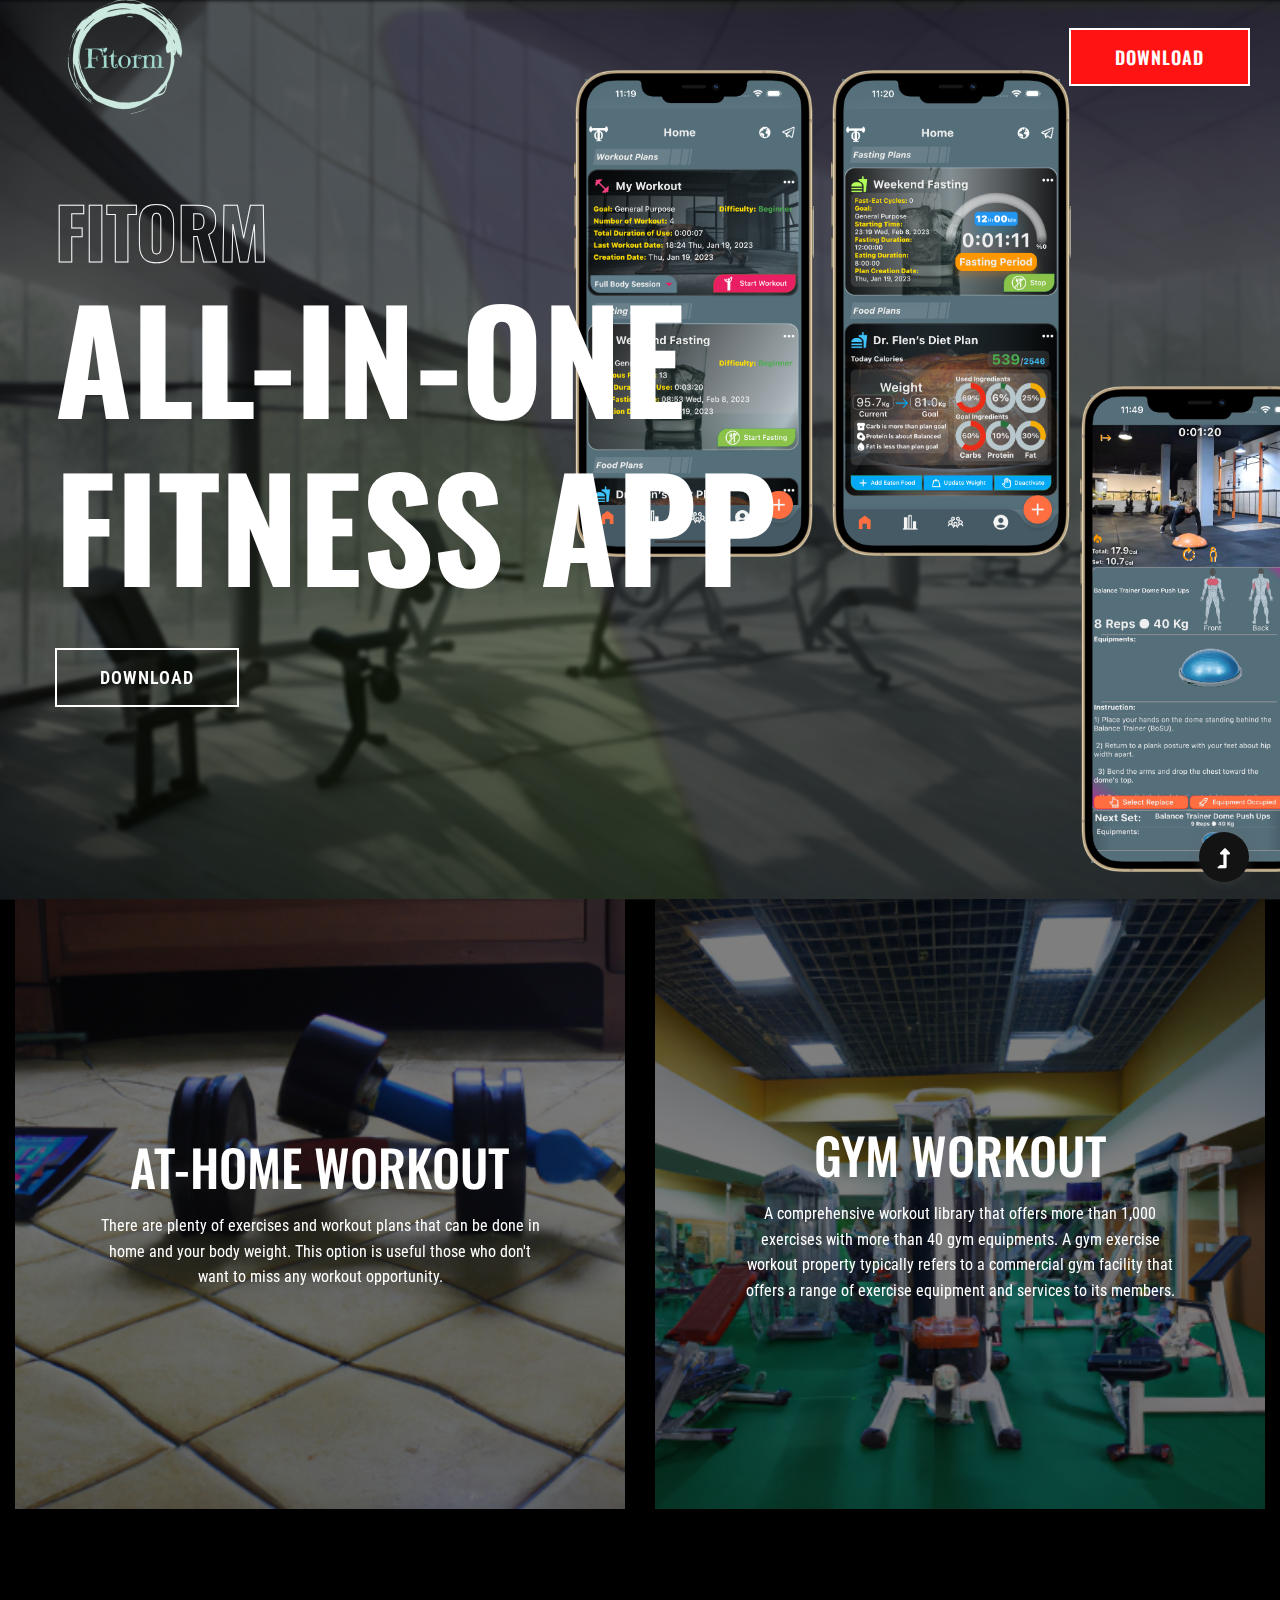
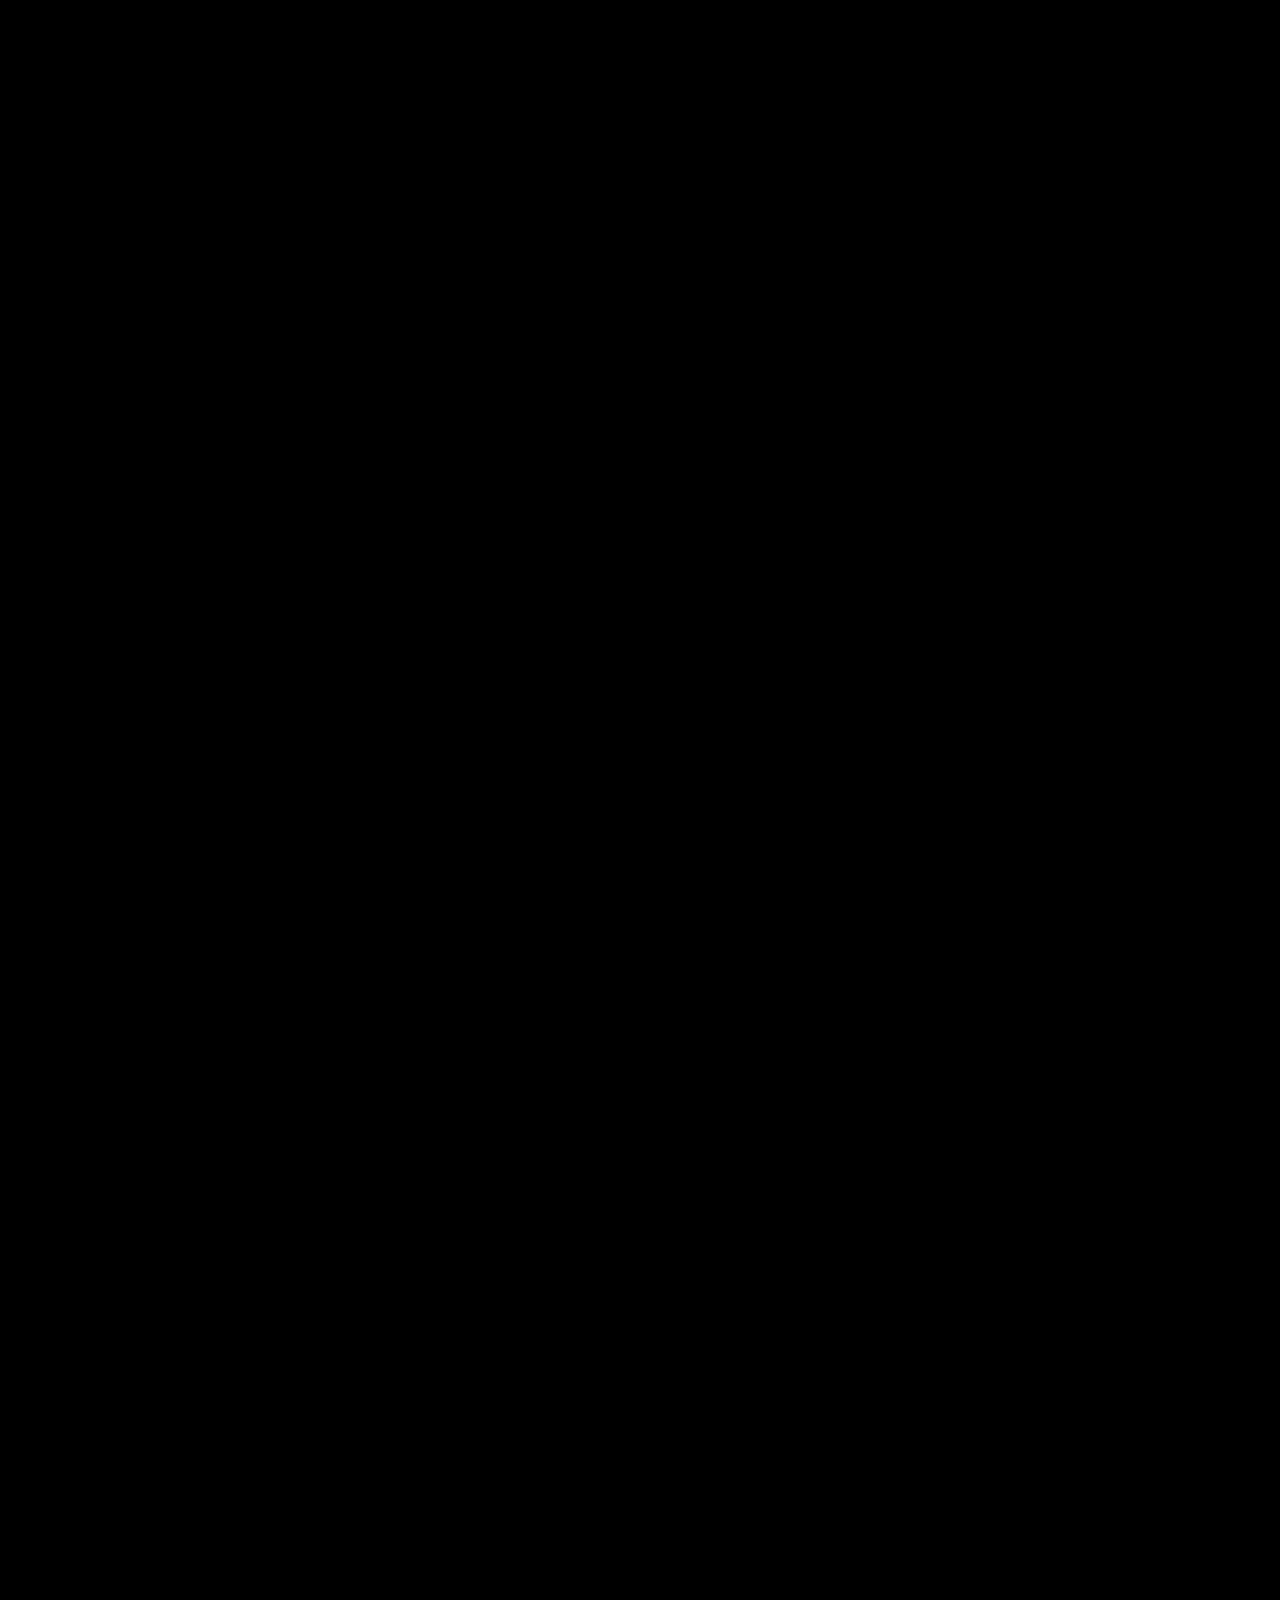
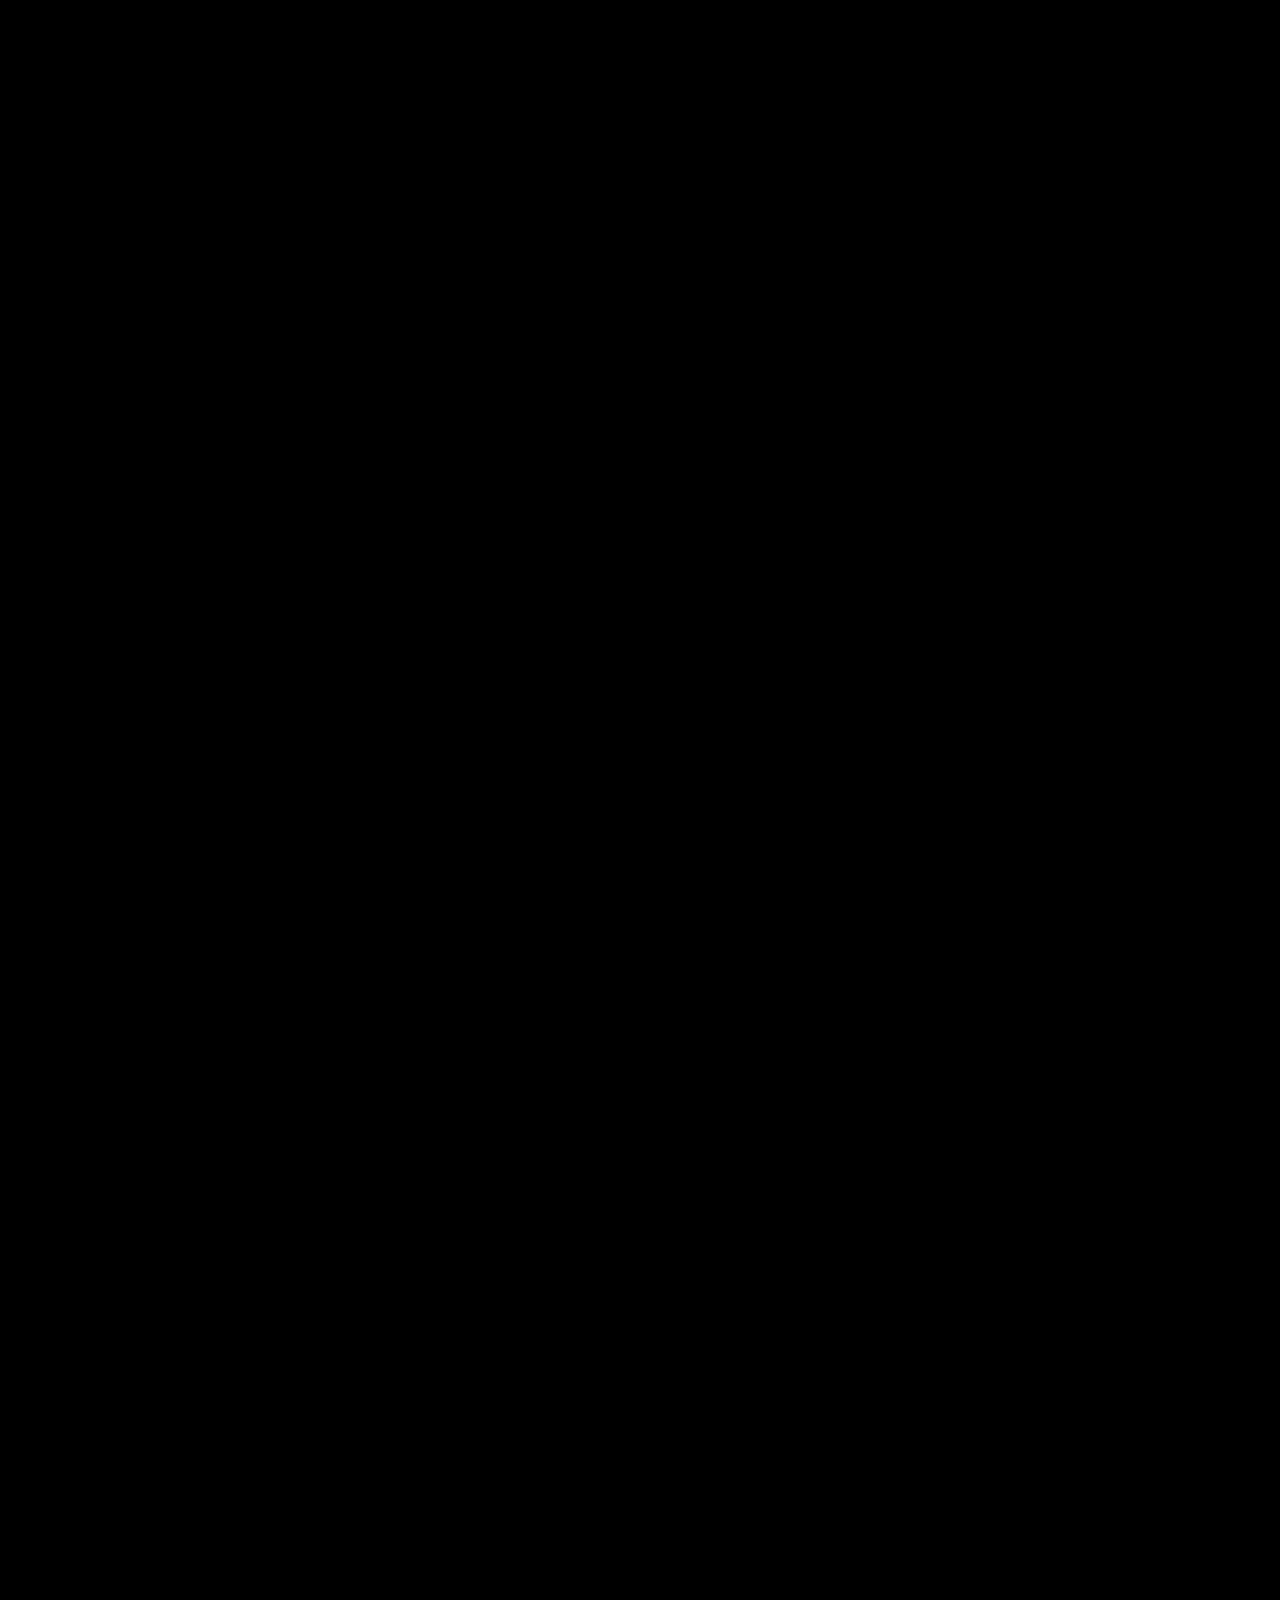
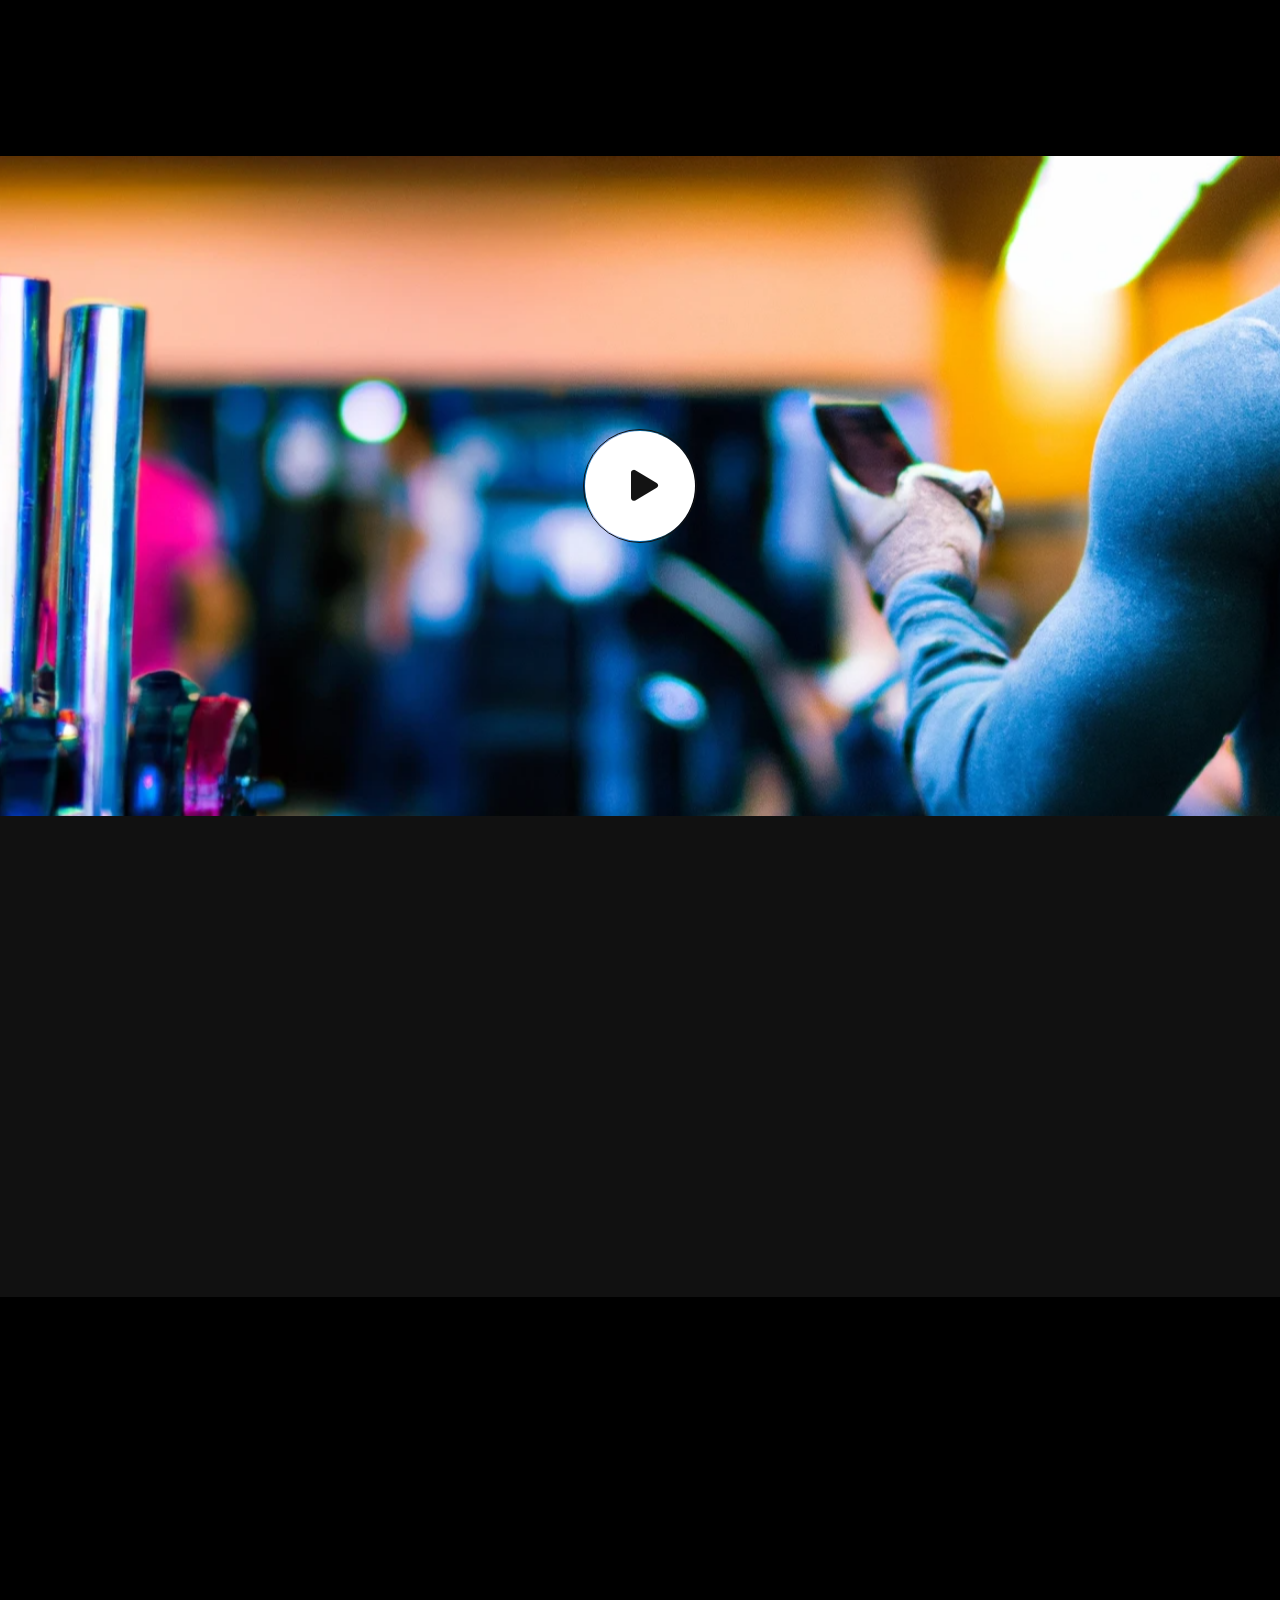
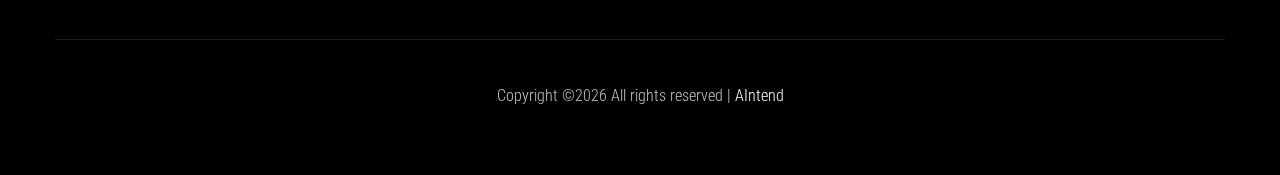
<file: index.html>
<!doctype html>
<html class="no-js" lang="zxx">
<head>
    <meta charset="utf-8">
    <meta http-equiv="x-ua-compatible" content="ie=edge">
    <title>Fitorm: All-in-One Fitness App </title>
    <meta name="description" content="">
    <meta name="viewport" content="width=device-width, initial-scale=1">
    <link rel="manifest" href="site.webmanifest">
    <!-- <link rel="shortcut icon" type="image/x-icon" href="assets/img/favicon.ico"> -->

    <link rel="apple-touch-icon" sizes="180x180" href="/apple-touch-icon.png">
    <link rel="icon" type="image/png" sizes="32x32" href="/favicon-32x32.png">
    <link rel="icon" type="image/png" sizes="16x16" href="/favicon-16x16.png">
    <link rel="manifest" href="/site.webmanifest">
    <link rel="mask-icon" href="/safari-pinned-tab.svg" color="#5bbad5">
    <meta name="msapplication-TileColor" content="#da532c">
    <meta name="theme-color" content="#ffffff">

    <!-- CSS here -->
    <link rel="stylesheet" href="assets/css/bootstrap.min.css">
    <link rel="stylesheet" href="assets/css/owl.carousel.min.css">
    <link rel="stylesheet" href="assets/css/slicknav.css">
    <link rel="stylesheet" href="assets/css/flaticon.css">
    <link rel="stylesheet" href="assets/css/gijgo.css">
    <link rel="stylesheet" href="assets/css/animate.min.css">
    <link rel="stylesheet" href="assets/css/animated-headline.css">
    <link rel="stylesheet" href="assets/css/magnific-popup.css">
    <link rel="stylesheet" href="assets/css/fontawesome-all.min.css">
    <link rel="stylesheet" href="assets/css/themify-icons.css">
    <link rel="stylesheet" href="assets/css/slick.css">
    <link rel="stylesheet" href="assets/css/nice-select.css">
    <link rel="stylesheet" href="assets/css/style.css">
</head>
<body class="black-bg">
    <!-- ? Preloader Start -->
    <div id="preloader-active">
        <div class="preloader d-flex align-items-center justify-content-center">
            <div class="preloader-inner position-relative">
                <div class="preloader-circle"></div>
                <div class="preloader-img pere-text">
                    <img src="assets/img/logo/loder.png" alt="">
                </div>
            </div>
        </div>
    </div>
    <!-- Preloader Start -->
    <header>
        <!-- Header Start -->
        <div class="header-area header-transparent">
            <div class="main-header header-sticky">
                <div class="container-fluid">
                    <div class="menu-wrapper d-flex align-items-center justify-content-between">
                        <!-- Logo -->
                        <div class="logo d-none d-sm-inline-block">
                            <a href="index.html"><img src="assets/img/logo/logo.png" alt=""></a>
                        </div>
                        <!-- Main-menu -->
<!--                          <div class="main-menu f-right d-none d-lg-block">-->
<!--                                <nav>-->
<!--                                    <ul id="navigation">-->
<!--                                    <li><a href="index.html">Home</a></li>-->
<!--                                    <li><a href="about.html">About</a></li>-->
<!--                                    <li><a href="courses.html">Courses</a></li>-->
<!--                                    <li><a href="pricing.html">Pricing</a></li>-->
<!--                                    <li><a href="gallery.html">Gallery</a></li>-->
<!--                                    <li><a href="blog.html">Blog</a>-->
<!--                                        <ul class="submenu">-->
<!--                                            <li><a href="blog.html">Blog</a></li>-->
<!--                                            <li><a href="blog_details.html">Blog Details</a></li>-->
<!--                                            <li><a href="elements.html">Elements</a></li>-->
<!--                                        </ul>-->
<!--                                    </li>-->
<!--                                    <li><a href="download.html">Contact</a></li>-->
<!--                                    </ul>-->
<!--                                </nav>-->
<!--                          </div>-->
                        <!-- Header-btn -->
                        <div class="header-btns f-right">
                           <a href="download.html" class="btn">Download</a>
                       </div>
                       <!-- Mobile Menu -->
                       <div class="col-12">
                        <div class="mobile_menu d-block d-lg-none"></div>
                    </div>
                </div>
            </div>
        </div>
    </div>
    <!-- Header End -->
</header>
<main>
    <!--? slider Area Start-->
    <div class="slider-area position-relative">
        <div class="slider-active">
            <!-- Single Slider -->
            <div class="single-slider slider-height d-flex align-items-center">
                <div class="container">
                    <div class="row">
                        <div class="col-xl-9 col-lg-9 col-md-10">
                            <div class="hero__caption">
                                <span data-animation="fadeInLeft" data-delay="0.1s">Fitorm</span>
                                <h1 data-animation="fadeInLeft" data-delay="0.4s">All-in-One Fitness App</h1>
                                <a href="download.html" class="border-btn hero-btn" data-animation="fadeInLeft" data-delay="0.8s">Download</a>
                            </div>
                        </div>
                    </div>
                </div>
            </div>
        </div>
    </div>
    <!-- slider Area End-->
    <!-- Traning categories Start -->
    <section class="traning-categories black-bg">
        <div class="container-fluid">
            <div class="row">
                <div class="col-xl-6 col-lg-6">
                    <div class="single-topic text-center mb-30">
                        <div class="topic-img">
                            <img src="assets/img/gallery/cat1.png" alt="">
                            <div class="topic-content-box">
                                <div class="topic-content">
                                    <h3>At-Home Workout</h3>
                                    <p>There are plenty of exercises and workout plans that can be done in home and your body weight. This option is useful those who don't want to miss any workout opportunity.</p>
                                </div>
                            </div>
                        </div>
                    </div>
                </div>
                <div class="col-xl-6 col-lg-6">
                    <div class="single-topic text-center mb-30">
                        <div class="topic-img">
                            <img src="assets/img/gallery/cat2.png" alt="">
                            <div class="topic-content-box">
                                <div class="topic-content">
                                    <h3>Gym Workout</h3>
                                    <p>A comprehensive workout library that offers more than 1,000 exercises with more than 40 gym equipments. A gym exercise workout property typically refers to a commercial gym facility that offers a range of exercise equipment and services to its members.</p>
                                </div>
                            </div>
                        </div>
                    </div>
                </div>
            </div>
        </div>
    </section>
    <!-- Traning categories End-->
    <!--? Team -->
    <section class="team-area fix">
        <div class="container">
            <div class="row">
                <div class="col-xl-12">
                    <div class="section-tittle text-center mb-55 wow fadeInUp" data-wow-duration="1s" data-wow-delay=".1s">
                        <h2 >What Fitorm Offers</h2>
                    </div>
                </div>
            </div>
            <div class="row">
                <div class="col-lg-4 col-md-6">
                    <div class="single-cat text-center mb-30 wow fadeInUp" data-wow-duration="1s" data-wow-delay=".2s" >
                        <div class="cat-icon">
                            <img src="assets/img/gallery/team1.png" alt="">
                        </div>
                        <div class="cat-cap">
                            <h5>Body Building</h5>
                            <p>Fitorm suggests plans involves a combination of weightlifting exercises and a diet that is high in protein and low in carbohydrates.</p>
                        </div>
                    </div>
                </div>
                <div class="col-lg-4 col-md-6">
                    <div class="single-cat text-center mb-30 wow fadeInUp" data-wow-duration="1s" data-wow-delay=".4s">
                        <div class="cat-icon">
                            <img src="assets/img/gallery/team2.png" alt="">
                        </div>
                        <div class="cat-cap">
                            <h5>Muscle Gain</h5>
                            <p>Fitorm suggests plans increase in the size and volume of muscle fibers achieved through resistance training exercises.</p>
                        </div>
                    </div>
                </div>
                <div class="col-lg-4 col-md-6">
                    <div class="single-cat text-center mb-30 wow fadeInUp" data-wow-duration="1s" data-wow-delay=".6s">
                        <div class="cat-icon">
                            <img src="assets/img/gallery/team3.png" alt="">
                        </div>
                        <div class="cat-cap">
                            <h5>Weight Loss</h5>
                            <p>Reducing body weight by reducing the amount of body fat. Fitorm controls that you burn more calories than you consume </p>
                        </div>
                    </div>
                </div>
            </div>
            <div class="row">
                <div class="col-lg-4 col-md-6">
                    <div class="single-cat text-center mb-30 wow fadeInUp" data-wow-duration="1s" data-wow-delay=".8s" >
                        <div class="cat-icon">
                            <img src="assets/img/gallery/team4.png" alt="">
                        </div>
                        <div class="cat-cap">
                            <h5>Nutrition Diet Plan</h5>
                            <p>Offering a balanced and varied diet of a wide range of foods to provide the body with the nutrients it needs to function properly</p>
                        </div>
                    </div>
                </div>
                <div class="col-lg-4 col-md-6">
                    <div class="single-cat text-center mb-30 wow fadeInUp" data-wow-duration="1s" data-wow-delay="1.2s">
                        <div class="cat-icon">
                            <img src="assets/img/gallery/team5.png" alt="">
                        </div>
                        <div class="cat-cap">
                            <h5>Fasting Plan</h5>
                            <p>Fasting is a form of caloric restriction where you limit your food intake for a certain period of time, typically ranging from 12 to 24 hours.</p>
                        </div>
                    </div>
                </div>
                <div class="col-lg-4 col-md-6">
                    <div class="single-cat text-center mb-30 wow fadeInUp" data-wow-duration="1s" data-wow-delay="1.4s">
                        <div class="cat-icon">
                            <img src="assets/img/gallery/team6.png" alt="">
                        </div>
                        <div class="cat-cap">
                            <h5>Step Counter</h5>
                            <p>A pedometer tracks the number of steps you take each day. This can be a useful tool for tracking physical activity.</p>
                        </div>
                    </div>
                </div>
            </div>
        </div>
    </section>
    <!-- Services End -->
    <!-- Courses area start -->
    <section class="pricing-area section-padding40 fix">
        <div class="container">
            <div class="row">
                <div class="col-xl-12">
                    <div class="section-tittle text-center mb-55 wow fadeInUp" data-wow-duration="2s" data-wow-delay=".1s">
                        <h2>Pricing</h2>
                    </div>
                </div>
            </div>
            <div class="col-lg-4 col-md-12 col-sm-12" style="margin: 0 auto; text-align: center;">
                <div class="properties mb-30 wow fadeInUp" data-wow-duration="1s" data-wow-delay=".2s">
                    <div class="properties__card">
                        <div class="about-icon">
                            <img src="assets/img/icon/price.svg" alt="">
                        </div>
                        <div class="properties__caption">
                            <span class="month">Basic Plan</span>
                            <p class="mb-25">Free</p>
                            <div class="single-features">
                                <div class="features-icon">
                                    <img src="assets/img/icon/check.svg" alt="">
                                </div>
                                <div class="features-caption">
                                    <p>Ads Shows</p>
                                </div>
                            </div>
                            <div class="single-features">
                                <div class="features-icon">
                                    <img src="assets/img/icon/check.svg" alt="">
                                </div>
                                <div class="features-caption">
                                    <p>Access to Basic Exercises and Plans</p>
                                </div>
                            </div>
                            <div class="single-features">
                                <div class="features-icon">
                                    <img src="assets/img/icon/check.svg" alt="">
                                </div>
                                <div class="features-caption">
                                    <p>Log Profile</p>
                                </div>
                            </div>
                            <div class="single-features">
                                <div class="features-icon">
                                    <img src="assets/img/icon/check.svg" alt="">
                                </div>
                                <div class="features-caption">
                                    <p>Make Social Page</p>
                                </div>
                            </div>
                            <div class="single-features">
                                <div class="features-icon">
                                    <img src="assets/img/icon/check.svg" alt="">
                                </div>
                                <div class="features-caption">
                                    <p>AI Supervision</p>
                                </div>
                            </div>
                            <div class="single-features">
                                <div class="features-icon">
                                    <img src="assets/img/icon/check.svg" alt="">
                                </div>
                                <div class="features-caption">
                                    <p>Instructions and Multi-Angle Videos</p>
                                </div>
                            </div>
                            <div class="single-features mb-20">
                                <div class="features-icon">
                                    <img src="assets/img/icon/check.svg" alt="">
                                </div>
                                <div class="features-caption">
                                    <p>Manual & Auto Plan Generation</p>
                                </div>
                            </div>
                            <a href="download.html" class="border-btn border-btn2">Join Now</a>
                        </div>
                    </div>
                </div>
            </div>
            <div class="row">
                <div class="col-lg-3 col-md-6 col-sm-6">
                    <div class="properties mb-30 wow fadeInUp" data-wow-duration="1s" data-wow-delay=".4s">
                        <div class="properties__card">
                            <div class="about-icon">
                                <img src="assets/img/icon/price.svg" alt="">
                            </div>
                            <div class="properties__caption">
                                <span class="month">1 month</span>
                                <p class="mb-25">$6.99</p>
                                <div class="single-features">
                                    <div class="features-icon">
                                        <img src="assets/img/icon/check.svg" alt="">
                                    </div>
                                    <div class="features-caption">
                                        <p>$1.74 per week</p>
                                    </div>
                                </div>
                                <div class="single-features">
                                    <div class="features-icon">
                                        <img src="assets/img/icon/check.svg" alt="">
                                    </div>
                                    <div class="features-caption">
                                        <p>No Discount</p>
                                    </div>
                                </div>
                                <div class="single-features">
                                    <div class="features-icon">
                                        <img src="assets/img/icon/check.svg" alt="">
                                    </div>
                                    <div class="features-caption">
                                        <p>Ad Free</p>
                                    </div>
                                </div>
                                <div class="single-features">
                                    <div class="features-icon">
                                        <img src="assets/img/icon/check.svg" alt="">
                                    </div>
                                    <div class="features-caption">
                                        <p>Full Access</p>
                                    </div>
                                </div>
                                <div class="single-features mb-20">
                                    <div class="features-icon">
                                        <img src="assets/img/icon/check.svg" alt="">
                                    </div>
                                    <div class="features-caption">
                                        <p>All Basic Plan Offers</p>
                                    </div>
                                </div>
                                <a href="download.html" class="border-btn border-btn2">Join Now</a>
                            </div>
                        </div>
                    </div>
                </div>
                <div class="col-lg-3 col-md-6 col-sm-6">
                    <div class="properties mb-30 wow fadeInUp" data-wow-duration="1s" data-wow-delay=".6s">
                        <div class="properties__card">
                            <div class="about-icon">
                                <img src="assets/img/icon/price.svg" alt="">
                            </div>
                            <div class="properties__caption">
                                <span class="month">3 month</span>
                                <p class="mb-25">$16.99</p>
                                <div class="single-features">
                                    <div class="features-icon">
                                        <img src="assets/img/icon/check.svg" alt="">
                                    </div>
                                    <div class="features-caption">
                                        <p>$1.30 per week</p>
                                    </div>
                                </div>
                                <div class="single-features">
                                    <div class="features-icon">
                                        <img src="assets/img/icon/check.svg" alt="">
                                    </div>
                                    <div class="features-caption">
                                        <p>%20 Discount</p>
                                    </div>
                                </div>
                                <div class="single-features">
                                    <div class="features-icon">
                                        <img src="assets/img/icon/check.svg" alt="">
                                    </div>
                                    <div class="features-caption">
                                        <p>Ad Free</p>
                                    </div>
                                </div>
                                <div class="single-features">
                                    <div class="features-icon">
                                        <img src="assets/img/icon/check.svg" alt="">
                                    </div>
                                    <div class="features-caption">
                                        <p>Full Access</p>
                                    </div>
                                </div>
                                <div class="single-features mb-20">
                                    <div class="features-icon">
                                        <img src="assets/img/icon/check.svg" alt="">
                                    </div>
                                    <div class="features-caption">
                                        <p>All Basic Plan Offers</p>
                                    </div>
                                </div>
                                <a href="download.html" class="border-btn border-btn2">Join Now</a>
                            </div>
                        </div>
                    </div>
                </div>
                <div class="col-lg-3 col-md-6 col-sm-6">
                    <div class="properties mb-30 wow fadeInUp" data-wow-duration="1s" data-wow-delay=".8s">
                        <div class="properties__card">
                            <div class="about-icon">
                                <img src="assets/img/icon/price.svg" alt="">
                            </div>
                            <div class="properties__caption">
                                <span class="month">6 month</span>
                                <p class="mb-25">$27.99</p>
                                <div class="single-features">
                                    <div class="features-icon">
                                        <img src="assets/img/icon/check.svg" alt="">
                                    </div>
                                    <div class="features-caption">
                                        <p>$1.07 per week</p>
                                    </div>
                                </div>
                                <div class="single-features">
                                    <div class="features-icon">
                                        <img src="assets/img/icon/check.svg" alt="">
                                    </div>
                                    <div class="features-caption">
                                        <p>%35 Discount</p>
                                    </div>
                                </div>
                                <div class="single-features">
                                    <div class="features-icon">
                                        <img src="assets/img/icon/check.svg" alt="">
                                    </div>
                                    <div class="features-caption">
                                        <p>Ad Free</p>
                                    </div>
                                </div>
                                <div class="single-features">
                                    <div class="features-icon">
                                        <img src="assets/img/icon/check.svg" alt="">
                                    </div>
                                    <div class="features-caption">
                                        <p>Full Access</p>
                                    </div>
                                </div>
                                <div class="single-features mb-20">
                                    <div class="features-icon">
                                        <img src="assets/img/icon/check.svg" alt="">
                                    </div>
                                    <div class="features-caption">
                                        <p>All Basic Plan Offers</p>
                                    </div>
                                </div>
                                <a href="download.html" class="border-btn border-btn2">Join Now</a>
                            </div>
                        </div>
                    </div>
                </div>
                <div class="col-lg-3 col-md-6 col-sm-6">
                    <div class="properties mb-30 wow fadeInUp" data-wow-duration="1s" data-wow-delay="1s">
                        <div class="properties__card">
                            <div class="about-icon">
                                <img src="assets/img/icon/price.svg" alt="">
                            </div>
                            <div class="properties__caption">
                                <span class="month">12 month</span>
                                <p class="mb-25">$46.99</p>
                                <div class="single-features">
                                    <div class="features-icon">
                                        <img src="assets/img/icon/check.svg" alt="">
                                    </div>
                                    <div class="features-caption">
                                        <p>$0.90 per week</p>
                                    </div>
                                </div>
                                <div class="single-features">
                                    <div class="features-icon">
                                        <img src="assets/img/icon/check.svg" alt="">
                                    </div>
                                    <div class="features-caption">
                                        <p>%45 Discount</p>
                                    </div>
                                </div>
                                <div class="single-features">
                                    <div class="features-icon">
                                        <img src="assets/img/icon/check.svg" alt="">
                                    </div>
                                    <div class="features-caption">
                                        <p>Ad Free</p>
                                    </div>
                                </div>
                                <div class="single-features">
                                    <div class="features-icon">
                                        <img src="assets/img/icon/check.svg" alt="">
                                    </div>
                                    <div class="features-caption">
                                        <p>Full Access</p>
                                    </div>
                                </div>
                                <div class="single-features mb-20">
                                    <div class="features-icon">
                                        <img src="assets/img/icon/check.svg" alt="">
                                    </div>
                                    <div class="features-caption">
                                        <p>All Basic Plan Offers</p>
                                    </div>
                                </div>
                                <a href="download.html" class="border-btn border-btn2">Join Now</a>
                            </div>
                        </div>
                    </div>
                </div>
            </div>
        </div>
    </section>
    <!-- Courses area End -->
    <!--? About Area-2 Start -->
    <section class="about-area2 fix pb-padding pt-50 pb-80">
        <div class="support-wrapper align-items-center">
            <div class="right-content2">
                <!-- img -->
                <div class="right-img wow fadeInUp" data-wow-duration="1s" data-wow-delay=".1s">
                    <img src="assets/img/gallery/about.png" alt="">
                </div>
            </div>
            <div class="left-content2">
                <!-- section tittle -->
                <div class="section-tittle2 mb-20 wow fadeInUp" data-wow-duration="1s" data-wow-delay=".3s">
                    <div class="front-text">
                        <h2 class="">Fitorm in Nutshell</h2>
                        <p data-animation="fadeInLeft" data-delay="0.8s">Fitorm is a comprehensive workout, fitness & nutrition app that offers more than 1,000 exercises, over 50,000 workout plans and more than 12,000 foods. It includes animations and instructions for each exercise, analyzes nutrition, fasting and workout session, and allows users to track their progress and set goals.</p>
                    </div>
                </div>
            </div>
        </div>
    </section>
    <!-- About Area End -->

    <!--? video_start -->
    <div class="video-area section-bg2 d-flex align-items-center"  data-background="assets/img/gallery/video-bg.png">
        <div class="container">
            <div class="video-wrap position-relative">
                <div class="video-icon" >
                    <a class="popup-video btn-icon" href="https://www.youtube.com/watch?v=5UEnmWKU0nM"><i class="fas fa-play"></i></a>
                </div>
            </div>
        </div>
    </div>
    <!-- video_end -->
    <!-- ? services-area -->
    <section class="services-area">
        <div class="container">
            <div class="row">
                <div class="col-xl-12">
                    <div class="section-tittle text-center mb-55 wow fadeInUp" data-wow-duration="2s" data-wow-delay=".1s">
                        <h2>Contact</h2>
                    </div>
                </div>
            </div>
            <div class="row justify-content-between">
                <div class="col-xl-4 col-lg-4 col-md-6 col-sm-8">
                    <div class="single-services mb-40 wow fadeInUp" data-wow-duration="1s" data-wow-delay=".1s">
                        <div class="features-icon">
                            <img src="assets/img/icon/icon1.svg" alt="">
                        </div>
                        <div class="features-caption">
                            <h3>General</h3>
                            <p>general@fitorm.com</p>
                        </div>
                    </div>
                </div>
                <div class="col-xl-3 col-lg-4 col-md-6 col-sm-8">
                    <div class="single-services mb-40 wow fadeInUp" data-wow-duration="1s" data-wow-delay=".2s">
                        <div class="features-icon">
                            <img src="assets/img/icon/icon2.svg" alt="">
                        </div>
                        <div class="features-caption">
                            <h3>Support</h3>
                            <p>support@fitorm.com</p>
                        </div>
                    </div>
                </div>
                <div class="col-xl-3 col-lg-4 col-md-6 col-sm-8">
                    <div class="single-services mb-40 wow fadeInUp" data-wow-duration="2s" data-wow-delay=".4s">
                        <div class="features-icon">
                            <img src="assets/img/icon/icon3.svg" alt="">
                        </div>
                        <div class="features-caption">
                            <h3>Customer Service</h3>
                            <p>customer@fitorm.com</p>
                        </div>
                    </div>
                </div>
            </div>
        </div>
    </section>
</main>
<footer>
    <!--? Footer Start-->
    <div class="footer-area black-bg">
        <div class="container">
            <div class="footer-top footer-padding">
                <!-- Footer Menu -->
                <div class="row">
                    <div class="col-xl-12">
                        <div class="single-footer-caption mb-50 text-center">
                            <!-- logo -->
                            <div class="footer-logo wow fadeInUp" data-wow-duration="1s" data-wow-delay=".2s">
                                <a href="index.html"><img src="assets/img/logo/logo2_footer.png" alt=""></a>
                            </div>
                            <!-- Menu -->
                            <!-- Header Start -->
                            <div class="header-area main-header2 wow fadeInUp" data-wow-duration="2s" data-wow-delay=".4s">
                                <div class="main-header main-header2">
                                    <div class="menu-wrapper menu-wrapper2">
                                        <!-- Main-menu -->
                                        <div class="main-menu main-menu2 text-center">
                                            <nav>
                                                <ul>
<!--                                                    <li><a href="index.html">Home</a></li>-->
<!--                                                    <li><a href="about.html">About</a></li>-->
<!--                                                    <li><a href="courses.html">Courses</a></li>-->
<!--                                                    <li><a href="pricing.html">Pricing</a></li>-->
<!--                                                    <li><a href="gallery.html">Gallery</a></li>-->
<!--                                                    <li><a href="download.html">Contact</a></li>-->
                                                </ul>
                                            </nav>
                                        </div>
                                    </div>
                                </div>
                            </div>
                            <!-- Header End -->
                            <!-- social -->
                            <div class="footer-social mt-30 wow fadeInUp" data-wow-duration="3s" data-wow-delay=".8s">
<!--                                <a href="#"><i class="fab fa-twitter"></i></a>-->
<!--                                <a href="https://bit.ly/sai4ull"><i class="fab fa-facebook-f"></i></a>-->
<!--                                <a href="#"><i class="fab fa-pinterest-p"></i></a>-->
                            </div>
                        </div>
                    </div>
                </div>
            </div>
            <!-- Footer Bottom -->
            <div class="footer-bottom">
                <div class="row d-flex align-items-center">
                    <div class="col-lg-12">
                        <div class="footer-copy-right text-center">
                            <p><!-- Link back to Colorlib can't be removed. Template is licensed under CC BY 3.0. -->
                              Copyright &copy;<script>document.write(new Date().getFullYear());</script> All rights reserved | <a href="https://aintend.com" target="_blank">AIntend</a>
                              <!-- Link back to Colorlib can't be removed. Template is licensed under CC BY 3.0. --></p>
                          </div>
                      </div>
                  </div>
              </div>
          </div>
      </div>
      <!-- Footer End-->
  </footer>
  <!-- Scroll Up -->
  <div id="back-top" >
    <a title="Go to Top" href="#"> <i class="fas fa-level-up-alt"></i></a>
</div>

<!-- JS here -->

<script src="./assets/js/vendor/modernizr-3.5.0.min.js"></script>
<!-- Jquery, Popper, Bootstrap -->
<script src="./assets/js/vendor/jquery-1.12.4.min.js"></script>
<script src="./assets/js/popper.min.js"></script>
<script src="./assets/js/bootstrap.min.js"></script>
<!-- Jquery Mobile Menu -->
<script src="./assets/js/jquery.slicknav.min.js"></script>

<!-- Jquery Slick , Owl-Carousel Plugins -->
<script src="./assets/js/owl.carousel.min.js"></script>
<script src="./assets/js/slick.min.js"></script>
<!-- One Page, Animated-HeadLin -->
<script src="./assets/js/wow.min.js"></script>
<script src="./assets/js/animated.headline.js"></script>
<script src="./assets/js/jquery.magnific-popup.js"></script>

<!-- Date Picker -->
<script src="./assets/js/gijgo.min.js"></script>
<!-- Nice-select, sticky -->
<script src="./assets/js/jquery.nice-select.min.js"></script>
<script src="./assets/js/jquery.sticky.js"></script>

<!-- counter , waypoint,Hover Direction -->
<script src="./assets/js/jquery.counterup.min.js"></script>
<script src="./assets/js/waypoints.min.js"></script>
<script src="./assets/js/jquery.countdown.min.js"></script>
<script src="./assets/js/hover-direction-snake.min.js"></script>

<!-- contact js -->
<script src="./assets/js/contact.js"></script>
<script src="./assets/js/jquery.form.js"></script>
<script src="./assets/js/jquery.validate.min.js"></script>
<script src="./assets/js/mail-script.js"></script>
<script src="./assets/js/jquery.ajaxchimp.min.js"></script>

<!-- Jquery Plugins, main Jquery -->
<script src="./assets/js/plugins.js"></script>
<script src="./assets/js/main.js"></script>

</body>
</html>
</file>
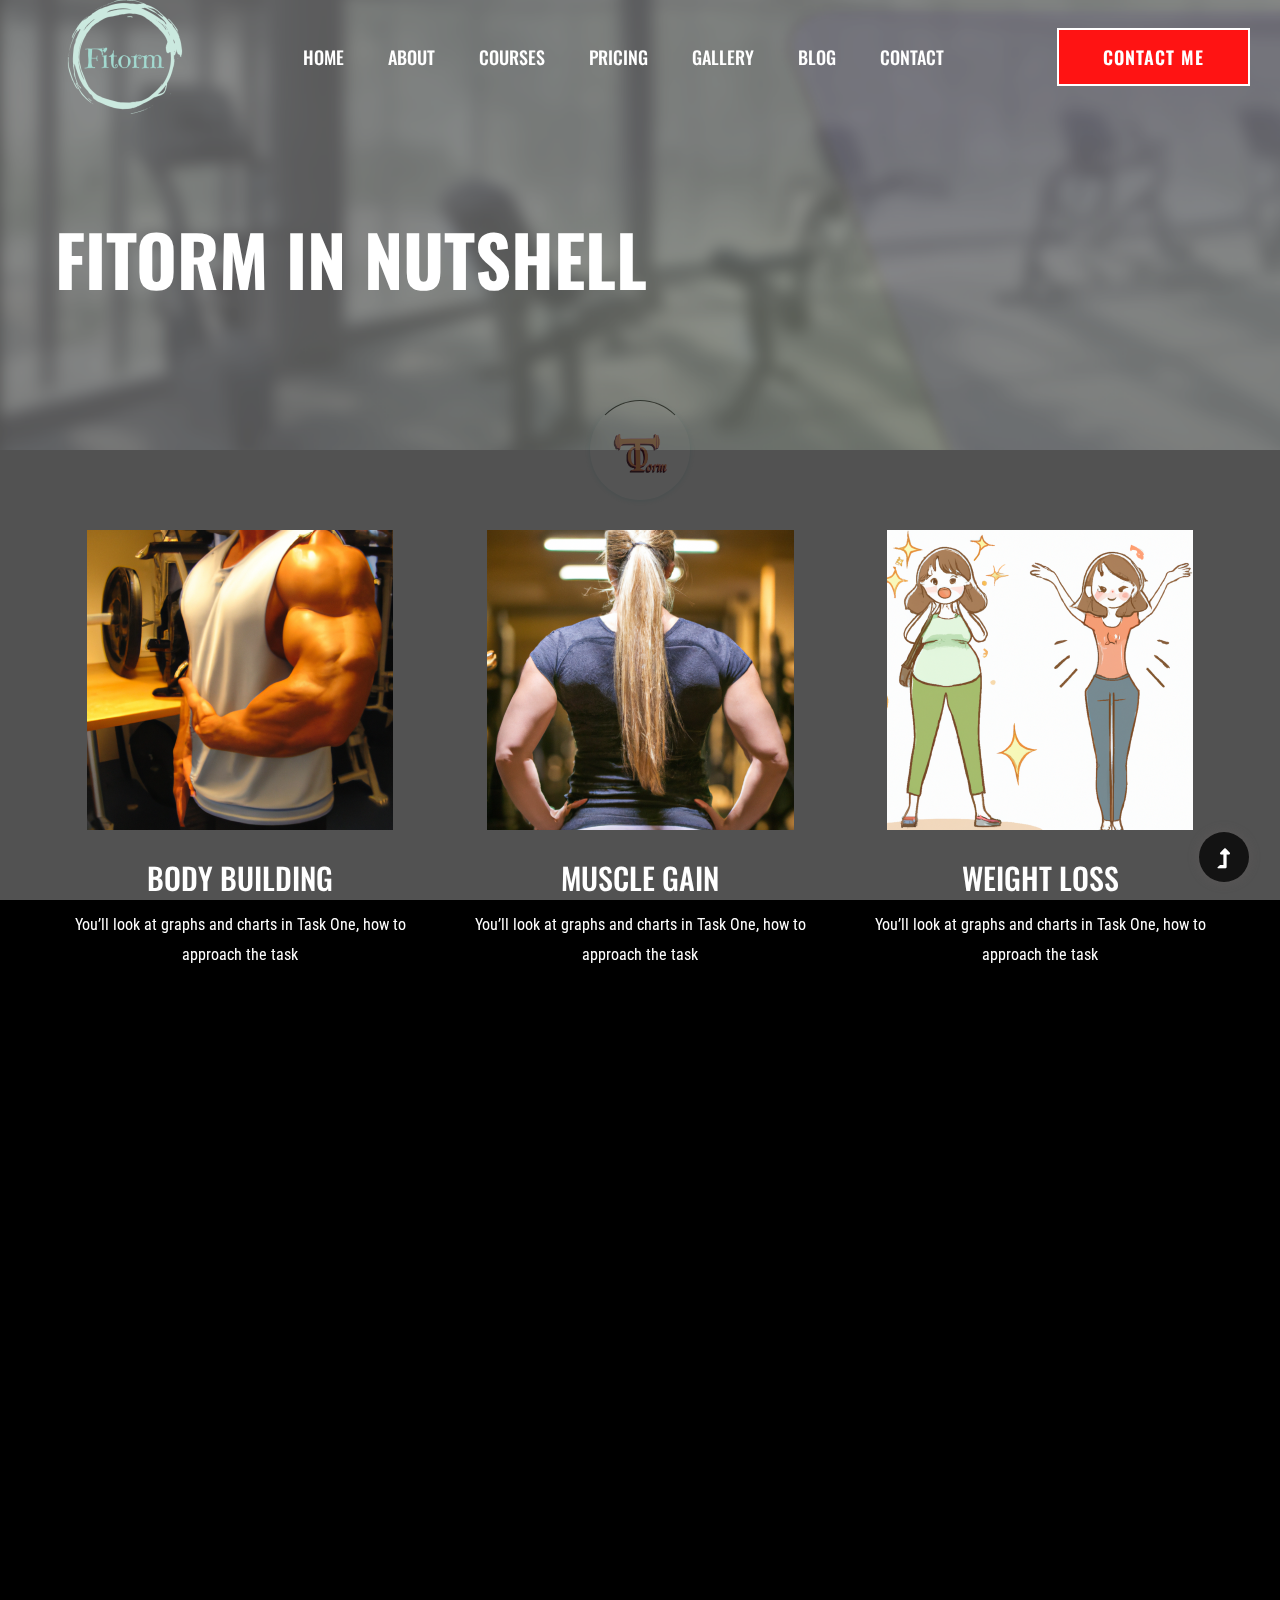
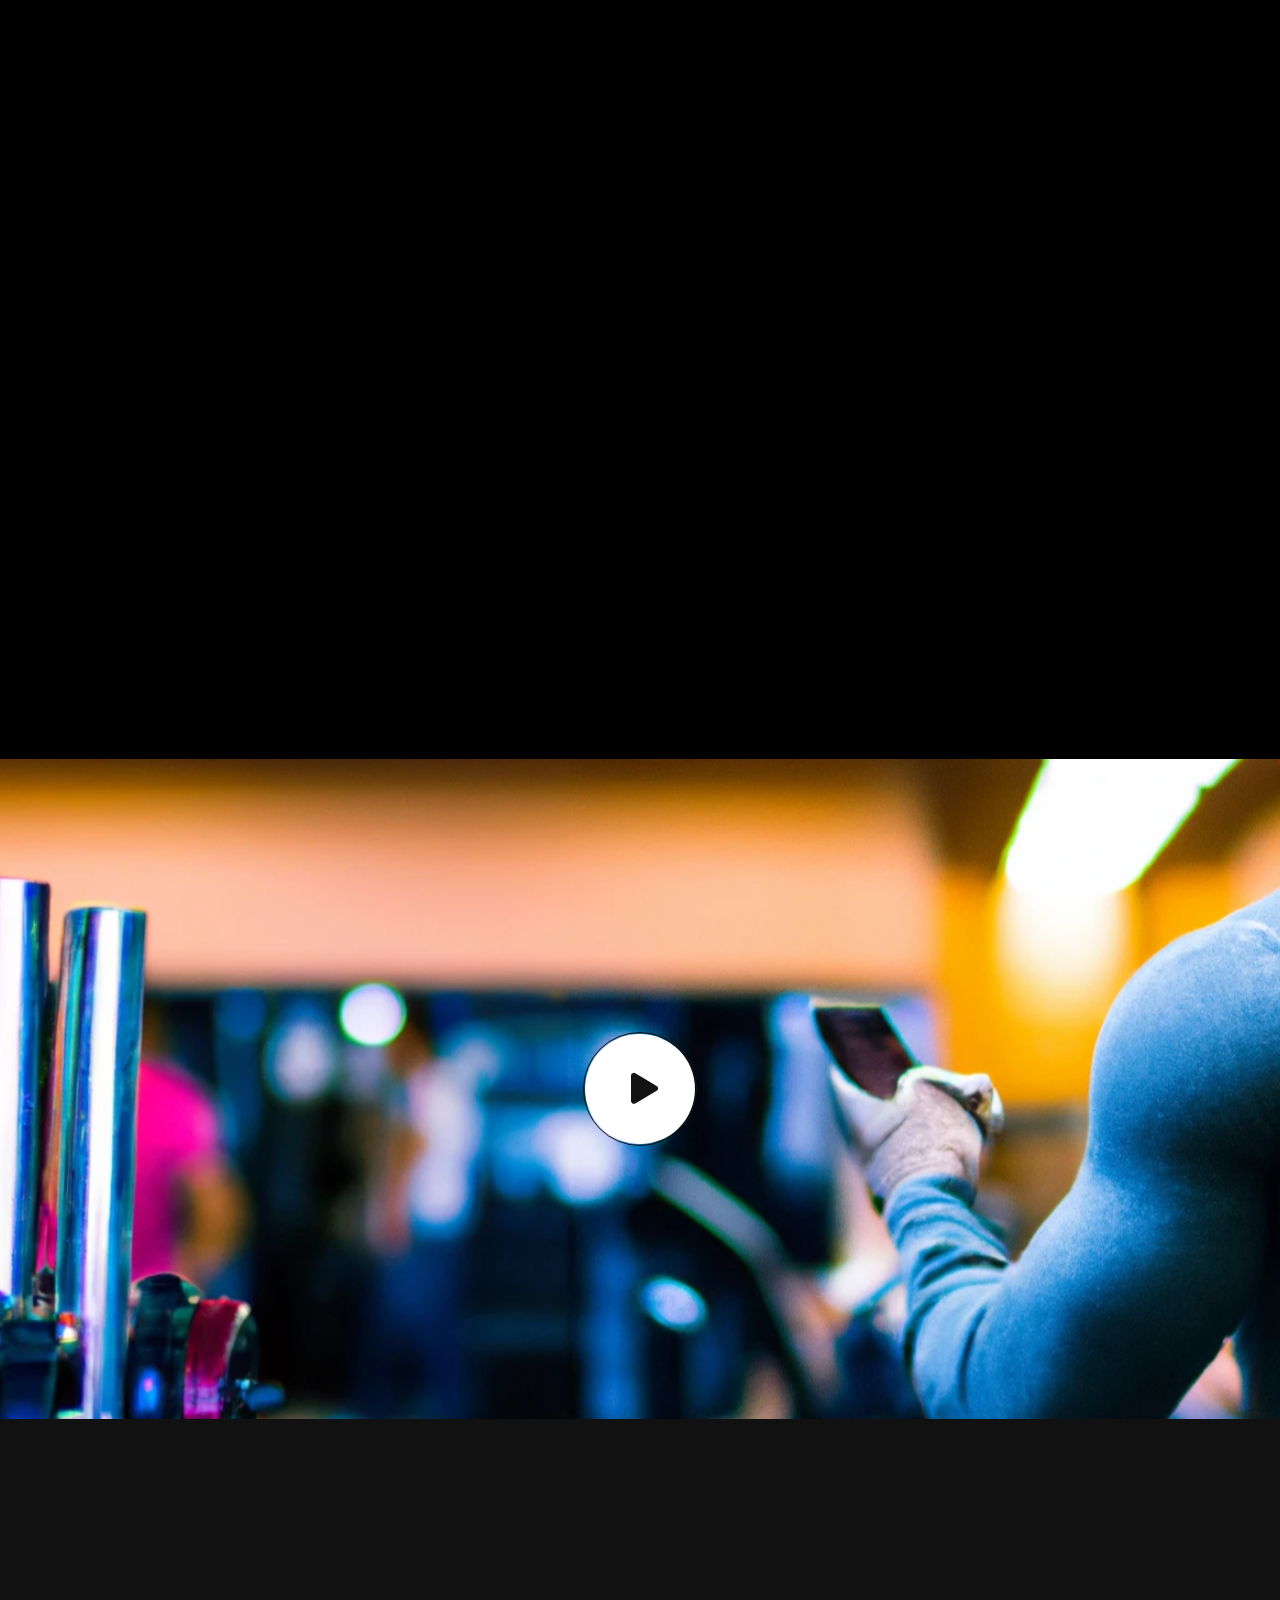
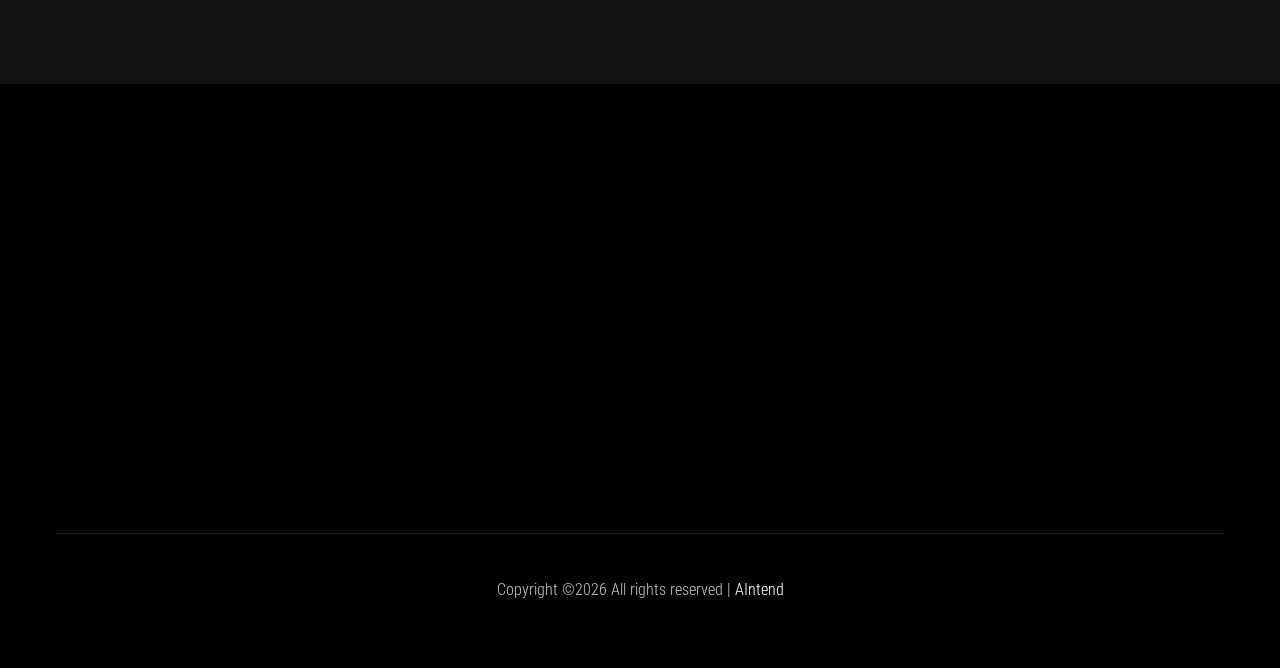
<file: about.html>
<!doctype html>
<html class="no-js" lang="zxx">
<head>
    <meta charset="utf-8">
    <meta http-equiv="x-ua-compatible" content="ie=edge">
    <title>All-in-One Fitness App | Template </title>
    <meta name="description" content="">
    <meta name="viewport" content="width=device-width, initial-scale=1">
    <link rel="manifest" href="site.webmanifest">
    <link rel="shortcut icon" type="image/x-icon" href="assets/img/favicon.ico">

    <!-- CSS here -->
    <link rel="stylesheet" href="assets/css/bootstrap.min.css">
    <link rel="stylesheet" href="assets/css/owl.carousel.min.css">
    <link rel="stylesheet" href="assets/css/slicknav.css">
    <link rel="stylesheet" href="assets/css/flaticon.css">
    <link rel="stylesheet" href="assets/css/gijgo.css">
    <link rel="stylesheet" href="assets/css/animate.min.css">
    <link rel="stylesheet" href="assets/css/animated-headline.css">
    <link rel="stylesheet" href="assets/css/magnific-popup.css">
    <link rel="stylesheet" href="assets/css/fontawesome-all.min.css">
    <link rel="stylesheet" href="assets/css/themify-icons.css">
    <link rel="stylesheet" href="assets/css/slick.css">
    <link rel="stylesheet" href="assets/css/nice-select.css">
    <link rel="stylesheet" href="assets/css/style.css">
</head>
<body class="black-bg">
    <!-- ? Preloader Start -->
    <div id="preloader-active">
        <div class="preloader d-flex align-items-center justify-content-center">
            <div class="preloader-inner position-relative">
                <div class="preloader-circle"></div>
                <div class="preloader-img pere-text">
                    <img src="assets/img/logo/loder.png" alt="">
                </div>
            </div>
        </div>
    </div>
    <!-- Preloader Start -->
    <header>
        <!-- Header Start -->
        <div class="header-area header-transparent">
            <div class="main-header header-sticky">
                <div class="container-fluid">
                    <div class="menu-wrapper d-flex align-items-center justify-content-between">
                        <!-- Logo -->
                        <div class="logo">
                            <a href="index.html"><img src="assets/img/logo/logo.png" alt=""></a>
                        </div>
                        <!-- Main-menu -->
                        <div class="main-menu f-right d-none d-lg-block">
                            <nav>
                                <ul id="navigation">
                                    <li><a href="index.html">Home</a></li>
                                    <li><a href="about.html">About</a></li>
                                    <li><a href="courses.html">Courses</a></li>
                                    <li><a href="pricing.html">Pricing</a></li>
                                    <li><a href="gallery.html">Gallery</a></li>
                                    <li><a href="blog.html">Blog</a>
                                        <ul class="submenu">
                                            <li><a href="blog.html">Blog</a></li>
                                            <li><a href="blog_details.html">Blog Details</a></li>
                                            <li><a href="elements.html">Elements</a></li>
                                        </ul>
                                    </li>
                                    <li><a href="download.html">Contact</a></li>
                                </ul>
                            </nav>
                        </div>          
                        <!-- Header-btn -->
                        <div class="header-btns d-none d-lg-block f-right">
                           <a href="download.html" class="btn">Contact me</a>
                       </div>
                       <!-- Mobile Menu -->
                       <div class="col-12">
                        <div class="mobile_menu d-block d-lg-none"></div>
                    </div>
                </div>
            </div>
        </div>
    </div>
    <!-- Header End -->
</header>
<main>
    <!--? Hero Start -->
    <div class="slider-area2">
        <div class="slider-height2 d-flex align-items-center">
            <div class="container">
                <div class="row">
                    <div class="col-xl-12">
                        <div class="hero-cap hero-cap2 pt-70">
                            <h2>Fitorm in Nutshell</h2>
                        </div>
                    </div>
                </div>
            </div>
        </div>
    </div>
    <!-- Hero End -->
    <!--? Team -->
    <section class="team-area pt-80">
        <div class="container">
            <div class="row">
                <div class="col-lg-4 col-md-6">
                    <div class="single-cat text-center mb-30 wow fadeInUp" data-wow-duration="1s" data-wow-delay=".2s" >
                        <div class="cat-icon">
                            <img src="assets/img/gallery/team1.png" alt="">
                        </div>
                        <div class="cat-cap">
                            <h5><a href="services.html">Body Building</a></h5>
                            <p>You’ll look at graphs and charts in Task One, how to approach the task </p>
                        </div>
                    </div>
                </div>
                <div class="col-lg-4 col-md-6">
                    <div class="single-cat text-center mb-30 wow fadeInUp" data-wow-duration="1s" data-wow-delay=".4s">
                        <div class="cat-icon">
                            <img src="assets/img/gallery/team2.png" alt="">
                        </div>
                        <div class="cat-cap">
                            <h5><a href="services.html">Muscle Gain</a></h5>
                            <p>You’ll look at graphs and charts in Task One, how to approach the task </p>
                        </div>
                    </div>
                </div>
                <div class="col-lg-4 col-md-6">
                    <div class="single-cat text-center mb-30 wow fadeInUp" data-wow-duration="1s" data-wow-delay=".6s">
                        <div class="cat-icon">
                            <img src="assets/img/gallery/team3.png" alt="">
                        </div>
                        <div class="cat-cap">
                            <h5><a href="services.html">Weight Loss</a></h5>
                            <p>You’ll look at graphs and charts in Task One, how to approach the task </p>
                        </div>
                    </div>
                </div>
            </div>
        </div>
    </section>
    <!-- Services End -->
    <!--? About Area-2 Start -->
    <section class="about-area2 fix pb-padding pt-50 pb-80">
        <div class="support-wrapper align-items-center">
            <div class="right-content2 wow fadeInUp" data-wow-duration="1s" data-wow-delay=".2s" >
                <!-- img -->
                <div class="right-img">
                    <img src="assets/img/gallery/about.png" alt="">
                </div>
            </div>
            <div class="left-content2">
                <!-- section tittle -->
                <div class="section-tittle2 mb-20 wow fadeInUp" data-wow-duration="1s" data-wow-delay=".3s">
                    <div class="front-text">
                        <h2 class="">Fitorm in Nutshell</h2>
                        <p data-animation="fadeInLeft" data-delay="0.8s">Fitorm is a comprehensive workout, fitness & nutrition app that offers more than 1,000 exercises, over 50,000 workout plans and more than 12,000 foods. It includes animations and instructions for each exercise, analyzes nutrition, fasting and workout session, and allows users to track their progress and set goals.</p>
                    </div>
                </div>
            </div>
        </div>
    </section>
    <!-- About Area End -->
    <!--? Blog Area Start -->
    <section class="home-blog-area pt-10 pb-50">
        <div class="container">
            <!-- Section Tittle -->
            <div class="row justify-content-center">
                <div class="col-lg-7 col-md-9 col-sm-10">
                    <div class="section-tittle text-center mb-100 wow fadeInUp" data-wow-duration="2s" data-wow-delay=".2s">
                        <h2>From Blog</h2>
                    </div>
                </div>
            </div>
            <div class="row">
                <div class="col-xl-6 col-lg-6 col-md-6">
                    <div class="home-blog-single mb-30 wow fadeInUp" data-wow-duration="1s" data-wow-delay=".2s">
                        <div class="blog-img-cap">
                            <div class="blog-img">
                                <img src="assets/img/gallery/blog1.png" alt="">
                            </div>
                            <div class="blog-cap">
                                <span>Gym & Fitness</span>
                                <h3><a href="blog_details.html">Your Antibiotic One Day To 10 Day Options</a></h3>
                            </div>
                        </div>
                    </div>
                </div>
                <div class="col-xl-6 col-lg-6 col-md-6">
                    <div class="home-blog-single mb-30 wow fadeInUp" data-wow-duration="1s" data-wow-delay=".4s">
                        <div class="blog-img-cap">
                            <div class="blog-img">
                                <img src="assets/img/gallery/blog2.png" alt="">
                            </div>
                            <div class="blog-cap">
                                <span>Gym & Fitness</span>
                                <h3><a href="blog_details.html">Your Antibiotic One Day To 10 Day Options</a></h3>
                            </div>
                        </div>
                    </div>
                </div>
            </div>
        </div>
    </section>
    <!-- Blog Area End -->
    <!--? video_start -->
    <div class="video-area section-bg2 d-flex align-items-center"  data-background="assets/img/gallery/video-bg.png">
        <div class="container">
            <div class="video-wrap position-relative">
                <div class="video-icon" >
                    <a class="popup-video btn-icon" href="https://www.youtube.com/watch?v=up68UAfH0d0"><i class="fas fa-play"></i></a>
                </div>
            </div>
        </div>
    </div>
    <!-- video_end -->
    <!-- ? services-area -->
    <section class="services-area">
        <div class="container">
            <div class="row justify-content-between">
                <div class="col-xl-4 col-lg-4 col-md-6 col-sm-8">
                    <div class="single-services mb-40 wow fadeInUp" data-wow-duration="1s" data-wow-delay=".1s">
                        <div class="features-icon">
                            <img src="assets/img/icon/icon1.svg" alt="">
                        </div>
                        <div class="features-caption">
                            <h3>Location</h3>
                            <p>You’ll look at graphs and charts in Task One, how to approach </p>
                        </div>
                    </div>
                </div>
                <div class="col-xl-3 col-lg-4 col-md-6 col-sm-8">
                    <div class="single-services mb-40 wow fadeInUp" data-wow-duration="1s" data-wow-delay=".2s">
                        <div class="features-icon">
                            <img src="assets/img/icon/icon2.svg" alt="">
                        </div>
                        <div class="features-caption">
                            <h3>Phone</h3>
                            <p>(90) 277 278 2566</p>
                            <p>  (78) 267 256 2578</p>
                        </div>
                    </div>
                </div>
                <div class="col-xl-3 col-lg-4 col-md-6 col-sm-8">
                    <div class="single-services mb-40 wow fadeInUp" data-wow-duration="2s" data-wow-delay=".4s">
                        <div class="features-icon">
                            <img src="assets/img/icon/icon3.svg" alt="">
                        </div>
                        <div class="features-caption">
                            <h3>Email</h3>
                            <p>jacson767@gmail.com</p>
                            <p>contact56@zacsion.com</p>
                        </div>
                    </div>
                </div>
            </div>
        </div>
    </section>
</main>
<footer>
    <!--? Footer Start-->
    <div class="footer-area black-bg">
        <div class="container">
            <div class="footer-top footer-padding">
                <!-- Footer Menu -->
                <div class="row">
                    <div class="col-xl-12">
                        <div class="single-footer-caption mb-50 text-center">
                            <!-- logo -->
                            <div class="footer-logo wow fadeInUp" data-wow-duration="1s" data-wow-delay=".2s">
                                <a href="index.html"><img src="assets/img/logo/logo2_footer.png" alt=""></a>
                            </div>
                            <!-- Menu -->
                            <!-- Header Start -->
                            <div class="header-area main-header2 wow fadeInUp" data-wow-duration="2s" data-wow-delay=".4s">
                                <div class="main-header main-header2">
                                    <div class="menu-wrapper menu-wrapper2">
                                        <!-- Main-menu -->
                                        <div class="main-menu main-menu2 text-center">
                                            <nav>
                                                <ul>
                                                    <li><a href="index.html">Home</a></li>
                                                    <li><a href="about.html">About</a></li>
                                                    <li><a href="courses.html">Courses</a></li>
                                                    <li><a href="pricing.html">Pricing</a></li>
                                                    <li><a href="gallery.html">Gallery</a></li>
                                                    <li><a href="download.html">Contact</a></li>
                                                </ul>
                                            </nav>
                                        </div>   
                                    </div>
                                </div>
                            </div>
                            <!-- Header End -->
                            <!-- social -->
                            <div class="footer-social mt-30 wow fadeInUp" data-wow-duration="3s" data-wow-delay=".8s">
                                <a href="#"><i class="fab fa-twitter"></i></a>
                                <a href="https://bit.ly/sai4ull"><i class="fab fa-facebook-f"></i></a>
                                <a href="#"><i class="fab fa-pinterest-p"></i></a>
                            </div>
                        </div>
                    </div>
                </div>
            </div>
            <!-- Footer Bottom -->
            <div class="footer-bottom">
                <div class="row d-flex align-items-center">
                    <div class="col-lg-12">
                        <div class="footer-copy-right text-center">
                            <p><!-- Link back to Colorlib can't be removed. Template is licensed under CC BY 3.0. -->
                              Copyright &copy;<script>document.write(new Date().getFullYear());</script> All rights reserved | <a href="https://aintend.com" target="_blank">AIntend</a>
                              <!-- Link back to Colorlib can't be removed. Template is licensed under CC BY 3.0. --></p>
                          </div>
                      </div>
                  </div>
              </div>
          </div>
      </div>
      <!-- Footer End-->
  </footer>
  <!-- Scroll Up -->
  <div id="back-top" >
    <a title="Go to Top" href="#"> <i class="fas fa-level-up-alt"></i></a>
</div>

<!-- JS here -->

<script src="./assets/js/vendor/modernizr-3.5.0.min.js"></script>
<!-- Jquery, Popper, Bootstrap -->
<script src="./assets/js/vendor/jquery-1.12.4.min.js"></script>
<script src="./assets/js/popper.min.js"></script>
<script src="./assets/js/bootstrap.min.js"></script>
<!-- Jquery Mobile Menu -->
<script src="./assets/js/jquery.slicknav.min.js"></script>

<!-- Jquery Slick , Owl-Carousel Plugins -->
<script src="./assets/js/owl.carousel.min.js"></script>
<script src="./assets/js/slick.min.js"></script>
<!-- One Page, Animated-HeadLin -->
<script src="./assets/js/wow.min.js"></script>
<script src="./assets/js/animated.headline.js"></script>
<script src="./assets/js/jquery.magnific-popup.js"></script>

<!-- Date Picker -->
<script src="./assets/js/gijgo.min.js"></script>
<!-- Nice-select, sticky -->
<script src="./assets/js/jquery.nice-select.min.js"></script>
<script src="./assets/js/jquery.sticky.js"></script>

<!-- counter , waypoint,Hover Direction -->
<script src="./assets/js/jquery.counterup.min.js"></script>
<script src="./assets/js/waypoints.min.js"></script>
<script src="./assets/js/jquery.countdown.min.js"></script>
<script src="./assets/js/hover-direction-snake.min.js"></script>

<!-- contact js -->
<script src="./assets/js/contact.js"></script>
<script src="./assets/js/jquery.form.js"></script>
<script src="./assets/js/jquery.validate.min.js"></script>
<script src="./assets/js/mail-script.js"></script>
<script src="./assets/js/jquery.ajaxchimp.min.js"></script>

<!-- Jquery Plugins, main Jquery -->	
<script src="./assets/js/plugins.js"></script>
<script src="./assets/js/main.js"></script>

</body>
</html>
</file>
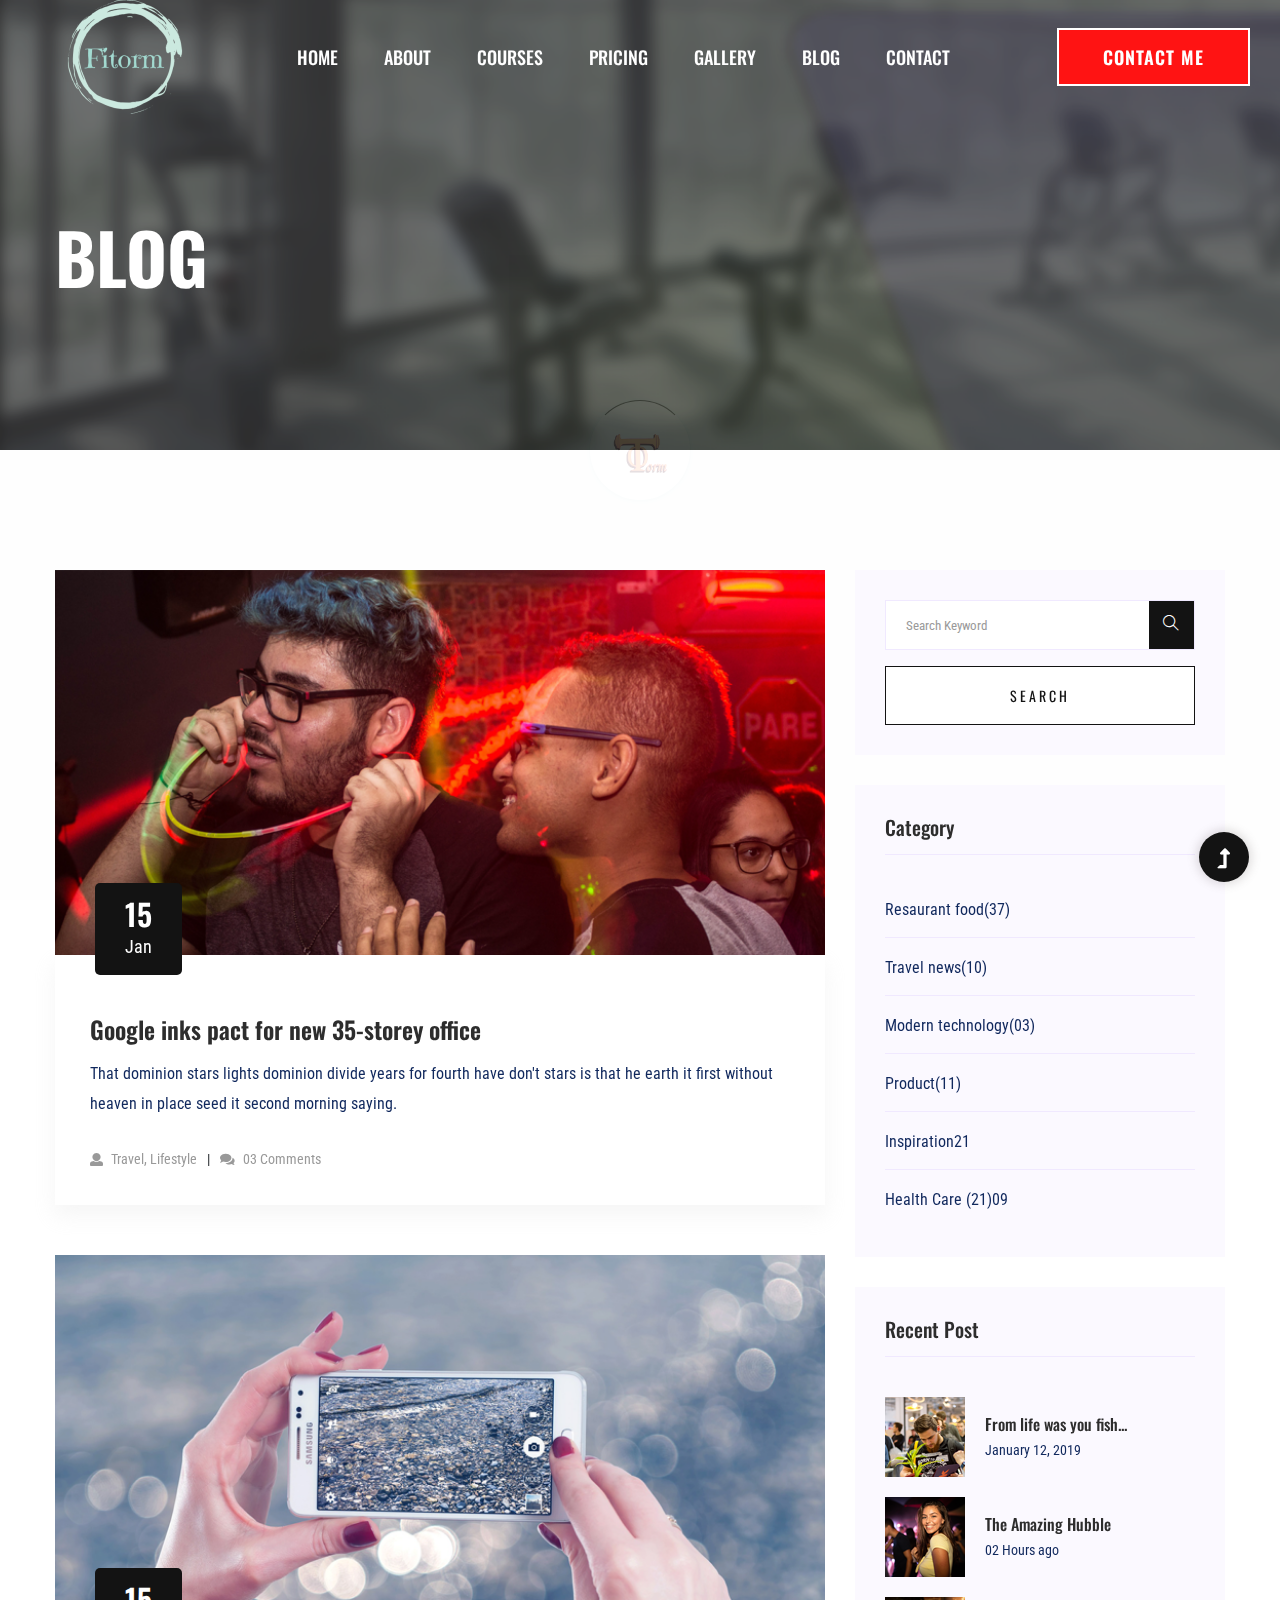
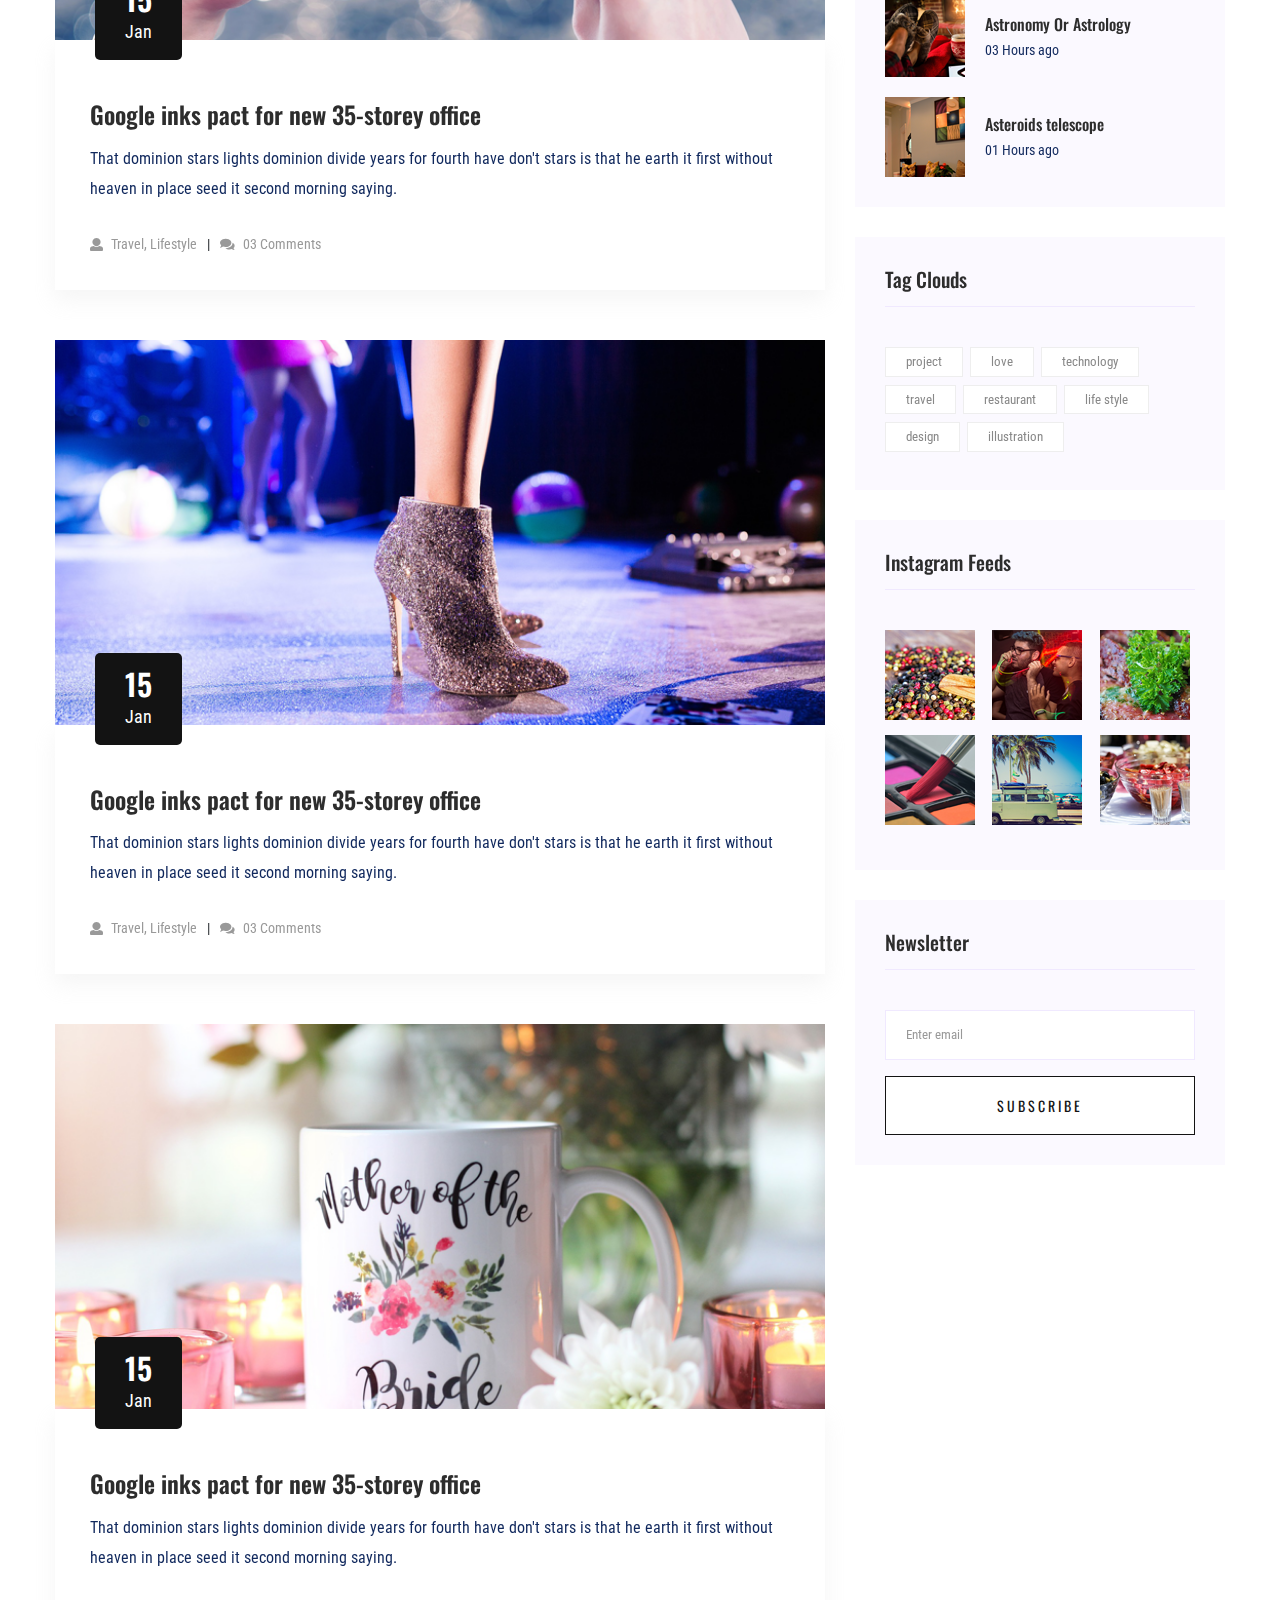
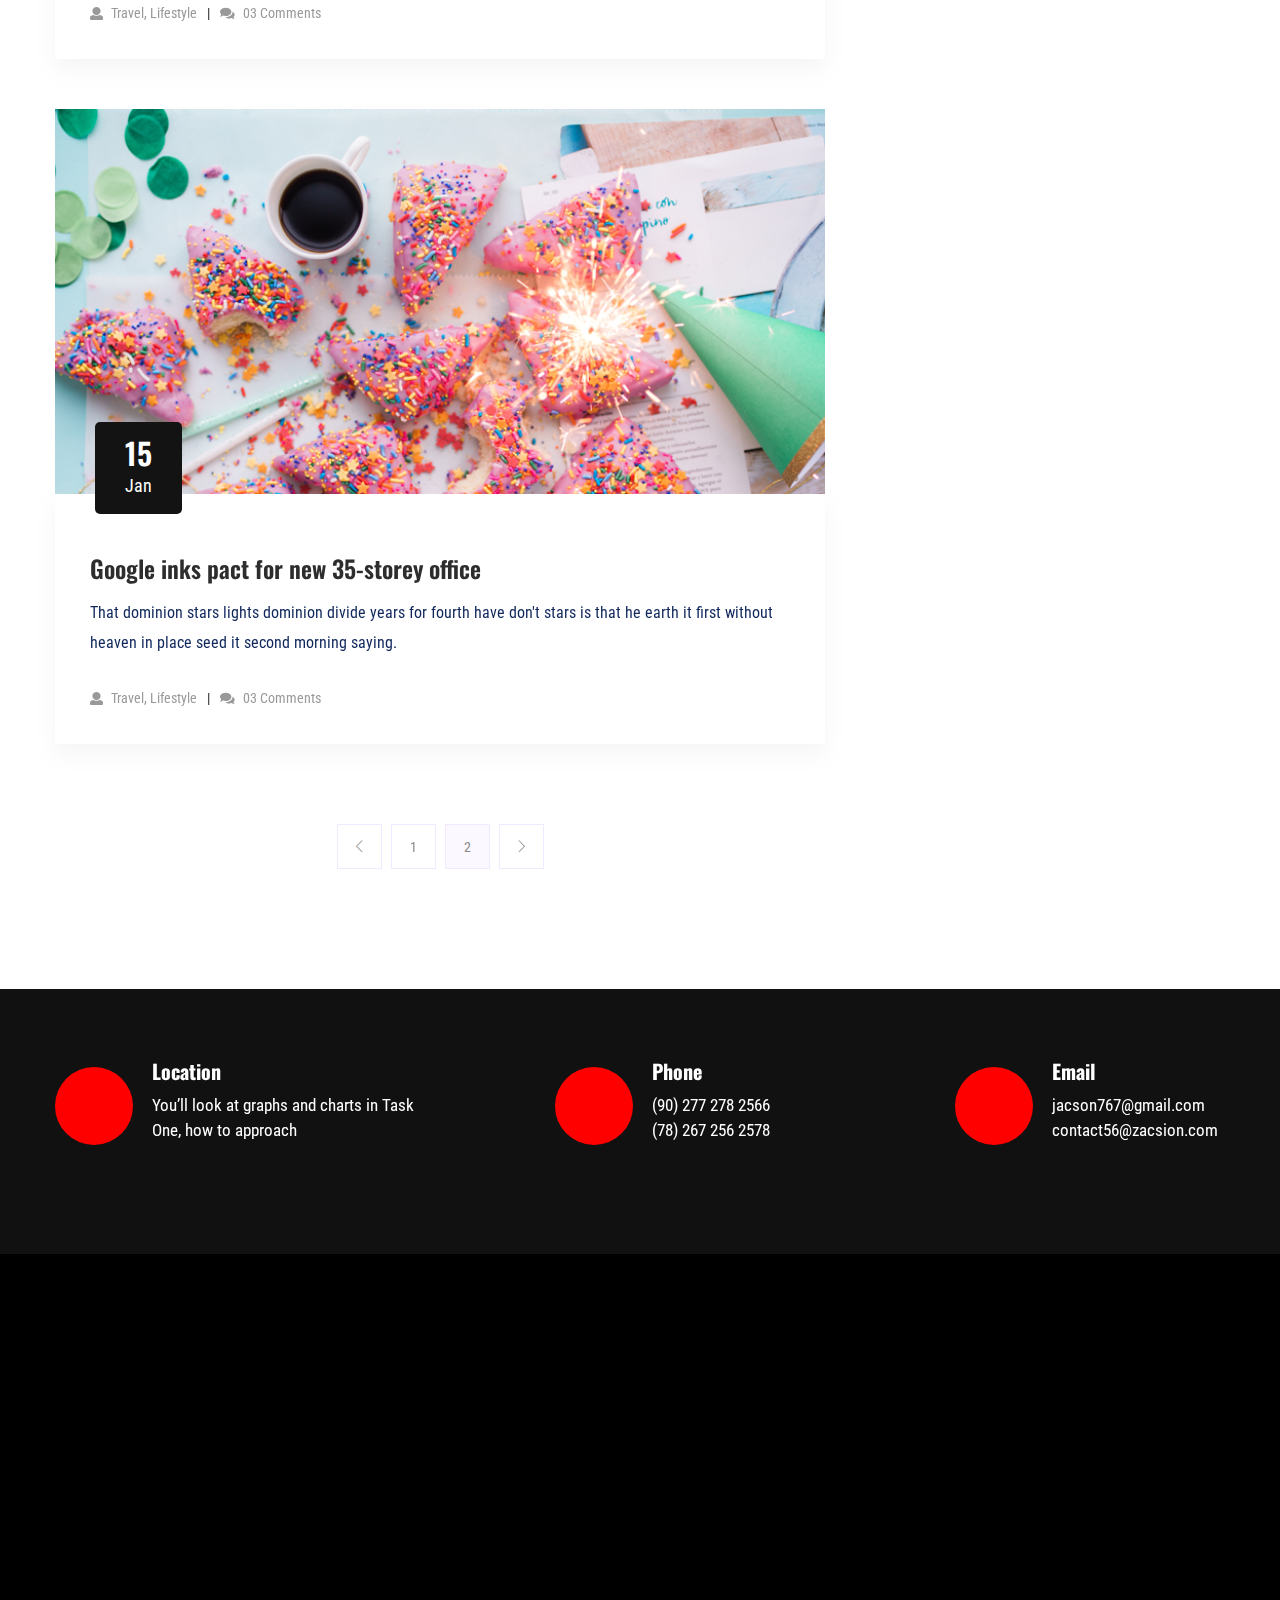
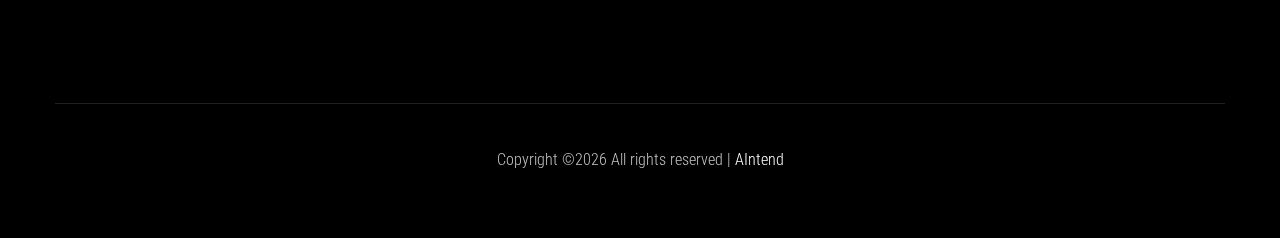
<file: blog.html>
<!doctype html>
<html class="no-js" lang="zxx">
<head>
    <meta charset="utf-8">
    <meta http-equiv="x-ua-compatible" content="ie=edge">
    <title>All-in-One Fitness App | Template </title>
    <meta name="description" content="">
    <meta name="viewport" content="width=device-width, initial-scale=1">
    <link rel="shortcut icon" type="image/x-icon" href="assets/img/favicon.ico">

    <!-- CSS here -->
    <link rel="stylesheet" href="assets/css/bootstrap.min.css">
    <link rel="stylesheet" href="assets/css/owl.carousel.min.css">
    <link rel="stylesheet" href="assets/css/slicknav.css">
    <link rel="stylesheet" href="assets/css/animate.min.css">
    <link rel="stylesheet" href="assets/css/magnific-popup.css">
    <link rel="stylesheet" href="assets/css/fontawesome-all.min.css">
    <link rel="stylesheet" href="assets/css/themify-icons.css">
    <link rel="stylesheet" href="assets/css/themify-icons.css">
    <link rel="stylesheet" href="assets/css/slick.css">
    <link rel="stylesheet" href="assets/css/nice-select.css">
    <link rel="stylesheet" href="assets/css/style.css">
    <link rel="stylesheet" href="assets/css/responsive.css">
</head>
<body>
    <!--? Preloader Start -->
    <div id="preloader-active">
        <div class="preloader d-flex align-items-center justify-content-center">
            <div class="preloader-inner position-relative">
                <div class="preloader-circle"></div>
                <div class="preloader-img pere-text">
                    <img src="assets/img/logo/loder.png" alt="">
                </div>
            </div>
        </div>
    </div>
    <!-- Preloader Start -->
    <header>
        <!-- Header Start -->
        <div class="header-area header-transparent">
            <div class="main-header header-sticky">
                <div class="container-fluid">
                    <div class="menu-wrapper d-flex align-items-center justify-content-between">
                        <!-- Logo -->
                        <div class="logo">
                            <a href="index.html"><img src="assets/img/logo/logo.png" alt=""></a>
                        </div>
                        <!-- Main-menu -->
                        <div class="main-menu f-right d-none d-lg-block">
                            <nav>
                                <ul id="navigation">
                                    <li><a href="index.html">Home</a></li>
                                    <li><a href="about.html">About</a></li>
                                    <li><a href="courses.html">Courses</a></li>
                                    <li><a href="pricing.html">Pricing</a></li>
                                    <li><a href="gallery.html">Gallery</a></li>
                                    <li><a href="blog.html">Blog</a>
                                        <ul class="submenu">
                                            <li><a href="blog.html">Blog</a></li>
                                            <li><a href="blog_details.html">Blog Details</a></li>
                                            <li><a href="elements.html">Elements</a></li>
                                        </ul>
                                    </li>
                                    <li><a href="download.html">Contact</a></li>
                                </ul>
                            </nav>
                        </div>          
                        <!-- Header-btn -->
                        <div class="header-btns d-none d-lg-block f-right">
                           <a href="download.html" class="btn">Contact me</a>
                       </div>
                       <!-- Mobile Menu -->
                       <div class="col-12">
                        <div class="mobile_menu d-block d-lg-none"></div>
                    </div>
                </div>
            </div>
        </div>
    </div>
    <!-- Header End -->
</header>
<main>
    <!--? Hero Start -->
    <div class="slider-area2">
        <div class="slider-height2 d-flex align-items-center">
            <div class="container">
                <div class="row">
                    <div class="col-xl-12">
                        <div class="hero-cap hero-cap2 pt-70">
                            <h2>Blog</h2>
                        </div>
                    </div>
                </div>
            </div>
        </div>
    </div>
    <!-- Hero End -->
    <!--? Blog Area Start-->
    <section class="blog_area section-padding">
        <div class="container">
            <div class="row">
                <div class="col-lg-8 mb-5 mb-lg-0">
                    <div class="blog_left_sidebar">
                        <article class="blog_item">
                            <div class="blog_item_img">
                                <img class="card-img rounded-0" src="assets/img/blog/single_blog_1.png" alt="">
                                <a href="#" class="blog_item_date">
                                    <h3>15</h3>
                                    <p>Jan</p>
                                </a>
                            </div>
                            <div class="blog_details">
                                <a class="d-inline-block" href="blog_details.html">
                                    <h2 class="blog-head" style="color: #2d2d2d;">Google inks pact for new 35-storey office</h2>
                                </a>
                                <p>That dominion stars lights dominion divide years for fourth have don't stars is that
                                he earth it first without heaven in place seed it second morning saying.</p>
                                <ul class="blog-info-link">
                                    <li><a href="#"><i class="fa fa-user"></i> Travel, Lifestyle</a></li>
                                    <li><a href="#"><i class="fa fa-comments"></i> 03 Comments</a></li>
                                </ul>
                            </div>
                        </article>
                        <article class="blog_item">
                            <div class="blog_item_img">
                                <img class="card-img rounded-0" src="assets/img/blog/single_blog_2.png" alt="">
                                <a href="#" class="blog_item_date">
                                    <h3>15</h3>
                                    <p>Jan</p>
                                </a>
                            </div>
                            <div class="blog_details">
                                <a class="d-inline-block" href="blog_details.html">
                                    <h2 class="blog-head" style="color: #2d2d2d;">Google inks pact for new 35-storey office</h2>
                                </a>
                                <p>That dominion stars lights dominion divide years for fourth have don't stars is that
                                he earth it first without heaven in place seed it second morning saying.</p>
                                <ul class="blog-info-link">
                                    <li><a href="#"><i class="fa fa-user"></i> Travel, Lifestyle</a></li>
                                    <li><a href="#"><i class="fa fa-comments"></i> 03 Comments</a></li>
                                </ul>
                            </div>
                        </article>
                        <article class="blog_item">
                            <div class="blog_item_img">
                                <img class="card-img rounded-0" src="assets/img/blog/single_blog_3.png" alt="">
                                <a href="#" class="blog_item_date">
                                    <h3>15</h3>
                                    <p>Jan</p>
                                </a>
                            </div>
                            <div class="blog_details">
                                <a class="d-inline-block" href="blog_details.html">
                                    <h2 class="blog-head" style="color: #2d2d2d;">Google inks pact for new 35-storey office</h2>
                                </a>
                                <p>That dominion stars lights dominion divide years for fourth have don't stars is that
                                he earth it first without heaven in place seed it second morning saying.</p>
                                <ul class="blog-info-link">
                                    <li><a href="#"><i class="fa fa-user"></i> Travel, Lifestyle</a></li>
                                    <li><a href="#"><i class="fa fa-comments"></i> 03 Comments</a></li>
                                </ul>
                            </div>
                        </article>
                        <article class="blog_item">
                            <div class="blog_item_img">
                                <img class="card-img rounded-0" src="assets/img/blog/single_blog_4.png" alt="">
                                <a href="#" class="blog_item_date">
                                    <h3>15</h3>
                                    <p>Jan</p>
                                </a>
                            </div>
                            <div class="blog_details">
                                <a class="d-inline-block" href="blog_details.html">
                                    <h2 class="blog-head" style="color: #2d2d2d;">Google inks pact for new 35-storey office</h2>
                                </a>
                                <p>That dominion stars lights dominion divide years for fourth have don't stars is that
                                he earth it first without heaven in place seed it second morning saying.</p>
                                <ul class="blog-info-link">
                                    <li><a href="#"><i class="fa fa-user"></i> Travel, Lifestyle</a></li>
                                    <li><a href="#"><i class="fa fa-comments"></i> 03 Comments</a></li>
                                </ul>
                            </div>
                        </article>
                        <article class="blog_item">
                            <div class="blog_item_img">
                                <img class="card-img rounded-0" src="assets/img/blog/single_blog_5.png" alt="">
                                <a href="#" class="blog_item_date">
                                    <h3>15</h3>
                                    <p>Jan</p>
                                </a>
                            </div>
                            <div class="blog_details">
                                <a class="d-inline-block" href="blog_details.html">
                                    <h2 class="blog-head" style="color: #2d2d2d;">Google inks pact for new 35-storey office</h2>
                                </a>
                                <p>That dominion stars lights dominion divide years for fourth have don't stars is that
                                he earth it first without heaven in place seed it second morning saying.</p>
                                <ul class="blog-info-link">
                                    <li><a href="#"><i class="fa fa-user"></i> Travel, Lifestyle</a></li>
                                    <li><a href="#"><i class="fa fa-comments"></i> 03 Comments</a></li>
                                </ul>
                            </div>
                        </article>
                        <nav class="blog-pagination justify-content-center d-flex">
                            <ul class="pagination">
                                <li class="page-item">
                                    <a href="#" class="page-link" aria-label="Previous">
                                        <i class="ti-angle-left"></i>
                                    </a>
                                </li>
                                <li class="page-item">
                                    <a href="#" class="page-link">1</a>
                                </li>
                                <li class="page-item active">
                                    <a href="#" class="page-link">2</a>
                                </li>
                                <li class="page-item">
                                    <a href="#" class="page-link" aria-label="Next">
                                        <i class="ti-angle-right"></i>
                                    </a>
                                </li>
                            </ul>
                        </nav>
                    </div>
                </div>
                <div class="col-lg-4">
                    <div class="blog_right_sidebar">
                        <aside class="single_sidebar_widget search_widget">
                            <form action="#">
                                <div class="form-group">
                                    <div class="input-group mb-3">
                                        <input type="text" class="form-control" placeholder='Search Keyword'
                                        onfocus="this.placeholder = ''"
                                        onblur="this.placeholder = 'Search Keyword'">
                                        <div class="input-group-append">
                                            <button class="btns" type="button"><i class="ti-search"></i></button>
                                        </div>
                                    </div>
                                </div>
                                <button class="button rounded-0 primary-bg text-white w-100 btn_1 boxed-btn"
                                type="submit">Search</button>
                            </form>
                        </aside>
                        <aside class="single_sidebar_widget post_category_widget">
                            <h4 class="widget_title" style="color: #2d2d2d;">Category</h4>
                            <ul class="list cat-list">
                                <li>
                                    <a href="#" class="d-flex">
                                        <p>Resaurant food</p>
                                        <p>(37)</p>
                                    </a>
                                </li>
                                <li>
                                    <a href="#" class="d-flex">
                                        <p>Travel news</p>
                                        <p>(10)</p>
                                    </a>
                                </li>
                                <li>
                                    <a href="#" class="d-flex">
                                        <p>Modern technology</p>
                                        <p>(03)</p>
                                    </a>
                                </li>
                                <li>
                                    <a href="#" class="d-flex">
                                        <p>Product</p>
                                        <p>(11)</p>
                                    </a>
                                </li>
                                <li>
                                    <a href="#" class="d-flex">
                                        <p>Inspiration</p>
                                        <p>21</p>
                                    </a>
                                </li>
                                <li>
                                    <a href="#" class="d-flex">
                                        <p>Health Care (21)</p>
                                        <p>09</p>
                                    </a>
                                </li>
                            </ul>
                        </aside>
                        <aside class="single_sidebar_widget popular_post_widget">
                            <h3 class="widget_title" style="color: #2d2d2d;">Recent Post</h3>
                            <div class="media post_item">
                                <img src="assets/img/post/post_1.png" alt="post">
                                <div class="media-body">
                                    <a href="blog_details.html">
                                        <h3 style="color: #2d2d2d;">From life was you fish...</h3>
                                    </a>
                                    <p>January 12, 2019</p>
                                </div>
                            </div>
                            <div class="media post_item">
                                <img src="assets/img/post/post_2.png" alt="post">
                                <div class="media-body">
                                    <a href="blog_details.html">
                                        <h3 style="color: #2d2d2d;">The Amazing Hubble</h3>
                                    </a>
                                    <p>02 Hours ago</p>
                                </div>
                            </div>
                            <div class="media post_item">
                                <img src="assets/img/post/post_3.png" alt="post">
                                <div class="media-body">
                                    <a href="blog_details.html">
                                        <h3 style="color: #2d2d2d;">Astronomy Or Astrology</h3>
                                    </a>
                                    <p>03 Hours ago</p>
                                </div>
                            </div>
                            <div class="media post_item">
                                <img src="assets/img/post/post_4.png" alt="post">
                                <div class="media-body">
                                    <a href="blog_details.html">
                                        <h3 style="color: #2d2d2d;">Asteroids telescope</h3>
                                    </a>
                                    <p>01 Hours ago</p>
                                </div>
                            </div>
                        </aside>
                        <aside class="single_sidebar_widget tag_cloud_widget">
                            <h4 class="widget_title" style="color: #2d2d2d;">Tag Clouds</h4>
                            <ul class="list">
                                <li>
                                    <a href="#">project</a>
                                </li>
                                <li>
                                    <a href="#">love</a>
                                </li>
                                <li>
                                    <a href="#">technology</a>
                                </li>
                                <li>
                                    <a href="#">travel</a>
                                </li>
                                <li>
                                    <a href="#">restaurant</a>
                                </li>
                                <li>
                                    <a href="#">life style</a>
                                </li>
                                <li>
                                    <a href="#">design</a>
                                </li>
                                <li>
                                    <a href="#">illustration</a>
                                </li>
                            </ul>
                        </aside>

                        <aside class="single_sidebar_widget instagram_feeds">
                            <h4 class="widget_title" style="color: #2d2d2d;">Instagram Feeds</h4>
                            <ul class="instagram_row flex-wrap">
                                <li>
                                    <a href="#">
                                        <img class="img-fluid" src="assets/img/post/post_5.png" alt="">
                                    </a>
                                </li>
                                <li>
                                    <a href="#">
                                        <img class="img-fluid" src="assets/img/post/post_6.png" alt="">
                                    </a>
                                </li>
                                <li>
                                    <a href="#">
                                        <img class="img-fluid" src="assets/img/post/post_7.png" alt="">
                                    </a>
                                </li>
                                <li>
                                    <a href="#">
                                        <img class="img-fluid" src="assets/img/post/post_8.png" alt="">
                                    </a>
                                </li>
                                <li>
                                    <a href="#">
                                        <img class="img-fluid" src="assets/img/post/post_9.png" alt="">
                                    </a>
                                </li>
                                <li>
                                    <a href="#">
                                        <img class="img-fluid" src="assets/img/post/post_10.png" alt="">
                                    </a>
                                </li>
                            </ul>
                        </aside>
                        <aside class="single_sidebar_widget newsletter_widget">
                            <h4 class="widget_title" style="color: #2d2d2d;">Newsletter</h4>
                            <form action="#">
                                <div class="form-group">
                                    <input type="email" class="form-control" onfocus="this.placeholder = ''"
                                    onblur="this.placeholder = 'Enter email'" placeholder='Enter email' required>
                                </div>
                                <button class="button rounded-0 primary-bg text-white w-100 btn_1 boxed-btn"
                                type="submit">Subscribe</button>
                            </form>
                        </aside>
                    </div>
                </div>
            </div>
        </div>
    </section>
    <!-- Blog Area End -->
    <!-- ? services-area -->
    <section class="services-area">
        <div class="container">
            <div class="row justify-content-between">
                <div class="col-xl-4 col-lg-4 col-md-6 col-sm-8">
                    <div class="single-services mb-40">
                        <div class="features-icon">
                            <img src="assets/img/icon/icon1.svg" alt="">
                        </div>
                        <div class="features-caption">
                            <h3>Location</h3>
                            <p>You’ll look at graphs and charts in Task One, how to approach </p>
                        </div>
                    </div>
                </div>
                <div class="col-xl-3 col-lg-4 col-md-6 col-sm-8">
                    <div class="single-services mb-40">
                        <div class="features-icon">
                            <img src="assets/img/icon/icon2.svg" alt="">
                        </div>
                        <div class="features-caption">
                            <h3>Phone</h3>
                            <p>(90) 277 278 2566</p>
                            <p>  (78) 267 256 2578</p>
                        </div>
                    </div>
                </div>
                <div class="col-xl-3 col-lg-4 col-md-6 col-sm-8">
                    <div class="single-services mb-40">
                        <div class="features-icon">
                            <img src="assets/img/icon/icon3.svg" alt="">
                        </div>
                        <div class="features-caption">
                            <h3>Email</h3>
                            <p>jacson767@gmail.com</p>
                            <p>contact56@zacsion.com</p>
                        </div>
                    </div>
                </div>
            </div>
        </div>
    </section>
</main>
<footer>
    <!--? Footer Start-->
    <div class="footer-area black-bg">
        <div class="container">
            <div class="footer-top footer-padding">
                <!-- Footer Menu -->
                <div class="row">
                    <div class="col-xl-12">
                        <div class="single-footer-caption mb-50 text-center">
                            <!-- logo -->
                            <div class="footer-logo wow fadeInUp" data-wow-duration="1s" data-wow-delay=".2s">
                                <a href="index.html"><img src="assets/img/logo/logo2_footer.png" alt=""></a>
                            </div>
                            <!-- Menu -->
                            <!-- Header Start -->
                            <div class="header-area main-header2 wow fadeInUp" data-wow-duration="2s" data-wow-delay=".4s">
                                <div class="main-header main-header2">
                                    <div class="menu-wrapper menu-wrapper2">
                                        <!-- Main-menu -->
                                        <div class="main-menu main-menu2 text-center">
                                            <nav>
                                                <ul>
                                                    <li><a href="index.html">Home</a></li>
                                                    <li><a href="about.html">About</a></li>
                                                    <li><a href="courses.html">Courses</a></li>
                                                    <li><a href="pricing.html">Pricing</a></li>
                                                    <li><a href="gallery.html">Gallery</a></li>
                                                    <li><a href="download.html">Contact</a></li>
                                                </ul>
                                            </nav>
                                        </div>   
                                    </div>
                                </div>
                            </div>
                            <!-- Header End -->
                            <!-- social -->
                            <div class="footer-social mt-30 wow fadeInUp" data-wow-duration="3s" data-wow-delay=".8s">
                                <a href="#"><i class="fab fa-twitter"></i></a>
                                <a href="https://bit.ly/sai4ull"><i class="fab fa-facebook-f"></i></a>
                                <a href="#"><i class="fab fa-pinterest-p"></i></a>
                            </div>
                        </div>
                    </div>
                </div>
            </div>
            <!-- Footer Bottom -->
            <div class="footer-bottom">
                <div class="row d-flex align-items-center">
                    <div class="col-lg-12">
                        <div class="footer-copy-right text-center">
                            <p><!-- Link back to Colorlib can't be removed. Template is licensed under CC BY 3.0. -->
                              Copyright &copy;<script>document.write(new Date().getFullYear());</script> All rights reserved | <a href="https://aintend.com" target="_blank">AIntend</a>
                              <!-- Link back to Colorlib can't be removed. Template is licensed under CC BY 3.0. --></p>
                          </div>
                      </div>
                  </div>
              </div>
          </div>
      </div>
      <!-- Footer End-->
  </footer>
  <!-- Scroll Up -->
  <div id="back-top" >
    <a title="Go to Top" href="#"> <i class="fas fa-level-up-alt"></i></a>
</div>

<!-- JS here -->

<script src="./assets/js/vendor/modernizr-3.5.0.min.js"></script>
<!-- Jquery, Popper, Bootstrap -->
<script src="./assets/js/vendor/jquery-1.12.4.min.js"></script>
<script src="./assets/js/popper.min.js"></script>
<script src="./assets/js/bootstrap.min.js"></script>
<!-- Jquery Mobile Menu -->
<script src="./assets/js/jquery.slicknav.min.js"></script>

<!-- Jquery Slick , Owl-Carousel Plugins -->
<script src="./assets/js/owl.carousel.min.js"></script>
<script src="./assets/js/slick.min.js"></script>
<!-- One Page, Animated-HeadLin -->
<script src="./assets/js/wow.min.js"></script>
<script src="./assets/js/animated.headline.js"></script>

<!-- Nice-select, sticky -->
<script src="./assets/js/jquery.nice-select.min.js"></script>
<script src="./assets/js/jquery.sticky.js"></script>
<script src="./assets/js/jquery.magnific-popup.js"></script>

<!-- contact js -->
<script src="./assets/js/contact.js"></script>
<script src="./assets/js/jquery.form.js"></script>
<script src="./assets/js/jquery.validate.min.js"></script>
<script src="./assets/js/mail-script.js"></script>
<script src="./assets/js/jquery.ajaxchimp.min.js"></script>

<!-- Jquery Plugins, main Jquery -->	
<script src="./assets/js/plugins.js"></script>
<script src="./assets/js/main.js"></script>

</body>
</html>
</file>
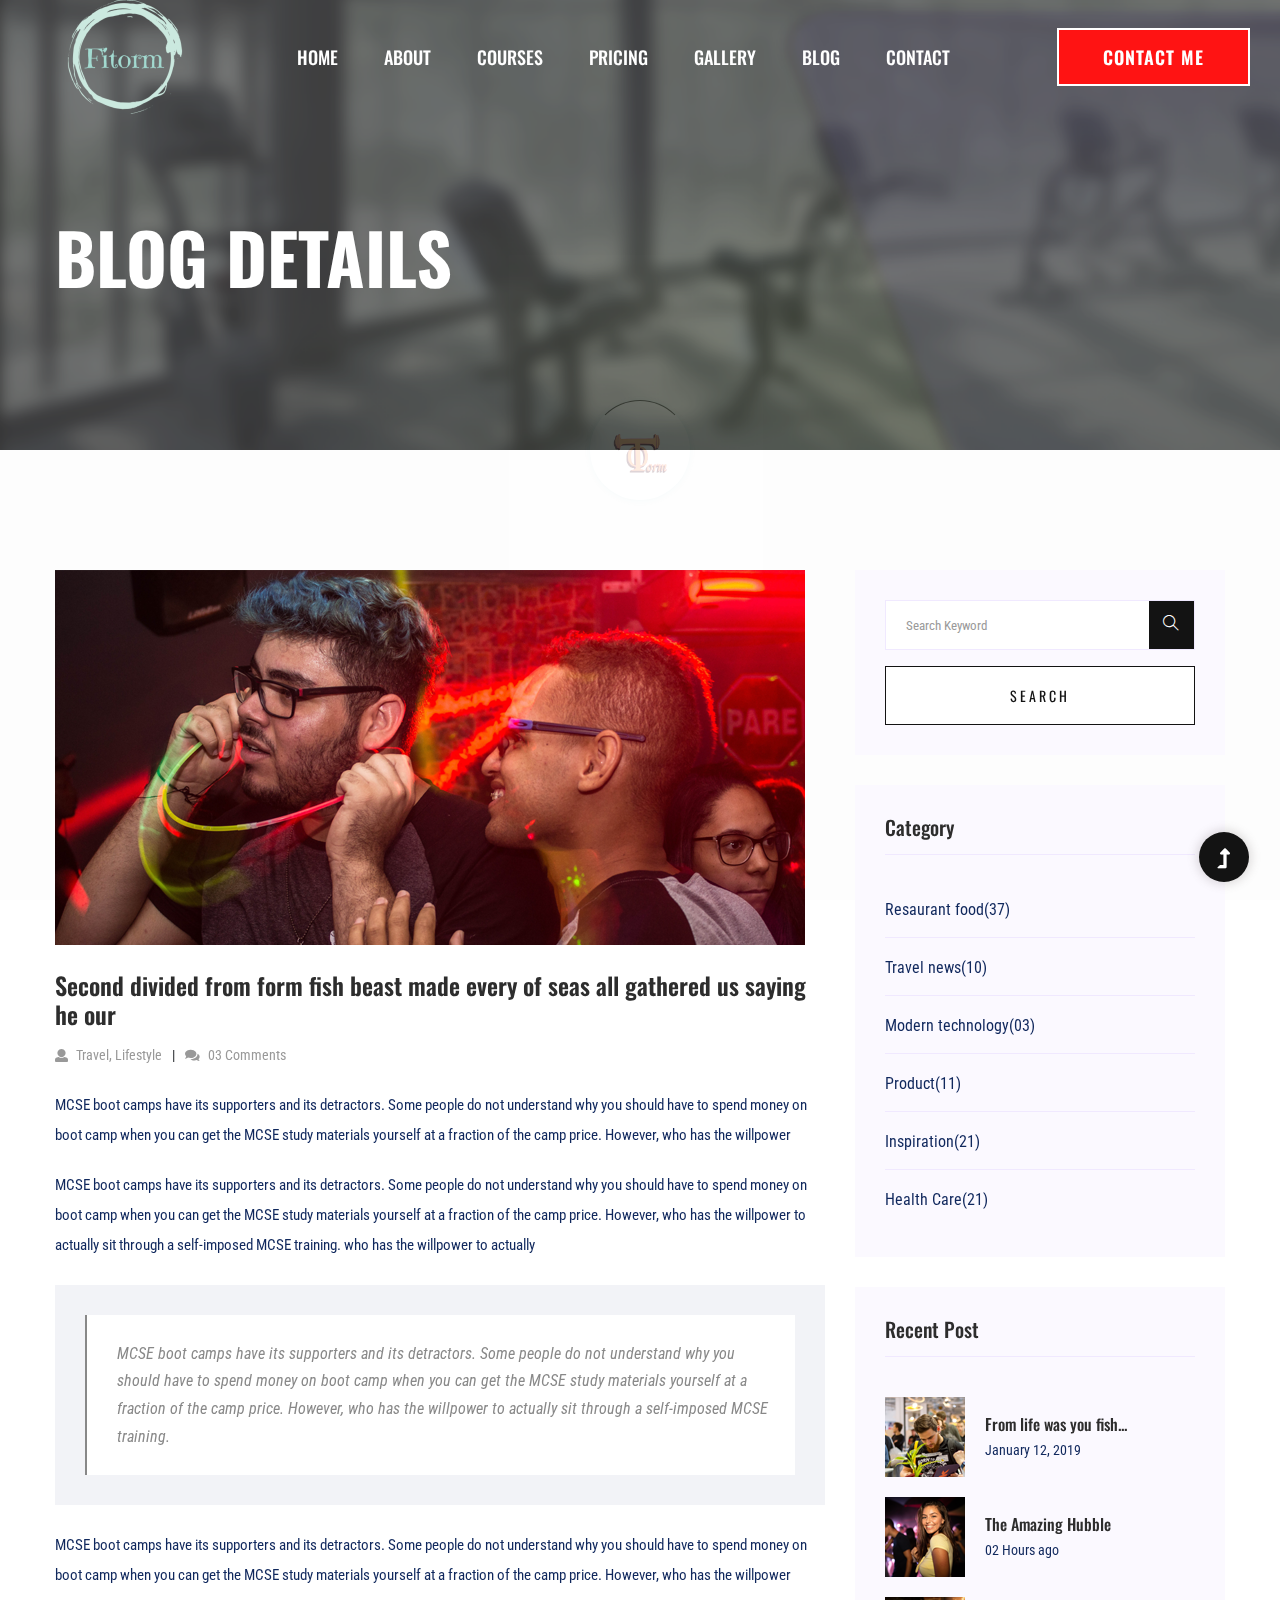
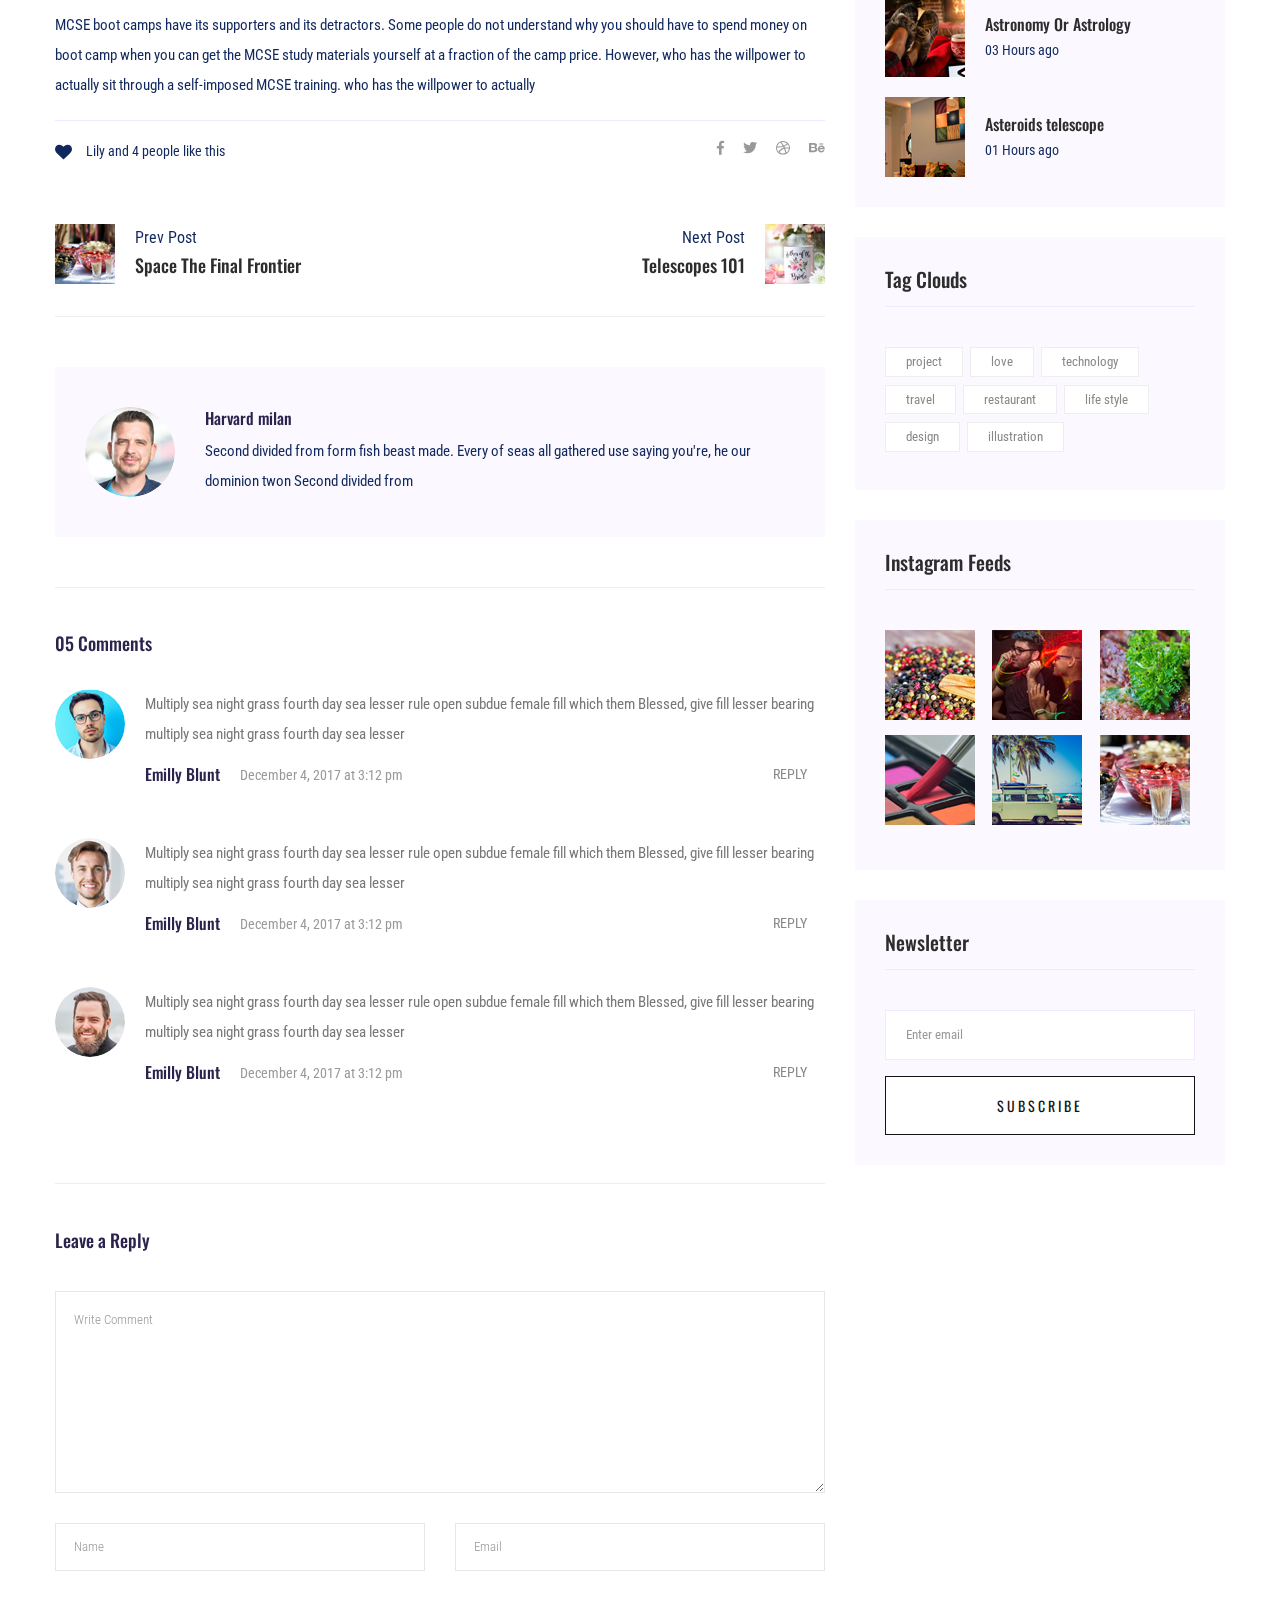
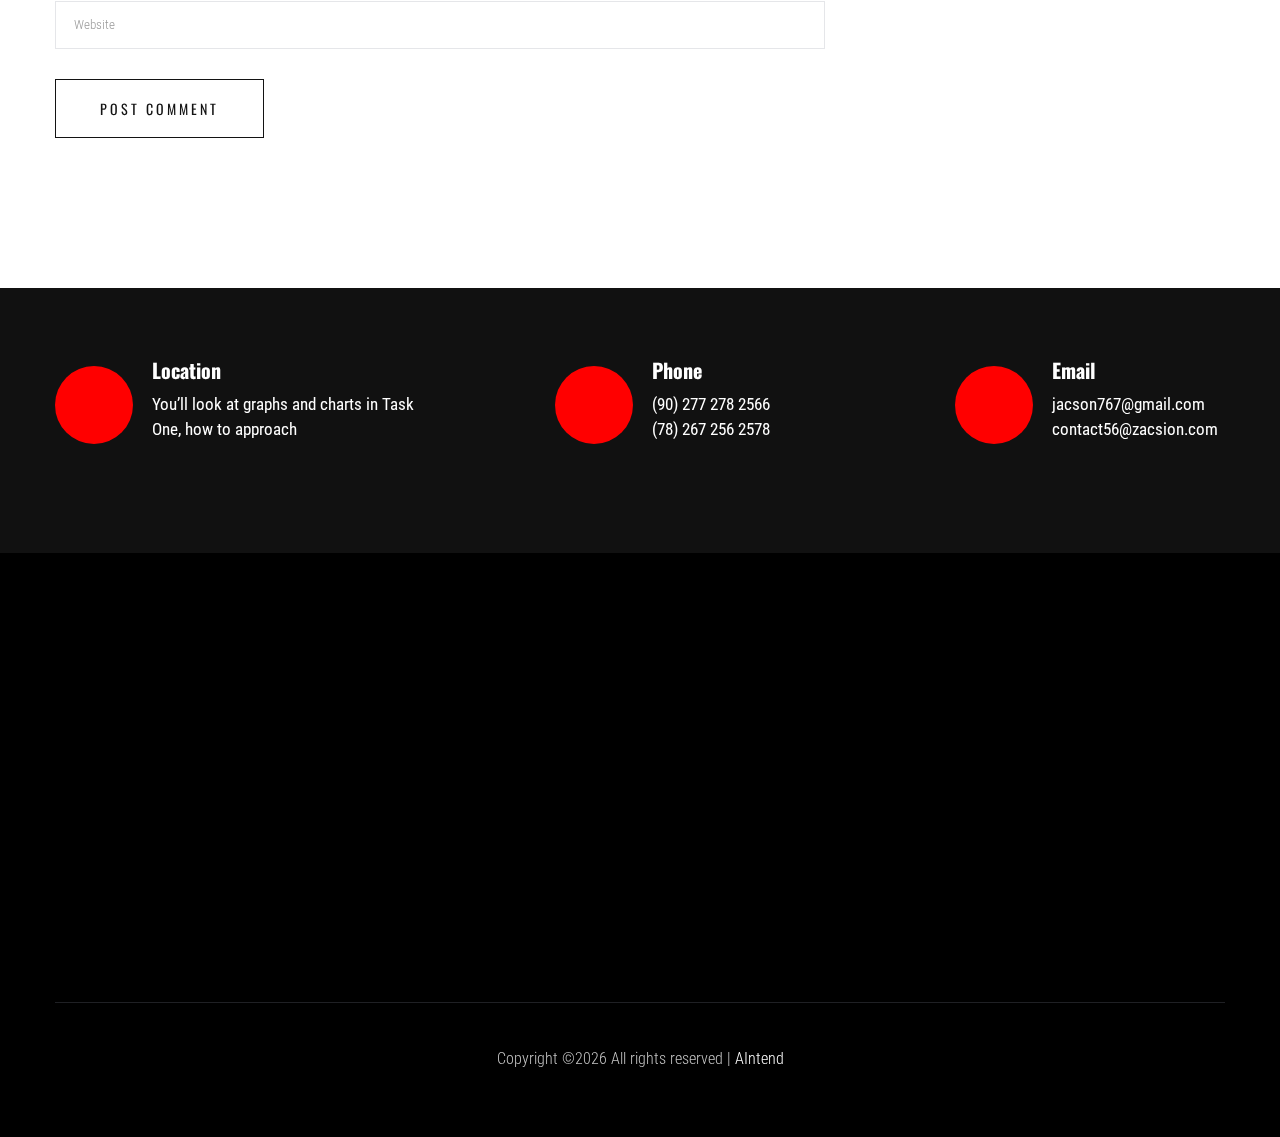
<file: blog_details.html>
<!doctype html>
<html class="no-js" lang="zxx">
<head>
 <meta charset="utf-8">
 <meta http-equiv="x-ua-compatible" content="ie=edge">
 <title>All-in-One Fitness App | Template </title>
 <meta name="description" content="">
 <meta name="viewport" content="width=device-width, initial-scale=1">
 <link rel="shortcut icon" type="image/x-icon" href="assets/img/favicon.ico">

 <!-- CSS here -->
 <link rel="stylesheet" href="assets/css/bootstrap.min.css">
 <link rel="stylesheet" href="assets/css/owl.carousel.min.css">
 <link rel="stylesheet" href="assets/css/slicknav.css">
 <link rel="stylesheet" href="assets/css/animate.min.css">
 <link rel="stylesheet" href="assets/css/magnific-popup.css">
 <link rel="stylesheet" href="assets/css/fontawesome-all.min.css">
 <link rel="stylesheet" href="assets/css/themify-icons.css">
 <link rel="stylesheet" href="assets/css/slick.css">
 <link rel="stylesheet" href="assets/css/nice-select.css">
 <link rel="stylesheet" href="assets/css/style.css">
</head>

<body>
 <!--? Preloader Start -->
 <div id="preloader-active">
  <div class="preloader d-flex align-items-center justify-content-center">
    <div class="preloader-inner position-relative">
      <div class="preloader-circle"></div>
      <div class="preloader-img pere-text">
        <img src="assets/img/logo/loder.png" alt="">
      </div>
    </div>
  </div>
</div>
<!-- Preloader Start -->
<header>
  <!-- Header Start -->
  <div class="header-area header-transparent">
    <div class="main-header header-sticky">
      <div class="container-fluid">
        <div class="menu-wrapper d-flex align-items-center justify-content-between">
          <!-- Logo -->
          <div class="logo">
            <a href="index.html"><img src="assets/img/logo/logo.png" alt=""></a>
          </div>
          <!-- Main-menu -->
          <div class="main-menu f-right d-none d-lg-block">
            <nav>
              <ul id="navigation">
                <li><a href="index.html">Home</a></li>
                <li><a href="about.html">About</a></li>
                <li><a href="courses.html">Courses</a></li>
                <li><a href="pricing.html">Pricing</a></li>
                <li><a href="gallery.html">Gallery</a></li>
                <li><a href="blog.html">Blog</a>
                  <ul class="submenu">
                    <li><a href="blog.html">Blog</a></li>
                    <li><a href="blog_details.html">Blog Details</a></li>
                    <li><a href="elements.html">Elements</a></li>
                  </ul>
                </li>
                <li><a href="download.html">Contact</a></li>
              </ul>
            </nav>
          </div>          
          <!-- Header-btn -->
          <div class="header-btns d-none d-lg-block f-right">
           <a href="download.html" class="btn">Contact me</a>
         </div>
         <!-- Mobile Menu -->
         <div class="col-12">
          <div class="mobile_menu d-block d-lg-none"></div>
        </div>
      </div>
    </div>
  </div>
</div>
<!-- Header End -->
</header>
<main>
  <!--? Hero Start -->
  <div class="slider-area2">
    <div class="slider-height2 d-flex align-items-center">
      <div class="container">
        <div class="row">
          <div class="col-xl-12">
            <div class="hero-cap hero-cap2 pt-70">
              <h2>Blog Details</h2>
            </div>
          </div>
        </div>
      </div>
    </div>
  </div>
  <!-- Hero End -->
  <!--? Blog Area Start -->
  <section class="blog_area single-post-area section-padding">
   <div class="container">
    <div class="row">
     <div class="col-lg-8 posts-list">
      <div class="single-post">
       <div class="feature-img">
        <img class="img-fluid" src="assets/img/blog/single_blog_1.png" alt="">
      </div>
      <div class="blog_details">
        <h2 style="color: #2d2d2d;">Second divided from form fish beast made every of seas
         all gathered us saying he our
       </h2>
       <ul class="blog-info-link mt-3 mb-4">
         <li><a href="#"><i class="fa fa-user"></i> Travel, Lifestyle</a></li>
         <li><a href="#"><i class="fa fa-comments"></i> 03 Comments</a></li>
       </ul>
       <p class="excert">
         MCSE boot camps have its supporters and its detractors. Some people do not understand why you
         should have to spend money on boot camp when you can get the MCSE study materials yourself at a
         fraction of the camp price. However, who has the willpower
       </p>
       <p>
         MCSE boot camps have its supporters and its detractors. Some people do not understand why you
         should have to spend money on boot camp when you can get the MCSE study materials yourself at a
         fraction of the camp price. However, who has the willpower to actually sit through a
         self-imposed MCSE training. who has the willpower to actually
       </p>
       <div class="quote-wrapper">
         <div class="quotes">
          MCSE boot camps have its supporters and its detractors. Some people do not understand why you
          should have to spend money on boot camp when you can get the MCSE study materials yourself at
          a fraction of the camp price. However, who has the willpower to actually sit through a
          self-imposed MCSE training.
        </div>
      </div>
      <p>
       MCSE boot camps have its supporters and its detractors. Some people do not understand why you
       should have to spend money on boot camp when you can get the MCSE study materials yourself at a
       fraction of the camp price. However, who has the willpower
     </p>
     <p>
       MCSE boot camps have its supporters and its detractors. Some people do not understand why you
       should have to spend money on boot camp when you can get the MCSE study materials yourself at a
       fraction of the camp price. However, who has the willpower to actually sit through a
       self-imposed MCSE training. who has the willpower to actually
     </p>
   </div>
 </div>
 <div class="navigation-top">
   <div class="d-sm-flex justify-content-between text-center">
    <p class="like-info"><span class="align-middle"><i class="fa fa-heart"></i></span> Lily and 4
    people like this</p>
    <div class="col-sm-4 text-center my-2 my-sm-0">
     <!-- <p class="comment-count"><span class="align-middle"><i class="fa fa-comment"></i></span> 06 Comments</p> -->
   </div>
   <ul class="social-icons">
     <li><a href="https://www.facebook.com/sai4ull"><i class="fab fa-facebook-f"></i></a></li>
     <li><a href="#"><i class="fab fa-twitter"></i></a></li>
     <li><a href="#"><i class="fab fa-dribbble"></i></a></li>
     <li><a href="#"><i class="fab fa-behance"></i></a></li>
   </ul>
 </div>
 <div class="navigation-area">
  <div class="row">
   <div
   class="col-lg-6 col-md-6 col-12 nav-left flex-row d-flex justify-content-start align-items-center">
   <div class="thumb">
     <a href="#">
      <img class="img-fluid" src="assets/img/post/preview.png" alt="">
    </a>
  </div>
  <div class="arrow">
   <a href="#">
    <span class="lnr text-white ti-arrow-left"></span>
  </a>
</div>
<div class="detials">
 <p>Prev Post</p>
 <a href="#">
  <h4 style="color: #2d2d2d;">Space The Final Frontier</h4>
</a>
</div>
</div>
<div
class="col-lg-6 col-md-6 col-12 nav-right flex-row d-flex justify-content-end align-items-center">
<div class="detials">
 <p>Next Post</p>
 <a href="#">
  <h4 style="color: #2d2d2d;">Telescopes 101</h4>
</a>
</div>
<div class="arrow">
 <a href="#">
  <span class="lnr text-white ti-arrow-right"></span>
</a>
</div>
<div class="thumb">
 <a href="#">
  <img class="img-fluid" src="assets/img/post/next.png" alt="">
</a>
</div>
</div>
</div>
</div>
</div>
<div class="blog-author">
 <div class="media align-items-center">
  <img src="assets/img/blog/author.png" alt="">
  <div class="media-body">
   <a href="#">
    <h4>Harvard milan</h4>
  </a>
  <p>Second divided from form fish beast made. Every of seas all gathered use saying you're, he
  our dominion twon Second divided from</p>
</div>
</div>
</div>
<div class="comments-area">
 <h4>05 Comments</h4>
 <div class="comment-list">
  <div class="single-comment justify-content-between d-flex">
   <div class="user justify-content-between d-flex">
    <div class="thumb">
     <img src="assets/img/comment/comment_1.png" alt="">
   </div>
   <div class="desc">
     <p class="comment">
      Multiply sea night grass fourth day sea lesser rule open subdue female fill which them
      Blessed, give fill lesser bearing multiply sea night grass fourth day sea lesser
    </p>
    <div class="d-flex justify-content-between">
      <div class="d-flex align-items-center">
       <h5>
        <a href="#">Emilly Blunt</a>
      </h5>
      <p class="date">December 4, 2017 at 3:12 pm </p>
    </div>
    <div class="reply-btn">
     <a href="#" class="btn-reply text-uppercase">reply</a>
   </div>
 </div>
</div>
</div>
</div>
</div>
<div class="comment-list">
  <div class="single-comment justify-content-between d-flex">
   <div class="user justify-content-between d-flex">
    <div class="thumb">
     <img src="assets/img/comment/comment_2.png" alt="">
   </div>
   <div class="desc">
     <p class="comment">
      Multiply sea night grass fourth day sea lesser rule open subdue female fill which them
      Blessed, give fill lesser bearing multiply sea night grass fourth day sea lesser
    </p>
    <div class="d-flex justify-content-between">
      <div class="d-flex align-items-center">
       <h5>
        <a href="#">Emilly Blunt</a>
      </h5>
      <p class="date">December 4, 2017 at 3:12 pm </p>
    </div>
    <div class="reply-btn">
     <a href="#" class="btn-reply text-uppercase">reply</a>
   </div>
 </div>
</div>
</div>
</div>
</div>
<div class="comment-list">
  <div class="single-comment justify-content-between d-flex">
   <div class="user justify-content-between d-flex">
    <div class="thumb">
     <img src="assets/img/comment/comment_3.png" alt="">
   </div>
   <div class="desc">
     <p class="comment">
      Multiply sea night grass fourth day sea lesser rule open subdue female fill which them
      Blessed, give fill lesser bearing multiply sea night grass fourth day sea lesser
    </p>
    <div class="d-flex justify-content-between">
      <div class="d-flex align-items-center">
       <h5>
        <a href="#">Emilly Blunt</a>
      </h5>
      <p class="date">December 4, 2017 at 3:12 pm </p>
    </div>
    <div class="reply-btn">
     <a href="#" class="btn-reply text-uppercase">reply</a>
   </div>
 </div>
</div>
</div>
</div>
</div>
</div>
<div class="comment-form">
 <h4>Leave a Reply</h4>
 <form class="form-contact comment_form" action="#" id="commentForm">
  <div class="row">
   <div class="col-12">
    <div class="form-group">
     <textarea class="form-control w-100" name="comment" id="comment" cols="30" rows="9"
     placeholder="Write Comment"></textarea>
   </div>
 </div>
 <div class="col-sm-6">
  <div class="form-group">
   <input class="form-control" name="name" id="name" type="text" placeholder="Name">
 </div>
</div>
<div class="col-sm-6">
  <div class="form-group">
   <input class="form-control" name="email" id="email" type="email" placeholder="Email">
 </div>
</div>
<div class="col-12">
  <div class="form-group">
   <input class="form-control" name="website" id="website" type="text" placeholder="Website">
 </div>
</div>
</div>
<div class="form-group">
 <button type="submit" class="button button-contactForm btn_1 boxed-btn">Post Comment</button>
</div>
</form>
</div>
</div>
<div class="col-lg-4">
  <div class="blog_right_sidebar">
   <aside class="single_sidebar_widget search_widget">
    <form action="#">
     <div class="form-group">
      <div class="input-group mb-3">
       <input type="text" class="form-control" placeholder='Search Keyword'
       onfocus="this.placeholder = ''" onblur="this.placeholder = 'Search Keyword'">
       <div class="input-group-append">
        <button class="btns" type="button"><i class="ti-search"></i></button>
      </div>
    </div>
  </div>
  <button class="button rounded-0 primary-bg text-white w-100 btn_1 boxed-btn"
  type="submit">Search</button>
</form>
</aside>
<aside class="single_sidebar_widget post_category_widget">
  <h4 class="widget_title" style="color: #2d2d2d;">Category</h4>
  <ul class="list cat-list">
   <li>
    <a href="#" class="d-flex">
     <p>Resaurant food</p>
     <p>(37)</p>
   </a>
 </li>
 <li>
  <a href="#" class="d-flex">
   <p>Travel news</p>
   <p>(10)</p>
 </a>
</li>
<li>
  <a href="#" class="d-flex">
   <p>Modern technology</p>
   <p>(03)</p>
 </a>
</li>
<li>
  <a href="#" class="d-flex">
   <p>Product</p>
   <p>(11)</p>
 </a>
</li>
<li>
  <a href="#" class="d-flex">
   <p>Inspiration</p>
   <p>(21)</p>
 </a>
</li>
<li>
  <a href="#" class="d-flex">
   <p>Health Care</p>
   <p>(21)</p>
 </a>
</li>
</ul>
</aside>
<aside class="single_sidebar_widget popular_post_widget">
  <h3 class="widget_title" style="color: #2d2d2d;">Recent Post</h3>
  <div class="media post_item">
   <img src="assets/img/post/post_1.png" alt="post">
   <div class="media-body">
    <a href="blog_details.html">
     <h3 style="color: #2d2d2d;">From life was you fish...</h3>
   </a>
   <p>January 12, 2019</p>
 </div>
</div>
<div class="media post_item">
 <img src="assets/img/post/post_2.png" alt="post">
 <div class="media-body">
  <a href="blog_details.html">
   <h3 style="color: #2d2d2d;">The Amazing Hubble</h3>
 </a>
 <p>02 Hours ago</p>
</div>
</div>
<div class="media post_item">
 <img src="assets/img/post/post_3.png" alt="post">
 <div class="media-body">
  <a href="blog_details.html">
   <h3 style="color: #2d2d2d;">Astronomy Or Astrology</h3>
 </a>
 <p>03 Hours ago</p>
</div>
</div>
<div class="media post_item">
 <img src="assets/img/post/post_4.png" alt="post">
 <div class="media-body">
  <a href="blog_details.html">
   <h3 style="color: #2d2d2d;">Asteroids telescope</h3>
 </a>
 <p>01 Hours ago</p>
</div>
</div>
</aside>
<aside class="single_sidebar_widget tag_cloud_widget">
  <h4 class="widget_title" style="color: #2d2d2d;">Tag Clouds</h4>
  <ul class="list">
   <li>
    <a href="#">project</a>
  </li>
  <li>
    <a href="#">love</a>
  </li>
  <li>
    <a href="#">technology</a>
  </li>
  <li>
    <a href="#">travel</a>
  </li>
  <li>
    <a href="#">restaurant</a>
  </li>
  <li>
    <a href="#">life style</a>
  </li>
  <li>
    <a href="#">design</a>
  </li>
  <li>
    <a href="#">illustration</a>
  </li>
</ul>
</aside>
<aside class="single_sidebar_widget instagram_feeds">
  <h4 class="widget_title" style="color: #2d2d2d;">Instagram Feeds</h4>
  <ul class="instagram_row flex-wrap">
   <li>
    <a href="#">
     <img class="img-fluid" src="assets/img/post/post_5.png" alt="">
   </a>
 </li>
 <li>
  <a href="#">
   <img class="img-fluid" src="assets/img/post/post_6.png" alt="">
 </a>
</li>
<li>
  <a href="#">
   <img class="img-fluid" src="assets/img/post/post_7.png" alt="">
 </a>
</li>
<li>
  <a href="#">
   <img class="img-fluid" src="assets/img/post/post_8.png" alt="">
 </a>
</li>
<li>
  <a href="#">
   <img class="img-fluid" src="assets/img/post/post_9.png" alt="">
 </a>
</li>
<li>
  <a href="#">
   <img class="img-fluid" src="assets/img/post/post_10.png" alt="">
 </a>
</li>
</ul>
</aside>
<aside class="single_sidebar_widget newsletter_widget">
  <h4 class="widget_title" style="color: #2d2d2d;">Newsletter</h4>
  <form action="#">
   <div class="form-group">
    <input type="email" class="form-control" onfocus="this.placeholder = ''"
    onblur="this.placeholder = 'Enter email'" placeholder='Enter email' required>
  </div>
  <button class="button rounded-0 primary-bg text-white w-100 btn_1 boxed-btn"
  type="submit">Subscribe</button>
</form>
</aside>
</div>
</div>
</div>
</div>
</section>
<!-- Blog Area End -->
<!-- ? services-area -->
<section class="services-area">
 <div class="container">
   <div class="row justify-content-between">
    <div class="col-xl-4 col-lg-4 col-md-6 col-sm-8">
     <div class="single-services mb-40">
       <div class="features-icon">
        <img src="assets/img/icon/icon1.svg" alt="">
      </div>
      <div class="features-caption">
        <h3>Location</h3>
        <p>You’ll look at graphs and charts in Task One, how to approach </p>
      </div>
    </div>
  </div>
  <div class="col-xl-3 col-lg-4 col-md-6 col-sm-8">
   <div class="single-services mb-40">
     <div class="features-icon">
      <img src="assets/img/icon/icon2.svg" alt="">
    </div>
    <div class="features-caption">
      <h3>Phone</h3>
      <p>(90) 277 278 2566</p>
      <p>  (78) 267 256 2578</p>
    </div>
  </div>
</div>
<div class="col-xl-3 col-lg-4 col-md-6 col-sm-8">
 <div class="single-services mb-40">
   <div class="features-icon">
    <img src="assets/img/icon/icon3.svg" alt="">
  </div>
  <div class="features-caption">
    <h3>Email</h3>
    <p>jacson767@gmail.com</p>
    <p>contact56@zacsion.com</p>
  </div>
</div>
</div>
</div>
</div>
</section>
</main>
<footer>
  <!--? Footer Start-->
  <div class="footer-area black-bg">
    <div class="container">
      <div class="footer-top footer-padding">
        <!-- Footer Menu -->
        <div class="row">
          <div class="col-xl-12">
            <div class="single-footer-caption mb-50 text-center">
              <!-- logo -->
              <div class="footer-logo wow fadeInUp" data-wow-duration="1s" data-wow-delay=".2s">
                <a href="index.html"><img src="assets/img/logo/logo2_footer.png" alt=""></a>
              </div>
              <!-- Menu -->
              <!-- Header Start -->
              <div class="header-area main-header2 wow fadeInUp" data-wow-duration="2s" data-wow-delay=".4s">
                <div class="main-header main-header2">
                  <div class="menu-wrapper menu-wrapper2">
                    <!-- Main-menu -->
                    <div class="main-menu main-menu2 text-center">
                      <nav>
                        <ul>
                          <li><a href="index.html">Home</a></li>
                          <li><a href="about.html">About</a></li>
                          <li><a href="courses.html">Courses</a></li>
                          <li><a href="pricing.html">Pricing</a></li>
                          <li><a href="gallery.html">Gallery</a></li>
                          <li><a href="download.html">Contact</a></li>
                        </ul>
                      </nav>
                    </div>   
                  </div>
                </div>
              </div>
              <!-- Header End -->
              <!-- social -->
              <div class="footer-social mt-30 wow fadeInUp" data-wow-duration="3s" data-wow-delay=".8s">
                <a href="#"><i class="fab fa-twitter"></i></a>
                <a href="https://bit.ly/sai4ull"><i class="fab fa-facebook-f"></i></a>
                <a href="#"><i class="fab fa-pinterest-p"></i></a>
              </div>
            </div>
          </div>
        </div>
      </div>
      <!-- Footer Bottom -->
      <div class="footer-bottom">
        <div class="row d-flex align-items-center">
          <div class="col-lg-12">
            <div class="footer-copy-right text-center">
              <p><!-- Link back to Colorlib can't be removed. Template is licensed under CC BY 3.0. -->
                Copyright &copy;<script>document.write(new Date().getFullYear());</script> All rights reserved | <a href="https://aintend.com" target="_blank">AIntend</a>
                <!-- Link back to Colorlib can't be removed. Template is licensed under CC BY 3.0. --></p>
              </div>
            </div>
          </div>
        </div>
      </div>
    </div>
    <!-- Footer End-->
  </footer>
  <!-- Scroll Up -->
  <div id="back-top" >
   <a title="Go to Top" href="#"> <i class="fas fa-level-up-alt"></i></a>
 </div>

 <!-- JS here -->
 
 <script src="./assets/js/vendor/modernizr-3.5.0.min.js"></script>
 <!-- Jquery, Popper, Bootstrap -->
 <script src="./assets/js/vendor/jquery-1.12.4.min.js"></script>
 <script src="./assets/js/popper.min.js"></script>
 <script src="./assets/js/bootstrap.min.js"></script>
 <!-- Jquery Mobile Menu -->
 <script src="./assets/js/jquery.slicknav.min.js"></script>

 <!-- Jquery Slick , Owl-Carousel Plugins -->
 <script src="./assets/js/owl.carousel.min.js"></script>
 <script src="./assets/js/slick.min.js"></script>

 <!-- One Page, Animated-HeadLin -->
 <script src="./assets/js/wow.min.js"></script>
 <script src="./assets/js/animated.headline.js"></script>
 <script src="./assets/js/jquery.magnific-popup.js"></script>

 <!-- Nice-select, sticky -->
 <script src="./assets/js/jquery.nice-select.min.js"></script>
 <script src="./assets/js/jquery.sticky.js"></script>
 
 <!-- contact js -->
 <script src="./assets/js/contact.js"></script>
 <script src="./assets/js/jquery.form.js"></script>
 <script src="./assets/js/jquery.validate.min.js"></script>
 <script src="./assets/js/mail-script.js"></script>
 <script src="./assets/js/jquery.ajaxchimp.min.js"></script>
 
 <!-- Jquery Plugins, main Jquery -->	
 <script src="./assets/js/plugins.js"></script>
 <script src="./assets/js/main.js"></script>

</body>
</html>
</file>
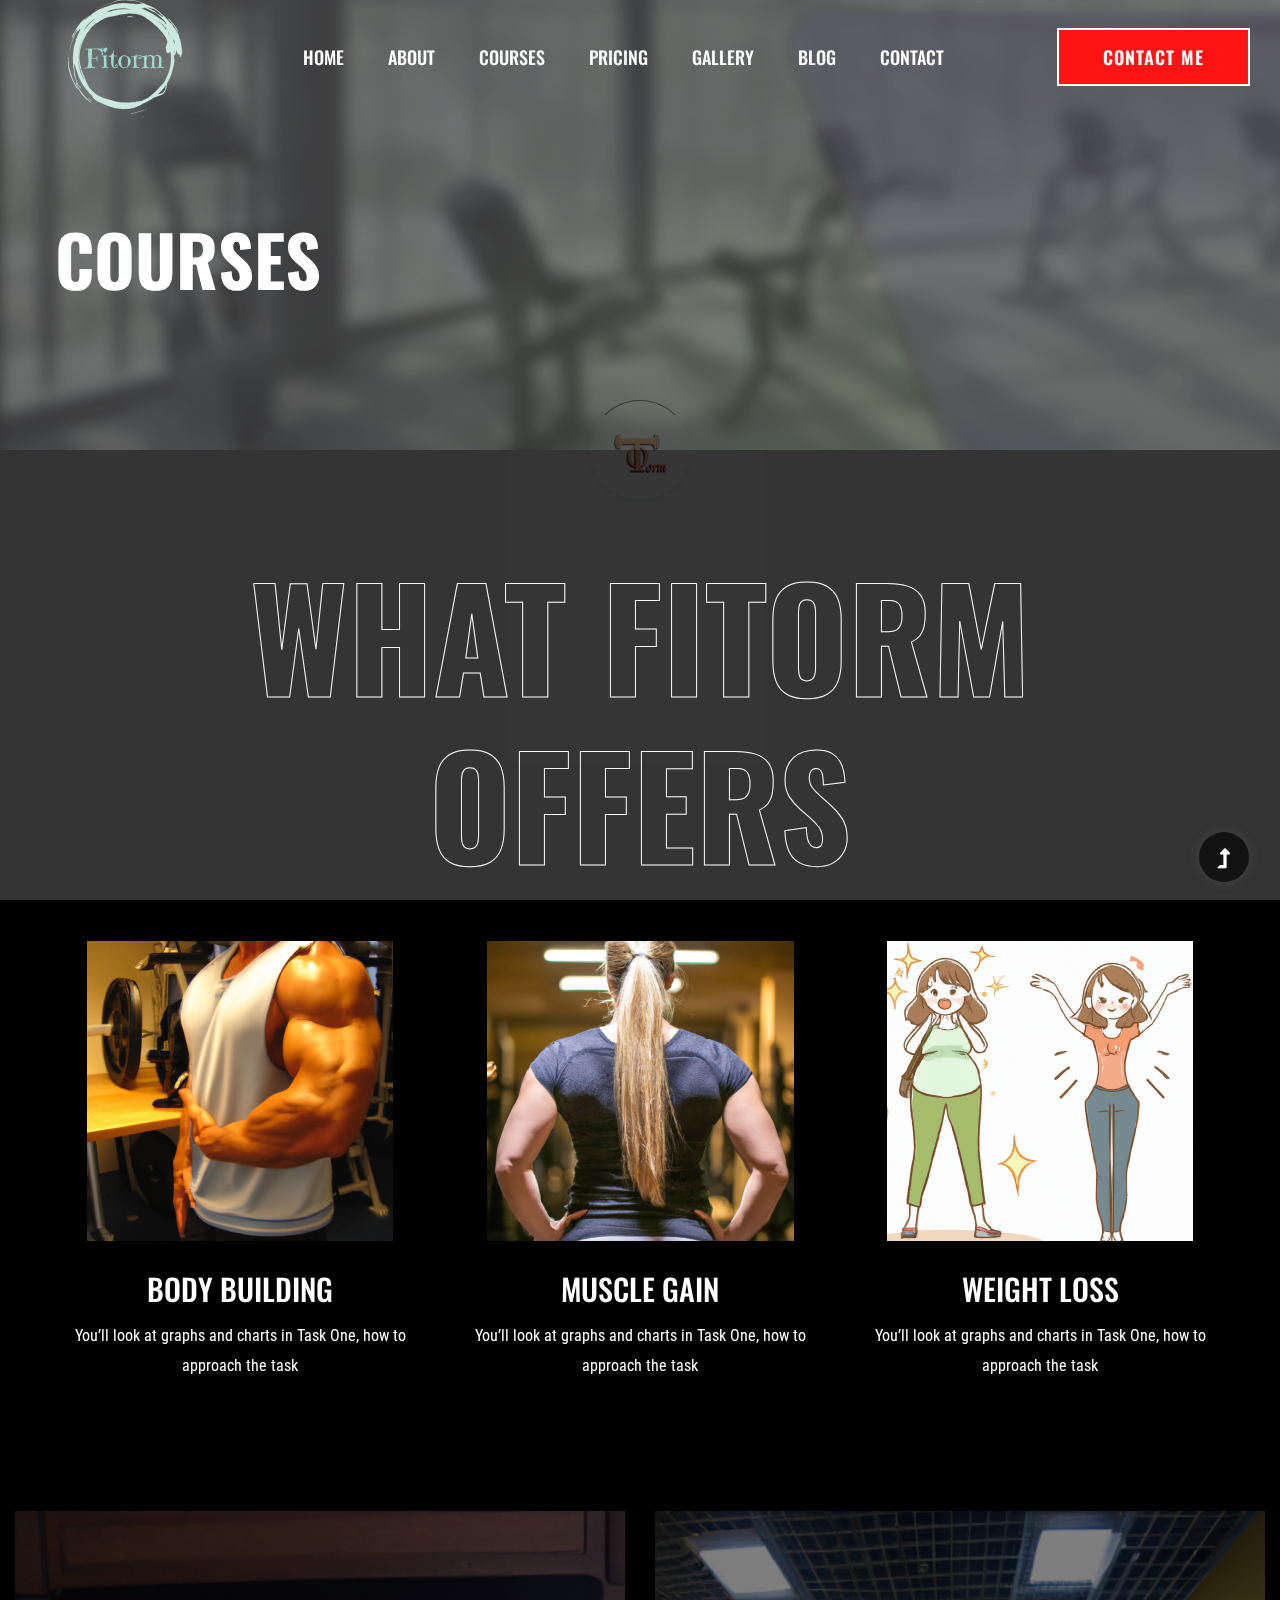
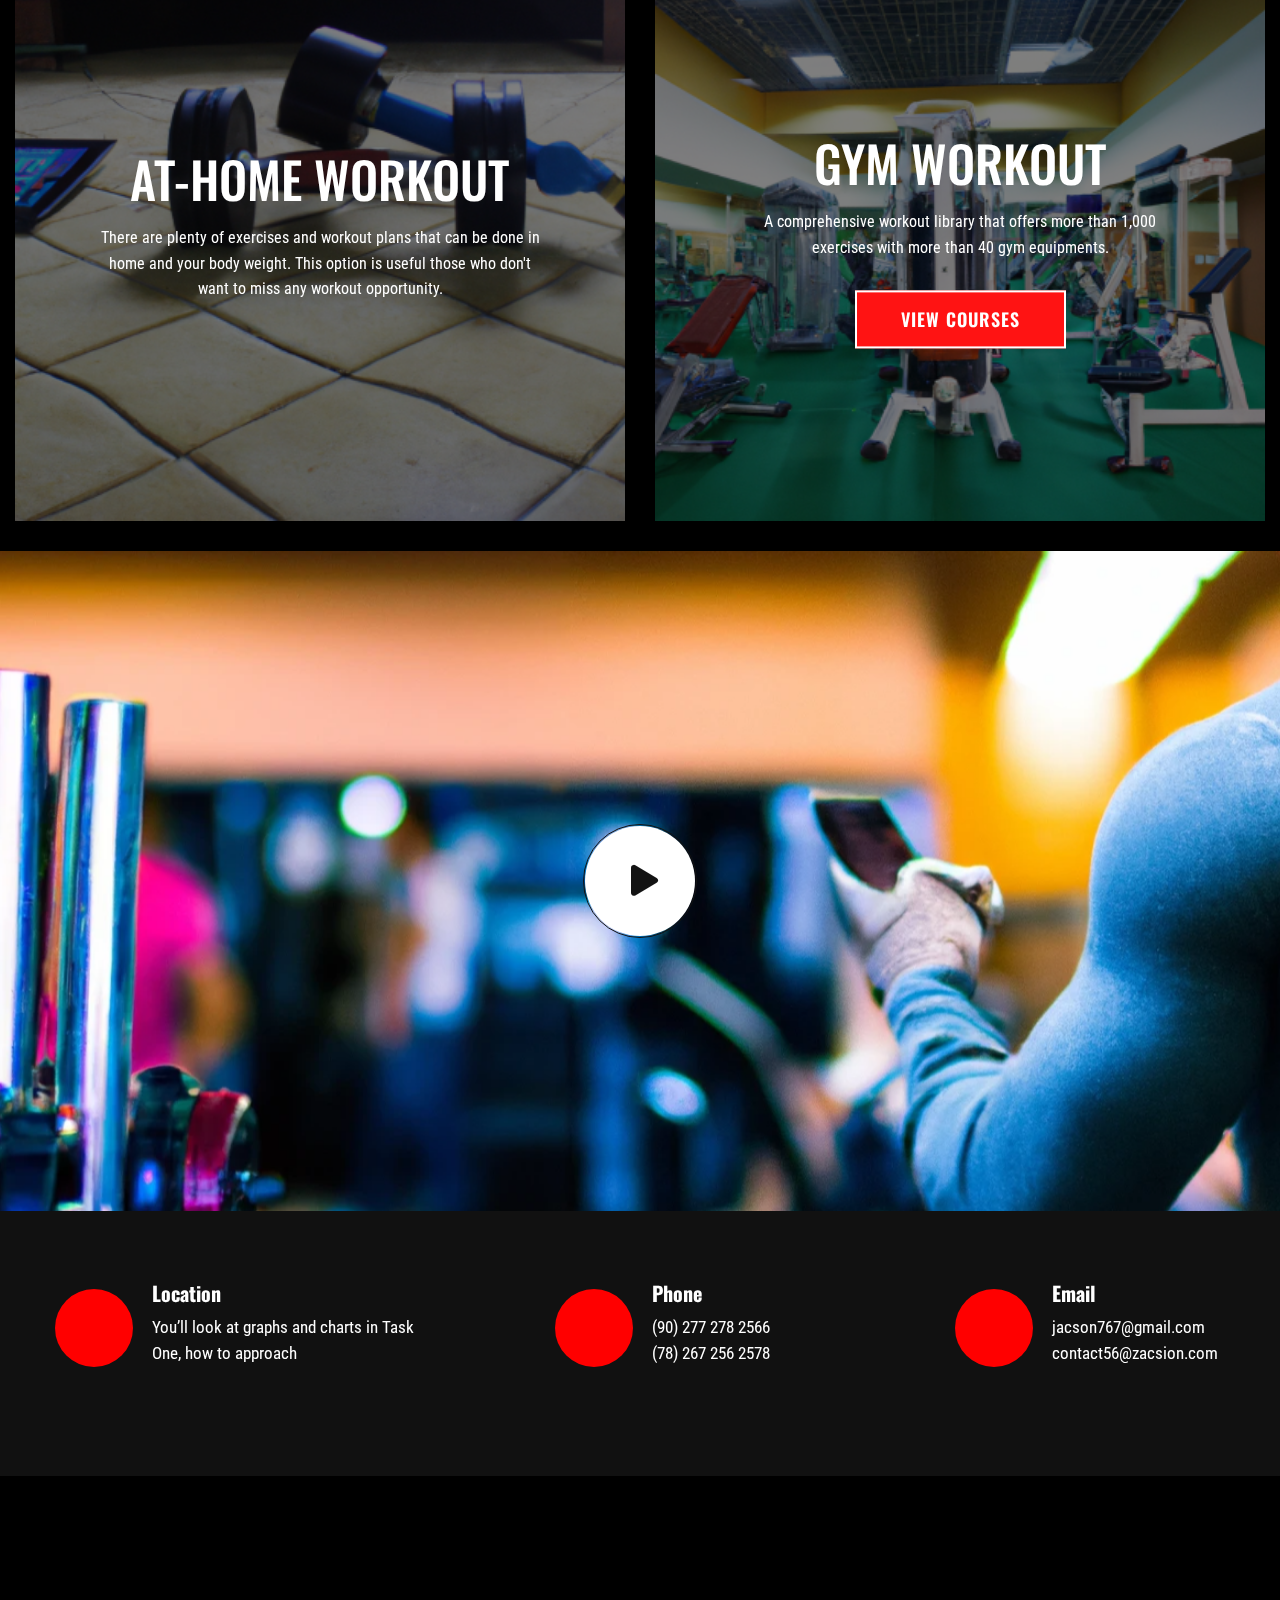
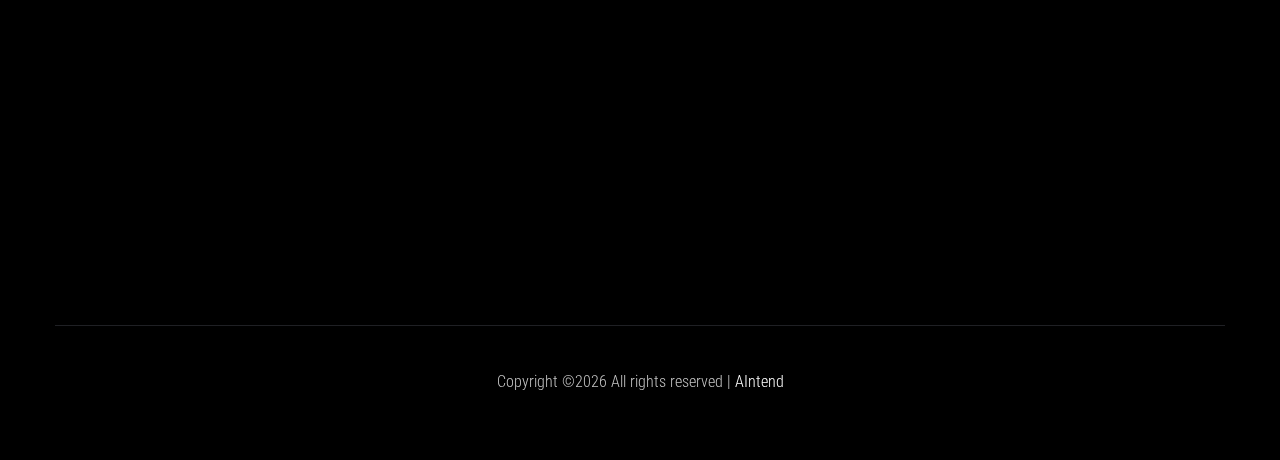
<file: courses.html>
<!doctype html>
<html class="no-js" lang="zxx">
<head>
    <meta charset="utf-8">
    <meta http-equiv="x-ua-compatible" content="ie=edge">
    <title>All-in-One Fitness App | Template </title>
    <meta name="description" content="">
    <meta name="viewport" content="width=device-width, initial-scale=1">
    <link rel="manifest" href="site.webmanifest">
    <link rel="shortcut icon" type="image/x-icon" href="assets/img/favicon.ico">

    <!-- CSS here -->
    <link rel="stylesheet" href="assets/css/bootstrap.min.css">
    <link rel="stylesheet" href="assets/css/owl.carousel.min.css">
    <link rel="stylesheet" href="assets/css/slicknav.css">
    <link rel="stylesheet" href="assets/css/flaticon.css">
    <link rel="stylesheet" href="assets/css/gijgo.css">
    <link rel="stylesheet" href="assets/css/animate.min.css">
    <link rel="stylesheet" href="assets/css/animated-headline.css">
    <link rel="stylesheet" href="assets/css/magnific-popup.css">
    <link rel="stylesheet" href="assets/css/fontawesome-all.min.css">
    <link rel="stylesheet" href="assets/css/themify-icons.css">
    <link rel="stylesheet" href="assets/css/slick.css">
    <link rel="stylesheet" href="assets/css/nice-select.css">
    <link rel="stylesheet" href="assets/css/style.css">
</head>
<body class="black-bg">
    <!-- ? Preloader Start -->
    <div id="preloader-active">
        <div class="preloader d-flex align-items-center justify-content-center">
            <div class="preloader-inner position-relative">
                <div class="preloader-circle"></div>
                <div class="preloader-img pere-text">
                    <img src="assets/img/logo/loder.png" alt="">
                </div>
            </div>
        </div>
    </div>
    <!-- Preloader Start -->
    <header>
        <!-- Header Start -->
        <div class="header-area header-transparent">
            <div class="main-header header-sticky">
                <div class="container-fluid">
                    <div class="menu-wrapper d-flex align-items-center justify-content-between">
                        <!-- Logo -->
                        <div class="logo">
                            <a href="index.html"><img src="assets/img/logo/logo.png" alt=""></a>
                        </div>
                        <!-- Main-menu -->
                        <div class="main-menu f-right d-none d-lg-block">
                            <nav>
                                <ul id="navigation">
                                    <li><a href="index.html">Home</a></li>
                                    <li><a href="about.html">About</a></li>
                                    <li><a href="courses.html">Courses</a></li>
                                    <li><a href="pricing.html">Pricing</a></li>
                                    <li><a href="gallery.html">Gallery</a></li>
                                    <li><a href="blog.html">Blog</a>
                                        <ul class="submenu">
                                            <li><a href="blog.html">Blog</a></li>
                                            <li><a href="blog_details.html">Blog Details</a></li>
                                            <li><a href="elements.html">Elements</a></li>
                                        </ul>
                                    </li>
                                    <li><a href="download.html">Contact</a></li>
                                </ul>
                            </nav>
                        </div>          
                        <!-- Header-btn -->
                        <div class="header-btns d-none d-lg-block f-right">
                           <a href="download.html" class="btn">Contact me</a>
                       </div>
                       <!-- Mobile Menu -->
                       <div class="col-12">
                        <div class="mobile_menu d-block d-lg-none"></div>
                    </div>
                </div>
            </div>
        </div>
    </div>
    <!-- Header End -->
</header>
<main>
    <!--? Hero Start -->
    <div class="slider-area2">
        <div class="slider-height2 d-flex align-items-center">
            <div class="container">
                <div class="row">
                    <div class="col-xl-12">
                        <div class="hero-cap hero-cap2 pt-70">
                            <h2>Courses</h2>
                        </div>
                    </div>
                </div>
            </div>
        </div>
    </div>
    <!-- Hero End -->
    <!--? Team -->
    <section class="team-area fix section-padding30">
        <div class="container">
            <div class="row">
                <div class="col-xl-12">
                    <div class="section-tittle text-center mb-55">
                        <h2>What Fitorm Offers</h2>
                    </div>
                </div>
            </div>
            <div class="row">
                <div class="col-lg-4 col-md-6">
                    <div class="single-cat text-center mb-30">
                        <div class="cat-icon">
                            <img src="assets/img/gallery/team1.png" alt="">
                        </div>
                        <div class="cat-cap">
                            <h5><a href="services.html">Body Building</a></h5>
                            <p>You’ll look at graphs and charts in Task One, how to approach the task </p>
                        </div>
                    </div>
                </div>
                <div class="col-lg-4 col-md-6">
                    <div class="single-cat text-center mb-30">
                        <div class="cat-icon">
                            <img src="assets/img/gallery/team2.png" alt="">
                        </div>
                        <div class="cat-cap">
                            <h5><a href="services.html">Muscle Gain</a></h5>
                            <p>You’ll look at graphs and charts in Task One, how to approach the task </p>
                        </div>
                    </div>
                </div>
                <div class="col-lg-4 col-md-6">
                    <div class="single-cat text-center mb-30">
                        <div class="cat-icon">
                            <img src="assets/img/gallery/team3.png" alt="">
                        </div>
                        <div class="cat-cap">
                            <h5><a href="services.html">Weight Loss</a></h5>
                            <p>You’ll look at graphs and charts in Task One, how to approach the task </p>
                        </div>
                    </div>
                </div>
            </div>
        </div>
    </section>
    <!-- Services End -->
    <!-- Traning categories Start -->
    <section class="traning-categories black-bg">
        <div class="container-fluid">
            <div class="row">
                <div class="col-xl-6 col-lg-6">
                    <div class="single-topic text-center mb-30">
                        <div class="topic-img">
                            <img src="assets/img/gallery/cat1.png" alt="">
                            <div class="topic-content-box">
                                <div class="topic-content">
                                    <h3>At-Home Workout</h3>
                                    <p>There are plenty of exercises and workout plans that can be done in home and your body weight. This option is useful those who don't want to miss any workout opportunity.</p>
                                </div>
                            </div>
                        </div>
                    </div>
                </div>
                <div class="col-xl-6 col-lg-6">
                    <div class="single-topic text-center mb-30">
                        <div class="topic-img">
                            <img src="assets/img/gallery/cat2.png" alt="">
                            <div class="topic-content-box">
                                <div class="topic-content">
                                    <h3>Gym Workout</h3>
                                    <p>A comprehensive workout library that offers more than 1,000 exercises with more than 40 gym equipments.</p>
                                    <a href="courses.html" class="btn">View Courses</a>
                                </div>
                            </div>
                        </div>
                    </div>
                </div>
            </div>
        </div>
    </section>
    <!-- Traning categories End-->
    <!--? video_start -->
    <div class="video-area section-bg2 d-flex align-items-center"  data-background="assets/img/gallery/video-bg.png">
        <div class="container">
            <div class="video-wrap position-relative">
                <div class="video-icon" >
                    <a class="popup-video btn-icon" href="https://www.youtube.com/watch?v=up68UAfH0d0"><i class="fas fa-play"></i></a>
                </div>
            </div>
        </div>
    </div>
    <!-- video_end -->
    <!-- ? services-area -->
    <section class="services-area">
        <div class="container">
            <div class="row justify-content-between">
                <div class="col-xl-4 col-lg-4 col-md-6 col-sm-8">
                    <div class="single-services mb-40">
                        <div class="features-icon">
                            <img src="assets/img/icon/icon1.svg" alt="">
                        </div>
                        <div class="features-caption">
                            <h3>Location</h3>
                            <p>You’ll look at graphs and charts in Task One, how to approach </p>
                        </div>
                    </div>
                </div>
                <div class="col-xl-3 col-lg-4 col-md-6 col-sm-8">
                    <div class="single-services mb-40">
                        <div class="features-icon">
                            <img src="assets/img/icon/icon2.svg" alt="">
                        </div>
                        <div class="features-caption">
                            <h3>Phone</h3>
                            <p>(90) 277 278 2566</p>
                            <p>  (78) 267 256 2578</p>
                        </div>
                    </div>
                </div>
                <div class="col-xl-3 col-lg-4 col-md-6 col-sm-8">
                    <div class="single-services mb-40">
                        <div class="features-icon">
                            <img src="assets/img/icon/icon3.svg" alt="">
                        </div>
                        <div class="features-caption">
                            <h3>Email</h3>
                            <p>jacson767@gmail.com</p>
                            <p>contact56@zacsion.com</p>
                        </div>
                    </div>
                </div>
            </div>
        </div>
    </section>
</main>
<footer>
    <!--? Footer Start-->
    <div class="footer-area black-bg">
        <div class="container">
            <div class="footer-top footer-padding">
                <!-- Footer Menu -->
                <div class="row">
                    <div class="col-xl-12">
                        <div class="single-footer-caption mb-50 text-center">
                            <!-- logo -->
                            <div class="footer-logo wow fadeInUp" data-wow-duration="1s" data-wow-delay=".2s">
                                <a href="index.html"><img src="assets/img/logo/logo2_footer.png" alt=""></a>
                            </div>
                            <!-- Menu -->
                            <!-- Header Start -->
                            <div class="header-area main-header2 wow fadeInUp" data-wow-duration="2s" data-wow-delay=".4s">
                                <div class="main-header main-header2">
                                    <div class="menu-wrapper menu-wrapper2">
                                        <!-- Main-menu -->
                                        <div class="main-menu main-menu2 text-center">
                                            <nav>
                                                <ul>
                                                    <li><a href="index.html">Home</a></li>
                                                    <li><a href="about.html">About</a></li>
                                                    <li><a href="courses.html">Courses</a></li>
                                                    <li><a href="pricing.html">Pricing</a></li>
                                                    <li><a href="gallery.html">Gallery</a></li>
                                                    <li><a href="download.html">Contact</a></li>
                                                </ul>
                                            </nav>
                                        </div>   
                                    </div>
                                </div>
                            </div>
                            <!-- Header End -->
                            <!-- social -->
                            <div class="footer-social mt-30 wow fadeInUp" data-wow-duration="3s" data-wow-delay=".8s">
                                <a href="#"><i class="fab fa-twitter"></i></a>
                                <a href="https://bit.ly/sai4ull"><i class="fab fa-facebook-f"></i></a>
                                <a href="#"><i class="fab fa-pinterest-p"></i></a>
                            </div>
                        </div>
                    </div>
                </div>
            </div>
            <!-- Footer Bottom -->
            <div class="footer-bottom">
                <div class="row d-flex align-items-center">
                    <div class="col-lg-12">
                        <div class="footer-copy-right text-center">
                            <p><!-- Link back to Colorlib can't be removed. Template is licensed under CC BY 3.0. -->
                              Copyright &copy;<script>document.write(new Date().getFullYear());</script> All rights reserved | <a href="https://aintend.com" target="_blank">AIntend</a>
                              <!-- Link back to Colorlib can't be removed. Template is licensed under CC BY 3.0. --></p>
                          </div>
                      </div>
                  </div>
              </div>
          </div>
      </div>
      <!-- Footer End-->
  </footer>
  <!-- Scroll Up -->
  <div id="back-top" >
    <a title="Go to Top" href="#"> <i class="fas fa-level-up-alt"></i></a>
</div>

<!-- JS here -->

<script src="./assets/js/vendor/modernizr-3.5.0.min.js"></script>
<!-- Jquery, Popper, Bootstrap -->
<script src="./assets/js/vendor/jquery-1.12.4.min.js"></script>
<script src="./assets/js/popper.min.js"></script>
<script src="./assets/js/bootstrap.min.js"></script>
<!-- Jquery Mobile Menu -->
<script src="./assets/js/jquery.slicknav.min.js"></script>

<!-- Jquery Slick , Owl-Carousel Plugins -->
<script src="./assets/js/owl.carousel.min.js"></script>
<script src="./assets/js/slick.min.js"></script>
<!-- One Page, Animated-HeadLin -->
<script src="./assets/js/wow.min.js"></script>
<script src="./assets/js/animated.headline.js"></script>
<script src="./assets/js/jquery.magnific-popup.js"></script>

<!-- Date Picker -->
<script src="./assets/js/gijgo.min.js"></script>
<!-- Nice-select, sticky -->
<script src="./assets/js/jquery.nice-select.min.js"></script>
<script src="./assets/js/jquery.sticky.js"></script>

<!-- counter , waypoint,Hover Direction -->
<script src="./assets/js/jquery.counterup.min.js"></script>
<script src="./assets/js/waypoints.min.js"></script>
<script src="./assets/js/jquery.countdown.min.js"></script>
<script src="./assets/js/hover-direction-snake.min.js"></script>

<!-- contact js -->
<script src="./assets/js/contact.js"></script>
<script src="./assets/js/jquery.form.js"></script>
<script src="./assets/js/jquery.validate.min.js"></script>
<script src="./assets/js/mail-script.js"></script>
<script src="./assets/js/jquery.ajaxchimp.min.js"></script>

<!-- Jquery Plugins, main Jquery -->	
<script src="./assets/js/plugins.js"></script>
<script src="./assets/js/main.js"></script>

</body>
</html>
</file>
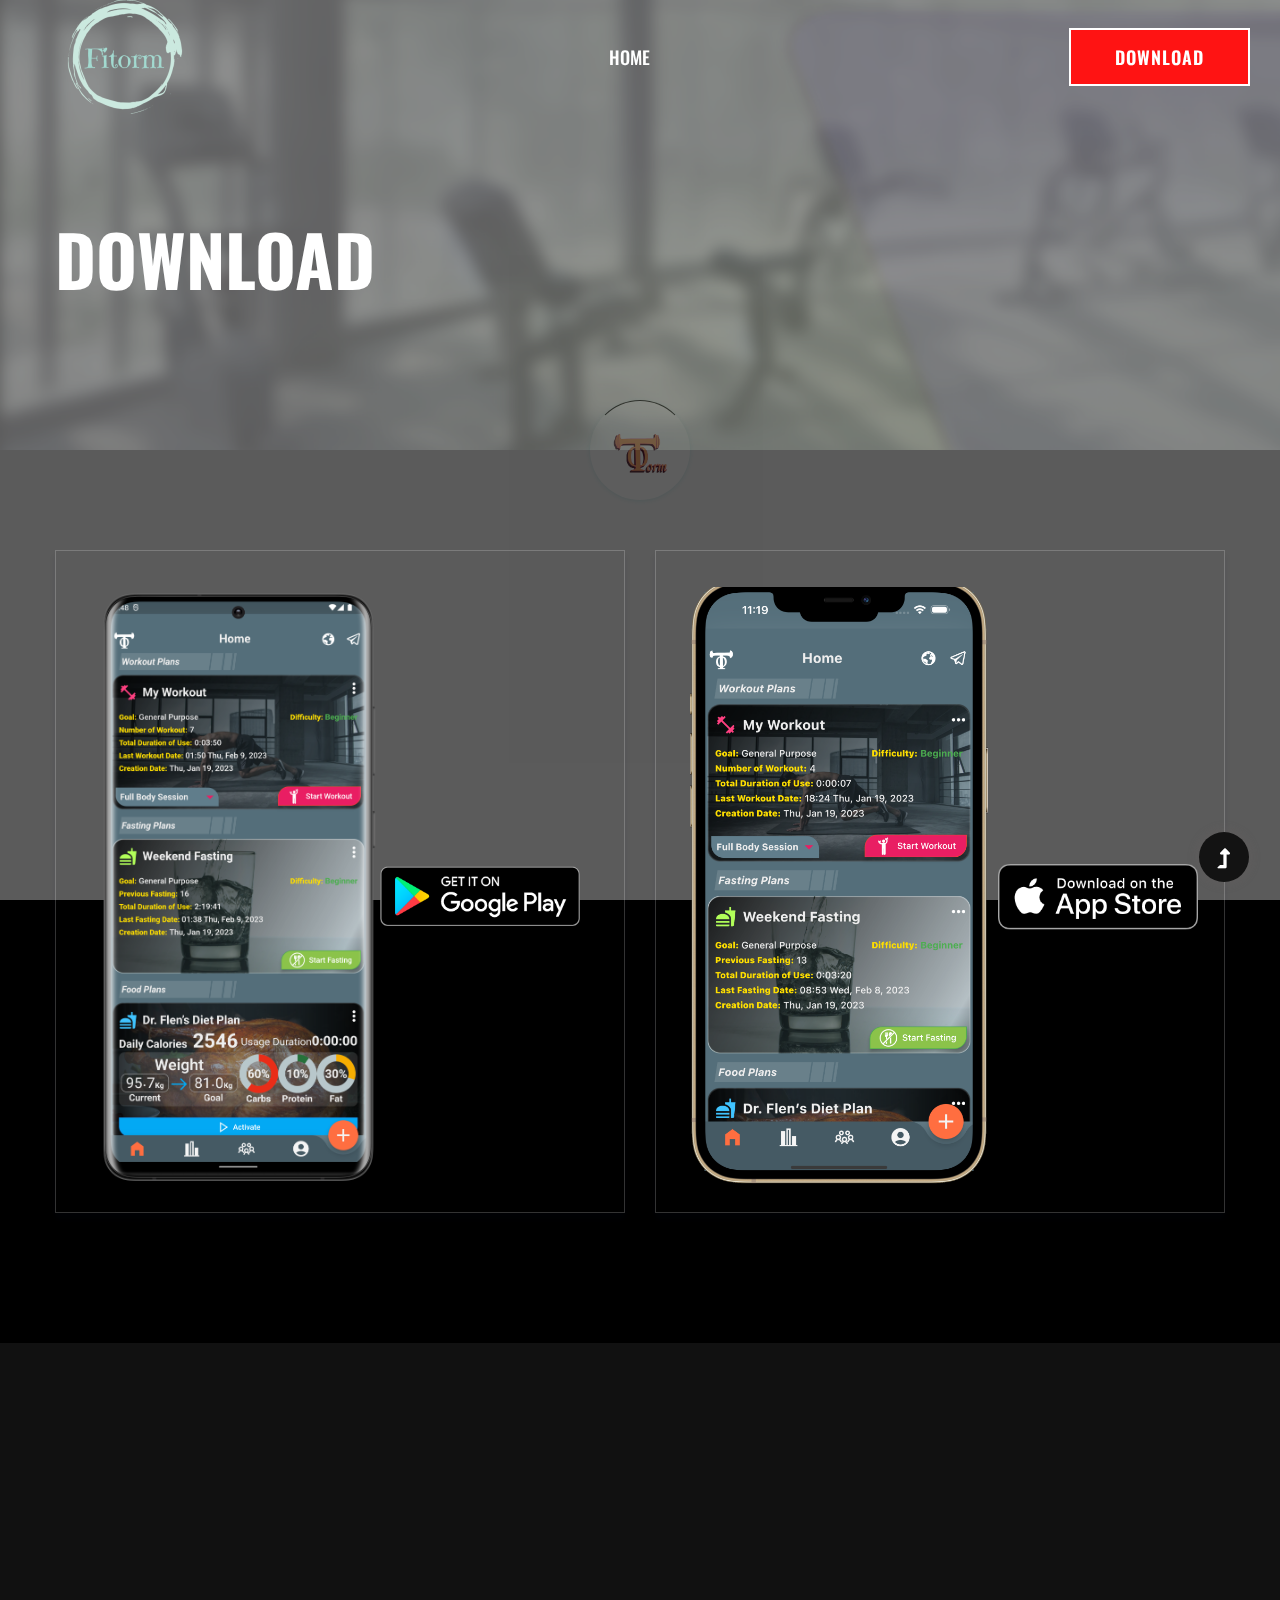
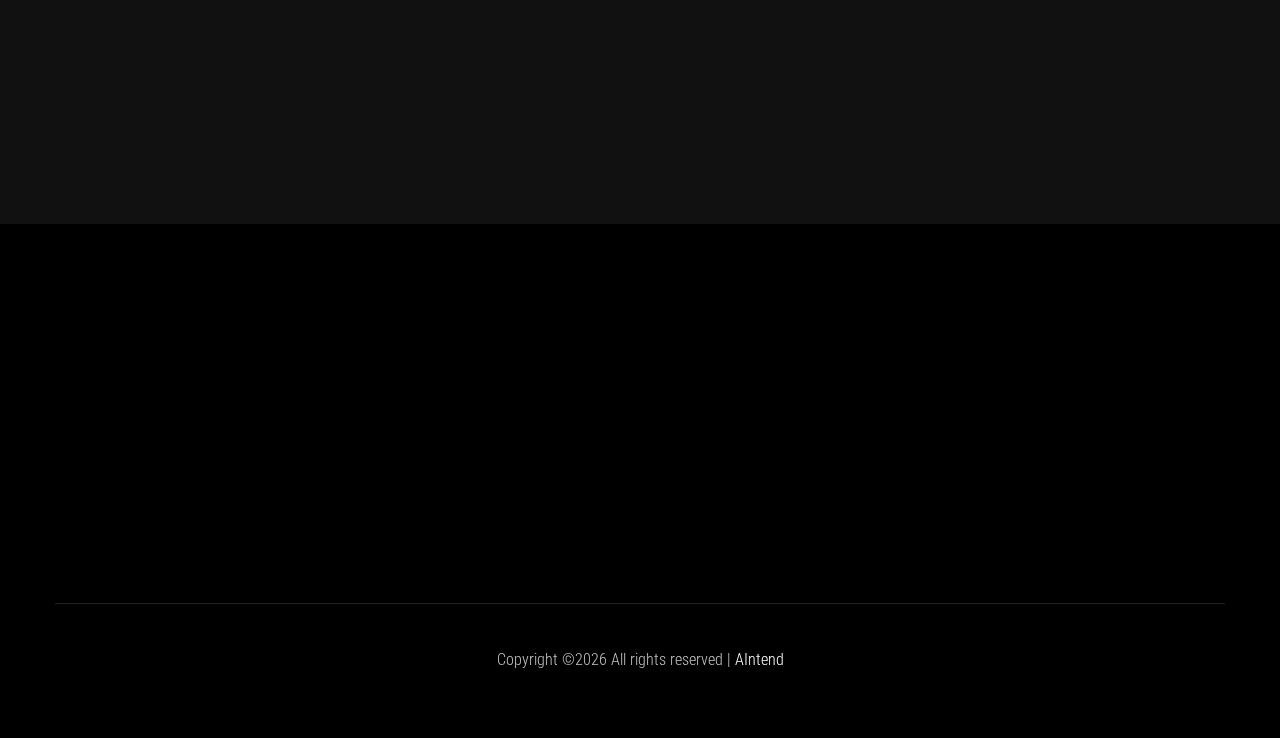
<file: download.html>
<!doctype html>
<html class="no-js" lang="zxx">
<head>
    <meta charset="utf-8">
    <meta http-equiv="x-ua-compatible" content="ie=edge">
    <title>All-in-One Fitness App | Template </title>
    <meta name="description" content="">
    <meta name="viewport" content="width=device-width, initial-scale=1">
    <link rel="manifest" href="site.webmanifest">
    <!-- <link rel="shortcut icon" type="image/x-icon" href="assets/img/favicon.ico"> -->


    <link rel="apple-touch-icon" sizes="180x180" href="/apple-touch-icon.png">
    <link rel="icon" type="image/png" sizes="32x32" href="/favicon-32x32.png">
    <link rel="icon" type="image/png" sizes="16x16" href="/favicon-16x16.png">
    <link rel="manifest" href="/site.webmanifest">
    <link rel="mask-icon" href="/safari-pinned-tab.svg" color="#5bbad5">
    <meta name="msapplication-TileColor" content="#da532c">
    <meta name="theme-color" content="#ffffff">

    <!-- CSS here -->
    <link rel="stylesheet" href="assets/css/bootstrap.min.css">
    <link rel="stylesheet" href="assets/css/owl.carousel.min.css">
    <link rel="stylesheet" href="assets/css/slicknav.css">
    <link rel="stylesheet" href="assets/css/flaticon.css">
    <link rel="stylesheet" href="assets/css/gijgo.css">
    <link rel="stylesheet" href="assets/css/animate.min.css">
    <link rel="stylesheet" href="assets/css/animated-headline.css">
    <link rel="stylesheet" href="assets/css/magnific-popup.css">
    <link rel="stylesheet" href="assets/css/fontawesome-all.min.css">
    <link rel="stylesheet" href="assets/css/themify-icons.css">
    <link rel="stylesheet" href="assets/css/slick.css">
    <link rel="stylesheet" href="assets/css/nice-select.css">
    <link rel="stylesheet" href="assets/css/style.css">
</head>
<body class="black-bg">
<!-- ? Preloader Start -->
<div id="preloader-active">
    <div class="preloader d-flex align-items-center justify-content-center">
        <div class="preloader-inner position-relative">
            <div class="preloader-circle"></div>
            <div class="preloader-img pere-text">
                <img src="assets/img/logo/loder.png" alt="">
            </div>
        </div>
    </div>
</div>
<!-- Preloader Start -->
<header>
    <!-- Header Start -->
    <div class="header-area header-transparent">
        <div class="main-header header-sticky">
            <div class="container-fluid">
                <div class="menu-wrapper d-flex align-items-center justify-content-between">
                    <!-- Logo -->
                    <div class="logo">
                        <a href="index.html"><img src="assets/img/logo/logo.png" alt=""></a>
                    </div>
                    <!-- Main-menu -->
                    <div class="main-menu f-right d-none d-lg-block">
                        <nav>
                            <ul id="navigation">
                                <li><a href="index.html">Home</a></li>
<!--                                <li><a href="about.html">About</a></li>-->
<!--                                <li><a href="courses.html">Courses</a></li>-->
<!--                                <li><a href="pricing.html">Pricing</a></li>-->
<!--                                <li><a href="gallery.html">Gallery</a></li>-->
<!--                                <li><a href="blog.html">Blog</a>-->
<!--                                    <ul class="submenu">-->
<!--                                        <li><a href="blog.html">Blog</a></li>-->
<!--                                        <li><a href="blog_details.html">Blog Details</a></li>-->
<!--                                        <li><a href="elements.html">Elements</a></li>-->
<!--                                    </ul>-->
<!--                                </li>-->
<!--                                <li><a href="download.html">Contact</a></li>-->
                            </ul>
                        </nav>
                    </div>
                    <!-- Header-btn -->
                    <div class="header-btns d-none d-lg-block f-right">
                        <a href="download.html" class="btn">Download</a>
                    </div>
                    <!-- Mobile Menu -->
                    <div class="col-12">
                        <div class="mobile_menu d-block d-lg-none"></div>
                    </div>
                </div>
            </div>
        </div>
    </div>
    <!-- Header End -->
</header>
<main>
    <!--? Hero Start -->
    <div class="slider-area2">
        <div class="slider-height2 d-flex align-items-center">
            <div class="container">
                <div class="row">
                    <div class="col-xl-12">
                        <div class="hero-cap hero-cap2 pt-70">
                            <h2>Download</h2>
                        </div>
                    </div>
                </div>
            </div>
        </div>
    </div>
    <!-- Hero End -->
    <!-- Courses area start -->
    <section class="pricing-area section-padding30 fix">
        <div class="container">
            <div class="row">

                <div class="col-lg-6 col-md-6 col-sm-6" style="width: 50%; margin: 0 auto; text-align: center;">
                    <div class="properties mb-30">
                        <div class="properties__card">
                            <a href="https://play.google.com/store/apps/details?id=com.aintend.fitorm">
                                <div class="properties__caption">
                                    <img src="assets/img/gallery/android.png" alt="" height="600">
                                    <img src="assets/img/gallery/android-store.png" alt="" width="200" style="padding-top: 20px;">
                                </div>
                            </a>

                        </div>
                    </div>
                </div>
                <div class="col-lg-6 col-md-6 col-sm-6" style="width: 50%; margin: 0 auto; text-align: center;">
                    <div class="properties mb-30">
                        <div class="properties__card">
                            <a href="https://apps.apple.com/ca/app/fitorm-all-in-one-fitness/id1638861988">
                                <div class="properties__caption">
                                    <img src="assets/img/gallery/iphone.png" alt="" height="600" >
                                    <img src="assets/img/gallery/app-store.png" alt="" width="200" style="padding-top: 20px;">
                                </div>
                            </a>
                        </div>
                    </div>
                </div>
            </div>
        </div>
    </section>
    <!-- Courses area End -->
    <!-- ? services-area -->
    <section class="services-area">
        <div class="container">
            <div class="row">
                <div class="col-xl-12">
                    <div class="section-tittle text-center mb-55 wow fadeInUp" data-wow-duration="2s" data-wow-delay=".1s">
                        <h2>Contact</h2>
                    </div>
                </div>
            </div>
            <div class="row justify-content-between">
                <div class="col-xl-4 col-lg-4 col-md-6 col-sm-8">
                    <div class="single-services mb-40 wow fadeInUp" data-wow-duration="1s" data-wow-delay=".1s">
                        <div class="features-icon">
                            <img src="assets/img/icon/icon1.svg" alt="">
                        </div>
                        <div class="features-caption">
                            <h3>General</h3>
                            <p>general@fitorm.com</p>
                        </div>
                    </div>
                </div>
                <div class="col-xl-3 col-lg-4 col-md-6 col-sm-8">
                    <div class="single-services mb-40 wow fadeInUp" data-wow-duration="1s" data-wow-delay=".2s">
                        <div class="features-icon">
                            <img src="assets/img/icon/icon2.svg" alt="">
                        </div>
                        <div class="features-caption">
                            <h3>Support</h3>
                            <p>support@fitorm.com</p>
                        </div>
                    </div>
                </div>
                <div class="col-xl-3 col-lg-4 col-md-6 col-sm-8">
                    <div class="single-services mb-40 wow fadeInUp" data-wow-duration="2s" data-wow-delay=".4s">
                        <div class="features-icon">
                            <img src="assets/img/icon/icon3.svg" alt="">
                        </div>
                        <div class="features-caption">
                            <h3>Customer Service</h3>
                            <p>customer@fitorm.com</p>
                        </div>
                    </div>
                </div>
            </div>
        </div>
    </section>
</main>
<footer>
    <!--? Footer Start-->
    <div class="footer-area black-bg">
        <div class="container">
            <div class="footer-top footer-padding">
                <!-- Footer Menu -->
                <div class="row">
                    <div class="col-xl-12">
                        <div class="single-footer-caption mb-50 text-center">
                            <!-- logo -->
                            <div class="footer-logo wow fadeInUp" data-wow-duration="1s" data-wow-delay=".2s">
                                <a href="index.html"><img src="assets/img/logo/logo2_footer.png" alt=""></a>
                            </div>
                            <!-- Menu -->
                            <!-- Header Start -->
                            <div class="header-area main-header2 wow fadeInUp" data-wow-duration="2s" data-wow-delay=".4s">
                                <div class="main-header main-header2">
                                    <div class="menu-wrapper menu-wrapper2">
                                        <!-- Main-menu -->
                                        <div class="main-menu main-menu2 text-center">
                                            <nav>
                                                <ul>
                                                    <li><a href="index.html">Home</a></li>
                                                </ul>
                                            </nav>
                                        </div>
                                    </div>
                                </div>
                            </div>
                            <!-- Header End -->
                            <!-- social -->
                            <div class="footer-social mt-30 wow fadeInUp" data-wow-duration="3s" data-wow-delay=".8s">
<!--                                <a href="#"><i class="fab fa-twitter"></i></a>-->
<!--                                <a href="https://bit.ly/sai4ull"><i class="fab fa-facebook-f"></i></a>-->
<!--                                <a href="#"><i class="fab fa-pinterest-p"></i></a>-->
                            </div>
                        </div>
                    </div>
                </div>
            </div>
            <!-- Footer Bottom -->
            <div class="footer-bottom">
                <div class="row d-flex align-items-center">
                    <div class="col-lg-12">
                        <div class="footer-copy-right text-center">
                            <p><!-- Link back to Colorlib can't be removed. Template is licensed under CC BY 3.0. -->
                                Copyright &copy;<script>document.write(new Date().getFullYear());</script> All rights reserved | <a href="https://aintend.com" target="_blank">AIntend</a>
                                <!-- Link back to Colorlib can't be removed. Template is licensed under CC BY 3.0. --></p>
                        </div>
                    </div>
                </div>
            </div>
        </div>
    </div>
    <!-- Footer End-->
</footer>
<!-- Scroll Up -->
<div id="back-top" >
    <a title="Go to Top" href="#"> <i class="fas fa-level-up-alt"></i></a>
</div>

<!-- JS here -->

<script src="./assets/js/vendor/modernizr-3.5.0.min.js"></script>
<!-- Jquery, Popper, Bootstrap -->
<script src="./assets/js/vendor/jquery-1.12.4.min.js"></script>
<script src="./assets/js/popper.min.js"></script>
<script src="./assets/js/bootstrap.min.js"></script>
<!-- Jquery Mobile Menu -->
<script src="./assets/js/jquery.slicknav.min.js"></script>

<!-- Jquery Slick , Owl-Carousel Plugins -->
<script src="./assets/js/owl.carousel.min.js"></script>
<script src="./assets/js/slick.min.js"></script>
<!-- One Page, Animated-HeadLin -->
<script src="./assets/js/wow.min.js"></script>
<script src="./assets/js/animated.headline.js"></script>
<script src="./assets/js/jquery.magnific-popup.js"></script>

<!-- Date Picker -->
<script src="./assets/js/gijgo.min.js"></script>
<!-- Nice-select, sticky -->
<script src="./assets/js/jquery.nice-select.min.js"></script>
<script src="./assets/js/jquery.sticky.js"></script>

<!-- counter , waypoint,Hover Direction -->
<script src="./assets/js/jquery.counterup.min.js"></script>
<script src="./assets/js/waypoints.min.js"></script>
<script src="./assets/js/jquery.countdown.min.js"></script>
<script src="./assets/js/hover-direction-snake.min.js"></script>

<!-- contact js -->
<script src="./assets/js/contact.js"></script>
<script src="./assets/js/jquery.form.js"></script>
<script src="./assets/js/jquery.validate.min.js"></script>
<script src="./assets/js/mail-script.js"></script>
<script src="./assets/js/jquery.ajaxchimp.min.js"></script>

<!-- Jquery Plugins, main Jquery -->
<script src="./assets/js/plugins.js"></script>
<script src="./assets/js/main.js"></script>

</body>
</html>
</file>
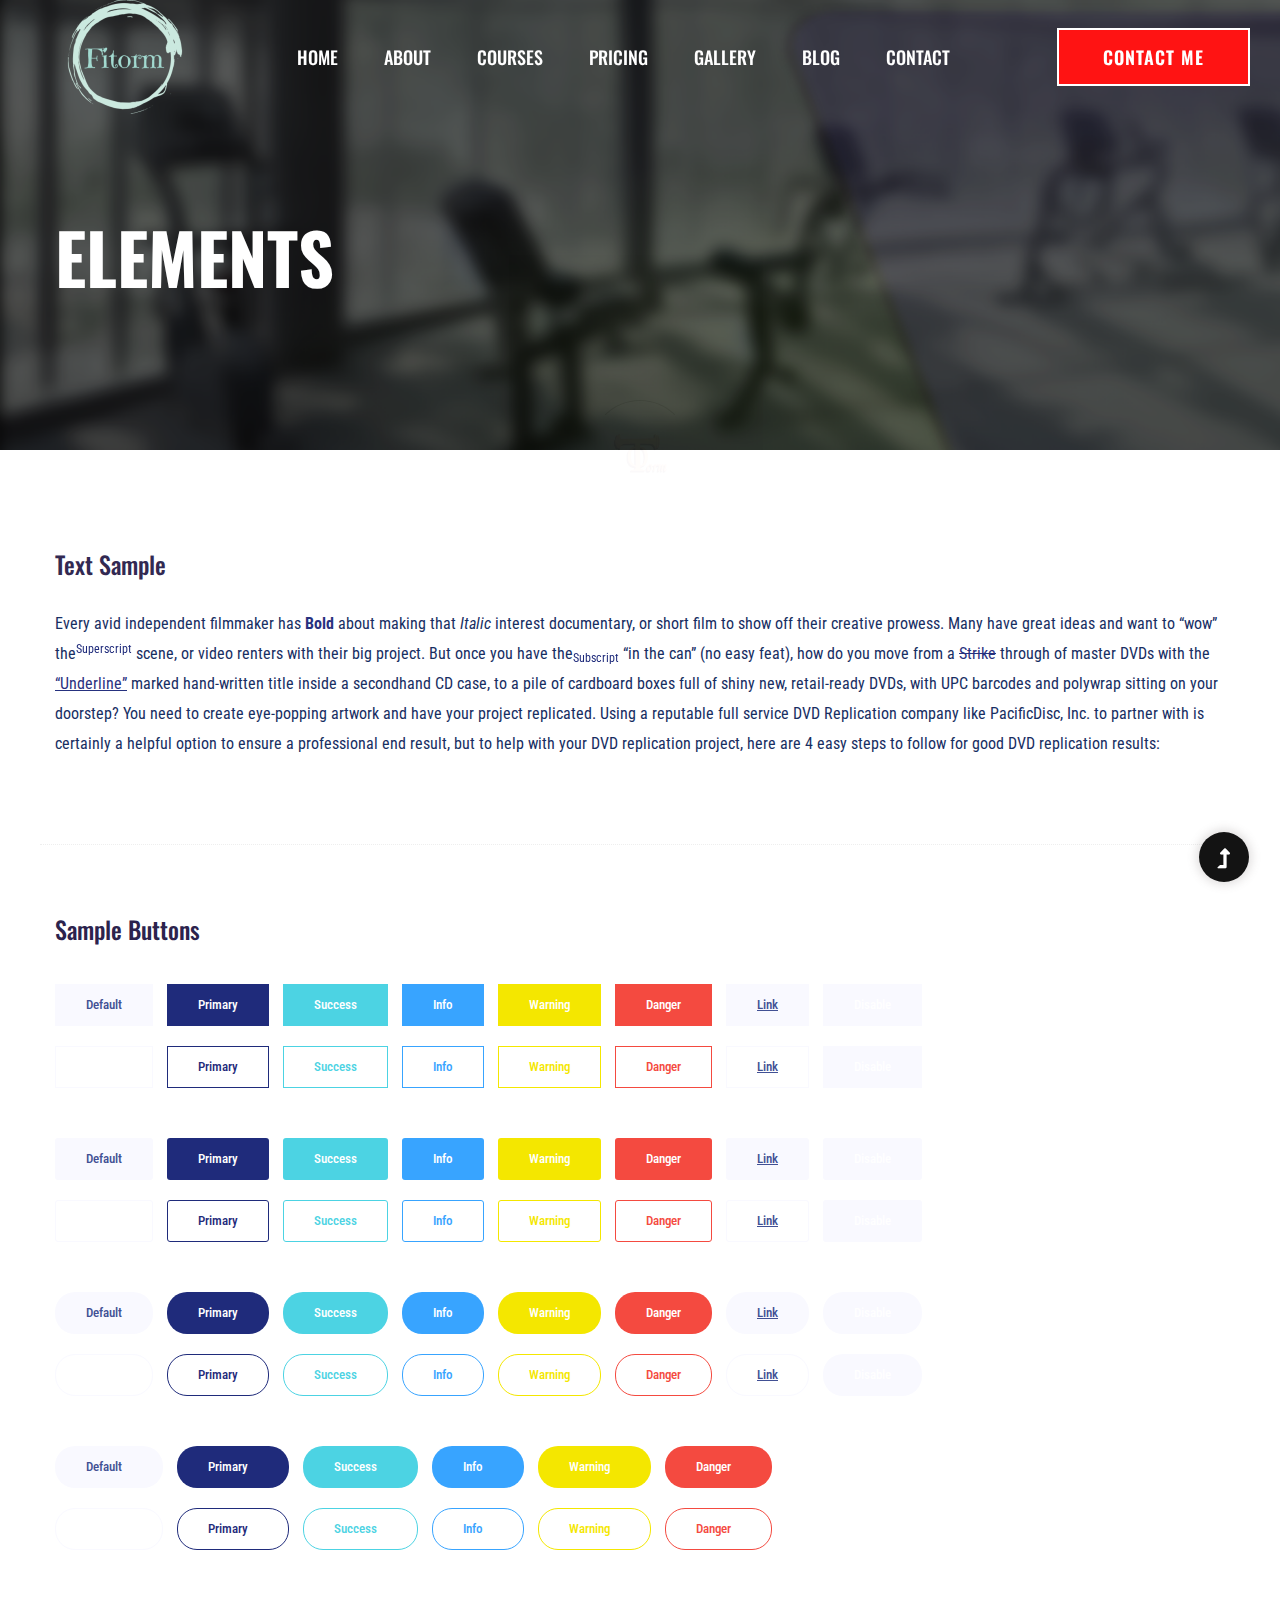
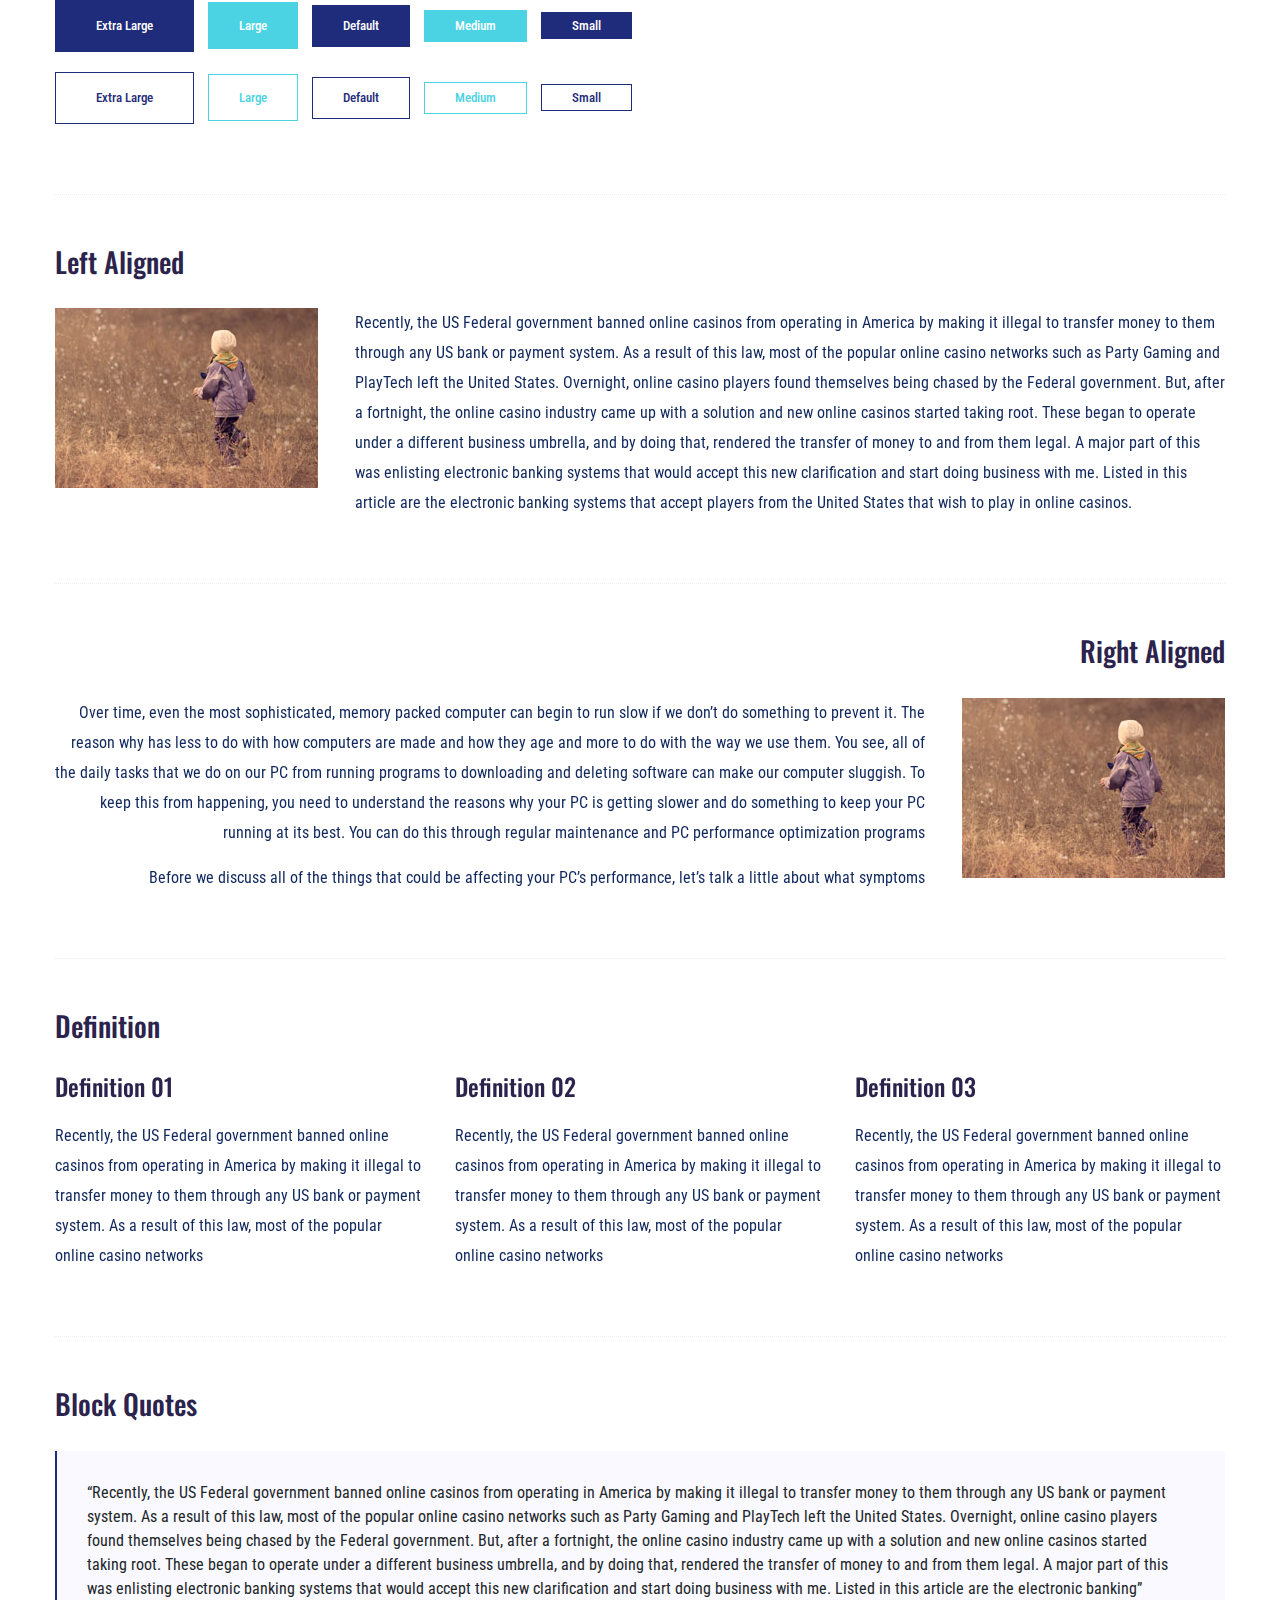
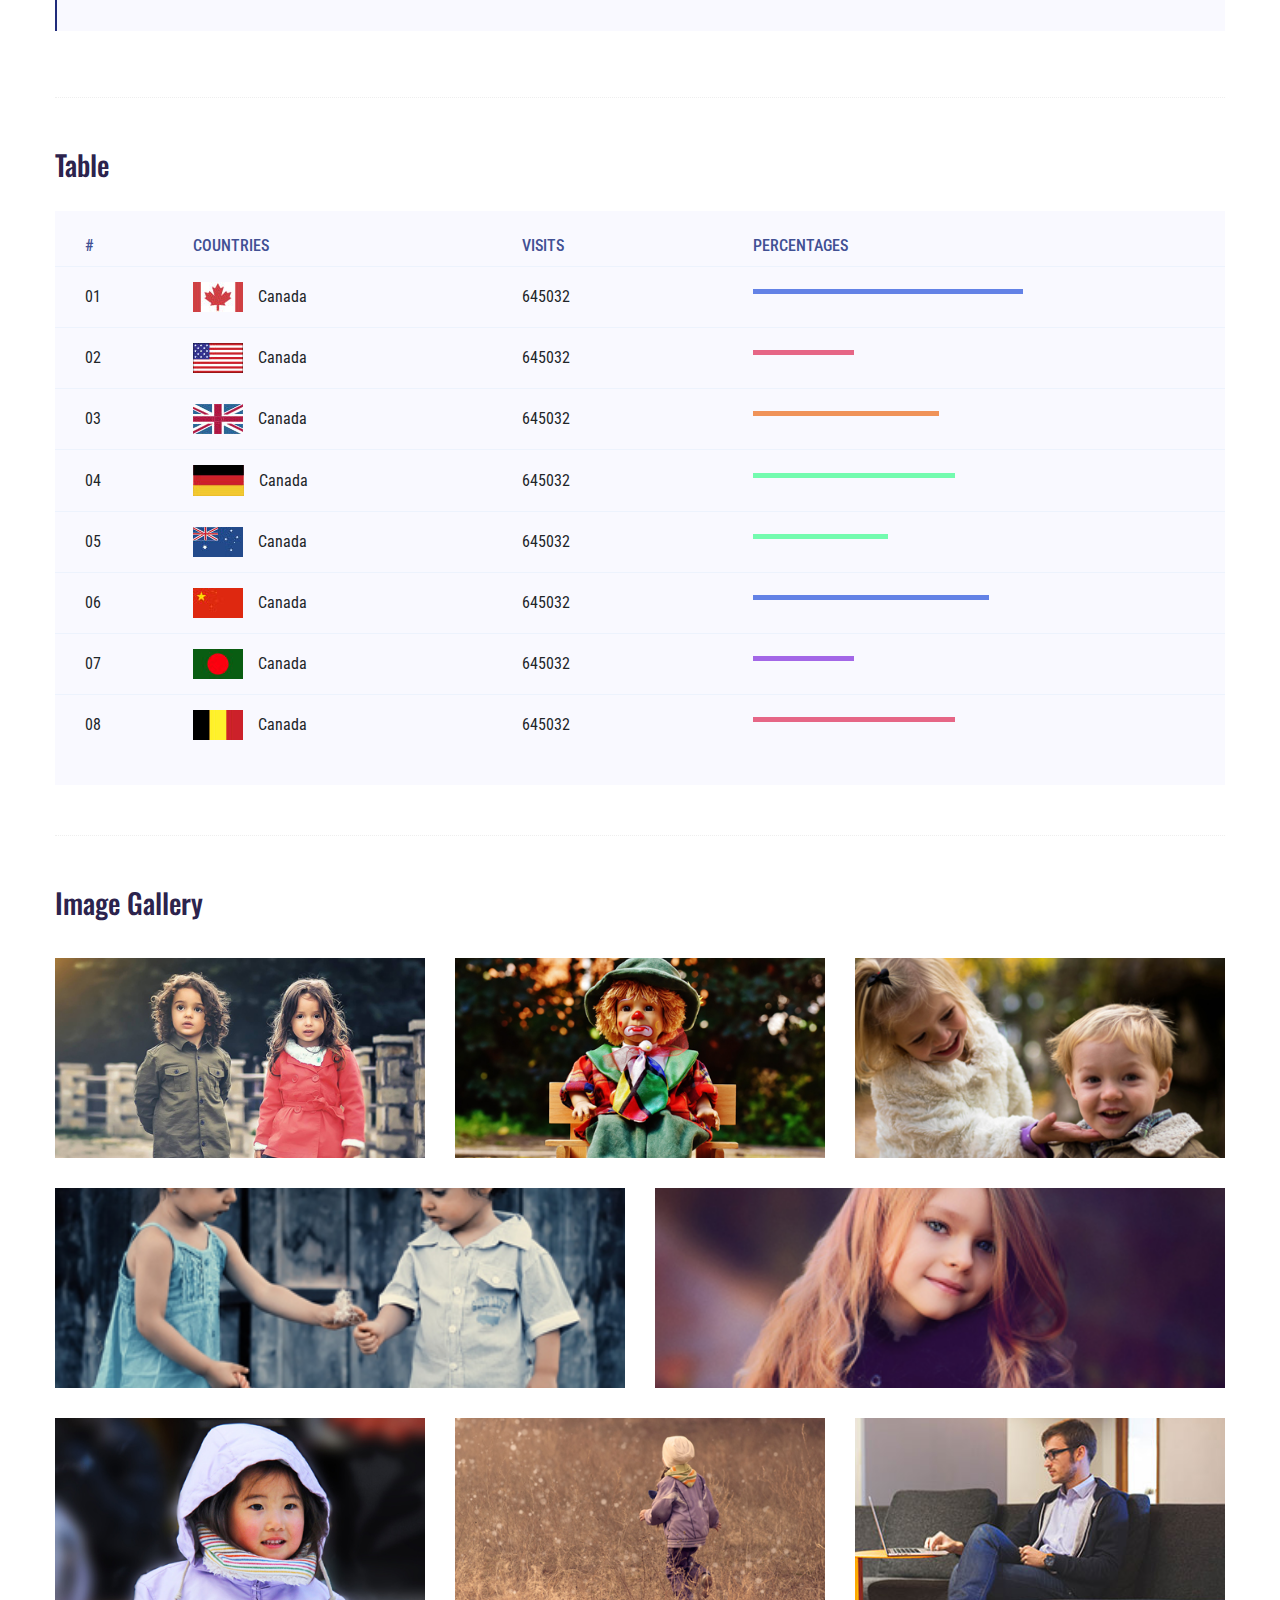
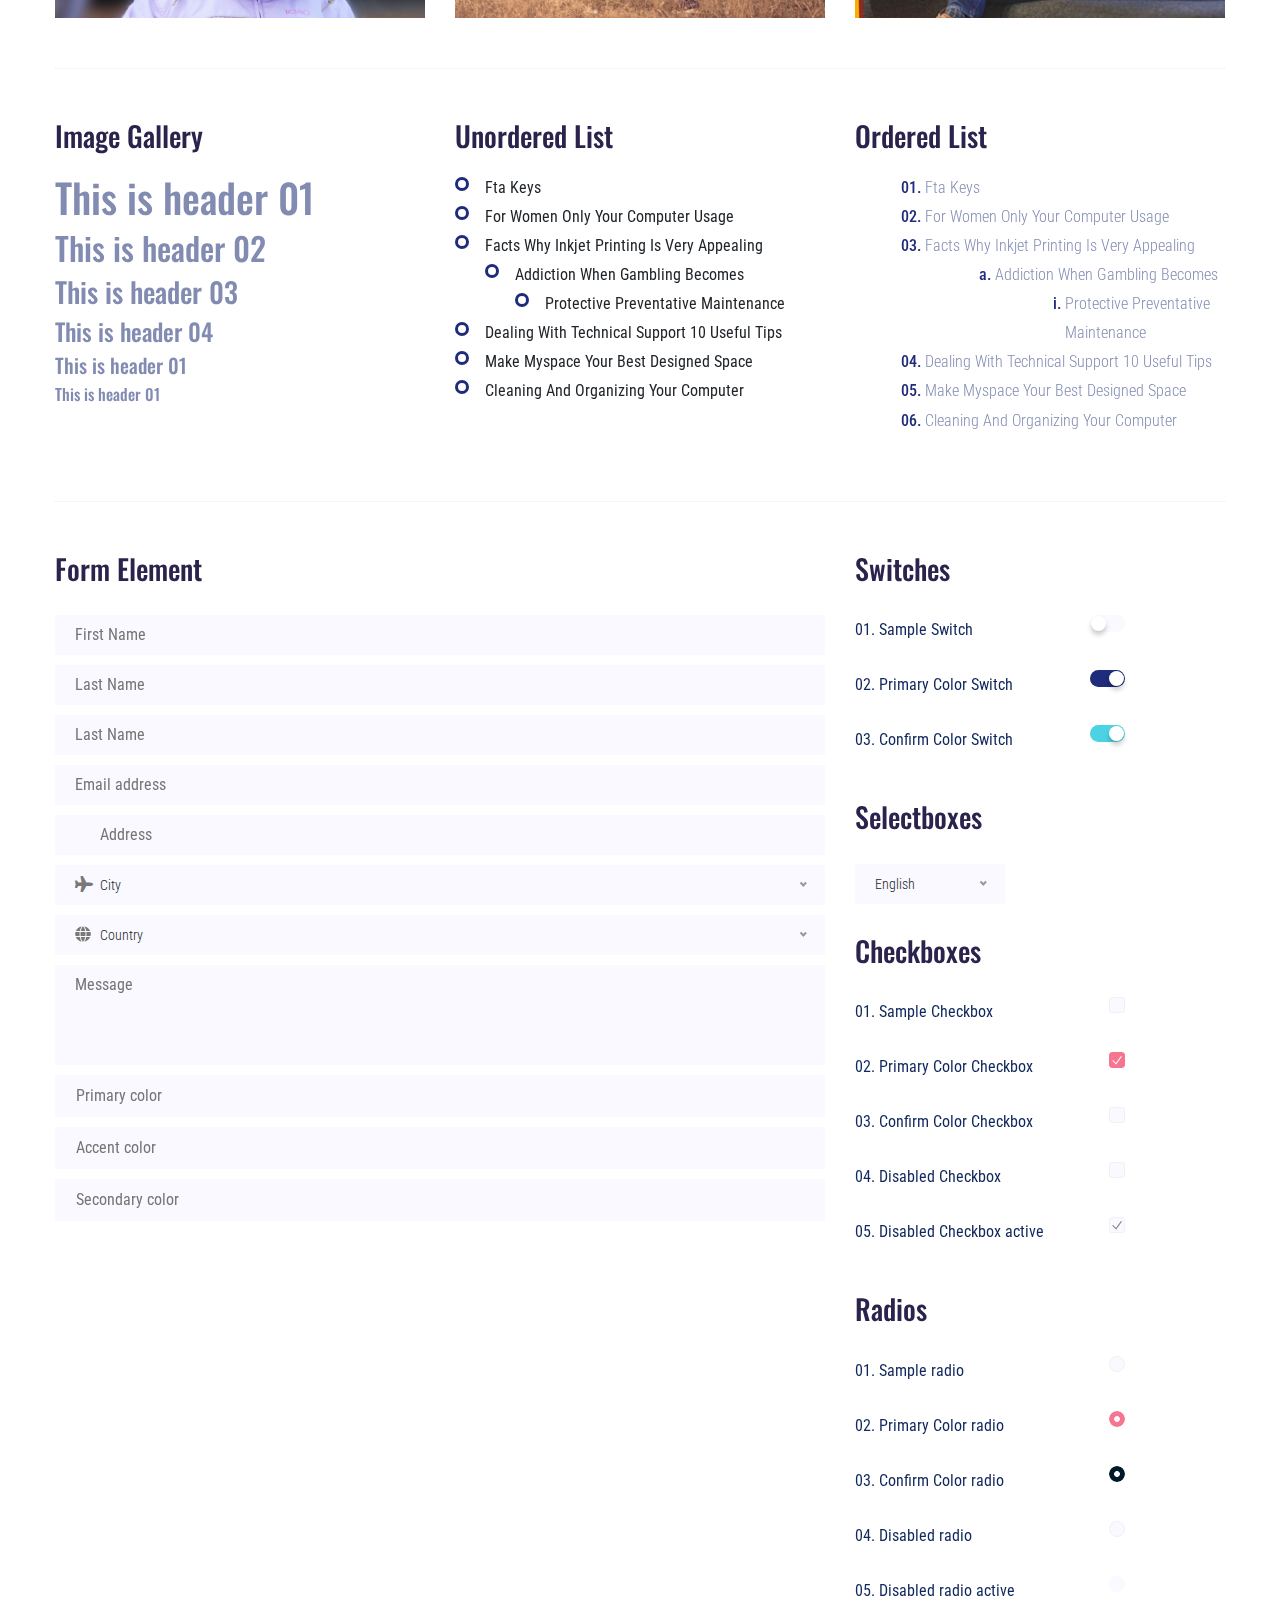
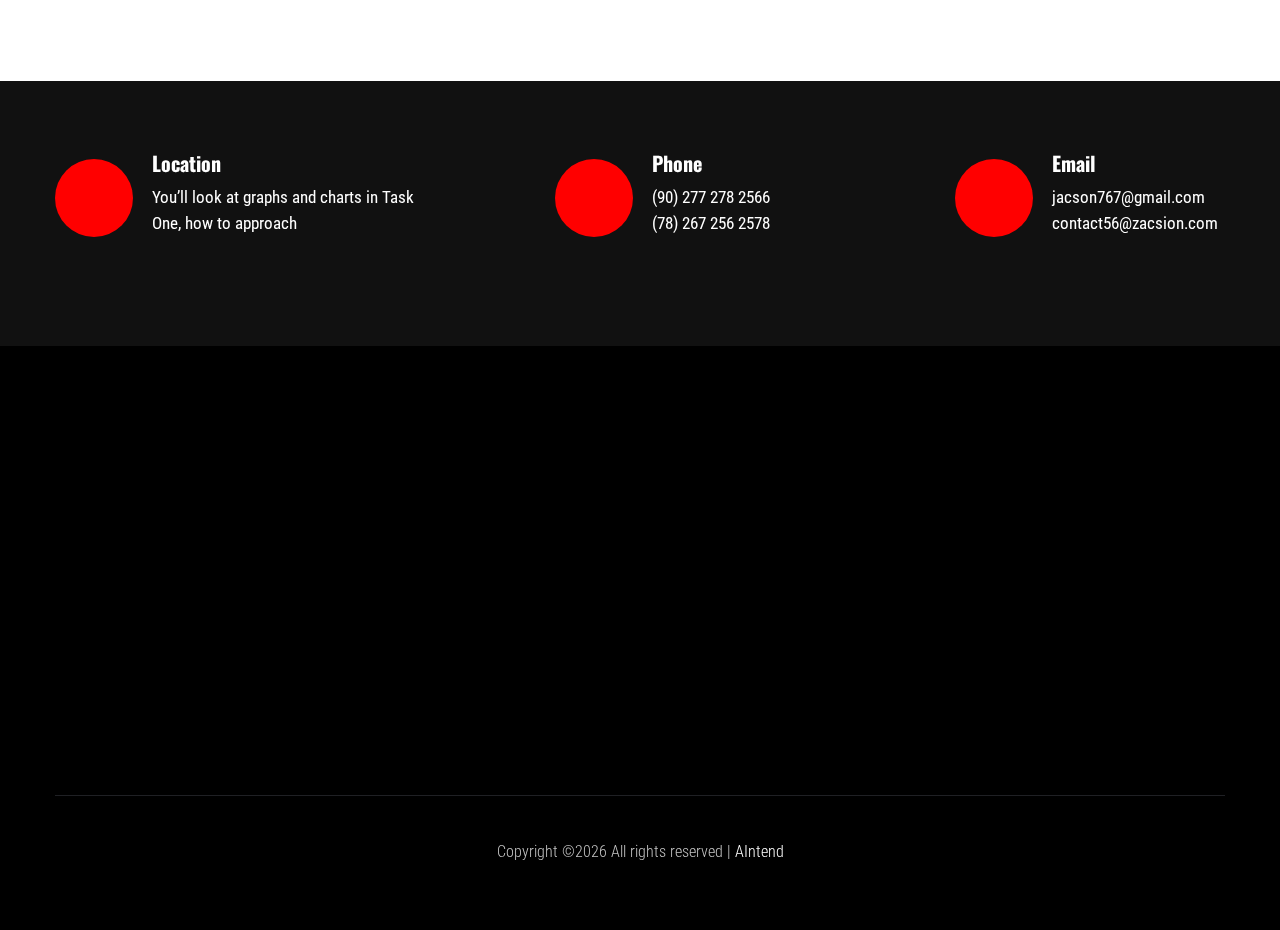
<file: elements.html>
<!doctype html>
<html class="no-js" lang="zxx">
<head>
	<meta charset="utf-8">
	<meta http-equiv="x-ua-compatible" content="ie=edge">
	<title>All-in-One Fitness App | Template </title>
	<meta name="description" content="">
	<meta name="viewport" content="width=device-width, initial-scale=1">
	<link rel="shortcut icon" type="image/x-icon" href="assets/img/favicon.ico">

	<!-- CSS here -->
	<link rel="stylesheet" href="assets/css/bootstrap.min.css">
	<link rel="stylesheet" href="assets/css/owl.carousel.min.css">
	<link rel="stylesheet" href="assets/css/slicknav.css">
	<link rel="stylesheet" href="assets/css/animate.min.css">
	<link rel="stylesheet" href="assets/css/magnific-popup.css">
	<link rel="stylesheet" href="assets/css/fontawesome-all.min.css">
	<link rel="stylesheet" href="assets/css/themify-icons.css">
	<link rel="stylesheet" href="assets/css/slick.css">
	<link rel="stylesheet" href="assets/css/nice-select.css">
	<link rel="stylesheet" href="assets/css/style.css">
</head>
<body>
	<!--? Preloader Start -->
	<div id="preloader-active">
		<div class="preloader d-flex align-items-center justify-content-center">
			<div class="preloader-inner position-relative">
				<div class="preloader-circle"></div>
				<div class="preloader-img pere-text">
					<img src="assets/img/logo/loder.png" alt="">
				</div>
			</div>
		</div>
	</div>
	<!-- Preloader Start -->
	<header>
		<!-- Header Start -->
		<div class="header-area header-transparent">
			<div class="main-header header-sticky">
				<div class="container-fluid">
					<div class="menu-wrapper d-flex align-items-center justify-content-between">
						<!-- Logo -->
						<div class="logo">
							<a href="index.html"><img src="assets/img/logo/logo.png" alt=""></a>
						</div>
						<!-- Main-menu -->
						<div class="main-menu f-right d-none d-lg-block">
							<nav>
								<ul id="navigation">
									<li><a href="index.html">Home</a></li>
									<li><a href="about.html">About</a></li>
									<li><a href="courses.html">Courses</a></li>
									<li><a href="pricing.html">Pricing</a></li>
									<li><a href="gallery.html">Gallery</a></li>
									<li><a href="blog.html">Blog</a>
										<ul class="submenu">
											<li><a href="blog.html">Blog</a></li>
											<li><a href="blog_details.html">Blog Details</a></li>
											<li><a href="elements.html">Elements</a></li>
										</ul>
									</li>
									<li><a href="download.html">Contact</a></li>
								</ul>
							</nav>
						</div>          
						<!-- Header-btn -->
						<div class="header-btns d-none d-lg-block f-right">
							<a href="download.html" class="btn">Contact me</a>
						</div>
						<!-- Mobile Menu -->
						<div class="col-12">
							<div class="mobile_menu d-block d-lg-none"></div>
						</div>
					</div>
				</div>
			</div>
		</div>
		<!-- Header End -->
	</header>
	<main>
		<!--? Hero Start -->
		<div class="slider-area2">
			<div class="slider-height2 d-flex align-items-center">
				<div class="container">
					<div class="row">
						<div class="col-xl-12">
							<div class="hero-cap hero-cap2 pt-70">
								<h2>Elements</h2>
							</div>
						</div>
					</div>
				</div>
			</div>
		</div>
		<!-- Hero End -->
		<!--? Start Sample Area -->
		<section class="sample-text-area">
			<div class="container box_1170">
				<h3 class="text-heading">Text Sample</h3>
				<p class="sample-text">
					Every avid independent filmmaker has <b>Bold</b> about making that <i>Italic</i> interest documentary,
					or short
					film to show off their creative prowess. Many have great ideas and want to “wow”
					the<sup>Superscript</sup> scene,
					or video renters with their big project. But once you have the<sub>Subscript</sub> “in the can” (no easy
					feat), how
					do you move from a <del>Strike</del> through of master DVDs with the <u>“Underline”</u> marked
					hand-written title
					inside a secondhand CD case, to a pile of cardboard boxes full of shiny new, retail-ready DVDs, with UPC
					barcodes
					and polywrap sitting on your doorstep? You need to create eye-popping artwork and have your project
					replicated.
					Using a reputable full service DVD Replication company like PacificDisc, Inc. to partner with is
					certainly a
					helpful option to ensure a professional end result, but to help with your DVD replication project, here
					are 4 easy
					steps to follow for good DVD replication results:
					
				</p>
			</div>
		</section>
		<!-- End Sample Area -->
		<!--? Start Button -->
		<section class="button-area">
			<div class="container box_1170 border-top-generic">
				<h3 class="text-heading">Sample Buttons</h3>
				<div class="button-group-area">
					<a href="#" class="genric-btn default">Default</a>
					<a href="#" class="genric-btn primary">Primary</a>
					<a href="#" class="genric-btn success">Success</a>
					<a href="#" class="genric-btn info">Info</a>
					<a href="#" class="genric-btn warning">Warning</a>
					<a href="#" class="genric-btn danger">Danger</a>
					<a href="#" class="genric-btn link">Link</a>
					<a href="#" class="genric-btn disable">Disable</a>
				</div>
				<div class="button-group-area mt-10">
					<a href="#" class="genric-btn default-border">Default</a>
					<a href="#" class="genric-btn primary-border">Primary</a>
					<a href="#" class="genric-btn success-border">Success</a>
					<a href="#" class="genric-btn info-border">Info</a>
					<a href="#" class="genric-btn warning-border">Warning</a>
					<a href="#" class="genric-btn danger-border">Danger</a>
					<a href="#" class="genric-btn link-border">Link</a>
					<a href="#" class="genric-btn disable">Disable</a>
				</div>
				<div class="button-group-area mt-40">
					<a href="#" class="genric-btn default radius">Default</a>
					<a href="#" class="genric-btn primary radius">Primary</a>
					<a href="#" class="genric-btn success radius">Success</a>
					<a href="#" class="genric-btn info radius">Info</a>
					<a href="#" class="genric-btn warning radius">Warning</a>
					<a href="#" class="genric-btn danger radius">Danger</a>
					<a href="#" class="genric-btn link radius">Link</a>
					<a href="#" class="genric-btn disable radius">Disable</a>
				</div>
				<div class="button-group-area mt-10">
					<a href="#" class="genric-btn default-border radius">Default</a>
					<a href="#" class="genric-btn primary-border radius">Primary</a>
					<a href="#" class="genric-btn success-border radius">Success</a>
					<a href="#" class="genric-btn info-border radius">Info</a>
					<a href="#" class="genric-btn warning-border radius">Warning</a>
					<a href="#" class="genric-btn danger-border radius">Danger</a>
					<a href="#" class="genric-btn link-border radius">Link</a>
					<a href="#" class="genric-btn disable radius">Disable</a>
				</div>
				<div class="button-group-area mt-40">
					<a href="#" class="genric-btn default circle">Default</a>
					<a href="#" class="genric-btn primary circle">Primary</a>
					<a href="#" class="genric-btn success circle">Success</a>
					<a href="#" class="genric-btn info circle">Info</a>
					<a href="#" class="genric-btn warning circle">Warning</a>
					<a href="#" class="genric-btn danger circle">Danger</a>
					<a href="#" class="genric-btn link circle">Link</a>
					<a href="#" class="genric-btn disable circle">Disable</a>
				</div>
				<div class="button-group-area mt-10">
					<a href="#" class="genric-btn default-border circle">Default</a>
					<a href="#" class="genric-btn primary-border circle">Primary</a>
					<a href="#" class="genric-btn success-border circle">Success</a>
					<a href="#" class="genric-btn info-border circle">Info</a>
					<a href="#" class="genric-btn warning-border circle">Warning</a>
					<a href="#" class="genric-btn danger-border circle">Danger</a>
					<a href="#" class="genric-btn link-border circle">Link</a>
					<a href="#" class="genric-btn disable circle">Disable</a>
				</div>
				<div class="button-group-area mt-40">
					<a href="#" class="genric-btn default circle arrow">Default<span class="lnr lnr-arrow-right"></span></a>
					<a href="#" class="genric-btn primary circle arrow">Primary<span class="lnr lnr-arrow-right"></span></a>
					<a href="#" class="genric-btn success circle arrow">Success<span class="lnr lnr-arrow-right"></span></a>
					<a href="#" class="genric-btn info circle arrow">Info<span class="lnr lnr-arrow-right"></span></a>
					<a href="#" class="genric-btn warning circle arrow">Warning<span class="lnr lnr-arrow-right"></span></a>
					<a href="#" class="genric-btn danger circle arrow">Danger<span class="lnr lnr-arrow-right"></span></a>
				</div>
				<div class="button-group-area mt-10">
					<a href="#" class="genric-btn default-border circle arrow">Default<span
						class="lnr lnr-arrow-right"></span></a>
						<a href="#" class="genric-btn primary-border circle arrow">Primary<span
							class="lnr lnr-arrow-right"></span></a>
							<a href="#" class="genric-btn success-border circle arrow">Success<span
								class="lnr lnr-arrow-right"></span></a>
								<a href="#" class="genric-btn info-border circle arrow">Info<span
									class="lnr lnr-arrow-right"></span></a>
									<a href="#" class="genric-btn warning-border circle arrow">Warning<span
										class="lnr lnr-arrow-right"></span></a>
										<a href="#" class="genric-btn danger-border circle arrow">Danger<span
											class="lnr lnr-arrow-right"></span></a>
										</div>
										<div class="button-group-area mt-40">
											<a href="#" class="genric-btn primary e-large">Extra Large</a>
											<a href="#" class="genric-btn success large">Large</a>
											<a href="#" class="genric-btn primary">Default</a>
											<a href="#" class="genric-btn success medium">Medium</a>
											<a href="#" class="genric-btn primary small">Small</a>
										</div>
										<div class="button-group-area mt-10">
											<a href="#" class="genric-btn primary-border e-large">Extra Large</a>
											<a href="#" class="genric-btn success-border large">Large</a>
											<a href="#" class="genric-btn primary-border">Default</a>
											<a href="#" class="genric-btn success-border medium">Medium</a>
											<a href="#" class="genric-btn primary-border small">Small</a>
										</div>
									</div>
								</section>
								<!-- End Button -->
								<!--? Start Align Area -->
								<div class="whole-wrap">
									<div class="container box_1170">
										<div class="section-top-border">
											<h3 class="mb-30">Left Aligned</h3>
											<div class="row">
												<div class="col-md-3">
													<img src="assets/img/elements/d.jpg" alt="" class="img-fluid">
												</div>
												<div class="col-md-9 mt-sm-20">
													<p>Recently, the US Federal government banned online casinos from operating in America by making
														it illegal to
														transfer money to them through any US bank or payment system. As a result of this law, most
														of the popular
														online casino networks such as Party Gaming and PlayTech left the United States. Overnight,
														online casino
														players found themselves being chased by the Federal government. But, after a fortnight, the
														online casino
														industry came up with a solution and new online casinos started taking root. These began to
														operate under a
														different business umbrella, and by doing that, rendered the transfer of money to and from
														them legal. A major
														part of this was enlisting electronic banking systems that would accept this new
														clarification and start doing
														business with me. Listed in this article are the electronic banking systems that accept
														players from the United
													States that wish to play in online casinos.</p>
												</div>
											</div>
										</div>
										<div class="section-top-border text-right">
											<h3 class="mb-30">Right Aligned</h3>
											<div class="row">
												<div class="col-md-9">
													<p class="text-right">Over time, even the most sophisticated, memory packed computer can begin
														to run slow if we
														don’t do something to prevent it. The reason why has less to do with how computers are made
														and how they age and
														more to do with the way we use them. You see, all of the daily tasks that we do on our PC
														from running programs
														to downloading and deleting software can make our computer sluggish. To keep this from
														happening, you need to
														understand the reasons why your PC is getting slower and do something to keep your PC
														running at its best. You
													can do this through regular maintenance and PC performance optimization programs</p>
													<p class="text-right">Before we discuss all of the things that could be affecting your PC’s
														performance, let’s
													talk a little about what symptoms</p>
												</div>
												<div class="col-md-3">
													<img src="assets/img/elements/d.jpg" alt="" class="img-fluid">
												</div>
											</div>
										</div>
										<div class="section-top-border">
											<h3 class="mb-30">Definition</h3>
											<div class="row">
												<div class="col-md-4">
													<div class="single-defination">
														<h4 class="mb-20">Definition 01</h4>
														<p>Recently, the US Federal government banned online casinos from operating in America by
															making it illegal to
															transfer money to them through any US bank or payment system. As a result of this law,
															most of the popular
														online casino networks</p>
													</div>
												</div>
												<div class="col-md-4">
													<div class="single-defination">
														<h4 class="mb-20">Definition 02</h4>
														<p>Recently, the US Federal government banned online casinos from operating in America by
															making it illegal to
															transfer money to them through any US bank or payment system. As a result of this law,
															most of the popular
														online casino networks</p>
													</div>
												</div>
												<div class="col-md-4">
													<div class="single-defination">
														<h4 class="mb-20">Definition 03</h4>
														<p>Recently, the US Federal government banned online casinos from operating in America by
															making it illegal to
															transfer money to them through any US bank or payment system. As a result of this law,
															most of the popular
														online casino networks</p>
													</div>
												</div>
											</div>
										</div>
										<div class="section-top-border">
											<h3 class="mb-30">Block Quotes</h3>
											<div class="row">
												<div class="col-lg-12">
													<blockquote class="generic-blockquote">
														“Recently, the US Federal government banned online casinos from operating in America by
														making it illegal to
														transfer money to them through any US bank or payment system. As a result of this law, most
														of the popular
														online casino networks such as Party Gaming and PlayTech left the United States. Overnight,
														online casino
														players found themselves being chased by the Federal government. But, after a fortnight, the
														online casino
														industry came up with a solution and new online casinos started taking root. These began to
														operate under a
														different business umbrella, and by doing that, rendered the transfer of money to and from
														them legal. A major
														part of this was enlisting electronic banking systems that would accept this new
														clarification and start doing
														business with me. Listed in this article are the electronic banking”
													</blockquote>
												</div>
											</div>
										</div>
										<div class="section-top-border">
											<h3 class="mb-30">Table</h3>
											<div class="progress-table-wrap">
												<div class="progress-table">
													<div class="table-head">
														<div class="serial">#</div>
														<div class="country">Countries</div>
														<div class="visit">Visits</div>
														<div class="percentage">Percentages</div>
													</div>
													<div class="table-row">
														<div class="serial">01</div>
														<div class="country"> <img src="assets/img/elements/f1.jpg" alt="flag">Canada</div>
														<div class="visit">645032</div>
														<div class="percentage">
															<div class="progress">
																<div class="progress-bar color-1" role="progressbar" style="width: 80%"
																aria-valuenow="80" aria-valuemin="0" aria-valuemax="100"></div>
															</div>
														</div>
													</div>
													<div class="table-row">
														<div class="serial">02</div>
														<div class="country"> <img src="assets/img/elements/f2.jpg" alt="flag">Canada</div>
														<div class="visit">645032</div>
														<div class="percentage">
															<div class="progress">
																<div class="progress-bar color-2" role="progressbar" style="width: 30%"
																aria-valuenow="30" aria-valuemin="0" aria-valuemax="100"></div>
															</div>
														</div>
													</div>
													<div class="table-row">
														<div class="serial">03</div>
														<div class="country"> <img src="assets/img/elements/f3.jpg" alt="flag">Canada</div>
														<div class="visit">645032</div>
														<div class="percentage">
															<div class="progress">
																<div class="progress-bar color-3" role="progressbar" style="width: 55%"
																aria-valuenow="55" aria-valuemin="0" aria-valuemax="100"></div>
															</div>
														</div>
													</div>
													<div class="table-row">
														<div class="serial">04</div>
														<div class="country"> <img src="assets/img/elements/f4.jpg" alt="flag">Canada</div>
														<div class="visit">645032</div>
														<div class="percentage">
															<div class="progress">
																<div class="progress-bar color-4" role="progressbar" style="width: 60%"
																aria-valuenow="60" aria-valuemin="0" aria-valuemax="100"></div>
															</div>
														</div>
													</div>
													<div class="table-row">
														<div class="serial">05</div>
														<div class="country"> <img src="assets/img/elements/f5.jpg" alt="flag">Canada</div>
														<div class="visit">645032</div>
														<div class="percentage">
															<div class="progress">
																<div class="progress-bar color-5" role="progressbar" style="width: 40%"
																aria-valuenow="40" aria-valuemin="0" aria-valuemax="100"></div>
															</div>
														</div>
													</div>
													<div class="table-row">
														<div class="serial">06</div>
														<div class="country"> <img src="assets/img/elements/f6.jpg" alt="flag">Canada</div>
														<div class="visit">645032</div>
														<div class="percentage">
															<div class="progress">
																<div class="progress-bar color-6" role="progressbar" style="width: 70%"
																aria-valuenow="70" aria-valuemin="0" aria-valuemax="100"></div>
															</div>
														</div>
													</div>
													<div class="table-row">
														<div class="serial">07</div>
														<div class="country"> <img src="assets/img/elements/f7.jpg" alt="flag">Canada</div>
														<div class="visit">645032</div>
														<div class="percentage">
															<div class="progress">
																<div class="progress-bar color-7" role="progressbar" style="width: 30%"
																aria-valuenow="30" aria-valuemin="0" aria-valuemax="100"></div>
															</div>
														</div>
													</div>
													<div class="table-row">
														<div class="serial">08</div>
														<div class="country"> <img src="assets/img/elements/f8.jpg" alt="flag">Canada</div>
														<div class="visit">645032</div>
														<div class="percentage">
															<div class="progress">
																<div class="progress-bar color-8" role="progressbar" style="width: 60%"
																aria-valuenow="60" aria-valuemin="0" aria-valuemax="100"></div>
															</div>
														</div>
													</div>
												</div>
											</div>
										</div>
										<div class="section-top-border">
											<h3>Image Gallery</h3>
											<div class="row gallery-item">
												<div class="col-md-4">
													<a href="assets/img/elements/g1.jpg" class="img-pop-up">
														<div class="single-gallery-image" style="background: url(assets/img/elements/g1.jpg);"></div>
													</a>
												</div>
												<div class="col-md-4">
													<a href="assets/img/elements/g2.jpg" class="img-pop-up">
														<div class="single-gallery-image" style="background: url(assets/img/elements/g2.jpg);"></div>
													</a>
												</div>
												<div class="col-md-4">
													<a href="assets/img/elements/g3.jpg" class="img-pop-up">
														<div class="single-gallery-image" style="background: url(assets/img/elements/g3.jpg);"></div>
													</a>
												</div>
												<div class="col-md-6">
													<a href="assets/img/elements/g4.jpg" class="img-pop-up">
														<div class="single-gallery-image" style="background: url(assets/img/elements/g4.jpg);"></div>
													</a>
												</div>
												<div class="col-md-6">
													<a href="assets/img/elements/g5.jpg" class="img-pop-up">
														<div class="single-gallery-image" style="background: url(assets/img/elements/g5.jpg);"></div>
													</a>
												</div>
												<div class="col-md-4">
													<a href="assets/img/elements/g6.jpg" class="img-pop-up">
														<div class="single-gallery-image" style="background: url(assets/img/elements/g6.jpg);"></div>
													</a>
												</div>
												<div class="col-md-4">
													<a href="assets/img/elements/g7.jpg" class="img-pop-up">
														<div class="single-gallery-image" style="background: url(assets/img/elements/g7.jpg);"></div>
													</a>
												</div>
												<div class="col-md-4">
													<a href="assets/img/elements/g8.jpg" class="img-pop-up">
														<div class="single-gallery-image" style="background: url(assets/img/elements/g8.jpg);"></div>
													</a>
												</div>
											</div>
										</div>
										<div class="section-top-border">
											<div class="row">
												<div class="col-md-4">
													<h3 class="mb-20">Image Gallery</h3>
													<div class="typography">
														<h1>This is header 01</h1>
														<h2>This is header 02</h2>
														<h3>This is header 03</h3>
														<h4>This is header 04</h4>
														<h5>This is header 01</h5>
														<h6>This is header 01</h6>
													</div>
												</div>
												<div class="col-md-4 mt-sm-30">
													<h3 class="mb-20">Unordered List</h3>
													<div class="">
														<ul class="unordered-list">
															<li>Fta Keys</li>
															<li>For Women Only Your Computer Usage</li>
															<li>Facts Why Inkjet Printing Is Very Appealing
																<ul>
																	<li>Addiction When Gambling Becomes
																		<ul>
																			<li>Protective Preventative Maintenance</li>
																		</ul>
																	</li>
																</ul>
															</li>
															<li>Dealing With Technical Support 10 Useful Tips</li>
															<li>Make Myspace Your Best Designed Space</li>
															<li>Cleaning And Organizing Your Computer</li>
														</ul>
													</div>
												</div>
												<div class="col-md-4 mt-sm-30">
													<h3 class="mb-20">Ordered List</h3>
													<div class="">
														<ol class="ordered-list">
															<li><span>Fta Keys</span></li>
															<li><span>For Women Only Your Computer Usage</span></li>
															<li><span>Facts Why Inkjet Printing Is Very Appealing</span>
																<ol class="ordered-list-alpha">
																	<li><span>Addiction When Gambling Becomes</span>
																		<ol class="ordered-list-roman">
																			<li><span>Protective Preventative Maintenance</span></li>
																		</ol>
																	</li>
																</ol>
															</li>
															<li><span>Dealing With Technical Support 10 Useful Tips</span></li>
															<li><span>Make Myspace Your Best Designed Space</span></li>
															<li><span>Cleaning And Organizing Your Computer</span></li>
														</ol>
													</div>
												</div>
											</div>
										</div>
										<div class="section-top-border">
											<div class="row">
												<div class="col-lg-8 col-md-8">
													<h3 class="mb-30">Form Element</h3>
													<form action="#">
														<div class="mt-10">
															<input type="text" name="first_name" placeholder="First Name"
															onfocus="this.placeholder = ''" onblur="this.placeholder = 'First Name'" required
															class="single-input">
														</div>
														<div class="mt-10">
															<input type="text" name="last_name" placeholder="Last Name"
															onfocus="this.placeholder = ''" onblur="this.placeholder = 'Last Name'" required
															class="single-input">
														</div>
														<div class="mt-10">
															<input type="text" name="last_name" placeholder="Last Name"
															onfocus="this.placeholder = ''" onblur="this.placeholder = 'Last Name'" required
															class="single-input">
														</div>
														<div class="mt-10">
															<input type="email" name="EMAIL" placeholder="Email address"
															onfocus="this.placeholder = ''" onblur="this.placeholder = 'Email address'" required
															class="single-input">
														</div>
														<div class="input-group-icon mt-10">
															<div class="icon"><i class="fa fa-thumb-tack" aria-hidden="true"></i></div>
															<input type="text" name="address" placeholder="Address" onfocus="this.placeholder = ''"
															onblur="this.placeholder = 'Address'" required class="single-input">
														</div>
														<div class="input-group-icon mt-10">
															<div class="icon"><i class="fa fa-plane" aria-hidden="true"></i></div>
															<div class="form-select" id="default-select"">
																<select>
																	<option value=" 1">City</option>
																	<option value="1">Dhaka</option>
																	<option value="1">Dilli</option>
																	<option value="1">Newyork</option>
																	<option value="1">Islamabad</option>
																</select>
															</div>
														</div>
														<div class="input-group-icon mt-10">
															<div class="icon"><i class="fa fa-globe" aria-hidden="true"></i></div>
															<div class="form-select" id="default-select"">
																<select>
																	<option value=" 1">Country</option>
																	<option value="1">Bangladesh</option>
																	<option value="1">India</option>
																	<option value="1">England</option>
																	<option value="1">Srilanka</option>
																</select>
															</div>
														</div>
														
														<div class="mt-10">
															<textarea class="single-textarea" placeholder="Message" onfocus="this.placeholder = ''"
															onblur="this.placeholder = 'Message'" required></textarea>
														</div>
														<div class="mt-10">
															<input type="text" name="first_name" placeholder="Primary color"
															onfocus="this.placeholder = ''" onblur="this.placeholder = 'Primary color'" required
															class="single-input-primary">
														</div>
														<div class="mt-10">
															<input type="text" name="first_name" placeholder="Accent color"
															onfocus="this.placeholder = ''" onblur="this.placeholder = 'Accent color'" required
															class="single-input-accent">
														</div>
														<div class="mt-10">
															<input type="text" name="first_name" placeholder="Secondary color"
															onfocus="this.placeholder = ''" onblur="this.placeholder = 'Secondary color'"
															required class="single-input-secondary">
														</div>
													</form>
												</div>
												<div class="col-lg-3 col-md-4 mt-sm-30">
													<div class="single-element-widget">
														<h3 class="mb-30">Switches</h3>
														<div class="switch-wrap d-flex justify-content-between">
															<p>01. Sample Switch</p>
															<div class="primary-switch">
																<input type="checkbox" id="default-switch">
																<label for="default-switch"></label>
															</div>
														</div>
														<div class="switch-wrap d-flex justify-content-between">
															<p>02. Primary Color Switch</p>
															<div class="primary-switch">
																<input type="checkbox" id="primary-switch" checked>
																<label for="primary-switch"></label>
															</div>
														</div>
														<div class="switch-wrap d-flex justify-content-between">
															<p>03. Confirm Color Switch</p>
															<div class="confirm-switch">
																<input type="checkbox" id="confirm-switch" checked>
																<label for="confirm-switch"></label>
															</div>
														</div>
													</div>
													<div class="single-element-widget mt-30">
														<h3 class="mb-30">Selectboxes</h3>
														<div class="default-select" id="default-select"">
															<select>
																<option value=" 1">English</option>
																<option value="1">Spanish</option>
																<option value="1">Arabic</option>
																<option value="1">Portuguise</option>
																<option value="1">Bengali</option>
															</select>
														</div>
													</div>
													<div class="single-element-widget mt-30">
														<h3 class="mb-30">Checkboxes</h3>
														<div class="switch-wrap d-flex justify-content-between">
															<p>01. Sample Checkbox</p>
															<div class="primary-checkbox">
																<input type="checkbox" id="default-checkbox">
																<label for="default-checkbox"></label>
															</div>
														</div>
														<div class="switch-wrap d-flex justify-content-between">
															<p>02. Primary Color Checkbox</p>
															<div class="primary-checkbox">
																<input type="checkbox" id="primary-checkbox" checked>
																<label for="primary-checkbox"></label>
															</div>
														</div>
														<div class="switch-wrap d-flex justify-content-between">
															<p>03. Confirm Color Checkbox</p>
															<div class="confirm-checkbox">
																<input type="checkbox" id="confirm-checkbox">
																<label for="confirm-checkbox"></label>
															</div>
														</div>
														<div class="switch-wrap d-flex justify-content-between">
															<p>04. Disabled Checkbox</p>
															<div class="disabled-checkbox">
																<input type="checkbox" id="disabled-checkbox" disabled>
																<label for="disabled-checkbox"></label>
															</div>
														</div>
														<div class="switch-wrap d-flex justify-content-between">
															<p>05. Disabled Checkbox active</p>
															<div class="disabled-checkbox">
																<input type="checkbox" id="disabled-checkbox-active" checked disabled>
																<label for="disabled-checkbox-active"></label>
															</div>
														</div>
													</div>
													<div class="single-element-widget mt-30">
														<h3 class="mb-30">Radios</h3>
														<div class="switch-wrap d-flex justify-content-between">
															<p>01. Sample radio</p>
															<div class="primary-radio">
																<input type="checkbox" id="default-radio">
																<label for="default-radio"></label>
															</div>
														</div>
														<div class="switch-wrap d-flex justify-content-between">
															<p>02. Primary Color radio</p>
															<div class="primary-radio">
																<input type="checkbox" id="primary-radio" checked>
																<label for="primary-radio"></label>
															</div>
														</div>
														<div class="switch-wrap d-flex justify-content-between">
															<p>03. Confirm Color radio</p>
															<div class="confirm-radio">
																<input type="checkbox" id="confirm-radio" checked>
																<label for="confirm-radio"></label>
															</div>
														</div>
														<div class="switch-wrap d-flex justify-content-between">
															<p>04. Disabled radio</p>
															<div class="disabled-radio">
																<input type="checkbox" id="disabled-radio" disabled>
																<label for="disabled-radio"></label>
															</div>
														</div>
														<div class="switch-wrap d-flex justify-content-between">
															<p>05. Disabled radio active</p>
															<div class="disabled-radio">
																<input type="checkbox" id="disabled-radio-active" checked disabled>
																<label for="disabled-radio-active"></label>
															</div>
														</div>
													</div>
												</div>
											</div>
										</div>
									</div>
								</div>
								<!-- End Align Area -->
								<!-- ? services-area -->
								<section class="services-area">
									<div class="container">
										<div class="row justify-content-between">
											<div class="col-xl-4 col-lg-4 col-md-6 col-sm-8">
												<div class="single-services mb-40">
													<div class="features-icon">
														<img src="assets/img/icon/icon1.svg" alt="">
													</div>
													<div class="features-caption">
														<h3>Location</h3>
														<p>You’ll look at graphs and charts in Task One, how to approach </p>
													</div>
												</div>
											</div>
											<div class="col-xl-3 col-lg-4 col-md-6 col-sm-8">
												<div class="single-services mb-40">
													<div class="features-icon">
														<img src="assets/img/icon/icon2.svg" alt="">
													</div>
													<div class="features-caption">
														<h3>Phone</h3>
														<p>(90) 277 278 2566</p>
														<p>  (78) 267 256 2578</p>
													</div>
												</div>
											</div>
											<div class="col-xl-3 col-lg-4 col-md-6 col-sm-8">
												<div class="single-services mb-40">
													<div class="features-icon">
														<img src="assets/img/icon/icon3.svg" alt="">
													</div>
													<div class="features-caption">
														<h3>Email</h3>
														<p>jacson767@gmail.com</p>
														<p>contact56@zacsion.com</p>
													</div>
												</div>
											</div>
										</div>
									</div>
								</section>
							</main>
							<footer>
								<!--? Footer Start-->
								<div class="footer-area black-bg">
									<div class="container">
										<div class="footer-top footer-padding">
											<!-- Footer Menu -->
											<div class="row">
												<div class="col-xl-12">
													<div class="single-footer-caption mb-50 text-center">
														<!-- logo -->
														<div class="footer-logo wow fadeInUp" data-wow-duration="1s" data-wow-delay=".2s">
															<a href="index.html"><img src="assets/img/logo/logo2_footer.png" alt=""></a>
														</div>
														<!-- Menu -->
														<!-- Header Start -->
														<div class="header-area main-header2 wow fadeInUp" data-wow-duration="2s" data-wow-delay=".4s">
															<div class="main-header main-header2">
																<div class="menu-wrapper menu-wrapper2">
																	<!-- Main-menu -->
																	<div class="main-menu main-menu2 text-center">
																		<nav>
																			<ul>
																				<li><a href="index.html">Home</a></li>
																				<li><a href="about.html">About</a></li>
																				<li><a href="courses.html">Courses</a></li>
																				<li><a href="pricing.html">Pricing</a></li>
																				<li><a href="gallery.html">Gallery</a></li>
																				<li><a href="download.html">Contact</a></li>
																			</ul>
																		</nav>
																	</div>   
																</div>
															</div>
														</div>
														<!-- Header End -->
														<!-- social -->
														<div class="footer-social mt-30 wow fadeInUp" data-wow-duration="3s" data-wow-delay=".8s">
															<a href="#"><i class="fab fa-twitter"></i></a>
															<a href="https://bit.ly/sai4ull"><i class="fab fa-facebook-f"></i></a>
															<a href="#"><i class="fab fa-pinterest-p"></i></a>
														</div>
													</div>
												</div>
											</div>
										</div>
										<!-- Footer Bottom -->
										<div class="footer-bottom">
											<div class="row d-flex align-items-center">
												<div class="col-lg-12">
													<div class="footer-copy-right text-center">
														<p><!-- Link back to Colorlib can't be removed. Template is licensed under CC BY 3.0. -->
															Copyright &copy;<script>document.write(new Date().getFullYear());</script> All rights reserved | <a href="https://aintend.com" target="_blank">AIntend</a>
															<!-- Link back to Colorlib can't be removed. Template is licensed under CC BY 3.0. --></p>
														</div>
													</div>
												</div>
											</div>
										</div>
									</div>
									<!-- Footer End-->
								</footer>
								<!-- Scroll Up -->
								<div id="back-top" >
									<a title="Go to Top" href="#"> <i class="fas fa-level-up-alt"></i></a>
								</div>

								<!-- JS here -->

								<script src="./assets/js/vendor/modernizr-3.5.0.min.js"></script>
								<!-- Jquery, Popper, Bootstrap -->
								<script src="./assets/js/vendor/jquery-1.12.4.min.js"></script>
								<script src="./assets/js/popper.min.js"></script>
								<script src="./assets/js/bootstrap.min.js"></script>
								<!-- Jquery Mobile Menu -->
								<script src="./assets/js/jquery.slicknav.min.js"></script>

								<!-- Jquery Slick , Owl-Carousel Plugins -->
								<script src="./assets/js/owl.carousel.min.js"></script>
								<script src="./assets/js/slick.min.js"></script>
								<!-- One Page, Animated-HeadLin -->
								<script src="./assets/js/wow.min.js"></script>
								<script src="./assets/js/animated.headline.js"></script>
								<script src="./assets/js/jquery.magnific-popup.js"></script>
								
								<!-- Nice-select, sticky -->
								<script src="./assets/js/jquery.nice-select.min.js"></script>
								<script src="./assets/js/jquery.sticky.js"></script>
								
								<!-- contact js -->
								<script src="./assets/js/contact.js"></script>
								<script src="./assets/js/jquery.form.js"></script>
								<script src="./assets/js/jquery.validate.min.js"></script>
								<script src="./assets/js/mail-script.js"></script>
								<script src="./assets/js/jquery.ajaxchimp.min.js"></script>
								
								<!-- Jquery Plugins, main Jquery -->	
								<script src="./assets/js/plugins.js"></script>
								<script src="./assets/js/main.js"></script>
								
							</body>
							</html>
</file>
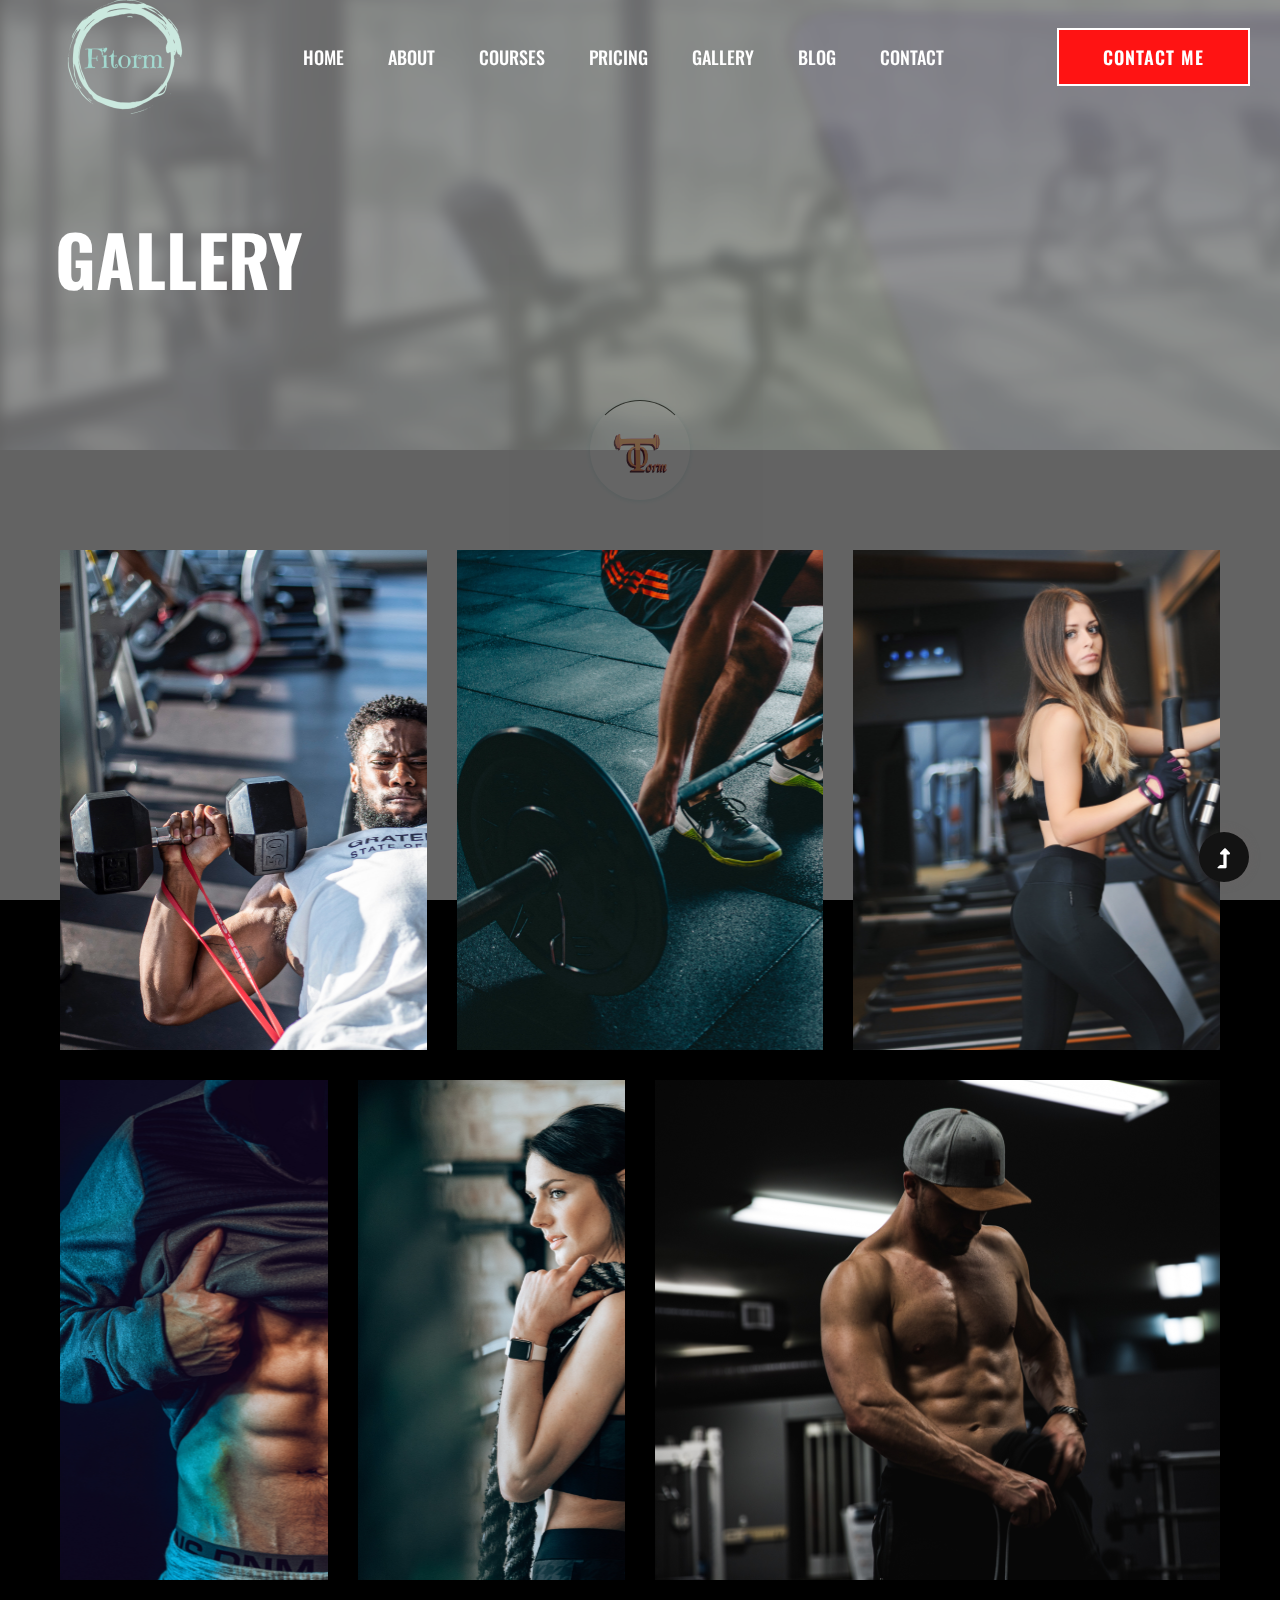
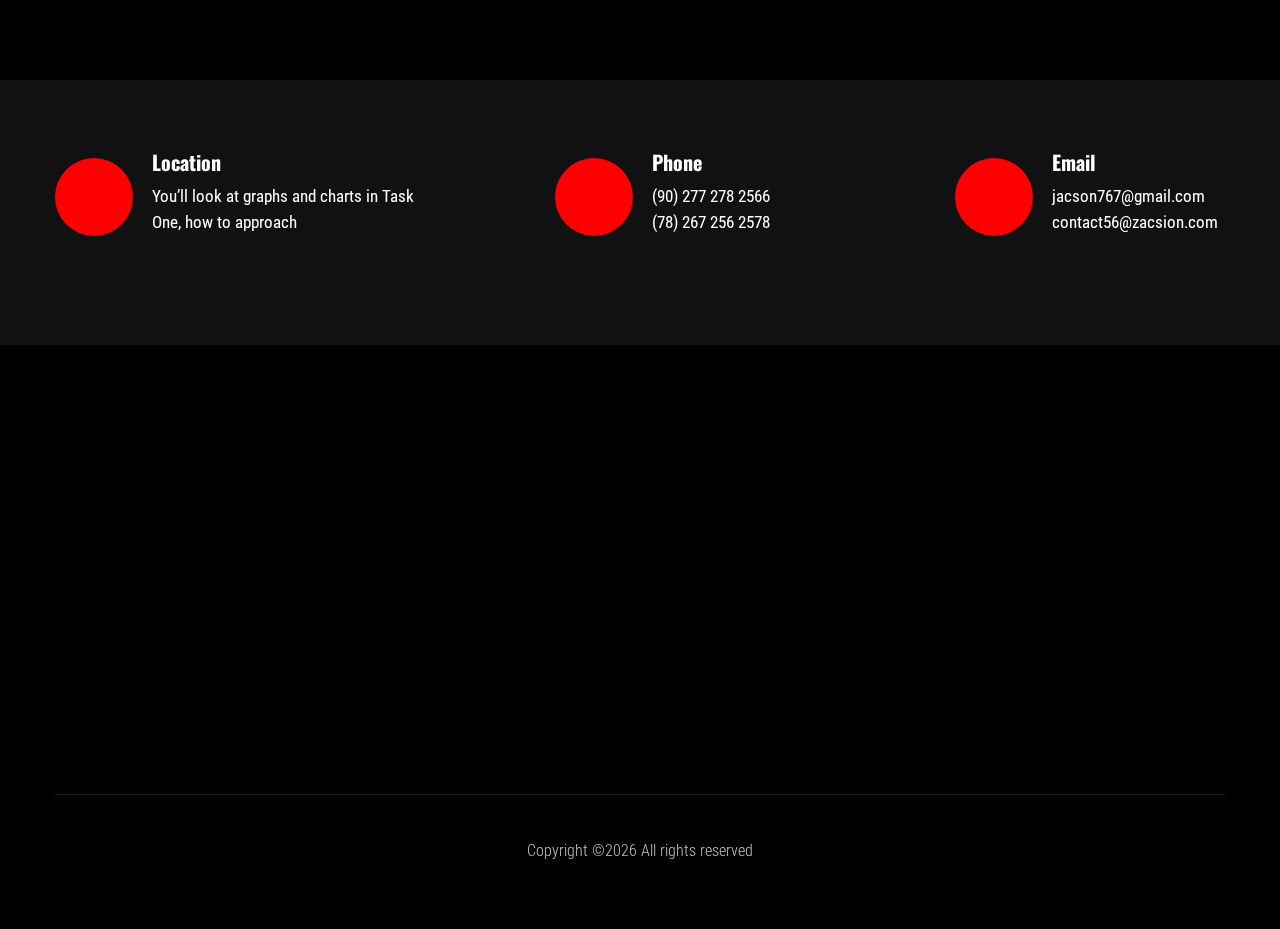
<file: gallery.html>
<!doctype html>
<html class="no-js" lang="zxx">
<head>
    <meta charset="utf-8">
    <meta http-equiv="x-ua-compatible" content="ie=edge">
    <title>All-in-One Fitness App | Template </title>
    <meta name="description" content="">
    <meta name="viewport" content="width=device-width, initial-scale=1">
    <link rel="manifest" href="site.webmanifest">
    <link rel="shortcut icon" type="image/x-icon" href="assets/img/favicon.ico">

    <!-- CSS here -->
    <link rel="stylesheet" href="assets/css/bootstrap.min.css">
    <link rel="stylesheet" href="assets/css/owl.carousel.min.css">
    <link rel="stylesheet" href="assets/css/slicknav.css">
    <link rel="stylesheet" href="assets/css/flaticon.css">
    <link rel="stylesheet" href="assets/css/gijgo.css">
    <link rel="stylesheet" href="assets/css/animate.min.css">
    <link rel="stylesheet" href="assets/css/animated-headline.css">
    <link rel="stylesheet" href="assets/css/magnific-popup.css">
    <link rel="stylesheet" href="assets/css/fontawesome-all.min.css">
    <link rel="stylesheet" href="assets/css/themify-icons.css">
    <link rel="stylesheet" href="assets/css/slick.css">
    <link rel="stylesheet" href="assets/css/nice-select.css">
    <link rel="stylesheet" href="assets/css/style.css">
</head>
<body class="black-bg">
    <!-- ? Preloader Start -->
    <div id="preloader-active">
        <div class="preloader d-flex align-items-center justify-content-center">
            <div class="preloader-inner position-relative">
                <div class="preloader-circle"></div>
                <div class="preloader-img pere-text">
                    <img src="assets/img/logo/loder.png" alt="">
                </div>
            </div>
        </div>
    </div>
    <!-- Preloader Start -->
    <header>
        <!-- Header Start -->
        <div class="header-area header-transparent">
            <div class="main-header header-sticky">
                <div class="container-fluid">
                    <div class="menu-wrapper d-flex align-items-center justify-content-between">
                        <!-- Logo -->
                        <div class="logo">
                            <a href="index.html"><img src="assets/img/logo/logo.png" alt=""></a>
                        </div>
                        <!-- Main-menu -->
                        <div class="main-menu f-right d-none d-lg-block">
                            <nav>
                                <ul id="navigation">
                                    <li><a href="index.html">Home</a></li>
                                    <li><a href="about.html">About</a></li>
                                    <li><a href="courses.html">Courses</a></li>
                                    <li><a href="pricing.html">Pricing</a></li>
                                    <li><a href="gallery.html">Gallery</a></li>
                                    <li><a href="blog.html">Blog</a>
                                        <ul class="submenu">
                                            <li><a href="blog.html">Blog</a></li>
                                            <li><a href="blog_details.html">Blog Details</a></li>
                                            <li><a href="elements.html">Elements</a></li>
                                        </ul>
                                    </li>
                                    <li><a href="download.html">Contact</a></li>
                                </ul>
                            </nav>
                        </div>          
                        <!-- Header-btn -->
                        <div class="header-btns d-none d-lg-block f-right">
                           <a href="download.html" class="btn">Contact me</a>
                       </div>
                       <!-- Mobile Menu -->
                       <div class="col-12">
                        <div class="mobile_menu d-block d-lg-none"></div>
                    </div>
                </div>
            </div>
        </div>
    </div>
    <!-- Header End -->
</header>
<main>
    <!--? Hero Start -->
    <div class="slider-area2">
        <div class="slider-height2 d-flex align-items-center">
            <div class="container">
                <div class="row">
                    <div class="col-xl-12">
                        <div class="hero-cap hero-cap2 pt-70">
                            <h2>Gallery</h2>
                        </div>
                    </div>
                </div>
            </div>
        </div>
    </div>
    <!-- Hero End -->
    <!--? Gallery Area Start -->
    <div class="gallery-area">
        <div class="container-fluid ">
            <div class="row">
                <div class="col-xl-4 col-lg-6 col-md-6 col-sm-6">
                    <div class="box snake mb-30">
                        <div class="gallery-img big-img" style="background-image: url(assets/img/gallery/gallery1.png);"></div>
                        <div class="overlay">
                            <div class="overlay-content">
                                <h3>Muscle gaining </h3>
                                <a href="gallery.html"><i class="ti-plus"></i></a>
                            </div>
                        </div>
                    </div>
                </div>
                <div class="col-xl-4 col-lg-6 col-md-6 col-sm-6">
                    <div class="box snake mb-30">
                        <div class="gallery-img big-img" style="background-image: url(assets/img/gallery/gallery2.png);"></div>
                        <div class="overlay">
                            <div class="overlay-content">
                                <h3>Muscle gaining </h3>
                                <a href="gallery.html"><i class="ti-plus"></i></a>
                            </div>
                        </div>
                    </div>
                </div>
                <div class="col-xl-4 col-lg-6 col-md-6 col-sm-6">
                    <div class="box snake mb-30">
                        <div class="gallery-img big-img" style="background-image: url(assets/img/gallery/gallery3.png);"></div>
                        <div class="overlay">
                            <div class="overlay-content">
                                <h3>Muscle gaining </h3>
                                <a href="gallery.html"><i class="ti-plus"></i></a>
                            </div>
                        </div>
                    </div>
                </div>
                <div class="col-xl-3 col-lg-6 col-md-6 col-sm-6">
                    <div class="box snake mb-30">
                        <div class="gallery-img big-img" style="background-image: url(assets/img/gallery/gallery4.png);"></div>
                        <div class="overlay">
                            <div class="overlay-content">
                                <h3>Muscle gaining </h3>
                                <a href="gallery.html"><i class="ti-plus"></i></a>
                            </div>
                        </div>
                    </div>
                </div>
                <div class="col-xl-3 col-lg-6 col-md-6 col-sm-6">
                    <div class="box snake mb-30">
                        <div class="gallery-img big-img" style="background-image: url(assets/img/gallery/gallery5.png);"></div>
                        <div class="overlay">
                            <div class="overlay-content">
                                <h3>Muscle gaining </h3>
                                <a href="gallery.html"><i class="ti-plus"></i></a>
                            </div>
                        </div>
                    </div>
                </div>
                <div class="col-xl-6 col-lg-6 col-md-6 col-sm-6">
                    <div class="box snake mb-30">
                        <div class="gallery-img big-img" style="background-image: url(assets/img/gallery/gallery6.png);"></div>
                        <div class="overlay">
                            <div class="overlay-content">
                                <h3>Muscle gaining </h3>
                                <a href="gallery.html"><i class="ti-plus"></i></a>
                            </div>
                        </div>
                    </div>
                </div>
            </div>
        </div>
    </div>
    <!-- Gallery Area End -->
    <!-- ? services-area -->
    <section class="services-area">
        <div class="container">
            <div class="row justify-content-between">
                <div class="col-xl-4 col-lg-4 col-md-6 col-sm-8">
                    <div class="single-services mb-40">
                        <div class="features-icon">
                            <img src="assets/img/icon/icon1.svg" alt="">
                        </div>
                        <div class="features-caption">
                            <h3>Location</h3>
                            <p>You’ll look at graphs and charts in Task One, how to approach </p>
                        </div>
                    </div>
                </div>
                <div class="col-xl-3 col-lg-4 col-md-6 col-sm-8">
                    <div class="single-services mb-40">
                        <div class="features-icon">
                            <img src="assets/img/icon/icon2.svg" alt="">
                        </div>
                        <div class="features-caption">
                            <h3>Phone</h3>
                            <p>(90) 277 278 2566</p>
                            <p>  (78) 267 256 2578</p>
                        </div>
                    </div>
                </div>
                <div class="col-xl-3 col-lg-4 col-md-6 col-sm-8">
                    <div class="single-services mb-40">
                        <div class="features-icon">
                            <img src="assets/img/icon/icon3.svg" alt="">
                        </div>
                        <div class="features-caption">
                            <h3>Email</h3>
                            <p>jacson767@gmail.com</p>
                            <p>contact56@zacsion.com</p>
                        </div>
                    </div>
                </div>
            </div>
        </div>
    </section>
</main>
<footer>
    <!--? Footer Start-->
    <div class="footer-area black-bg">
        <div class="container">
            <div class="footer-top footer-padding">
                <!-- Footer Menu -->
                <div class="row">
                    <div class="col-xl-12">
                        <div class="single-footer-caption mb-50 text-center">
                            <!-- logo -->
                            <div class="footer-logo wow fadeInUp" data-wow-duration="1s" data-wow-delay=".2s">
                                <a href="index.html"><img src="assets/img/logo/logo2_footer.png" alt=""></a>
                            </div>
                            <!-- Menu -->
                            <!-- Header Start -->
                            <div class="header-area main-header2 wow fadeInUp" data-wow-duration="2s" data-wow-delay=".4s">
                                <div class="main-header main-header2">
                                    <div class="menu-wrapper menu-wrapper2">
                                        <!-- Main-menu -->
                                        <div class="main-menu main-menu2 text-center">
                                            <nav>
                                                <ul>
                                                    <li><a href="index.html">Home</a></li>
                                                    <li><a href="about.html">About</a></li>
                                                    <li><a href="courses.html">Courses</a></li>
                                                    <li><a href="pricing.html">Pricing</a></li>
                                                    <li><a href="gallery.html">Gallery</a></li>
                                                    <li><a href="download.html">Contact</a></li>
                                                </ul>
                                            </nav>
                                        </div>   
                                    </div>
                                </div>
                            </div>
                            <!-- Header End -->
                            <!-- social -->
                            <div class="footer-social mt-30 wow fadeInUp" data-wow-duration="3s" data-wow-delay=".8s">
                                <a href="#"><i class="fab fa-twitter"></i></a>
                                <a href="https://bit.ly/sai4ull"><i class="fab fa-facebook-f"></i></a>
                                <a href="#"><i class="fab fa-pinterest-p"></i></a>
                            </div>
                        </div>
                    </div>
                </div>
            </div>
            <!-- Footer Bottom -->
            <div class="footer-bottom">
                <div class="row d-flex align-items-center">
                    <div class="col-lg-12">
                        <div class="footer-copy-right text-center">
                            <p><!-- Link back to Colorlib can't be removed. Template is licensed under CC BY 3.0. -->
                              Copyright &copy;<script>document.write(new Date().getFullYear());</script> All rights reserved
                              <!-- Link back to Colorlib can't be removed. Template is licensed under CC BY 3.0. --></p>
                          </div>
                      </div>
                  </div>
              </div>
          </div>
      </div>
      <!-- Footer End-->
  </footer>
  <!-- Scroll Up -->
  <div id="back-top" >
    <a title="Go to Top" href="#"> <i class="fas fa-level-up-alt"></i></a>
</div>

<!-- JS here -->

<script src="./assets/js/vendor/modernizr-3.5.0.min.js"></script>
<!-- Jquery, Popper, Bootstrap -->
<script src="./assets/js/vendor/jquery-1.12.4.min.js"></script>
<script src="./assets/js/popper.min.js"></script>
<script src="./assets/js/bootstrap.min.js"></script>
<!-- Jquery Mobile Menu -->
<script src="./assets/js/jquery.slicknav.min.js"></script>

<!-- Jquery Slick , Owl-Carousel Plugins -->
<script src="./assets/js/owl.carousel.min.js"></script>
<script src="./assets/js/slick.min.js"></script>
<!-- One Page, Animated-HeadLin -->
<script src="./assets/js/wow.min.js"></script>
<script src="./assets/js/animated.headline.js"></script>
<script src="./assets/js/jquery.magnific-popup.js"></script>

<!-- Date Picker -->
<script src="./assets/js/gijgo.min.js"></script>
<!-- Nice-select, sticky -->
<script src="./assets/js/jquery.nice-select.min.js"></script>
<script src="./assets/js/jquery.sticky.js"></script>

<!-- counter , waypoint,Hover Direction -->
<script src="./assets/js/jquery.counterup.min.js"></script>
<script src="./assets/js/waypoints.min.js"></script>
<script src="./assets/js/jquery.countdown.min.js"></script>
<script src="./assets/js/hover-direction-snake.min.js"></script>

<!-- contact js -->
<script src="./assets/js/contact.js"></script>
<script src="./assets/js/jquery.form.js"></script>
<script src="./assets/js/jquery.validate.min.js"></script>
<script src="./assets/js/mail-script.js"></script>
<script src="./assets/js/jquery.ajaxchimp.min.js"></script>

<!-- Jquery Plugins, main Jquery -->	
<script src="./assets/js/plugins.js"></script>
<script src="./assets/js/main.js"></script>

</body>
</html>
</file>
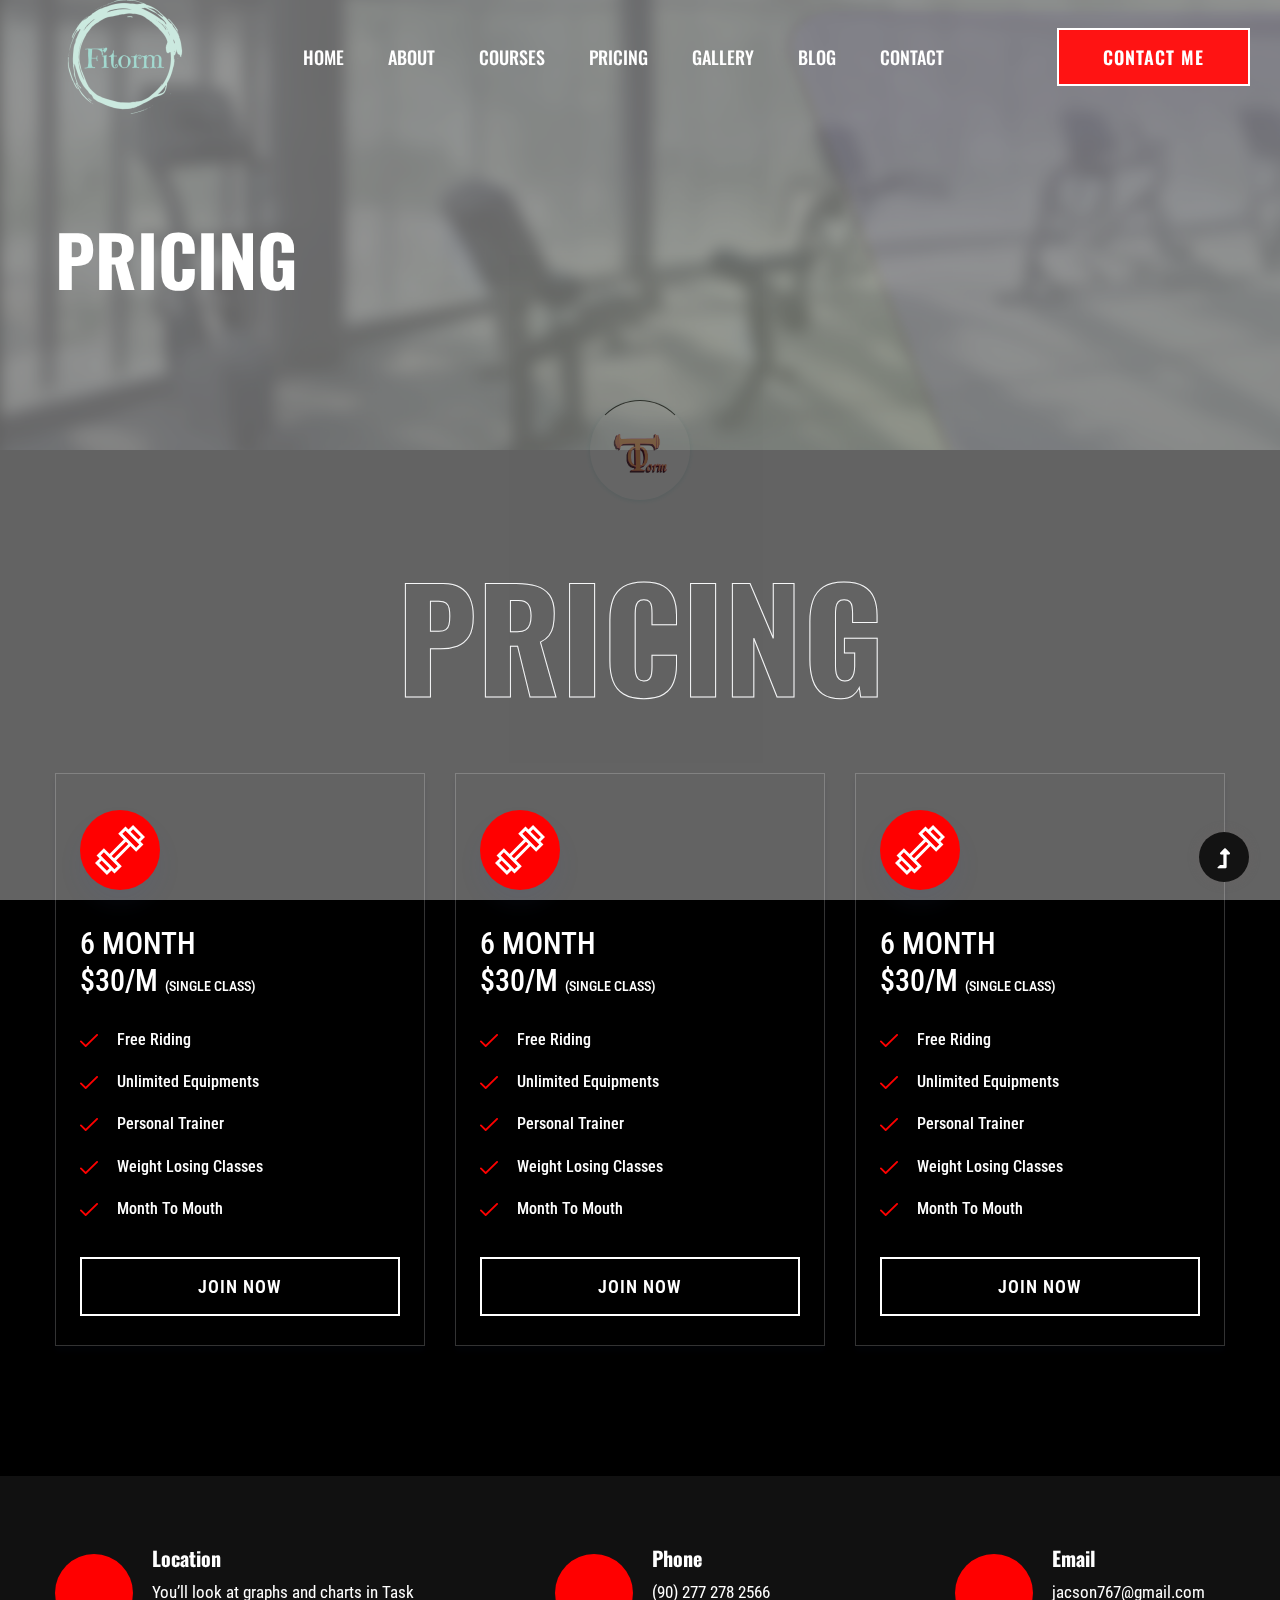
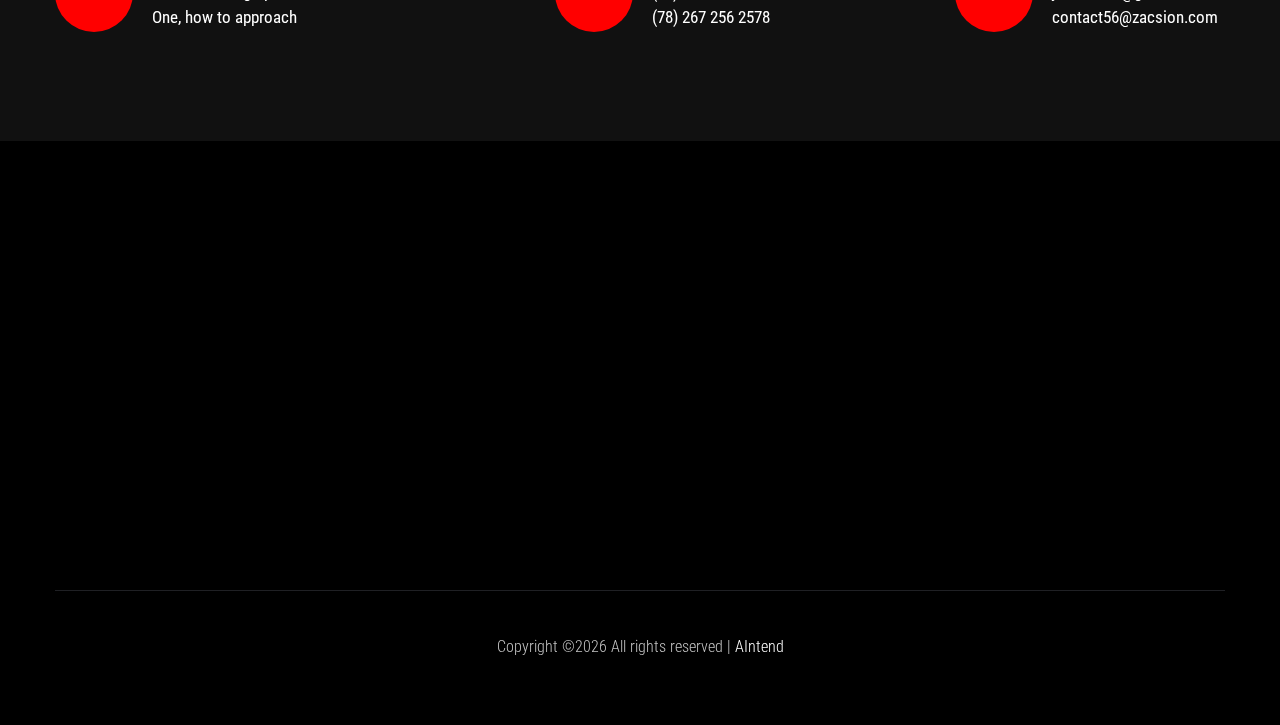
<file: pricing.html>
<!doctype html>
<html class="no-js" lang="zxx">
<head>
    <meta charset="utf-8">
    <meta http-equiv="x-ua-compatible" content="ie=edge">
    <title>All-in-One Fitness App | Template </title>
    <meta name="description" content="">
    <meta name="viewport" content="width=device-width, initial-scale=1">
    <link rel="manifest" href="site.webmanifest">
    <link rel="shortcut icon" type="image/x-icon" href="assets/img/favicon.ico">

    <!-- CSS here -->
    <link rel="stylesheet" href="assets/css/bootstrap.min.css">
    <link rel="stylesheet" href="assets/css/owl.carousel.min.css">
    <link rel="stylesheet" href="assets/css/slicknav.css">
    <link rel="stylesheet" href="assets/css/flaticon.css">
    <link rel="stylesheet" href="assets/css/gijgo.css">
    <link rel="stylesheet" href="assets/css/animate.min.css">
    <link rel="stylesheet" href="assets/css/animated-headline.css">
    <link rel="stylesheet" href="assets/css/magnific-popup.css">
    <link rel="stylesheet" href="assets/css/fontawesome-all.min.css">
    <link rel="stylesheet" href="assets/css/themify-icons.css">
    <link rel="stylesheet" href="assets/css/slick.css">
    <link rel="stylesheet" href="assets/css/nice-select.css">
    <link rel="stylesheet" href="assets/css/style.css">
</head>
<body class="black-bg">
    <!-- ? Preloader Start -->
    <div id="preloader-active">
        <div class="preloader d-flex align-items-center justify-content-center">
            <div class="preloader-inner position-relative">
                <div class="preloader-circle"></div>
                <div class="preloader-img pere-text">
                    <img src="assets/img/logo/loder.png" alt="">
                </div>
            </div>
        </div>
    </div>
    <!-- Preloader Start -->
    <header>
        <!-- Header Start -->
        <div class="header-area header-transparent">
            <div class="main-header header-sticky">
                <div class="container-fluid">
                    <div class="menu-wrapper d-flex align-items-center justify-content-between">
                        <!-- Logo -->
                        <div class="logo">
                            <a href="index.html"><img src="assets/img/logo/logo.png" alt=""></a>
                        </div>
                        <!-- Main-menu -->
                        <div class="main-menu f-right d-none d-lg-block">
                            <nav>
                                <ul id="navigation">
                                    <li><a href="index.html">Home</a></li>
                                    <li><a href="about.html">About</a></li>
                                    <li><a href="courses.html">Courses</a></li>
                                    <li><a href="pricing.html">Pricing</a></li>
                                    <li><a href="gallery.html">Gallery</a></li>
                                    <li><a href="blog.html">Blog</a>
                                        <ul class="submenu">
                                            <li><a href="blog.html">Blog</a></li>
                                            <li><a href="blog_details.html">Blog Details</a></li>
                                            <li><a href="elements.html">Elements</a></li>
                                        </ul>
                                    </li>
                                    <li><a href="download.html">Contact</a></li>
                                </ul>
                            </nav>
                        </div>          
                        <!-- Header-btn -->
                        <div class="header-btns d-none d-lg-block f-right">
                           <a href="download.html" class="btn">Contact me</a>
                       </div>
                       <!-- Mobile Menu -->
                       <div class="col-12">
                        <div class="mobile_menu d-block d-lg-none"></div>
                    </div>
                </div>
            </div>
        </div>
    </div>
    <!-- Header End -->
</header>
<main>
    <!--? Hero Start -->
    <div class="slider-area2">
        <div class="slider-height2 d-flex align-items-center">
            <div class="container">
                <div class="row">
                    <div class="col-xl-12">
                        <div class="hero-cap hero-cap2 pt-70">
                            <h2>Pricing</h2>
                        </div>
                    </div>
                </div>
            </div>
        </div>
    </div>
    <!-- Hero End -->
    <!-- Courses area start -->
    <section class="pricing-area section-padding30 fix">
        <div class="container">
            <div class="row">
                <div class="col-xl-12">
                    <div class="section-tittle text-center mb-55">
                        <h2>Pricing</h2>
                    </div>
                </div>
            </div>
            <div class="row">
                <div class="col-lg-4 col-md-6 col-sm-6">
                    <div class="properties mb-30">
                        <div class="properties__card">
                            <div class="about-icon">
                                <img src="assets/img/icon/price.svg" alt="">
                            </div>
                            <div class="properties__caption">
                                <span class="month">6 month</span>
                                <p class="mb-25">$30/m  <span>(Single class)</span></p>
                                <div class="single-features">
                                    <div class="features-icon">
                                        <img src="assets/img/icon/check.svg" alt="">
                                    </div>
                                    <div class="features-caption">
                                        <p>Free riding </p>
                                    </div>
                                </div>
                                <div class="single-features">
                                    <div class="features-icon">
                                        <img src="assets/img/icon/check.svg" alt="">
                                    </div>
                                    <div class="features-caption">
                                        <p>Unlimited equipments</p>
                                    </div>
                                </div>
                                <div class="single-features">
                                    <div class="features-icon">
                                        <img src="assets/img/icon/check.svg" alt="">
                                    </div>
                                    <div class="features-caption">
                                        <p>Personal trainer</p>
                                    </div>
                                </div>
                                <div class="single-features">
                                    <div class="features-icon">
                                        <img src="assets/img/icon/check.svg" alt="">
                                    </div>
                                    <div class="features-caption">
                                        <p>Weight losing classes</p>
                                    </div>
                                </div>
                                <div class="single-features mb-20">
                                    <div class="features-icon">
                                        <img src="assets/img/icon/check.svg" alt="">
                                    </div>
                                    <div class="features-caption">
                                        <p>Month to mouth</p>
                                    </div>
                                </div>
                                <a href="#" class="border-btn border-btn2">Join Now</a>
                            </div>
                        </div>
                    </div>
                </div>
                <div class="col-lg-4 col-md-6 col-sm-6">
                    <div class="properties mb-30">
                        <div class="properties__card">
                            <div class="about-icon">
                                <img src="assets/img/icon/price.svg" alt="">
                            </div>
                            <div class="properties__caption">
                                <span class="month">6 month</span>
                                <p class="mb-25">$30/m  <span>(Single class)</span></p>
                                <div class="single-features">
                                    <div class="features-icon">
                                        <img src="assets/img/icon/check.svg" alt="">
                                    </div>
                                    <div class="features-caption">
                                        <p>Free riding </p>
                                    </div>
                                </div>
                                <div class="single-features">
                                    <div class="features-icon">
                                        <img src="assets/img/icon/check.svg" alt="">
                                    </div>
                                    <div class="features-caption">
                                        <p>Unlimited equipments</p>
                                    </div>
                                </div>
                                <div class="single-features">
                                    <div class="features-icon">
                                        <img src="assets/img/icon/check.svg" alt="">
                                    </div>
                                    <div class="features-caption">
                                        <p>Personal trainer</p>
                                    </div>
                                </div>
                                <div class="single-features">
                                    <div class="features-icon">
                                        <img src="assets/img/icon/check.svg" alt="">
                                    </div>
                                    <div class="features-caption">
                                        <p>Weight losing classes</p>
                                    </div>
                                </div>
                                <div class="single-features mb-20">
                                    <div class="features-icon">
                                        <img src="assets/img/icon/check.svg" alt="">
                                    </div>
                                    <div class="features-caption">
                                        <p>Month to mouth</p>
                                    </div>
                                </div>
                                <a href="#" class="border-btn border-btn2">Join Now</a>
                            </div>
                        </div>
                    </div>
                </div>
                <div class="col-lg-4 col-md-6 col-sm-6">
                    <div class="properties mb-30">
                        <div class="properties__card">
                            <div class="about-icon">
                                <img src="assets/img/icon/price.svg" alt="">
                            </div>
                            <div class="properties__caption">
                                <span class="month">6 month</span>
                                <p class="mb-25">$30/m  <span>(Single class)</span></p>
                                <div class="single-features">
                                    <div class="features-icon">
                                        <img src="assets/img/icon/check.svg" alt="">
                                    </div>
                                    <div class="features-caption">
                                        <p>Free riding </p>
                                    </div>
                                </div>
                                <div class="single-features">
                                    <div class="features-icon">
                                        <img src="assets/img/icon/check.svg" alt="">
                                    </div>
                                    <div class="features-caption">
                                        <p>Unlimited equipments</p>
                                    </div>
                                </div>
                                <div class="single-features">
                                    <div class="features-icon">
                                        <img src="assets/img/icon/check.svg" alt="">
                                    </div>
                                    <div class="features-caption">
                                        <p>Personal trainer</p>
                                    </div>
                                </div>
                                <div class="single-features">
                                    <div class="features-icon">
                                        <img src="assets/img/icon/check.svg" alt="">
                                    </div>
                                    <div class="features-caption">
                                        <p>Weight losing classes</p>
                                    </div>
                                </div>
                                <div class="single-features mb-20">
                                    <div class="features-icon">
                                        <img src="assets/img/icon/check.svg" alt="">
                                    </div>
                                    <div class="features-caption">
                                        <p>Month to mouth</p>
                                    </div>
                                </div>
                                <a href="#" class="border-btn border-btn2">Join Now</a>
                            </div>
                        </div>
                    </div>
                </div>
            </div>
        </div>
    </section>
    <!-- Courses area End -->
    <!-- ? services-area -->
    <section class="services-area">
        <div class="container">
            <div class="row justify-content-between">
                <div class="col-xl-4 col-lg-4 col-md-6 col-sm-8">
                    <div class="single-services mb-40">
                        <div class="features-icon">
                            <img src="assets/img/icon/icon1.svg" alt="">
                        </div>
                        <div class="features-caption">
                            <h3>Location</h3>
                            <p>You’ll look at graphs and charts in Task One, how to approach </p>
                        </div>
                    </div>
                </div>
                <div class="col-xl-3 col-lg-4 col-md-6 col-sm-8">
                    <div class="single-services mb-40">
                        <div class="features-icon">
                            <img src="assets/img/icon/icon2.svg" alt="">
                        </div>
                        <div class="features-caption">
                            <h3>Phone</h3>
                            <p>(90) 277 278 2566</p>
                            <p>  (78) 267 256 2578</p>
                        </div>
                    </div>
                </div>
                <div class="col-xl-3 col-lg-4 col-md-6 col-sm-8">
                    <div class="single-services mb-40">
                        <div class="features-icon">
                            <img src="assets/img/icon/icon3.svg" alt="">
                        </div>
                        <div class="features-caption">
                            <h3>Email</h3>
                            <p>jacson767@gmail.com</p>
                            <p>contact56@zacsion.com</p>
                        </div>
                    </div>
                </div>
            </div>
        </div>
    </section>
</main>
<footer>
    <!--? Footer Start-->
    <div class="footer-area black-bg">
        <div class="container">
            <div class="footer-top footer-padding">
                <!-- Footer Menu -->
                <div class="row">
                    <div class="col-xl-12">
                        <div class="single-footer-caption mb-50 text-center">
                            <!-- logo -->
                            <div class="footer-logo wow fadeInUp" data-wow-duration="1s" data-wow-delay=".2s">
                                <a href="index.html"><img src="assets/img/logo/logo2_footer.png" alt=""></a>
                            </div>
                            <!-- Menu -->
                            <!-- Header Start -->
                            <div class="header-area main-header2 wow fadeInUp" data-wow-duration="2s" data-wow-delay=".4s">
                                <div class="main-header main-header2">
                                    <div class="menu-wrapper menu-wrapper2">
                                        <!-- Main-menu -->
                                        <div class="main-menu main-menu2 text-center">
                                            <nav>
                                                <ul>
                                                    <li><a href="index.html">Home</a></li>
                                                    <li><a href="about.html">About</a></li>
                                                    <li><a href="courses.html">Courses</a></li>
                                                    <li><a href="pricing.html">Pricing</a></li>
                                                    <li><a href="gallery.html">Gallery</a></li>
                                                    <li><a href="download.html">Contact</a></li>
                                                </ul>
                                            </nav>
                                        </div>   
                                    </div>
                                </div>
                            </div>
                            <!-- Header End -->
                            <!-- social -->
                            <div class="footer-social mt-30 wow fadeInUp" data-wow-duration="3s" data-wow-delay=".8s">
                                <a href="#"><i class="fab fa-twitter"></i></a>
                                <a href="https://bit.ly/sai4ull"><i class="fab fa-facebook-f"></i></a>
                                <a href="#"><i class="fab fa-pinterest-p"></i></a>
                            </div>
                        </div>
                    </div>
                </div>
            </div>
            <!-- Footer Bottom -->
            <div class="footer-bottom">
                <div class="row d-flex align-items-center">
                    <div class="col-lg-12">
                        <div class="footer-copy-right text-center">
                            <p><!-- Link back to Colorlib can't be removed. Template is licensed under CC BY 3.0. -->
                              Copyright &copy;<script>document.write(new Date().getFullYear());</script> All rights reserved | <a href="https://aintend.com" target="_blank">AIntend</a>
                              <!-- Link back to Colorlib can't be removed. Template is licensed under CC BY 3.0. --></p>
                          </div>
                      </div>
                  </div>
              </div>
          </div>
      </div>
      <!-- Footer End-->
  </footer>
  <!-- Scroll Up -->
  <div id="back-top" >
    <a title="Go to Top" href="#"> <i class="fas fa-level-up-alt"></i></a>
</div>

<!-- JS here -->

<script src="./assets/js/vendor/modernizr-3.5.0.min.js"></script>
<!-- Jquery, Popper, Bootstrap -->
<script src="./assets/js/vendor/jquery-1.12.4.min.js"></script>
<script src="./assets/js/popper.min.js"></script>
<script src="./assets/js/bootstrap.min.js"></script>
<!-- Jquery Mobile Menu -->
<script src="./assets/js/jquery.slicknav.min.js"></script>

<!-- Jquery Slick , Owl-Carousel Plugins -->
<script src="./assets/js/owl.carousel.min.js"></script>
<script src="./assets/js/slick.min.js"></script>
<!-- One Page, Animated-HeadLin -->
<script src="./assets/js/wow.min.js"></script>
<script src="./assets/js/animated.headline.js"></script>
<script src="./assets/js/jquery.magnific-popup.js"></script>

<!-- Date Picker -->
<script src="./assets/js/gijgo.min.js"></script>
<!-- Nice-select, sticky -->
<script src="./assets/js/jquery.nice-select.min.js"></script>
<script src="./assets/js/jquery.sticky.js"></script>

<!-- counter , waypoint,Hover Direction -->
<script src="./assets/js/jquery.counterup.min.js"></script>
<script src="./assets/js/waypoints.min.js"></script>
<script src="./assets/js/jquery.countdown.min.js"></script>
<script src="./assets/js/hover-direction-snake.min.js"></script>

<!-- contact js -->
<script src="./assets/js/contact.js"></script>
<script src="./assets/js/jquery.form.js"></script>
<script src="./assets/js/jquery.validate.min.js"></script>
<script src="./assets/js/mail-script.js"></script>
<script src="./assets/js/jquery.ajaxchimp.min.js"></script>

<!-- Jquery Plugins, main Jquery -->	
<script src="./assets/js/plugins.js"></script>
<script src="./assets/js/main.js"></script>

</body>
</html>
</file>
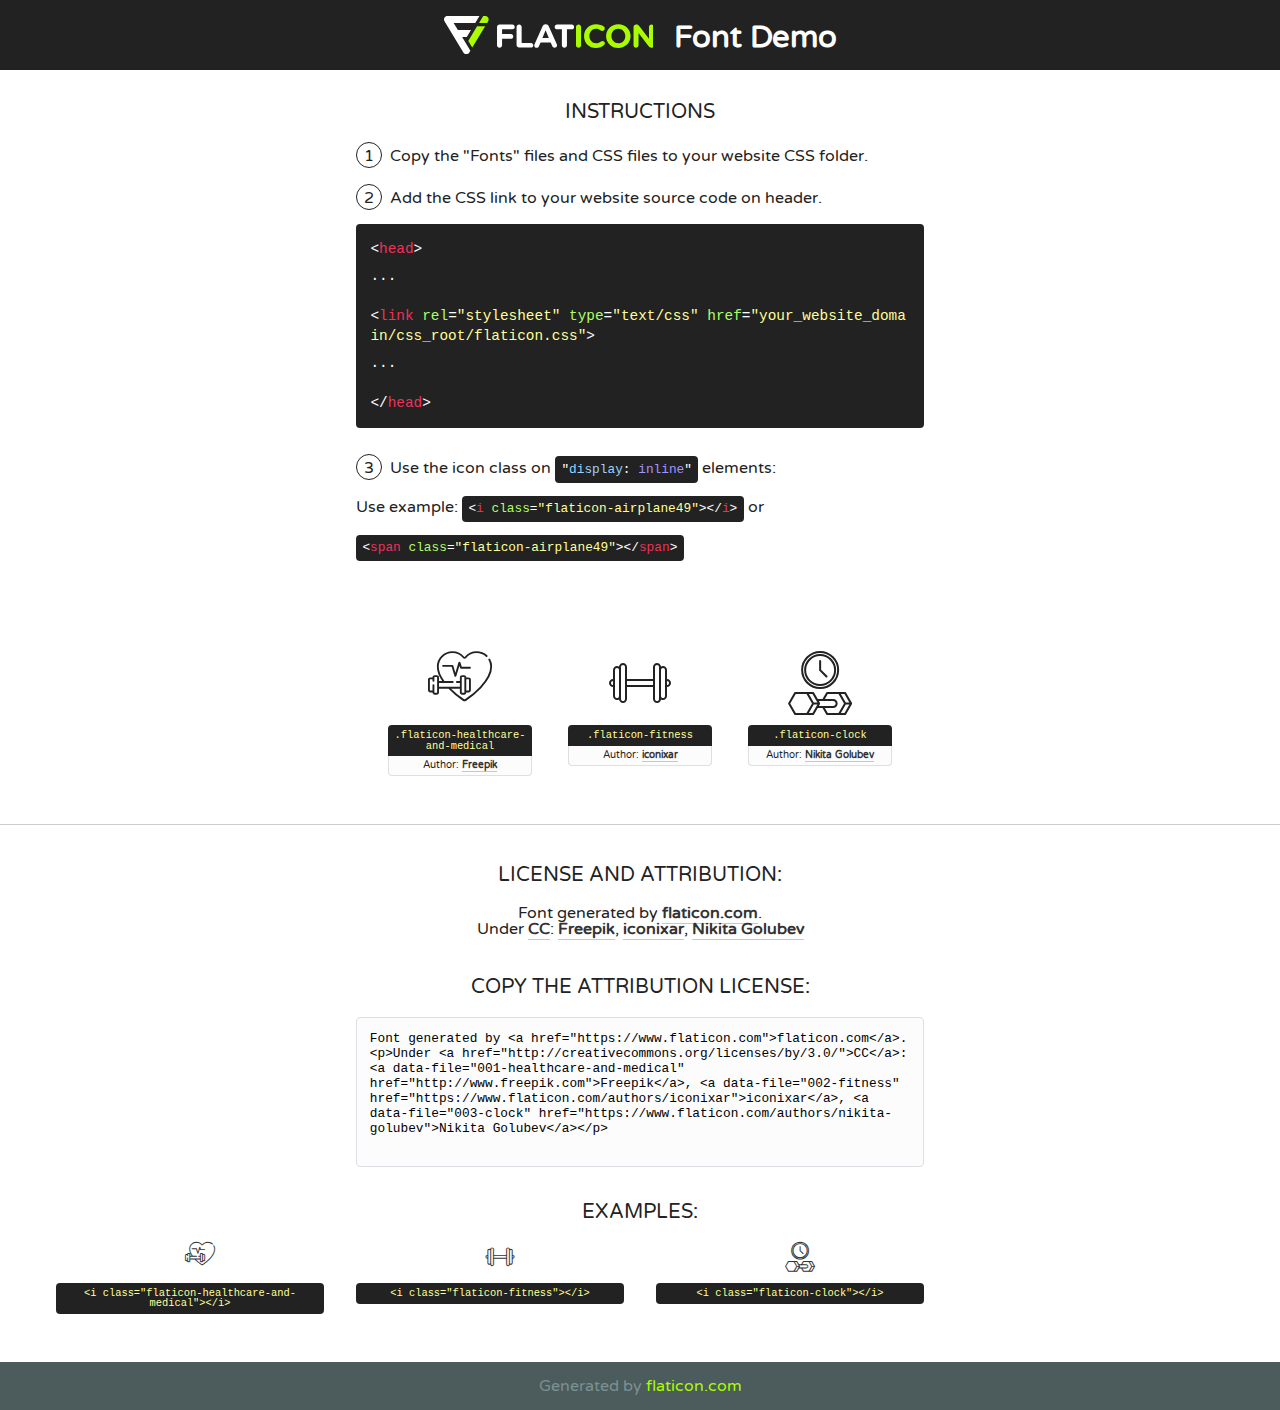
<file: assets/fonts/flaticon.html>
<!DOCTYPE html>
<!--
  Flaticon icon font: Flaticon
  Creation date: 13/05/2020 06:02
-->
<html>
<!DOCTYPE html>
<html>

<head>
    <title>Flaticon WebFont</title>
    <link href="http://fonts.googleapis.com/css?family=Varela+Round" rel="stylesheet" type="text/css" />
    <link rel="stylesheet" type="text/css" href="flaticon.css">
    <meta charset="UTF-8">
    <style>
    html, body, div, span, applet, object, iframe,
    h1, h2, h3, h4, h5, h6, p, blockquote, pre,
    a, abbr, acronym, address, big, cite, code,
    del, dfn, em, img, ins, kbd, q, s, samp,
    small, strike, strong, sub, sup, tt, var,
    b, u, i, center,
    dl, dt, dd, ol, ul, li,
    fieldset, form, label, legend,
    table, caption, tbody, tfoot, thead, tr, th, td,
    article, aside, canvas, details, embed, 
    figure, figcaption, footer, header, hgroup, 
    menu, nav, output, ruby, section, summary,
    time, mark, audio, video {
        margin: 0;
        padding: 0;
        border: 0;
        font-size: 100%;
        font: inherit;
        vertical-align: baseline;
    }
    /* HTML5 display-role reset for older browsers */
    article, aside, details, figcaption, figure, 
    footer, header, hgroup, menu, nav, section {
        display: block;
    }
    body {
        line-height: 1;
    }
    ol, ul {
        list-style: none;
    }
    blockquote, q {
        quotes: none;
    }
    blockquote:before, blockquote:after,
    q:before, q:after {
        content: '';
        content: none;
    }
    table {
        border-collapse: collapse;
        border-spacing: 0;
    }
    body {
        font-family: 'Varela Round', Helvetica, Arial, sans-serif;
        font-size: 16px;
        color: #222;
    }
    a {
        color: #333;
        border-bottom: 1px solid #a9fd00;
        font-weight: bold;
        text-decoration: none;
    }
    * {
        -moz-box-sizing: border-box;
        -webkit-box-sizing: border-box;
        box-sizing: border-box;
        margin: 0;
        padding: 0;
    }
    [class^="flaticon-"]:before, [class*=" flaticon-"]:before, [class^="flaticon-"]:after, [class*=" flaticon-"]:after {
        font-family: Flaticon;
        font-size: 30px;
        font-style: normal;
        margin-left: 20px;
        color: #333;
    }
    .wrapper {
        max-width: 600px;
        margin: auto;
        padding: 0 1em;
    }
    .title {
        font-size: 1.25em;
        text-align: center;
        margin-bottom: 1em;
        text-transform: uppercase;
    }
    header {
        text-align: center;
        background-color: #222;
        color: #fff;
        padding: 1em;
    }
    header .logo {
        width: 210px;
        height: 38px;
        display: inline-block;
        vertical-align: middle;
        margin-right: 1em;
        border: none;
    }
    header strong {
        font-size: 1.95em;
        font-weight: bold;
        vertical-align: middle;
        margin-top: 5px;
        display: inline-block;
    }
    .demo {
        margin: 2em auto;
        line-height: 1.25em;
    }
    .demo ul li {
        margin-bottom: 1em;
    }
    .demo ul li .num {
        color: #222;
        border-radius: 20px;
        display: inline-block;
        width: 26px;
        padding: 3px;
        height: 26px;
        text-align: center;
        margin-right: 0.5em;
        border: 1px solid #222;
    }
    .demo ul li code {
        background-color: #222;
        border-radius: 4px;
        padding: 0.25em 0.5em;
        display: inline-block;
        color: #fff;
        font-family: Consolas,Monaco,Lucida Console,Liberation Mono,DejaVu Sans Mono,Bitstream Vera Sans Mono,Courier New, monospace;
        font-weight: lighter;
        margin-top: 1em;
        font-size: 0.8em;
        word-break: break-all;
    }
    .demo ul li code.big {
        padding: 1em;
        font-size: 0.9em;
    }
    .demo ul li code .red {
        color: #EF3159;
    }
    .demo ul li code .green {
        color: #ACFF65;
    }
    .demo ul li code .yellow {
        color: #FFFF99;
    }
    .demo ul li code .blue {
        color: #99D3FF;
    }
    .demo ul li code .purple {
        color: #A295FF;
    }
    .demo ul li code .dots {
        margin-top: 0.5em;
        display: block;
    }
    #glyphs {
        border-bottom: 1px solid #ccc;
        padding: 2em 0;
        text-align: center;
    }
    .glyph {
        display: inline-block;
        width: 9em;
        margin: 1em;
        text-align: center;
        vertical-align: top;
        background: #FFF;
    }
    .glyph .glyph-icon {
        padding: 10px;
        display: block;
        font-family:"Flaticon";
        font-size: 64px;
        line-height: 1;
    }
    .glyph .glyph-icon:before {
        font-size: 64px;
        color: #222;
        margin-left: 0;
    }
    .class-name {
        font-size: 0.65em;
        background-color: #222;
        color: #fff;
        border-radius: 4px 4px 0 0;
        padding: 0.5em;
        color: #FFFF99;
        font-family: Consolas,Monaco,Lucida Console,Liberation Mono,DejaVu Sans Mono,Bitstream Vera Sans Mono,Courier New, monospace;
    }
    .author-name {
        font-size: 0.6em;
        background-color: #fcfcfd;
        border: 1px solid #DEDEE4;
        border-top: 0;
        border-radius: 0 0 4px 4px;
        padding: 0.5em;
    }
    .class-name:last-child {
        font-size: 10px;
        color:#888;
    }
    .class-name:last-child a {
        font-size: 10px;
        color:#555;
    }
    .class-name:last-child a:hover {
        color:#a9fd00;
    }
    .glyph > input {
        display: block;
        width: 100px;
        margin: 5px auto;
        text-align: center;
        font-size: 12px;
        cursor: text;
    }
    .glyph > input.icon-input {
        font-family:"Flaticon";
        font-size: 16px;
        margin-bottom: 10px;
    }
    .attribution .title {
        margin-top: 2em;
    }
    .attribution textarea {
        background-color: #fcfcfd;
        padding: 1em;
        border: none;
        box-shadow: none;
        border: 1px solid #DEDEE4;
        border-radius: 4px;
        resize: none;
        width: 100%;
        height: 150px;
        font-size: 0.8em;
        font-family: Consolas,Monaco,Lucida Console,Liberation Mono,DejaVu Sans Mono,Bitstream Vera Sans Mono,Courier New, monospace;
        -webkit-appearance: none;
    }
    .iconsuse {
        margin: 2em auto;
        text-align: center;
        max-width: 1200px;
    }
    .iconsuse:after {
        content: '';
        display: table;
        clear: both;
    }
    .iconsuse .image {
        float: left;
        width: 25%;
        padding: 0 1em;
    }
    .iconsuse .image p {
        margin-bottom: 1em;
    }
    .iconsuse .image span {
        display: block;
        font-size: 0.65em;
        background-color: #222;
        color: #fff;
        border-radius: 4px;
        padding: 0.5em;
        color: #FFFF99;
        margin-top: 1em;
        font-family: Consolas,Monaco,Lucida Console,Liberation Mono,DejaVu Sans Mono,Bitstream Vera Sans Mono,Courier New, monospace;
    }
    #footer {
        text-align: center;
        background-color: #4C5B5C;
        color: #7c9192;
        padding: 1em;
    }
    #footer a {
        border: none;
        color: #a9fd00;
        font-weight: normal;
    }
    @media (max-width: 960px) {
        .iconsuse .image {
            width: 50%;
        }
    }
    @media (max-width: 560px) {
        .iconsuse .image {
            width: 100%;
        }
    }
    </style>
</head>

<body class="characters-off">

    <header>
        <a href="https://www.flaticon.com" target="_blank" class="logo">
            <svg version="1.1" xmlns="http://www.w3.org/2000/svg" xmlns:xlink="http://www.w3.org/1999/xlink" xmlns:a="http://ns.adobe.com/AdobeSVGViewerExtensions/3.0/" viewBox="0 0 560.875 102.036" enable-background="new 0 0 560.875 102.036" xml:space="preserve">
                <defs>
                </defs>
                <g>
                    <g class="letters">
                        <path fill="#ffffff" d="M141.596,29.675c0-3.777,2.985-6.767,6.764-6.767h34.438c3.426,0,6.15,2.728,6.15,6.15
                        c0,3.43-2.724,6.149-6.15,6.149h-27.674v13.091h23.719c3.429,0,6.151,2.724,6.151,6.15c0,3.43-2.723,6.149-6.151,6.149h-23.719
                        v17.574c0,3.773-2.986,6.761-6.764,6.761c-3.779,0-6.764-2.989-6.764-6.761V29.675z"></path>
                        <path fill="#ffffff" d="M193.844,29.149c0-3.781,2.985-6.767,6.764-6.767c3.776,0,6.763,2.985,6.763,6.767v42.957h25.039
                        c3.426,0,6.149,2.726,6.149,6.153c0,3.425-2.723,6.15-6.149,6.15h-31.802c-3.779,0-6.764-2.986-6.764-6.768V29.149z"></path>
                        <path fill="#ffffff" d="M241.891,75.71l21.438-48.407c1.492-3.341,4.215-5.357,7.906-5.357h0.792
                        c3.686,0,6.323,2.017,7.815,5.357l21.439,48.407c0.436,0.967,0.701,1.845,0.701,2.723c0,3.602-2.809,6.501-6.414,6.501
                        c-3.161,0-5.269-1.845-6.499-4.655l-4.132-9.661h-27.059l-4.301,10.102c-1.144,2.631-3.426,4.214-6.237,4.214
                        c-3.517,0-6.24-2.81-6.24-6.325C241.1,77.64,241.451,76.677,241.891,75.71z M279.932,58.666l-8.521-20.297l-8.526,20.297H279.932
                        z"></path>
                        <path fill="#ffffff" d="M314.864,35.387H301.86c-3.429,0-6.239-2.813-6.239-6.238c0-3.429,2.811-6.24,6.239-6.24h39.533
                        c3.426,0,6.237,2.811,6.237,6.24c0,3.425-2.811,6.238-6.237,6.238h-13.001v42.785c0,3.773-2.99,6.761-6.764,6.761
                        c-3.779,0-6.764-2.989-6.764-6.761V35.387z"></path>
                        <path fill="#A9FD00" d="M352.615,29.149c0-3.781,2.985-6.767,6.767-6.767c3.774,0,6.761,2.985,6.761,6.767v49.024
                        c0,3.773-2.987,6.761-6.761,6.761c-3.781,0-6.767-2.989-6.767-6.761V29.149z"></path>
                        <path fill="#A9FD00" d="M374.132,53.836v-0.179c0-17.481,13.178-31.801,32.065-31.801c9.22,0,15.459,2.458,20.557,6.238
                        c1.402,1.054,2.637,2.985,2.637,5.357c0,3.692-2.985,6.59-6.681,6.59c-1.845,0-3.071-0.702-4.044-1.319
                        c-3.776-2.813-7.729-4.393-12.562-4.393c-10.364,0-17.831,8.611-17.831,19.154v0.173c0,10.542,7.291,19.329,17.831,19.329
                        c5.715,0,9.492-1.756,13.359-4.834c1.049-0.874,2.458-1.491,4.039-1.491c3.429,0,6.325,2.813,6.325,6.236
                        c0,2.106-1.056,3.78-2.282,4.834c-5.539,4.834-12.036,7.733-21.878,7.733C387.572,85.464,374.132,71.493,374.132,53.836z"></path>
                        <path fill="#A9FD00" d="M433.009,53.836v-0.179c0-17.481,13.79-31.801,32.766-31.801c18.981,0,32.592,14.143,32.592,31.628v0.173
                        c0,17.483-13.785,31.807-32.769,31.807C446.625,85.464,433.009,71.32,433.009,53.836z M484.224,53.836v-0.179
                        c0-10.539-7.725-19.326-18.626-19.326c-10.893,0-18.449,8.611-18.449,19.154v0.173c0,10.542,7.73,19.329,18.626,19.329
                        C476.676,72.986,484.224,64.378,484.224,53.836z"></path>
                        <path fill="#A9FD00" d="M506.233,29.321c0-3.774,2.99-6.763,6.767-6.763h1.401c3.252,0,5.183,1.583,7.029,3.953l26.093,34.265
                        V29.059c0-3.692,2.99-6.677,6.681-6.677c3.683,0,6.671,2.985,6.671,6.677v48.934c0,3.78-2.987,6.765-6.764,6.765h-0.436
                        c-3.257,0-5.188-1.581-7.034-3.953l-27.056-35.492v32.944c0,3.687-2.985,6.676-6.678,6.676c-3.683,0-6.673-2.989-6.673-6.676
                        V29.321z"></path>
                    </g>
                    <g class="insignia">
                        <path fill="#ffffff" d="M48.372,56.137h12.517l11.156-18.537H37.186L25.688,18.539h57.825L94.668,0H9.271
                        C5.925,0,2.842,1.801,1.198,4.716c-1.644,2.907-1.593,6.482,0.134,9.343l50.38,83.501c1.678,2.781,4.689,4.476,7.938,4.476
                        c3.246,0,6.257-1.695,7.935-4.476l2.898-4.804L48.372,56.137z"></path>
                        <g class="i">
                            <path fill="#A9FD00" d="M93.575,18.539h0.031v0.004l21.652,0.004l2.705-4.488c1.727-2.861,1.778-6.436,0.133-9.343
                            C116.454,1.801,113.371,0,110.026,0h-5.294L93.575,18.539z"></path>
                            <polygon fill="#A9FD00" points="88.291,27.356 64.725,66.486 75.519,84.404 109.942,27.356"></polygon>
                        </g>
                    </g>
                </g>
            </svg>
        </a>
        <strong>Font Demo</strong>
    </header>


    <section class="demo wrapper">

        <p class="title">Instructions</p>

        <ul>
            <li>
                <span class="num">1</span>Copy the "Fonts" files and CSS files to your website CSS folder.
            </li>
            <li>
                <span class="num">2</span>Add the CSS link to your website source code on header.
                <code class="big">
                    &lt;<span class="red">head</span>&gt;
                    <br/><span class="dots">...</span>
                    <br/>&lt;<span class="red">link</span> <span class="green">rel</span>=<span class="yellow">"stylesheet"</span> <span class="green">type</span>=<span class="yellow">"text/css"</span> <span class="green">href</span>=<span class="yellow">"your_website_domain/css_root/flaticon.css"</span>&gt;
                    <br/><span class="dots">...</span>
                    <br/>&lt;/<span class="red">head</span>&gt;
                </code>
            </li>

            <li>
                <p>
                    <span class="num">3</span>Use the icon class on <code>"<span class="blue">display</span>:<span class="purple"> inline</span>"</code> elements:
                    <br />
                    Use example: <code>&lt;<span class="red">i</span> <span class="green">class</span>=<span class="yellow">&quot;flaticon-airplane49&quot;</span>&gt;&lt;/<span class="red">i</span>&gt;</code> or <code>&lt;<span class="red">span</span> <span class="green">class</span>=<span class="yellow">&quot;flaticon-airplane49&quot;</span>&gt;&lt;/<span class="red">span</span>&gt;</code>
            </li>
        </ul>

    </section>




   <section id="glyphs">          
    
      
        <div class="glyph"><div class="glyph-icon flaticon-healthcare-and-medical"></div>
            <div class="class-name">.flaticon-healthcare-and-medical</div>
            <div class="author-name">Author: <a data-file="001-healthcare-and-medical" href="http://www.freepik.com">Freepik</a> </div> 
        </div>        
        
        <div class="glyph"><div class="glyph-icon flaticon-fitness"></div>
            <div class="class-name">.flaticon-fitness</div>
            <div class="author-name">Author: <a data-file="002-fitness" href="https://www.flaticon.com/authors/iconixar">iconixar</a> </div> 
        </div>        
        
        <div class="glyph"><div class="glyph-icon flaticon-clock"></div>
            <div class="class-name">.flaticon-clock</div>
            <div class="author-name">Author: <a data-file="003-clock" href="https://www.flaticon.com/authors/nikita-golubev">Nikita Golubev</a> </div> 
        </div>        
        

    </section>



    <section class="attribution wrapper"   style="text-align:center;">

      <div class="title">License and attribution:</div><div class="attrDiv">Font generated by <a href="https://www.flaticon.com">flaticon.com</a>. <div><p>Under <a href="http://creativecommons.org/licenses/by/3.0/">CC</a>: <a data-file="001-healthcare-and-medical" href="http://www.freepik.com">Freepik</a>, <a data-file="002-fitness" href="https://www.flaticon.com/authors/iconixar">iconixar</a>, <a data-file="003-clock" href="https://www.flaticon.com/authors/nikita-golubev">Nikita Golubev</a></p>  </div>
      </div>
      <div class="title">Copy the Attribution License:</div>

    <textarea onclick="this.focus();this.select();">Font generated by &lt;a href=&quot;https://www.flaticon.com&quot;&gt;flaticon.com&lt;/a&gt;. <p>Under <a href="http://creativecommons.org/licenses/by/3.0/">CC</a>: <a data-file="001-healthcare-and-medical" href="http://www.freepik.com">Freepik</a>, <a data-file="002-fitness" href="https://www.flaticon.com/authors/iconixar">iconixar</a>, <a data-file="003-clock" href="https://www.flaticon.com/authors/nikita-golubev">Nikita Golubev</a></p>  
     </textarea>

    </section>

    <section class="iconsuse">

          <div class="title">Examples:</div>            
             
            <div class="image">
                <p>
                    <i class="glyph-icon flaticon-healthcare-and-medical"></i> 
                    <span>&lt;i class=&quot;flaticon-healthcare-and-medical&quot;&gt;&lt;/i&gt;</span>
                </p>
            </div>
            
            <div class="image">
                <p>
                    <i class="glyph-icon flaticon-fitness"></i> 
                    <span>&lt;i class=&quot;flaticon-fitness&quot;&gt;&lt;/i&gt;</span>
                </p>
            </div>
            
            <div class="image">
                <p>
                    <i class="glyph-icon flaticon-clock"></i> 
                    <span>&lt;i class=&quot;flaticon-clock&quot;&gt;&lt;/i&gt;</span>
                </p>
            </div>
                       
        </div>
                            
    </section>

<div id="footer">
    <div>Generated by <a href="https://www.flaticon.com">flaticon.com</a>
    </div>
</div>



</body>
</html>
</file>
<file: assets/css/flaticon.css>
/*
  	Flaticon icon font: Flaticon
  	Creation date: 13/05/2020 06:02
  	*/

@font-face {
  font-family: "Flaticon";
  src: url("../fonts/Flaticon.eot");
  src: url("../fonts/Flaticon.eot?#iefix") format("embedded-opentype"),
       url("../fonts/Flaticon.woff2") format("woff2"),
       url("../fonts/Flaticon.woff") format("woff"),
       url("../fonts/Flaticon.ttf") format("truetype"),
       url("../fonts/Flaticon.svg#Flaticon") format("svg");
  font-weight: normal;
  font-style: normal;
}

@media screen and (-webkit-min-device-pixel-ratio:0) {
  @font-face {
    font-family: "Flaticon";
    src: url("../fonts/Flaticon.svg#Flaticon") format("svg");
  }
}

[class^="flaticon-"]:before, [class*=" flaticon-"]:before,
[class^="flaticon-"]:after, [class*=" flaticon-"]:after {   
  font-family: Flaticon;
font-style: normal;
}

.flaticon-healthcare-and-medical:before { content: "\f100"; }
.flaticon-fitness:before { content: "\f101"; }
.flaticon-clock:before { content: "\f102"; }
</file>
<file: assets/css/gijgo.css>
.gj-button {
    background-color: #f5f5f5;
    border: 1px solid #ddd;
    color: #000;
    border-radius: 3px;
    padding: 6px 10px;
    cursor: pointer;
}

.gj-unselectable {
    -webkit-touch-callout: none;
    -webkit-user-select: none;
    -khtml-user-select: none;
    -moz-user-select: none;
    -ms-user-select: none;
    user-select: none;
}

.gj-row {
    display: -webkit-box;
    display: -ms-flexbox;
    display: flex;
    -ms-flex-wrap: wrap;
    flex-wrap: wrap;
}

.gj-margin-left-5 {
    margin-left: 5px;
}

.gj-margin-left-10 {
    margin-left: 10px;
}

.gj-width-full {
    width: 100%;
}

.gj-cursor-pointer {
    cursor: pointer;
}

.gj-text-align-center {
    text-align: center;
}

.gj-font-size-16 {
    font-size: 16px;
}

.gj-hidden {
    display: none;
}

/** Material Design */
.gj-button-md {
    background: 0 0;
    border: none;
    border-radius: 2px;
    color: rgba(0, 0, 0, 0.87);
    position: relative;
    height: 36px;
    margin: 0;
    min-width: 64px;
    padding: 0 16px;
    display: inline-block;
    font-family: "Roboto","Helvetica","Arial",sans-serif;
    font-size: 1rem;
    font-weight: 500;
    text-transform: uppercase;
    letter-spacing: 0;
    overflow: hidden;
    will-change: box-shadow;
    transition: box-shadow .2s cubic-bezier(.4,0,1,1),background-color .2s cubic-bezier(.4,0,.2,1),color .2s cubic-bezier(.4,0,.2,1);
    outline: none;
    cursor: pointer;
    text-decoration: none;
    text-align: center;
    line-height: 36px;
    vertical-align: middle;
    overflow: hidden;
    -webkit-user-select: none;
    -moz-user-select: none;
    -ms-user-select: none;
    user-select: none;
}

.gj-button-md:hover {
    background-color: rgba(158,158,158,.2);
}

.gj-button-md:disabled {
    color: rgba(0,0,0,.26);
    background: 0 0;
}

.gj-button-md .material-icons,
.gj-button-md .gj-icon {
    vertical-align: middle;
    /*font-size: 1.3rem;
    margin-right: 4px;*/
}

.gj-button-md.gj-button-md-icon {
    width: 24px;
    height: 31px;
    min-width: 24px;
    padding: 0px;
    display: table;
}

.gj-button-md.gj-button-md-icon .material-icons,
.gj-button-md.gj-button-md-icon .gj-icon {
    display: table-cell;
    margin-right: 0px;
    width: 24px;
    height: 24px;
}

.gj-button-md.active {
    background-color: rgba(158,158,158,.4);
}

.gj-button-md-group {
    position: relative;
    display: inline-block;
    vertical-align: middle;
}
.gj-textbox-md {
	/* border: none; */
	/* border-bottom: 1px solid rgba(0,0,0,.42); */
	display: block;
	font-family: "Helvetica","Arial",sans-serif;
	font-size: 16px;
	line-height: 16px;
	/* padding: 4px 0px; */
	margin: 0;
	/* width: 100%; */
	background: 0 0;
	/* text-align: ; */
	color: rgba(0,0,0,.87);
	padding-left: 44px;
	border: 1px solid #dca73a;
	/* padding: 15px 15px; */
	/* text-align: center; */
	width: 177px;
	height: 55px;
	border-radius: 5px;
}
.gj-textbox-md:focus,
.gj-textbox-md:active {
    /* border-bottom: 2px solid rgba(0,0,0,.42); */
    outline: none;
}

.gj-textbox-md::placeholder {
    color: #8e8e8e;
}

.gj-textbox-md:-ms-input-placeholder {
    color: #8e8e8e;
}

.gj-textbox-md::-ms-input-placeholder {
    color: #8e8e8e;
}

.gj-md-spacer-24 {
    min-width: 24px;
    width: 24px;
    display: inline-block;
}

.gj-md-spacer-32 {
    min-width: 32px;
    width: 32px;
    display: inline-block;
}

.gj-modal {
    position: fixed;
    top: 0;
    right: 0;
    bottom: 0;
    left: 0;
    z-index: 1203;
    display: none;
    overflow: hidden;
    -webkit-overflow-scrolling: touch;
    outline: 0;
    background-color: rgba(0, 0, 0, 0.54118);
    transition: 200ms ease opacity;
    will-change: opacity;
}

/* List */
ul.gj-list li [data-role="wrapper"] {
    display: table;
    width: 100%;
}

ul.gj-list li [data-role="checkbox"] {
    display: table-cell;
    vertical-align:middle;
    text-align:center;
}

ul.gj-list li [data-role="image"] {
    display: table-cell;
    vertical-align:middle;
    text-align:center;
}

ul.gj-list li [data-role="display"] {
    display: table-cell;
    vertical-align:middle;
    cursor: pointer;
}

ul.gj-list li [data-role="display"]:empty:before {
  content: "\200b"; /* unicode zero width space character */
}

/* List - Bootstrap */
ul.gj-list-bootstrap {
    padding-left: 0px;
    margin-bottom: 0px;
}

ul.gj-list-bootstrap li {
    padding: 0px;
}

ul.gj-list-bootstrap li [data-role="wrapper"] {
    padding: 0px 10px;
}

ul.gj-list-bootstrap li [data-role="checkbox"] {
    width: 24px;
    padding: 3px;
}

ul.gj-list-bootstrap li [data-role="image"] {
    width: 24px;
    height: 24px;
}

ul.gj-list-bootstrap li [data-role="display"] {
    padding: 8px 0px 8px 4px;
}

.list-group-item.active ul li, .list-group-item.active:focus ul li, .list-group-item.active:hover ul li {
    text-shadow: none;
    color:initial;
}

/* List - Material Design */
ul.gj-list-md {
    padding: 0px;
    list-style: none;
    list-style-type: none;
    line-height: 24px;
    letter-spacing: 0;
    color: #616161; /* Gray 700 */
}

ul.gj-list-md li {
    display: list-item;
    list-style-type: none;
    padding: 0px;
    min-height: unset;
    box-sizing: border-box;
    align-items: center;
    cursor: default;
    overflow: hidden;

    font-family: "Roboto","Helvetica","Arial",sans-serif;
    font-size: 16px;
    font-weight: 400;
    letter-spacing: .04em;
    line-height: 1;
    
    -webkit-flex-direction: row;
    -ms-flex-direction: row;
    flex-direction: row;
    -webkit-flex-wrap: nowrap;
    -ms-flex-wrap: nowrap;
    flex-wrap: nowrap;
}

ul.gj-list-md li [data-role="checkbox"] {
    height: 24px;
    width: 24px;
}

ul.gj-list-md li [data-role="image"] {
    height: 24px;
    width: 24px;
}

ul.gj-list-md li [data-role="display"] {
    padding: 8px 0px 8px 5px;
    order: 0;
    flex-grow: 2;
    text-decoration: none;
    box-sizing: border-box;
    align-items: center;
    text-align: left;
    color: rgba(0,0,0,.87);
}

ul.gj-list-md li.disabled>[data-role="wrapper"]>[data-role="display"] {
    color: #9E9E9E; /* Gray 500 */
}

.gj-list-md-active {
    background: #e0e0e0;
    color: #3f51b5;
}


/* Picker */
.gj-picker {
    position: absolute;
    z-index: 1203;
    background-color: #fff;
}

.gj-picker .selected {
    color: #fff;
}

/* Material Design */
.gj-picker-md {
    font-family: "Roboto","Helvetica","Arial",sans-serif;
    font-size: 16px;
    font-weight: 400;
    letter-spacing: .04em;
    line-height: 1;
    color: rgba(0,0,0,.87);
    border: 1px solid #E0E0E0;
}

.gj-modal .gj-picker-md {
    border: 0px;
}

.gj-picker-md [role="header"] {
    color: rgba(255, 255, 255, 0.54);
    display: flex;
    background: #2196f3;
    align-items: baseline;
    user-select: none;
    justify-content: center;
}

.gj-picker-md [role="footer"] {
    float: right;
    padding: 10px;
}

.gj-picker-md [role="footer"] button.gj-button-md {
    color: #2196f3;
    font-weight: bold;
    font-size: 13px;
}

/* Bootstrap */
.gj-picker-bootstrap {
    border-radius: 4px;
    border: 1px solid #E0E0E0;
}

.gj-picker-bootstrap .selected {
    color: #888;
}

.gj-picker-bootstrap [role="header"] {
    background: #eee;
    color: #AAA;
}
@font-face {
    font-family: 'gijgo-material';
    src: url('../fonts/gijgo-material.eot?235541');
    src: url('../fonts/gijgo-material.eot?235541#iefix') format('embedded-opentype'), url('../fonts/gijgo-material.ttf?235541') format('truetype'), url('../fonts/gijgo-material.woff?235541') format('woff'), url('../fonts/gijgo-material.svg?235541#gijgo-material') format('svg');
    font-weight: normal;
    font-style: normal;
}

.gj-icon {
    /* use !important to prevent issues with browser extensions that change fonts */
    font-family: 'gijgo-material' !important;
    font-size: 24px;
    speak: none;
    font-style: normal;
    font-weight: normal;
    font-variant: normal;
    text-transform: none;
    line-height: 1;
    /* Enable Ligatures ================ */
    letter-spacing: 0;
    -webkit-font-feature-settings: "liga";
    -moz-font-feature-settings: "liga=1";
    -moz-font-feature-settings: "liga";
    -ms-font-feature-settings: "liga" 1;
    font-feature-settings: "liga";
    -webkit-font-variant-ligatures: discretionary-ligatures;
    font-variant-ligatures: discretionary-ligatures;
    /* Better Font Rendering =========== */
    -webkit-font-smoothing: antialiased;
    -moz-osx-font-smoothing: grayscale;
}

.gj-icon.undo:before {
    content: "\e900";
}

.gj-icon.vertical-align-top:before {
    content: "\e901";
}

.gj-icon.vertical-align-center:before {
    content: "\e902";
}

.gj-icon.vertical-align-bottom:before {
    content: "\e903";
}

.gj-icon.arrow-dropup:before {
    content: "\e904";
}

.gj-icon.clock:before {
    content: "\e905";
}

.gj-icon.refresh:before {
    content: "\e906";
}

.gj-icon.last-page:before {
    content: "\e907";
}

.gj-icon.first-page:before {
    content: "\e908";
}

.gj-icon.cancel:before {
    content: "\e909";
}

.gj-icon.clear:before {
    content: "\e90a";
}

.gj-icon.check-circle:before {
    content: "\e90b";
}

.gj-icon.delete:before {
    content: "\e90c";
}

.gj-icon.arrow-upward:before {
    content: "\e90d";
}

.gj-icon.arrow-forward:before {
    content: "\e90e";
}

.gj-icon.arrow-downward:before {
    content: "\e90f";
}

.gj-icon.arrow-back:before {
    content: "\e910";
}

.gj-icon.list-numbered:before {
    content: "\e911";
}

.gj-icon.list-bulleted:before {
    content: "\e912";
}

.gj-icon.indent-increase:before {
    content: "\e913";
}

.gj-icon.indent-decrease:before {
    content: "\e914";
}

.gj-icon.redo:before {
    content: "\e915";
}

.gj-icon.align-right:before {
    content: "\e916";
}

.gj-icon.align-left:before {
    content: "\e917";
}

.gj-icon.align-justify:before {
    content: "\e918";
}

.gj-icon.align-center:before {
    content: "\e919";
}

.gj-icon.strikethrough:before {
    content: "\e91a";
}

.gj-icon.italic:before {
    content: "\e91b";
}

.gj-icon.underlined:before {
    content: "\e91c";
}

.gj-icon.bold:before {
    content: "\e91d";
}

.gj-icon.arrow-dropdown:before {
    content: "\e91e";
}

.gj-icon.done:before {
    content: "\e91f";
}

.gj-icon.pencil:before {
    content: "\e920";
}

.gj-icon.minus:before {
    content: "\e921";
}

.gj-icon.plus:before {
    content: "\e922";
}

.gj-icon.chevron-up:before {
    content: "\e923";
}

.gj-icon.chevron-right:before {
    content: "\e924";
}

.gj-icon.chevron-down:before {
    content: "\e925";
}

.gj-icon.chevron-left:before {
    content: "\e926";
}

.gj-icon.event:before {
    content: "\e927";
}
.gj-draggable {
    cursor: move;
}
.gj-resizable-handle {
    position: absolute;
    font-size: 0.1px;
    display: block;
    -ms-touch-action: none;
    touch-action: none;
    z-index: 1203;
}

.gj-resizable-n {
    cursor: n-resize;
    height: 7px;
    width: 100%;
    top: -5px;
    left: 0;
}
.gj-resizable-e {
    cursor: e-resize;
    width: 7px;
    right: -5px;
    top: 0;
    height: 100%;
}
.gj-resizable-s {
    cursor: s-resize;
    height: 7px;
    width: 100%;
    bottom: -5px;
    left: 0;
}
.gj-resizable-w {
	cursor: w-resize;
	width: 7px;
	left: -5px;
	top: 0;
	height: 100%;
}
.gj-resizable-se {
	cursor: se-resize;
	width: 12px;
	height: 12px;
	right: 1px;
	bottom: 1px;
}
.gj-resizable-sw {
	cursor: sw-resize;
	width: 9px;
	height: 9px;
	left: -5px;
	bottom: -5px;
}
.gj-resizable-nw {
	cursor: nw-resize;
	width: 9px;
	height: 9px;
	left: -5px;
	top: -5px;
}
.gj-resizable-ne {
	cursor: ne-resize;
	width: 9px;
	height: 9px;
	right: -5px;
	top: -5px;
}

.gj-dialog-footer {
    position: absolute;
    bottom: 0px;
    width: 100%;
    margin-top: 0px;
}

.gj-dialog-scrollable [data-role="body"] {
    overflow-x: hidden;
    overflow-y: scroll;
}

/** Bootstrap 3 **/
.gj-dialog-bootstrap {
    overflow: hidden;
    z-index: 1202;
}

.gj-dialog-bootstrap [data-role="title"] {
    display: inline;
}
.gj-dialog-bootstrap [data-role="close"] {
    line-height: 1.42857143;
}

/** Bootstrap 4 **/
.gj-dialog-bootstrap4 {
    overflow: hidden;
    z-index: 1202;
}

.gj-dialog-bootstrap4 [data-role="title"] {
    display: inline;
}
.gj-dialog-bootstrap4 [data-role="close"] {
    line-height: 1.5;
}

/** Material Design **/
.gj-dialog-md {
    background-color: #FFF;
    overflow: hidden;
    border: none;
    box-shadow: 0 11px 15px -7px rgba(0,0,0,.2), 0 24px 38px 3px rgba(0,0,0,.14), 0 9px 46px 8px rgba(0,0,0,.12);
    box-sizing: border-box;
    position: relative;
    display: -webkit-box;
    display: -webkit-flex;
    display: -ms-flexbox;
    display: flex;
    -webkit-box-orient: vertical;
    -webkit-box-direction: normal;
    -webkit-flex-direction: column;
    -ms-flex-direction: column;
    flex-direction: column;
    -webkit-background-clip: padding-box;
    background-clip: padding-box;
    outline: 0;
    z-index: 1202;
}

.gj-dialog-md-header {
    padding: 24px 24px 0px 24px;
    font-family: "Roboto","Helvetica","Arial",sans-serif;
}

.gj-dialog-md-title {
    margin: 0;
    font-weight: 400;
    display: inline;
    line-height: 28px;
    font-size: 20px;
}

.gj-dialog-md-close {
    -webkit-appearance: none;
    padding: 0;
    cursor: pointer;
    background: 0 0;
    border: 0;
    float: right;
    line-height: 28px;
    font-size: 28px;
}

.gj-dialog-md-body {
    padding: 20px 24px 24px 24px;
    color: rgba(0,0,0,.54);
    font-family: "Helvetica","Arial",sans-serif;
    font-size: 14px;
    font-weight: 400;
    line-height: 20px;
}

.gj-dialog-md-footer {
    padding: 8px 8px 8px 24px;
    display: -webkit-flex;
    display: -ms-flexbox;
    display: flex;
    -webkit-flex-direction: row-reverse;
    -ms-flex-direction: row-reverse;
    flex-direction: row-reverse;
    -webkit-flex-wrap: wrap;
    -ms-flex-wrap: wrap;
    flex-wrap: wrap;

    box-sizing: border-box;
}

.gj-dialog-md-footer>*:first-child {
    margin-right: 0;
}

.gj-dialog-md-footer>* {
    margin-right: 8px;
    height: 36px;
}
DIV.gj-grid-wrapper {
    margin: auto;
    position: relative;
    clear:both;
    z-index: 1;
}

TABLE.gj-grid {
    margin: auto;    
    border-collapse: collapse;
    width: 100%;
    table-layout: fixed;
}

TABLE.gj-grid THEAD TH [data-role="selectAll"] {
    margin: auto;
}

TABLE.gj-grid THEAD TH [data-role="title"] {
    display: inline-block;
}

TABLE.gj-grid THEAD TH [data-role="sorticon"] {
    display: inline-block;
}

TABLE.gj-grid THEAD TH {
    overflow: hidden;
    text-overflow: ellipsis;
}

TABLE.gj-grid.autogrow-header-row THEAD TH {
    overflow: auto;
    text-overflow: initial;
    white-space: pre-wrap;
    -ms-word-break: break-word;
    word-break: break-word;
}

TABLE.gj-grid > tbody > tr > td {
    overflow: hidden;
    position: relative;
}

table.gj-grid tbody div[data-role="display"] {
    vertical-align: middle;
    text-indent: 0;
    white-space: pre-wrap;
    -ms-word-break: break-word;
    word-break: break-word;
}

table.gj-grid.fixed-body-rows tbody div[data-role="display"] {
    overflow: hidden;
    text-overflow: ellipsis;
    white-space: nowrap;
    -ms-word-break: initial;
    word-break: initial;
}

table.gj-grid tfoot DIV[data-role="display"] {
    vertical-align: middle;
    text-indent: 0;
    display: flex;
}

TABLE.gj-grid .fa {
    padding: 2px;
}

TABLE.gj-grid > tbody > tr > td > div {
    padding: 2px;
    overflow: hidden;
}

DIV.gj-grid-wrapper DIV.gj-grid-loading-cover
{
    background: #BBBBBB;
    opacity: 0.5;
    position: absolute;
    vertical-align: middle;
}

DIV.gj-grid-wrapper DIV.gj-grid-loading-text
{
    position: absolute;
    font-weight: bold;
}

/* Bootstrap Theme */
table.gj-grid-bootstrap thead th {
    background-color: #f5f5f5;
    vertical-align:middle;
}

table.gj-grid-bootstrap thead th [data-role="sorticon"] {
    margin-left: 5px;
}

table.gj-grid-bootstrap thead th [data-role="sorticon"] i.gj-icon,
table.gj-grid-bootstrap thead th [data-role="sorticon"] i.material-icons {
    position: absolute;
    font-size: 20px;
    top: 15px;
}

table.gj-grid-bootstrap tbody tr td div[data-role="display"] {
    padding: 0px;
}

.gj-grid-bootstrap-4 .gj-checkbox-bootstrap {
    display: inline-block;
    padding-top: 2px;
}

.gj-grid-bootstrap-4 tbody tr.active {
    background-color: rgba(0,0,0,.075);
}

/* Material Design Theme */
.gj-grid-md {
    position: relative;
    border: 1px solid #e0e0e0;
    border-collapse: collapse;
    white-space: nowrap;
    font-size: 13px;
    font-family: "Roboto","Helvetica","Arial",sans-serif;
    background-color: #fff;
}

.gj-grid-md td:first-of-type, .gj-grid-md th:first-of-type {
    padding-left: 24px;
}

.gj-grid-md th {
    position: relative;
    vertical-align: bottom;
    font-weight: 700;
    line-height: 31px;
    letter-spacing: 0;
    height: 56px;
    font-size: 12px;
    color: rgba(0,0,0,.54);
    padding-bottom: 8px;
    box-sizing: border-box;
    padding: 12px 18px;
    text-align: right;
}

.gj-grid-md td {
    position: relative;
    height: 48px;
    border-top: 1px solid #e0e0e0;
    border-bottom: 1px solid #e0e0e0;
    padding: 12px 18px;
    box-sizing: border-box;
    text-align: left;
    color: rgba(0,0,0,.87);
}

.gj-grid-md tbody tr {
    position: relative;
    height: 48px;
    transition-duration: .28s;
    transition-timing-function: cubic-bezier(.4,0,.2,1);
    transition-property: background-color;
}

.gj-grid-md tbody tr:hover {
    background-color: #EEEEEE; /* Gray 200 */
}

.gj-grid-md tbody tr.gj-grid-md-select {
    background-color: #F5F5F5; /* Grey 100 */
}


table.gj-grid-md thead th [data-role="sorticon"] {
    margin-left: 5px;
}

table.gj-grid-md thead th [data-role="sorticon"] i.gj-icon,
table.gj-grid-md thead th [data-role="sorticon"] i.material-icons {
    position: absolute;
    font-size: 16px;
    top: 19px;
}

table.gj-grid-md thead th.gj-grid-select-all {
    padding-bottom: 3px;
}
/* Hide all prioritized columns by default */
@media only all {
	th.display-1120,
	td.display-1120,
	th.display-960,
	td.display-960,
	th.display-800,
	td.display-800,
	th.display-640,
	td.display-640,
	th.display-480,
	td.display-480,
	th.display-320,
	td.display-320 {
		display: none;
	}
}

/* Show at 320px (20em x 16px) */
@media screen and (min-width: 20em) {
	TABLE.gj-grid-bootstrap th.display-320,
	TABLE.gj-grid-bootstrap td.display-320 {
		display: table-cell;
	}
}
/* Show at 480px (30em x 16px) */
@media screen and (min-width: 30em) {
	TABLE.gj-grid-bootstrap th.display-480,
	TABLE.gj-grid-bootstrap td.display-480 {
		display: table-cell;
	}
}
/* Show at 640px (40em x 16px) */
@media screen and (min-width: 40em) {
	TABLE.gj-grid-bootstrap th.display-640,
	TABLE.gj-grid-bootstrap td.display-640 {
		display: table-cell;
	}
}
/* Show at 800px (50em x 16px) */
@media screen and (min-width: 50em) {
	TABLE.gj-grid-bootstrap th.display-800,
	TABLE.gj-grid-bootstrap td.display-800 {
		display: table-cell;
	}
}
/* Show at 960px (60em x 16px) */
@media screen and (min-width: 60em) {
	TABLE.gj-grid-bootstrap th.display-960,
	TABLE.gj-grid-bootstrap td.display-960 {
		display: table-cell;
	}
}
/* Show at 1,120px (70em x 16px) */
@media screen and (min-width: 70em) {
	TABLE.gj-grid-bootstrap th.display-1120,
	TABLE.gj-grid-bootstrap td.display-1120 {
		display: table-cell;
	}
}

/* Material Design Theme */
.gj-grid-md tfoot tr th {
    padding-right: 14px;
}

.gj-grid-md tfoot tr[data-role="pager"] .gj-grid-mdl-pager-label {
    padding-left: 5px;
    padding-right: 5px;
}

.gj-grid-md tfoot tr[data-role="pager"] .gj-dropdown-md {
    margin-left: 12px;
}

.gj-grid-md tfoot tr[data-role="pager"] .gj-dropdown-md [role="presenter"] {
    font-size: 12px;
    font-weight: bold;
    color: rgba(0,0,0,.54);
}

.gj-grid-md tfoot tr[data-role="pager"] .gj-dropdown-md [role="presenter"] [role="display"] {
    text-align: right;
}

.gj-grid-md tfoot tr[data-role="pager"] .gj-grid-md-limit-select {
    margin-left: 10px;
    font-size: 12px;
    font-weight: bold;
    color: rgba(0,0,0,.54);
}

/* Bootstrap */
.gj-grid-bootstrap tfoot tr[data-role="pager"] th {
    line-height: 30px;
    background-color: #f5f5f5;
}

.gj-grid-bootstrap tfoot tr[data-role="pager"] th > div > div {
    margin-right: 5px;
}

.gj-grid-bootstrap tfoot tr[data-role="pager"] th > div > button {
    margin-right: 5px;
}

.gj-grid-bootstrap-4 tfoot tr[data-role="pager"] th > div button {
    height: 34px;
}

.gj-grid-bootstrap-4 tfoot tr[data-role="pager"] th div .gj-dropdown-bootstrap-4 .gj-dropdown-expander-mi .gj-icon {
    top: 5px;
}

.gj-grid-bootstrap-3 tfoot tr[data-role="pager"] th > div > input {
    margin-right: 5px;
    width: 40px;
    text-align: right;
    display: inline-block;
    font-weight: bold;
}

.gj-grid-bootstrap-4 tfoot tr[data-role="pager"] th > div > div.input-group {
    width: 40px;
}

.gj-grid-bootstrap-4 tfoot tr[data-role="pager"] th > div > div.input-group input {
    text-align: right;
    font-weight: bold;
    height: 34px;
    padding-top: 2px;
    padding-bottom: 6px;
}

.gj-grid-bootstrap tfoot tr[data-role="pager"] th > div > select {
    display: inline-block;
    margin-right: 5px;
    width: 60px;
}

.gj-grid-bootstrap tfoot tr[data-role="pager"] th .gj-dropdown-bootstrap .gj-list-bootstrap [data-role="display"] {
    line-height: 14px;
}

.gj-grid-bootstrap tfoot tr[data-role="pager"] th .gj-dropdown-bootstrap [role="presenter"] [role="display"] {
    font-weight: bold;
}

.gj-grid-bootstrap tfoot tr[data-role="pager"] th .gj-dropdown-bootstrap-3 [role="presenter"] {
    padding: 2px 8px;
}

.gj-grid-bootstrap tfoot tr[data-role="pager"] th .gj-dropdown-bootstrap-4 [role="presenter"] {
    padding: 1px 8px;
}
.gj-grid thead tr th div.gj-grid-column-resizer-wrapper {
    position: relative;
    width: 100%;
    height: 0px; 
    top: 0px; 
    left: 0px; 
    padding: 0px;
}

span.gj-grid-column-resizer {
    position: absolute;
    right: 0px;
    width: 10px;
    top: -100px;
    height: 300px;
    z-index: 1203;
    cursor: e-resize;
}

.gj-grid-resize-cursor {
    cursor: e-resize;
}
.gj-grid-md tbody tr.gj-grid-top-border td {
  border-top: 2px solid #777;
}
.gj-grid-md tbody tr.gj-grid-bottom-border td {
  border-bottom: 2px solid #777;
}

.gj-grid-bootstrap tbody tr.gj-grid-top-border td {
  border-top: 2px solid #777;
}
.gj-grid-bootstrap tbody tr.gj-grid-bottom-border td {
  border-bottom: 2px solid #777;
}
.gj-grid-md thead tr th.gj-grid-left-border,
.gj-grid-md tbody tr td.gj-grid-left-border
{
    border-left: 3px solid #777;
}
.gj-grid-md thead tr th.gj-grid-right-border,
.gj-grid-md tbody tr td.gj-grid-right-border
{
    border-right: 3px solid #777;
}

.gj-grid-bootstrap thead tr th.gj-grid-left-border,
.gj-grid-bootstrap tbody tr td.gj-grid-left-border
{
    border-left: 5px solid #ddd;
}
.gj-grid-bootstrap thead tr th.gj-grid-right-border,
.gj-grid-bootstrap tbody tr td.gj-grid-right-border
{
    border-right: 5px solid #ddd;
}
.gj-dirty {
    position: absolute;
    top: 0px;
    left: 0px;
    border-style: solid;
    border-width: 3px;
    border-color: #f00 transparent transparent #f00;
    padding: 0;
    overflow: hidden;
    vertical-align: top;
}

/* Material Design */
.gj-grid-md tbody tr td.gj-grid-management-column {
    padding: 3px;
}

.gj-grid-md tbody tr td[data-mode="edit"] {
    padding: 0px 18px;
}

.gj-grid-md tbody .gj-dropdown-md [role="presenter"] [role="display"] {
    padding: 0px;
}

/* Bootstrap */
.gj-grid-bootstrap tbody tr td[data-mode="edit"] {
    padding: 0px;
}

.gj-grid-bootstrap tbody tr td[data-mode="edit"] [data-role="edit"] {
    padding: 0px;
}

/* Bootstrap 3 */
.gj-grid-bootstrap-3 tbody tr td.gj-grid-management-column {
    padding: 3px;
}

.gj-grid-bootstrap-3 tbody tr td[data-mode="edit"] {
    height: 38px;
}

.gj-grid-bootstrap-3 tbody tr td[data-mode="edit"] [data-role="edit"] input[type="text"] {
    height: 37px;
    padding: 8px;
}

.gj-grid-bootstrap-3 tbody tr td[data-mode="edit"] .gj-dropdown-bootstrap [role="presenter"] {
    border: 0px;
    border-radius: 0px;
    height: 37px;
    padding-left: 8px;
}

.gj-grid-bootstrap-3 tbody tr td[data-mode="edit"] .gj-datepicker-bootstrap {
    height: 37px;
}

.gj-grid-bootstrap-3 tbody tr td[data-mode="edit"] .gj-datepicker-bootstrap [role="input"] {
    height: 37px;
    border:0px;
    border-radius: 0px;
}

.gj-grid-bootstrap-3 tbody tr td[data-mode="edit"] .gj-datepicker-bootstrap [role="right-icon"] {
    border:0px;
    border-radius: 0px;
}

.gj-grid-bootstrap-3 tbody tr td[data-mode="edit"] .gj-checkbox-bootstrap {
    display: inline-block;
    padding-top: 10px;
    height: 32px;
}

/* Bootstrap 4 */
.gj-grid-bootstrap-4 tbody tr td.gj-grid-management-column {
    padding: 6px;
}

.gj-grid-bootstrap-4 tbody tr td[data-mode="edit"] [data-role="edit"] input[type="text"] {
    height: 48px;
    padding-left: 12px;
}

.gj-grid-bootstrap-4 tbody tr td[data-mode="edit"] .gj-dropdown-bootstrap [role="presenter"] {
    border: 0px;
    border-radius: 0px;
    height: 48px;
    padding-left: 12px;
    font-family: -apple-system,system-ui,BlinkMacSystemFont,"Segoe UI",Roboto,"Helvetica Neue",Arial,sans-serif;
}

.gj-grid-bootstrap-4 tbody tr td[data-mode="edit"] .gj-dropdown-bootstrap-4 [role="expander"].gj-dropdown-expander-mi .gj-icon,
.gj-grid-bootstrap-4 tbody tr td[data-mode="edit"] .gj-dropdown-bootstrap-4 [role="expander"].gj-dropdown-expander-mi .material-icons {
    top: 13px;
}

.gj-grid-bootstrap-4 tbody tr td[data-mode="edit"] .gj-datepicker-bootstrap {
    height: 48px;
}

.gj-grid-bootstrap-4 tbody tr td[data-mode="edit"] .gj-datepicker-bootstrap [role="input"] {
    height: 48px;
    border:0px;
    border-radius: 0px;
}

.gj-grid-bootstrap-4 tbody tr td[data-mode="edit"] .gj-datepicker-bootstrap [role="right-icon"] {
    background-color: #fff;
}

.gj-grid-bootstrap-4 tbody tr td[data-mode="edit"] .gj-datepicker-bootstrap [role="right-icon"] button {
    border: 0px;
    border-radius: 0px;
    width: 43px;
    position: relative;
}

.gj-grid-bootstrap-4 tbody tr td[data-mode="edit"] .gj-datepicker-bootstrap [role="right-icon"] .gj-icon,
.gj-grid-bootstrap-4 tbody tr td[data-mode="edit"] .gj-datepicker-bootstrap [role="right-icon"] .material-icons {
    top: 13px;
    left: 10px;
    font-size: 24px;
}

.gj-grid-bootstrap-4 tbody tr td[data-mode="edit"] .gj-checkbox-bootstrap {
    display: inline-block;
    padding-top: 15px;
    height: 42px;
}
.gj-grid-md thead tr[data-role="filter"] th {
    border-top: 1px solid #e0e0e0;
}

div.gj-grid-wrapper div.gj-grid-bootstrap-toolbar {
    background-color: #f5f5f5;
    padding: 8px;
    font-weight: bold;
    border: 1px solid #ddd;
}

div.gj-grid-wrapper div.gj-grid-bootstrap-4-toolbar {
    background-color: #f5f5f5;
    padding: 12px;
    font-weight: bold;
    border: 1px solid #ddd;
}

div.gj-grid-wrapper div.gj-grid-md-toolbar {
    font-weight: bold;
    font-size: 24px;
    font-family: "Helvetica","Arial",sans-serif;
    background-color: rgb(255, 255, 255);
    
    border-top: 1px solid #e0e0e0;
    border-left: 1px solid #e0e0e0;
    border-right: 1px solid #e0e0e0;
    border-bottom: 0px;
    border-collapse: collapse;

    padding: 0 18px 0px 18px;
    line-height: 56px;
}
table.gj-grid-scrollable tbody {
    overflow-y: auto;
    overflow-x: hidden;
    display: block;
}

/* Material Design */
table.gj-grid-md.gj-grid-scrollable {
    border-bottom: 0px;
}

table.gj-grid-md.gj-grid-scrollable tbody {
    border-right: 1px solid #e0e0e0;
    border-bottom: 1px solid #e0e0e0;
}

table.gj-grid-md.gj-grid-scrollable tfoot {
    border-bottom: 1px solid #e0e0e0;
}

/* Bootstrap 3 */
table.gj-grid-bootstrap.gj-grid-scrollable {
    border-bottom: 0px;
}

table.gj-grid-bootstrap.gj-grid-scrollable tbody {
    border-right: 1px solid #ddd;
    border-bottom: 1px solid #ddd;
}

table.gj-grid-bootstrap.gj-grid-scrollable tbody tr[data-role="row"]:first-child td {
    border-top: 0px;
}

table.gj-grid-bootstrap.gj-grid-scrollable tbody tr[data-role="row"] td:first-child {
    border-left: 0px;
}

table.gj-grid-bootstrap.gj-grid-scrollable tbody tr[data-role="row"] td:last-child {
    border-right: 0px;
}

table.gj-grid-bootstrap.gj-grid-scrollable tfoot {
    border-bottom: 1px solid #ddd;
}

ul.gj-list li [data-role="spacer"] {
    display: table-cell;
}

ul.gj-list li [data-role="expander"] {
    display: table-cell;
    vertical-align:middle;
    text-align:center;
    cursor: pointer;
}

[data-type="tree"] ul li [data-role="expander"].gj-tree-material-icons-expander {
    width: 24px;
}

[data-type="tree"] ul li [data-role="expander"].gj-tree-font-awesome-expander {
    width: 24px;
}

[data-type="tree"] ul li [data-role="expander"].gj-tree-glyphicons-expander {
    width: 24px;
}

[data-type="tree"] ul li [data-role="expander"].gj-tree-glyphicons-expander .glyphicon {
    top: 4px;
    height: 24px;
}

/* Bootstrap Theme */
.gj-tree-bootstrap-3 ul.gj-list-bootstrap li {
    border: 0px;
    border-radius: 0px;
    color: #333;
}

.gj-tree-bootstrap-3 ul.gj-list-bootstrap li.active {
    color: #fff;
}

.gj-tree-bootstrap-3 ul.gj-list-bootstrap li.disabled {
    color: #777;
    background-color: #eee;
}

.gj-tree-bootstrap-4 ul.gj-list-bootstrap li {
    border: 0px;
    border-radius: 0px;
    color: #212529;
}

.gj-tree-bootstrap-4 ul.gj-list-bootstrap li.active {
    color: #fff;
}

.gj-tree-bootstrap-4 ul.gj-list-bootstrap li.disabled {
    color: #868e96;
}

.gj-tree-bootstrap-4 ul.gj-list-bootstrap li ul.gj-list-bootstrap {
    width: 100%;
}

.gj-tree-bootstrap-border ul.gj-list-bootstrap li {
    border: 1px solid #ddd;
}

.gj-tree-bootstrap-border ul.gj-list-bootstrap li ul.gj-list-bootstrap li {
    border-left: 0px;
    border-right: 0px;
}

.gj-tree-bootstrap-border ul.gj-list-bootstrap li:first-child {
    border-top-left-radius: 4px;
    border-top-right-radius: 4px;
}

.gj-tree-bootstrap-border ul.gj-list-bootstrap li:last-child {
    border-bottom-left-radius: 4px;
    border-bottom-right-radius: 4px;
}

.gj-tree-bootstrap-border ul.gj-list-bootstrap li ul.gj-list-bootstrap li:first-child {
    border-top-left-radius: 0px;
    border-top-right-radius: 0px;
}

.gj-tree-bootstrap-border ul.gj-list-bootstrap li ul.gj-list-bootstrap li:last-child {
    border-bottom: 0px;
    border-bottom-left-radius: 0px;
    border-bottom-right-radius: 0px;
}

ul.gj-list-bootstrap li [data-role="expander"].gj-tree-material-icons-expander {
    padding-top: 8px;
    padding-bottom: 4px;
}

ul.gj-list-bootstrap li [data-role="expander"].gj-tree-material-icons-expander .gj-icon {
    width: 24px;
    height: 24px;
}

/* Material Design Theme */
ul.gj-list-md li.disabled > [data-role="wrapper"] > [data-role="expander"] {
    color: #9E9E9E; /* Gray 500 */
}

.gj-tree-md-border ul.gj-list-md li {
    border: 1px solid #616161; /* Gray 700 */
    margin-bottom: -1px;
}

.gj-tree-md-border ul.gj-list-md li ul.gj-list-md li {
    border-left: 0px;
    border-right: 0px;
}

.gj-tree-md-border ul.gj-list-md li ul.gj-list-md li:last-child {
    border-bottom: 0px;
}
.gj-tree-drop-above {    
    border-top: 1px solid #000;
}

.gj-tree-drop-below {
    border-bottom: 1px solid #000;
}

.gj-tree-bootstrap-3 ul.gj-list-bootstrap li [data-role="wrapper"].drop-above {
    border-top: 2px solid #000;
}

.gj-tree-bootstrap-3 ul.gj-list-bootstrap li [data-role="wrapper"].drop-below {
    border-bottom: 2px solid #000;
}

.gj-tree-bootstrap-4 ul.gj-list-bootstrap li [data-role="wrapper"].drop-above {
    border-top: 2px solid #000;
}

.gj-tree-bootstrap-4 ul.gj-list-bootstrap li [data-role="wrapper"].drop-below {
    border-bottom: 2px solid #000;
}

.gj-tree-drag-el {
    padding: 0px;
    margin: 0px;
    z-index: 1203;
}

.gj-tree-drag-el li {
    padding: 0px;
    margin: 0px;
}

.gj-tree-drag-el [data-role="wrapper"] {
    cursor: move;
    display: table;
}

.gj-tree-drag-el [data-role="indicator"] {
    width: 14px;
    padding: 0px 3px;
    display: table-cell;
    vertical-align: middle;
    text-align: center;
}

.gj-tree-bootstrap-drag-el li.list-group-item {
    border: 0px;
    background: unset;
}

.gj-tree-bootstrap-drag-el [data-role="indicator"] {
    width: 24px;
    height: 24px;
    padding: 0px;
}

.gj-tree-md-drag-el [data-role="indicator"] {
    width: 24px;
    height: 24px;
    padding: 0px;
}
/* Bootstrap */
.gj-checkbox-bootstrap {
    min-width: 0;
    font-size: 0;
    font-weight: normal;
    margin: 0px;
    text-align: center;
    width: 18px;
    height: 18px;
    position: relative;
    display: inline;
}

.gj-checkbox-bootstrap input[type="checkbox"] {
    display: none;
    margin-bottom: -12px;
}

.gj-checkbox-bootstrap span {
    background: #fff;
    display: block;
    content: " ";
    width: 18px;
    height: 18px;
    line-height: 11px;
    font-size: 11px;
    padding: 2px;
    color: #555555;
    border: 1px solid #CCCCCC;
    border-radius: 3px;
    transition: box-shadow 0.2s linear, border-color 0.2s linear;
    cursor: pointer;
    margin: auto;
}

.gj-checkbox-bootstrap input[type="checkbox"]:focus + span:before {
    outline: 0;
    box-shadow: 0 0 0 0 #66afe9, 0 0 6px rgba(102, 175, 233, .6);
    border-color: #66afe9;
}

.gj-checkbox-bootstrap input[type="checkbox"][disabled] + span {
    opacity: 0.6;
    cursor: not-allowed;
}

/* Bootstrap 4 */
.gj-checkbox-bootstrap.gj-checkbox-bootstrap-4 span {
    line-height: 16px;
    padding: 0px;
}

.gj-checkbox-bootstrap-4.gj-checkbox-material-icons input[type="checkbox"]:checked + span:after {
    font-size: 16px;
}

.gj-checkbox-bootstrap-4.gj-checkbox-material-icons input[type="checkbox"]:indeterminate + span:after {
    font-size: 16px;
}

/* Material Design */
.gj-checkbox-md {
    min-width: 0;
    font-size: 0;
    font-weight: normal;
    margin: 0px;
    text-align: center;
    width: 16px;
    height: 16px;
    position: relative;
}

.gj-checkbox-md input[type="checkbox"] {
    display: none;
    margin-bottom: -12px;
}

.gj-checkbox-md span {
    display: inline-block;
    box-sizing: border-box;
    width: 16px;
    height: 16px;
    margin: 0;
    cursor: pointer;
    overflow: hidden;
    border: 2px solid #616161; /* Gray 700 */
    border-radius: 2px;
    z-index: 2;
}

.gj-checkbox-md input[type="checkbox"]:checked + span {
    border: 2px solid #536DFE; /* Indigo A200 */
}

.gj-checkbox-md input[type="checkbox"]:checked + span:after {
    color: #FFF;
    background-color: #536DFE; /* Indigo A200 */
    position: absolute;
    left: 1px;
    top: -15px;
}

.gj-checkbox-md input[type="checkbox"]:indeterminate + span {
    border: 2px solid #616161; /* Gray 700 */
}

.gj-checkbox-md input[type="checkbox"]:indeterminate + span:after {    
    color: #616161;/*color: rgba(0, 0, 0, 1);*/
    position: absolute;
    left: 1px;
    top: -15px;
}

.gj-checkbox-md input[type="checkbox"][disabled] + span {
    border: 2px solid #9E9E9E;
}

.gj-checkbox-md input[type="checkbox"][disabled] + span:after {
    background-color: #9E9E9E;
}

.gj-checkbox-md input[type="checkbox"][disabled]:indeterminate + span:after {
    color: #FFFFFF;
}

/* Material Icons */
.gj-checkbox-material-icons input[type="checkbox"]:checked + span:after {
    content: "\e91f";
    font-size: 14px;
    font-weight: bold;
    white-space: pre;
}

.gj-checkbox-material-icons input[type="checkbox"]:indeterminate + span:after {
    content: "\e921";
    font-size: 14px;
    font-weight: bold;
    white-space: pre;
}

/* Glyphicons */
.gj-checkbox-glyphicons input[type="checkbox"]:checked + span:after {
    display: inline-block;
    font-family: 'Glyphicons Halflings';
    content: "\e013 ";
}

.gj-checkbox-glyphicons input[type="checkbox"]:indeterminate + span:after {
    display: inline-block;
    font-family: 'Glyphicons Halflings';
    content: "\2212 ";
    padding-right: 1px;
}

/* fontawesome */
.gj-checkbox-fontawesome .fa {
    font-size: 14px;
}
.gj-checkbox-bootstrap.gj-checkbox-fontawesome .fa {
    line-height: 18px;
}

.gj-checkbox-fontawesome input[type="checkbox"]:checked + span:before {
    content: "\f00c ";
}

.gj-checkbox-fontawesome input[type="checkbox"]:indeterminate + span:before {
    content: "\f068 ";
}
.gj-editor [role="body"] {
    overflow: auto;
    outline: 0px solid transparent;
    box-sizing: border-box;
}

/* Material Design */
.gj-editor-md {
    padding: 7px;
    font-family: "Roboto","Helvetica","Arial",sans-serif;
    font-size: 14px;
    font-weight: 500;
    letter-spacing: 0;
    border: 1px solid rgba(158,158,158,.2);
}

.gj-editor-md [role="toolbar"] {
    margin-bottom: 7px;
}

.gj-editor-md [role="toolbar"] .gj-button-md {
    min-width: 54px;
    margin-right: 5px;
}

.gj-editor-md [role="toolbar"] .gj-button-md .gj-icon {
    width: 24px;
    height: 24px;
}

.gj-editor-md [role="body"] {
    border: 1px solid rgba(158,158,158,.2);
}

.gj-editor-md p {
    margin: 0;
    padding: 0;
}

.gj-editor-md blockquote {
    font-size: 14px;
}

/* Bootstrap */
.gj-editor-bootstrap {
    padding: 7px;
    border: 1px solid #eceeef;
}

.gj-editor-bootstrap [role="toolbar"] {
    margin-bottom: 7px;
}

.gj-editor-bootstrap [role="toolbar"] .btn-group {
    margin-right: 10px;
}

.gj-editor-bootstrap [role="toolbar"] button {
    height: 36px;
}

.gj-editor-bootstrap [role="body"] {
    border: 1px solid #eceeef;
}

.gj-editor-bootstrap p {
    margin: 0;
    padding: 0;
}

.gj-editor-bootstrap blockquote {
    font-size: 14px;
}
.gj-dropdown {
    position: relative;
    border-collapse: separate;
}

.gj-dropdown [role="presenter"] {
    display: table;
    cursor: pointer;
    outline: none;
    position: relative;
}

.gj-dropdown [role="presenter"] [role="display"] {
    display: table-cell;
    text-align: left;
    width: 100%;
}

.gj-dropdown [role="presenter"] [role="expander"] {
    display: table-cell;
    vertical-align:middle;
    text-align:center;
    width: 24px;
    height: 24px;
}

/* Material Design */
.gj-dropdown-md [role="presenter"] {
    font-family: "Roboto","Helvetica","Arial",sans-serif;
    font-size: 16px;
    font-weight: 400;
    letter-spacing: .04em;
    line-height: 1;
    color: rgba(0,0,0,.87);
    padding: 0px;
    border: 0px;
    border-bottom: 1px solid rgba(0,0,0,.42);
    background: transparent;
}

.gj-dropdown-md [role="presenter"]:focus,
.gj-dropdown-md [role="presenter"]:active {
    border-bottom: 2px solid rgba(0,0,0,.42);
}

.gj-dropdown-md [role="presenter"] [role="display"] {
    padding: 4px 0px;
    line-height: 18px;
}

.gj-dropdown-md [role="presenter"] [role="display"] .placeholder {
    color: #8e8e8e;
}

.gj-dropdown-list-md {
    position: absolute;
    top: 0px;
    left: 0px;
    background-color: #f5f5f5;
    color: #000;
    margin: 0px;
    z-index: 1203;
}

.gj-dropdown-list-md li:hover, .gj-dropdown-list-md li.active {
    background-color: #eee;
}

/* Bootstrap */
.gj-dropdown-bootstrap [role="presenter"] [role="display"] {
    padding-right: 5px;
}

.gj-dropdown-bootstrap [role="presenter"] [role="expander"] {
    padding-left: 5px;
}

.gj-dropdown-bootstrap [role="presenter"] [role="expander"].gj-dropdown-expander-mi {
    width: 24px;
}

.gj-dropdown-bootstrap-3 [role="presenter"] [role="display"] {
    line-height: 20px;
}

.gj-dropdown-bootstrap-3 [role="presenter"] [role="display"] .placeholder {
    color: #9999b3;
}

.gj-dropdown-bootstrap-3 [role="presenter"] [role="expander"] {
    width: 20px;
    height: 20px;
}

.gj-dropdown-bootstrap-3 [role="presenter"] [role="expander"].gj-dropdown-expander-mi .gj-icon,
.gj-dropdown-bootstrap-3 [role="presenter"] [role="expander"].gj-dropdown-expander-mi .material-icons {
    top: 5px;
    right: 10px;
    position: absolute;
}

.gj-dropdown-bootstrap-4 [role="presenter"] {
    border: 1px solid #ced4da;
}

.gj-dropdown-bootstrap-4 [role="presenter"] [role="display"] {
    line-height: 24px;
}

.gj-dropdown-bootstrap-4 [role="presenter"] [role="expander"].gj-dropdown-expander-mi .gj-icon,
.gj-dropdown-bootstrap-4 [role="presenter"] [role="expander"].gj-dropdown-expander-mi .material-icons {
    top: 7px;
    right: 10px;
    position: absolute;
}

.gj-dropdown-list-bootstrap {
    position: absolute;
    top: 32px;
    left: 0px;
    margin: 0px;
    z-index: 1203;
}
.gj-datepicker [role="input"]::-ms-clear {
    display: none;
}

.gj-datepicker [role="right-icon"] {
    cursor: pointer;
}

.gj-picker div[role="navigator"] {
    display: -webkit-box;
    display: -ms-flexbox;
    display: flex;
    -ms-flex-wrap: wrap;
    flex-wrap: wrap;
}

.gj-picker div[role="navigator"] div {
    cursor: pointer;
    position: relative;
    flex-basis: 0;
    -webkit-box-flex: 1;
    -ms-flex-positive: 1;
    flex-grow: 1;
    max-width: 100%;
}

.gj-picker div[role="navigator"] div[role="period"] {
    width: 100%;
    text-align: center;
}

/* Material Design */
.gj-datepicker-md {
	font-family: "Roboto","Helvetica","Arial",sans-serif;
	font-size: 16px;
	font-weight: 400;
	letter-spacing: .04em;
	line-height: 1;
	color: #9d9d9d;
    position: relative;
    /* background-image: url(../img/logo/date-picker-icon.png); */
}
.gj-datepicker-md [role="right-icon"] {
	position: absolute;
	left: 13px;
	top: 16px;
	font-size: 24px;
}

.gj-datepicker-md.small .gj-textbox-md {
    font-size: 14px;
}

.gj-datepicker-md.small .gj-icon {
    font-size: 22px;
}

.gj-datepicker-md.large .gj-textbox-md {
    font-size: 18px;
}

.gj-datepicker-md.large .gj-icon {
    font-size: 28px;
}

.gj-picker-md.datepicker [role="header"] {
    padding: 20px 20px;
    display: block;
}

.gj-picker-md.datepicker [role="header"] [role="year"] {
    font-size: 17px;
    padding-bottom: 5px;
    cursor: pointer;
}

.gj-picker-md.datepicker [role="header"] [role="date"] {
    font-size: 36px;
    cursor: pointer;
}

.gj-picker-md div[role="navigator"] {
    height: 42px;
    line-height: 42px;
}

.gj-picker div[role="navigator"] div[role="period"] {
    font-weight: bold;
    font-size: 15px;
}

.gj-picker-md div[role="navigator"] div:first-child {
    max-width: 42px;
}

.gj-picker-md div[role="navigator"] div:last-child {
    max-width: 42px;
}

.gj-picker-md div[role="navigator"] div i.gj-icon,
.gj-picker-md div[role="navigator"] div i.material-icons {
    position: absolute;
    top: 8px;
}

.gj-picker-md div[role="navigator"] div:first-child i.gj-icon,
.gj-picker-md div[role="navigator"] div:first-child i.material-icons {
    left: 10px;
}

.gj-picker-md div[role="navigator"] div:last-child i.gj-icon,
.gj-picker-md div[role="navigator"] div:last-child i.material-icons {
    right: 11px;
}

.gj-picker-md table thead {
    color: #9E9E9E; /* Gray 500 */
}

.gj-picker-md table tr th div,
.gj-picker-md table tr td div {
    display: block;
    width: 40px;
    height: 40px;
    line-height: 40px;
    font-size: 13px;
    text-align: center;
    vertical-align: middle;
}

[type="year"].gj-picker-md table tr td div,
[type="decade"].gj-picker-md table tr td div,
[type="century"].gj-picker-md table tr td div {
    width: 73px;
    height: 73px;
    line-height: 73px;
    cursor: pointer;
}

.gj-picker-md table tr td.gj-cursor-pointer div:hover {
    background: #EEEEEE;
    border-radius: 50%;
    color: rgba(0,0,0,.87);
}

.gj-picker-md table tr td.other-month div,
.gj-picker-md table tr td.disabled div {
    color: #BDBDBD; /* Gray 400 */
}

.gj-picker-md table tr td.focused div {
    background: #E0E0E0; /* Gray 300 */
    border-radius: 50%;
}

.gj-picker-md table tr td.today div {
    color: #1976D2;
}

.gj-picker-md table tr td.selected.gj-cursor-pointer div {
    color: #FFFFFF;
    background: #1976D2; /* Blue 700 */
    border-radius: 50%;
}

.gj-picker-md table tr td.calendar-week div {
    font-weight: bold;
}

/* Bootstrap */
.gj-datepicker-bootstrap :focus,
.gj-datepicker-bootstrap :active {
    box-shadow: none;
}

.gj-picker-bootstrap {
    border: 1px solid rgba(0,0,0,0.15);
    border-radius: 4px;
    padding: 4px;
}

.gj-modal .gj-picker-bootstrap {
    padding: 0px;
}

.gj-picker-bootstrap.datepicker [role="header"] {
    padding: 10px 20px;
    display: block;
}

.gj-picker-bootstrap.datepicker [role="header"] [role="year"] {
    font-size: 15px;
    cursor: pointer;
}

.gj-picker-bootstrap [role="header"] [role="date"] {
    font-size: 24px;
    cursor: pointer;
}

.gj-modal .gj-picker-bootstrap.datepicker [role="body"] {
    padding: 15px;
}

.gj-picker-bootstrap div[role="navigator"] {
    height: 30px;
    line-height: 30px;
    text-align: center;
}

.gj-picker-bootstrap div[role="navigator"] div:first-child {
    max-width: 30px;
}

.gj-picker-bootstrap div[role="navigator"] div:last-child {
    max-width: 30px;
}

.gj-picker-bootstrap table tr td div,
.gj-picker-bootstrap table tr th div {
    display: block;
    width: 30px;
    height: 30px;
    line-height: 30px;
    text-align: center;
    vertical-align: middle;
}

[type="year"].gj-picker-bootstrap table tr td div,
[type="decade"].gj-picker-bootstrap table tr td div,
[type="century"].gj-picker-bootstrap table tr td div {
    width: 53px;
    height: 53px;
    line-height: 53px;
    cursor: pointer;
}

.gj-picker-bootstrap table tr th div i,
.gj-picker-bootstrap table tr th div span {
    line-height: 30px;
}

.gj-picker-bootstrap div[role="navigator"] .gj-icon,
.gj-picker-bootstrap div[role="navigator"] .material-icons {
    margin: 3px;
}

.gj-picker-bootstrap table tr td.focused div,
.gj-picker-bootstrap table tr td.gj-cursor-pointer div:hover {
    background: #EEEEEE;
    border-radius: 4px;
    color: #212529;
}

.gj-picker-bootstrap table tr td.today div {
    color: #204d74;
    font-weight: bold;
}

.gj-picker-bootstrap table tr td.selected.gj-cursor-pointer div {
    color: #fff;
    background-color: #204d74;
    border-color: #122b40;
    border-radius: 4px;
}

.gj-picker-bootstrap table tr td.other-month div,
.gj-picker-bootstrap table tr td.disabled div {
    color: #777;
}

/* Bootstrap 3 */
.gj-datepicker-bootstrap span[role="right-icon"].input-group-addon {
    border-top-left-radius: 0px;
    border-bottom-left-radius: 0px;
    border-top-right-radius: 4px;
    border-bottom-right-radius: 4px;
    border-left: 0px;
    position: relative;
    /*width: 38px;*/
}

.gj-datepicker-bootstrap span[role="right-icon"].input-group-addon .gj-icon,
.gj-datepicker-bootstrap span[role="right-icon"].input-group-addon .material-icons {
    position: absolute;
    top: 7px;
    left: 7px;
}

/* Bootstrap 4 */
.gj-datepicker-bootstrap [role="right-icon"] button {
    width: 38px;
    position: relative;
    border: 1px solid #ced4da;
}

.gj-datepicker-bootstrap [role="right-icon"] button:hover {
    color: #6c757d;
    background-color: transparent;
}

.gj-datepicker-bootstrap.input-group-sm [role="right-icon"] button {
    width: 30px;
}

.gj-datepicker-bootstrap.input-group-lg [role="right-icon"] button {
    width: 48px;
}

.gj-datepicker-bootstrap [role="right-icon"] button .gj-icon,
.gj-datepicker-bootstrap [role="right-icon"] button .material-icons {
    position: absolute;
    font-size: 21px;
    top: 9px;
    left: 9px;
}

.gj-datepicker-bootstrap.input-group-sm [role="right-icon"] button .gj-icon,
.gj-datepicker-bootstrap.input-group-sm [role="right-icon"] button .material-icons {
    top: 6px;
    left: 6px;
    font-size: 19px;
}

.gj-datepicker-bootstrap.input-group-lg [role="right-icon"] button .gj-icon,
.gj-datepicker-bootstrap.input-group-lg [role="right-icon"] button .material-icons {
    font-size: 27px;
    top: 10px;
    left: 10px;
}
.gj-timepicker [role="input"]::-ms-clear {
    display: none;
}

.gj-timepicker [role="right-icon"] {
    cursor: pointer;
}

.gj-picker.timepicker [role="header"] {
    font-size: 58px;
    padding: 20px 0;
    line-height: 58px;

    display: flex;
    align-items: baseline;
    user-select: none;
    justify-content: center;
}

.gj-picker.timepicker [role="header"] div {
    cursor: pointer;
    width: 66px;
    text-align: right;
}

.gj-picker [role="header"] [role="mode"] {
    position: relative;
    width: 0px;
}

.gj-picker [role="header"] [role="mode"] span {
    position: absolute;
    left: 7px;
    line-height: 18px;
    font-size: 18px;
}

.gj-picker [role="header"] [role="mode"] span[role="am"] {
    top: 7px;
}

.gj-picker [role="header"] [role="mode"] span[role="pm"] {
    bottom: 7px;
}

.gj-picker [role="body"] [role="dial"] {
    width: 256px;
    color: rgba(0, 0, 0, 0.87);
    height: 256px;
    position: relative;
    background: #eeeeee;
    border-radius: 50%;
    margin: 10px;
}

.gj-picker [role="body"] [role="hour"] {
    top: calc(50% - 16px);
    left: calc(50% - 16px);
    width: 32px;
    height: 32px;
    cursor: pointer;
    position: absolute;
    font-size: 14px;
    text-align: center;
    line-height: 32px;
    user-select: none;
    pointer-events: none;
}

.gj-picker [role="body"] [role="hour"].selected {
    color: rgba(255, 255, 255, 1);
}

.gj-picker [role="body"] [role="arrow"] {
    top: calc(50% - 1px);
    left: 50%;
    width: calc(50% - 20px);
    height: 2px;
    position: absolute;
    pointer-events: none;
    transform-origin: left center;
    transition: all 250ms cubic-bezier(0.4, 0, 0.2, 1);
    width: calc(50% - 52px);
}

.gj-picker .arrow-begin {
    top: -3px;
    left: -4px;
    width: 8px;
    height: 8px;
    position: absolute;
    border-radius: 50%;
}

.gj-picker .arrow-end {
    top: -15px;
    right: -16px;
    width: 0;
    height: 0;
    position: absolute;
    box-sizing: content-box;
    border-width: 16px;
    border-radius: 50%;
}

/* Material Design */
.gj-timepicker-md {
    font-family: "Roboto","Helvetica","Arial",sans-serif;
    font-size: 16px;
    font-weight: 400;
    letter-spacing: .04em;
    line-height: 1;
    color: rgba(0,0,0,.87);
    position: relative;
}

.gj-timepicker-md.small .gj-textbox-md {
    font-size: 14px;
}

.gj-timepicker-md.small .gj-icon {
    font-size: 22px;
}

.gj-timepicker-md.large .gj-textbox-md {
    font-size: 18px;
}

.gj-timepicker-md.large .gj-icon {
    font-size: 28px;
}

.gj-timepicker-md [role="right-icon"] {
    cursor: pointer;
    position: absolute;
    right: 0px;
    top: 0px;
    font-size: 24px;
}

.gj-picker-md .arrow-begin {
    background-color: #2196f3;
}
.gj-picker-md .arrow-end {
    border: 16px solid #2196f3;
}

.gj-picker-md [role="body"] [role="arrow"] {
    background-color: #2196f3;
}

/* Bootstrap */
.gj-timepicker-bootstrap :focus,
.gj-timepicker-bootstrap :active {
    box-shadow: none;
}

.gj-picker-bootstrap [role="body"] [role="arrow"] {
    background-color: #888;
}

.gj-picker-bootstrap .arrow-begin {
    background-color: #888;
}

.gj-picker-bootstrap .arrow-end {
    border: 16px solid #888;
}

/* Bootstrap 3 */
.gj-timepicker-bootstrap .input-group-addon {
    border-top-left-radius: 0px;
    border-bottom-left-radius: 0px;
    border-top-right-radius: 4px;
    border-bottom-right-radius: 4px;
    border-left: 0px;
    position: relative;
    width: 38px;
}

.gj-timepicker-bootstrap.input-group-sm .input-group-addon {
    width: 30px;
}

.gj-timepicker-bootstrap.input-group-lg .input-group-addon {
    width: 46px;
}

.gj-timepicker-bootstrap .input-group-addon .gj-icon,
.gj-timepicker-bootstrap .input-group-addon .material-icons {
    position: absolute;
    font-size: 21px;
    top: 6px;
    left: 8px;
}

.gj-timepicker-bootstrap.input-group-sm .input-group-addon .gj-icon,
.gj-timepicker-bootstrap.input-group-sm .input-group-addon .material-icons {
    font-size: 19px;
    top: 5px;
    left: 5px;
}

.gj-timepicker-bootstrap.input-group-lg .input-group-addon .gj-icon,
.gj-timepicker-bootstrap.input-group-lg .input-group-addon .material-icons {
    font-size: 27px;
    top: 10px;
    left: 10px;
}

/* Bootstrap 4 */
.gj-timepicker-bootstrap [role="right-icon"] button {
    width: 38px;
    position: relative;
}

.gj-timepicker-bootstrap.input-group-sm [role="right-icon"] button {
    width: 30px;
}

.gj-timepicker-bootstrap.input-group-lg [role="right-icon"] button {
    width: 48px;
}

.gj-timepicker-bootstrap [role="right-icon"] button .gj-icon,
.gj-timepicker-bootstrap [role="right-icon"] button .material-icons {
    position: absolute;
    font-size: 21px;
    top: 7px;
    left: 9px;
}

.gj-timepicker-bootstrap.input-group-sm [role="right-icon"] button .gj-icon,
.gj-timepicker-bootstrap.input-group-sm [role="right-icon"] button .material-icons {
    top: 4px;
    left: 6px;
    font-size: 19px;
}

.gj-timepicker-bootstrap.input-group-lg [role="right-icon"] button .gj-icon,
.gj-timepicker-bootstrap.input-group-lg [role="right-icon"] button .material-icons {
    font-size: 27px;
    top: 8px;
    left: 10px;
}
.gj-picker.datetimepicker [role="header"] [role="date"] {
    padding-bottom: 5px;
    text-align: center;
    cursor: pointer;
}

.gj-picker [role="switch"] {
    align-items: baseline;
    user-select: none;
    position: relative;
}

.gj-picker [role="switch"] [role="calendarMode"] {
    cursor: pointer;
    position: absolute;
    bottom: 2px;
    left: 0px;
}

.gj-picker [role="switch"] [role="time"] {
    width: 100%;
    text-align: center;
}

.gj-picker [role="switch"] [role="time"] div {
    display: inline;
    cursor: pointer;
}

.gj-picker [role="switch"] [role="calendarMode"] {
    cursor: pointer;
}

.gj-picker [role="switch"] [role="clockMode"] {
    position: absolute;
    right: 0px;
    bottom: 3px;
    cursor: pointer;
}

/* Material Design */
.gj-picker-md.datetimepicker [role="header"] {
    font-size: 36px;
    padding: 10px 20px;
    display: block;
}

.gj-picker-md [role="switch"] {
    color: rgba(255, 255, 255, 0.54);
    background: #2196f3;
    font-size: 32px;
}

/* Bootstrap */
.gj-picker-bootstrap.datetimepicker [role="header"] {
    font-size: 36px;
    padding: 10px 20px;
    display: block;
}

.gj-picker-bootstrap.datetimepicker [role="header"] [role="time"] {
    font-size: 22px;
}

.gj-slider {
    position: relative;
    padding: 8px 6px;
}

.gj-slider [role="track"] {
    width: 100%;
}

.gj-slider [role="progress"] {
    position: absolute;
    z-index: 1203;
}

.gj-slider [role="handle"] {
    position: absolute;
}

.gj-slider-md [role="track"] {
    display: -webkit-box;
    display: -ms-flexbox;
    display: flex;
    -webkit-box-orient: vertical;
    -webkit-box-direction: normal;
    -ms-flex-direction: column;
    flex-direction: column;
    -webkit-box-pack: center;
    -ms-flex-pack: center;
    justify-content: center;
    color: #fff;
    text-align: center;
    background-color: #e9ecef;
    height: 2px;
    background-color: rgba(0,0,0,.26);
}

.gj-slider-md [role="progress"] {
    display: -webkit-box;
    display: -ms-flexbox;
    display: flex;
    -webkit-box-orient: vertical;
    -webkit-box-direction: normal;
    -ms-flex-direction: column;
    flex-direction: column;
    -webkit-box-pack: center;
    -ms-flex-pack: center;
    justify-content: center;
    color: #fff;
    text-align: center;
    height: 2px;
    background-color: #536DFE; /* Indigo A200 */
    top: 8px;
    left: 6px;
}

.gj-slider-md [role="handle"] {
    top: 3px;
    left: 0px;
    width: 12px;
    height: 12px;
    background-color: #536DFE; /* Indigo A200 */
    filter: progid:DXImageTransform.Microsoft.gradient(startColorstr='#ff337ab7', endColorstr='#ff2e6da4', GradientType=0);
    filter: none;
    -webkit-box-shadow: inset 0 1px 0 rgba(255,255,255,.2), 0 1px 2px rgba(0,0,0,.05);
    box-shadow: inset 0 1px 0 rgba(255,255,255,.2), 0 1px 2px rgba(0,0,0,.05);
    border: 0px solid transparent;
    border-radius: 50%;
    cursor: pointer;
    z-index: 1204;
}

/* Bootstrap */
.gj-slider-bootstrap [role="track"] {
    border-radius: 4px;
    height: 10px;
}

.gj-slider-bootstrap [role="progress"] {
    height: 10px;
    border-radius: 4px;
    top: 8px;
    left: 6px;
    transition: none;
}

.gj-slider-bootstrap [role="handle"] {
    top: 2px;
    left: 0px;
    width: 20px;
    height: 20px;
    filter: progid:DXImageTransform.Microsoft.gradient(startColorstr='#ff337ab7', endColorstr='#ff2e6da4', GradientType=0);
    filter: none;
    -webkit-box-shadow: inset 0 1px 0 rgba(255,255,255,.2), 0 1px 2px rgba(0,0,0,.05);
    box-shadow: inset 0 1px 0 rgba(255,255,255,.2), 0 1px 2px rgba(0,0,0,.05);
    border: 0px solid transparent;
    border-radius: 50%;
    cursor: pointer;
    z-index: 1204;
}

.gj-slider-bootstrap-3 [role="handle"] {
    background-color: #337ab7;
    background-image: -webkit-linear-gradient(top, #337ab7 0%, #2e6da4 100%);
    background-image: -o-linear-gradient(top, #337ab7 0%, #2e6da4 100%);
    background-image: linear-gradient(to bottom, #337ab7 0%, #2e6da4 100%);
    background-repeat: repeat-x;
}

.gj-slider-bootstrap-4 [role="handle"] {
    background-color: #007bff;
    background-image: -webkit-linear-gradient(top, #007bff 0%, #2e6da4 100%);
    background-image: -o-linear-gradient(top, #007bff 0%, #2e6da4 100%);
    background-image: linear-gradient(to bottom, #007bff 0%, #2e6da4 100%);
    background-repeat: repeat-x;
}


.gj-colorpicker [role="right-icon"] {
    cursor: pointer;
}


/* Material Design */
.gj-colorpicker-md {
    font-family: "Roboto","Helvetica","Arial",sans-serif;
    font-size: 16px;
    font-weight: 400;
    letter-spacing: .04em;
    line-height: 1;
    color: rgba(0,0,0,.87);
    position: relative;
}

.gj-colorpicker-md [role="right-icon"] {
    position: absolute;
    right: 0px;
    top: 0px;
    font-size: 24px;
}
</file>
<file: assets/css/themify-icons.css>
@font-face {
	font-family: 'themify';
	src:url('../fonts/themify.eot?-fvbane');


	src:url('../fonts/themify.eot?#iefix-fvbane') format('embedded-opentype'),
		url('../fonts/themify.woff?-fvbane') format('woff'),
		url('../fonts/themify.ttf?-fvbane') format('truetype'),
		url('../fonts/themify.svg?-fvbane#themify') format('svg');
	font-weight: normal;
	font-style: normal;
}

[class^="ti-"], [class*=" ti-"] {
	font-family: 'themify';
	speak: none;
	font-style: normal;
	font-weight: normal;
	font-variant: normal;
	text-transform: none;
	line-height: 1;

	/* Better Font Rendering =========== */
	-webkit-font-smoothing: antialiased;
	-moz-osx-font-smoothing: grayscale;
}

.ti-wand:before {
	content: "\e600";
}
.ti-volume:before {
	content: "\e601";
}
.ti-user:before {
	content: "\e602";
}
.ti-unlock:before {
	content: "\e603";
}
.ti-unlink:before {
	content: "\e604";
}
.ti-trash:before {
	content: "\e605";
}
.ti-thought:before {
	content: "\e606";
}
.ti-target:before {
	content: "\e607";
}
.ti-tag:before {
	content: "\e608";
}
.ti-tablet:before {
	content: "\e609";
}
.ti-star:before {
	content: "\e60a";
}
.ti-spray:before {
	content: "\e60b";
}
.ti-signal:before {
	content: "\e60c";
}
.ti-shopping-cart:before {
	content: "\e60d";
}
.ti-shopping-cart-full:before {
	content: "\e60e";
}
.ti-settings:before {
	content: "\e60f";
}
.ti-search:before {
	content: "\e610";
}
.ti-zoom-in:before {
	content: "\e611";
}
.ti-zoom-out:before {
	content: "\e612";
}
.ti-cut:before {
	content: "\e613";
}
.ti-ruler:before {
	content: "\e614";
}
.ti-ruler-pencil:before {
	content: "\e615";
}
.ti-ruler-alt:before {
	content: "\e616";
}
.ti-bookmark:before {
	content: "\e617";
}
.ti-bookmark-alt:before {
	content: "\e618";
}
.ti-reload:before {
	content: "\e619";
}
.ti-plus:before {
	content: "\e61a";
}
.ti-pin:before {
	content: "\e61b";
}
.ti-pencil:before {
	content: "\e61c";
}
.ti-pencil-alt:before {
	content: "\e61d";
}
.ti-paint-roller:before {
	content: "\e61e";
}
.ti-paint-bucket:before {
	content: "\e61f";
}
.ti-na:before {
	content: "\e620";
}
.ti-mobile:before {
	content: "\e621";
}
.ti-minus:before {
	content: "\e622";
}
.ti-medall:before {
	content: "\e623";
}
.ti-medall-alt:before {
	content: "\e624";
}
.ti-marker:before {
	content: "\e625";
}
.ti-marker-alt:before {
	content: "\e626";
}
.ti-arrow-up:before {
	content: "\e627";
}
.ti-arrow-right:before {
	content: "\e628";
}
.ti-arrow-left:before {
	content: "\e629";
}
.ti-arrow-down:before {
	content: "\e62a";
}
.ti-lock:before {
	content: "\e62b";
}
.ti-location-arrow:before {
	content: "\e62c";
}
.ti-link:before {
	content: "\e62d";
}
.ti-layout:before {
	content: "\e62e";
}
.ti-layers:before {
	content: "\e62f";
}
.ti-layers-alt:before {
	content: "\e630";
}
.ti-key:before {
	content: "\e631";
}
.ti-import:before {
	content: "\e632";
}
.ti-image:before {
	content: "\e633";
}
.ti-heart:before {
	content: "\e634";
}
.ti-heart-broken:before {
	content: "\e635";
}
.ti-hand-stop:before {
	content: "\e636";
}
.ti-hand-open:before {
	content: "\e637";
}
.ti-hand-drag:before {
	content: "\e638";
}
.ti-folder:before {
	content: "\e639";
}
.ti-flag:before {
	content: "\e63a";
}
.ti-flag-alt:before {
	content: "\e63b";
}
.ti-flag-alt-2:before {
	content: "\e63c";
}
.ti-eye:before {
	content: "\e63d";
}
.ti-export:before {
	content: "\e63e";
}
.ti-exchange-vertical:before {
	content: "\e63f";
}
.ti-desktop:before {
	content: "\e640";
}
.ti-cup:before {
	content: "\e641";
}
.ti-crown:before {
	content: "\e642";
}
.ti-comments:before {
	content: "\e643";
}
.ti-comment:before {
	content: "\e644";
}
.ti-comment-alt:before {
	content: "\e645";
}
.ti-close:before {
	content: "\e646";
}
.ti-clip:before {
	content: "\e647";
}
.ti-angle-up:before {
	content: "\e648";
}
.ti-angle-right:before {
	content: "\e649";
}
.ti-angle-left:before {
	content: "\e64a";
}
.ti-angle-down:before {
	content: "\e64b";
}
.ti-check:before {
	content: "\e64c";
}
.ti-check-box:before {
	content: "\e64d";
}
.ti-camera:before {
	content: "\e64e";
}
.ti-announcement:before {
	content: "\e64f";
}
.ti-brush:before {
	content: "\e650";
}
.ti-briefcase:before {
	content: "\e651";
}
.ti-bolt:before {
	content: "\e652";
}
.ti-bolt-alt:before {
	content: "\e653";
}
.ti-blackboard:before {
	content: "\e654";
}
.ti-bag:before {
	content: "\e655";
}
.ti-move:before {
	content: "\e656";
}
.ti-arrows-vertical:before {
	content: "\e657";
}
.ti-arrows-horizontal:before {
	content: "\e658";
}
.ti-fullscreen:before {
	content: "\e659";
}
.ti-arrow-top-right:before {
	content: "\e65a";
}
.ti-arrow-top-left:before {
	content: "\e65b";
}
.ti-arrow-circle-up:before {
	content: "\e65c";
}
.ti-arrow-circle-right:before {
	content: "\e65d";
}
.ti-arrow-circle-left:before {
	content: "\e65e";
}
.ti-arrow-circle-down:before {
	content: "\e65f";
}
.ti-angle-double-up:before {
	content: "\e660";
}
.ti-angle-double-right:before {
	content: "\e661";
}
.ti-angle-double-left:before {
	content: "\e662";
}
.ti-angle-double-down:before {
	content: "\e663";
}
.ti-zip:before {
	content: "\e664";
}
.ti-world:before {
	content: "\e665";
}
.ti-wheelchair:before {
	content: "\e666";
}
.ti-view-list:before {
	content: "\e667";
}
.ti-view-list-alt:before {
	content: "\e668";
}
.ti-view-grid:before {
	content: "\e669";
}
.ti-uppercase:before {
	content: "\e66a";
}
.ti-upload:before {
	content: "\e66b";
}
.ti-underline:before {
	content: "\e66c";
}
.ti-truck:before {
	content: "\e66d";
}
.ti-timer:before {
	content: "\e66e";
}
.ti-ticket:before {
	content: "\e66f";
}
.ti-thumb-up:before {
	content: "\e670";
}
.ti-thumb-down:before {
	content: "\e671";
}
.ti-text:before {
	content: "\e672";
}
.ti-stats-up:before {
	content: "\e673";
}
.ti-stats-down:before {
	content: "\e674";
}
.ti-split-v:before {
	content: "\e675";
}
.ti-split-h:before {
	content: "\e676";
}
.ti-smallcap:before {
	content: "\e677";
}
.ti-shine:before {
	content: "\e678";
}
.ti-shift-right:before {
	content: "\e679";
}
.ti-shift-left:before {
	content: "\e67a";
}
.ti-shield:before {
	content: "\e67b";
}
.ti-notepad:before {
	content: "\e67c";
}
.ti-server:before {
	content: "\e67d";
}
.ti-quote-right:before {
	content: "\e67e";
}
.ti-quote-left:before {
	content: "\e67f";
}
.ti-pulse:before {
	content: "\e680";
}
.ti-printer:before {
	content: "\e681";
}
.ti-power-off:before {
	content: "\e682";
}
.ti-plug:before {
	content: "\e683";
}
.ti-pie-chart:before {
	content: "\e684";
}
.ti-paragraph:before {
	content: "\e685";
}
.ti-panel:before {
	content: "\e686";
}
.ti-package:before {
	content: "\e687";
}
.ti-music:before {
	content: "\e688";
}
.ti-music-alt:before {
	content: "\e689";
}
.ti-mouse:before {
	content: "\e68a";
}
.ti-mouse-alt:before {
	content: "\e68b";
}
.ti-money:before {
	content: "\e68c";
}
.ti-microphone:before {
	content: "\e68d";
}
.ti-menu:before {
	content: "\e68e";
}
.ti-menu-alt:before {
	content: "\e68f";
}
.ti-map:before {
	content: "\e690";
}
.ti-map-alt:before {
	content: "\e691";
}
.ti-loop:before {
	content: "\e692";
}
.ti-location-pin:before {
	content: "\e693";
}
.ti-list:before {
	content: "\e694";
}
.ti-light-bulb:before {
	content: "\e695";
}
.ti-Italic:before {
	content: "\e696";
}
.ti-info:before {
	content: "\e697";
}
.ti-infinite:before {
	content: "\e698";
}
.ti-id-badge:before {
	content: "\e699";
}
.ti-hummer:before {
	content: "\e69a";
}
.ti-home:before {
	content: "\e69b";
}
.ti-help:before {
	content: "\e69c";
}
.ti-headphone:before {
	content: "\e69d";
}
.ti-harddrives:before {
	content: "\e69e";
}
.ti-harddrive:before {
	content: "\e69f";
}
.ti-gift:before {
	content: "\e6a0";
}
.ti-game:before {
	content: "\e6a1";
}
.ti-filter:before {
	content: "\e6a2";
}
.ti-files:before {
	content: "\e6a3";
}
.ti-file:before {
	content: "\e6a4";
}
.ti-eraser:before {
	content: "\e6a5";
}
.ti-envelope:before {
	content: "\e6a6";
}
.ti-download:before {
	content: "\e6a7";
}
.ti-direction:before {
	content: "\e6a8";
}
.ti-direction-alt:before {
	content: "\e6a9";
}
.ti-dashboard:before {
	content: "\e6aa";
}
.ti-control-stop:before {
	content: "\e6ab";
}
.ti-control-shuffle:before {
	content: "\e6ac";
}
.ti-control-play:before {
	content: "\e6ad";
}
.ti-control-pause:before {
	content: "\e6ae";
}
.ti-control-forward:before {
	content: "\e6af";
}
.ti-control-backward:before {
	content: "\e6b0";
}
.ti-cloud:before {
	content: "\e6b1";
}
.ti-cloud-up:before {
	content: "\e6b2";
}
.ti-cloud-down:before {
	content: "\e6b3";
}
.ti-clipboard:before {
	content: "\e6b4";
}
.ti-car:before {
	content: "\e6b5";
}
.ti-calendar:before {
	content: "\e6b6";
}
.ti-book:before {
	content: "\e6b7";
}
.ti-bell:before {
	content: "\e6b8";
}
.ti-basketball:before {
	content: "\e6b9";
}
.ti-bar-chart:before {
	content: "\e6ba";
}
.ti-bar-chart-alt:before {
	content: "\e6bb";
}
.ti-back-right:before {
	content: "\e6bc";
}
.ti-back-left:before {
	content: "\e6bd";
}
.ti-arrows-corner:before {
	content: "\e6be";
}
.ti-archive:before {
	content: "\e6bf";
}
.ti-anchor:before {
	content: "\e6c0";
}
.ti-align-right:before {
	content: "\e6c1";
}
.ti-align-left:before {
	content: "\e6c2";
}
.ti-align-justify:before {
	content: "\e6c3";
}
.ti-align-center:before {
	content: "\e6c4";
}
.ti-alert:before {
	content: "\e6c5";
}
.ti-alarm-clock:before {
	content: "\e6c6";
}
.ti-agenda:before {
	content: "\e6c7";
}
.ti-write:before {
	content: "\e6c8";
}
.ti-window:before {
	content: "\e6c9";
}
.ti-widgetized:before {
	content: "\e6ca";
}
.ti-widget:before {
	content: "\e6cb";
}
.ti-widget-alt:before {
	content: "\e6cc";
}
.ti-wallet:before {
	content: "\e6cd";
}
.ti-video-clapper:before {
	content: "\e6ce";
}
.ti-video-camera:before {
	content: "\e6cf";
}
.ti-vector:before {
	content: "\e6d0";
}
.ti-themify-logo:before {
	content: "\e6d1";
}
.ti-themify-favicon:before {
	content: "\e6d2";
}
.ti-themify-favicon-alt:before {
	content: "\e6d3";
}
.ti-support:before {
	content: "\e6d4";
}
.ti-stamp:before {
	content: "\e6d5";
}
.ti-split-v-alt:before {
	content: "\e6d6";
}
.ti-slice:before {
	content: "\e6d7";
}
.ti-shortcode:before {
	content: "\e6d8";
}
.ti-shift-right-alt:before {
	content: "\e6d9";
}
.ti-shift-left-alt:before {
	content: "\e6da";
}
.ti-ruler-alt-2:before {
	content: "\e6db";
}
.ti-receipt:before {
	content: "\e6dc";
}
.ti-pin2:before {
	content: "\e6dd";
}
.ti-pin-alt:before {
	content: "\e6de";
}
.ti-pencil-alt2:before {
	content: "\e6df";
}
.ti-palette:before {
	content: "\e6e0";
}
.ti-more:before {
	content: "\e6e1";
}
.ti-more-alt:before {
	content: "\e6e2";
}
.ti-microphone-alt:before {
	content: "\e6e3";
}
.ti-magnet:before {
	content: "\e6e4";
}
.ti-line-double:before {
	content: "\e6e5";
}
.ti-line-dotted:before {
	content: "\e6e6";
}
.ti-line-dashed:before {
	content: "\e6e7";
}
.ti-layout-width-full:before {
	content: "\e6e8";
}
.ti-layout-width-default:before {
	content: "\e6e9";
}
.ti-layout-width-default-alt:before {
	content: "\e6ea";
}
.ti-layout-tab:before {
	content: "\e6eb";
}
.ti-layout-tab-window:before {
	content: "\e6ec";
}
.ti-layout-tab-v:before {
	content: "\e6ed";
}
.ti-layout-tab-min:before {
	content: "\e6ee";
}
.ti-layout-slider:before {
	content: "\e6ef";
}
.ti-layout-slider-alt:before {
	content: "\e6f0";
}
.ti-layout-sidebar-right:before {
	content: "\e6f1";
}
.ti-layout-sidebar-none:before {
	content: "\e6f2";
}
.ti-layout-sidebar-left:before {
	content: "\e6f3";
}
.ti-layout-placeholder:before {
	content: "\e6f4";
}
.ti-layout-menu:before {
	content: "\e6f5";
}
.ti-layout-menu-v:before {
	content: "\e6f6";
}
.ti-layout-menu-separated:before {
	content: "\e6f7";
}
.ti-layout-menu-full:before {
	content: "\e6f8";
}
.ti-layout-media-right-alt:before {
	content: "\e6f9";
}
.ti-layout-media-right:before {
	content: "\e6fa";
}
.ti-layout-media-overlay:before {
	content: "\e6fb";
}
.ti-layout-media-overlay-alt:before {
	content: "\e6fc";
}
.ti-layout-media-overlay-alt-2:before {
	content: "\e6fd";
}
.ti-layout-media-left-alt:before {
	content: "\e6fe";
}
.ti-layout-media-left:before {
	content: "\e6ff";
}
.ti-layout-media-center-alt:before {
	content: "\e700";
}
.ti-layout-media-center:before {
	content: "\e701";
}
.ti-layout-list-thumb:before {
	content: "\e702";
}
.ti-layout-list-thumb-alt:before {
	content: "\e703";
}
.ti-layout-list-post:before {
	content: "\e704";
}
.ti-layout-list-large-image:before {
	content: "\e705";
}
.ti-layout-line-solid:before {
	content: "\e706";
}
.ti-layout-grid4:before {
	content: "\e707";
}
.ti-layout-grid3:before {
	content: "\e708";
}
.ti-layout-grid2:before {
	content: "\e709";
}
.ti-layout-grid2-thumb:before {
	content: "\e70a";
}
.ti-layout-cta-right:before {
	content: "\e70b";
}
.ti-layout-cta-left:before {
	content: "\e70c";
}
.ti-layout-cta-center:before {
	content: "\e70d";
}
.ti-layout-cta-btn-right:before {
	content: "\e70e";
}
.ti-layout-cta-btn-left:before {
	content: "\e70f";
}
.ti-layout-column4:before {
	content: "\e710";
}
.ti-layout-column3:before {
	content: "\e711";
}
.ti-layout-column2:before {
	content: "\e712";
}
.ti-layout-accordion-separated:before {
	content: "\e713";
}
.ti-layout-accordion-merged:before {
	content: "\e714";
}
.ti-layout-accordion-list:before {
	content: "\e715";
}
.ti-ink-pen:before {
	content: "\e716";
}
.ti-info-alt:before {
	content: "\e717";
}
.ti-help-alt:before {
	content: "\e718";
}
.ti-headphone-alt:before {
	content: "\e719";
}
.ti-hand-point-up:before {
	content: "\e71a";
}
.ti-hand-point-right:before {
	content: "\e71b";
}
.ti-hand-point-left:before {
	content: "\e71c";
}
.ti-hand-point-down:before {
	content: "\e71d";
}
.ti-gallery:before {
	content: "\e71e";
}
.ti-face-smile:before {
	content: "\e71f";
}
.ti-face-sad:before {
	content: "\e720";
}
.ti-credit-card:before {
	content: "\e721";
}
.ti-control-skip-forward:before {
	content: "\e722";
}
.ti-control-skip-backward:before {
	content: "\e723";
}
.ti-control-record:before {
	content: "\e724";
}
.ti-control-eject:before {
	content: "\e725";
}
.ti-comments-smiley:before {
	content: "\e726";
}
.ti-brush-alt:before {
	content: "\e727";
}
.ti-youtube:before {
	content: "\e728";
}
.ti-vimeo:before {
	content: "\e729";
}
.ti-twitter:before {
	content: "\e72a";
}
.ti-time:before {
	content: "\e72b";
}
.ti-tumblr:before {
	content: "\e72c";
}
.ti-skype:before {
	content: "\e72d";
}
.ti-share:before {
	content: "\e72e";
}
.ti-share-alt:before {
	content: "\e72f";
}
.ti-rocket:before {
	content: "\e730";
}
.ti-pinterest:before {
	content: "\e731";
}
.ti-new-window:before {
	content: "\e732";
}
.ti-microsoft:before {
	content: "\e733";
}
.ti-list-ol:before {
	content: "\e734";
}
.ti-linkedin:before {
	content: "\e735";
}
.ti-layout-sidebar-2:before {
	content: "\e736";
}
.ti-layout-grid4-alt:before {
	content: "\e737";
}
.ti-layout-grid3-alt:before {
	content: "\e738";
}
.ti-layout-grid2-alt:before {
	content: "\e739";
}
.ti-layout-column4-alt:before {
	content: "\e73a";
}
.ti-layout-column3-alt:before {
	content: "\e73b";
}
.ti-layout-column2-alt:before {
	content: "\e73c";
}
.ti-instagram:before {
	content: "\e73d";
}
.ti-google:before {
	content: "\e73e";
}
.ti-github:before {
	content: "\e73f";
}
.ti-flickr:before {
	content: "\e740";
}
.ti-facebook:before {
	content: "\e741";
}
.ti-dropbox:before {
	content: "\e742";
}
.ti-dribbble:before {
	content: "\e743";
}
.ti-apple:before {
	content: "\e744";
}
.ti-android:before {
	content: "\e745";
}
.ti-save:before {
	content: "\e746";
}
.ti-save-alt:before {
	content: "\e747";
}
.ti-yahoo:before {
	content: "\e748";
}
.ti-wordpress:before {
	content: "\e749";
}
.ti-vimeo-alt:before {
	content: "\e74a";
}
.ti-twitter-alt:before {
	content: "\e74b";
}
.ti-tumblr-alt:before {
	content: "\e74c";
}
.ti-trello:before {
	content: "\e74d";
}
.ti-stack-overflow:before {
	content: "\e74e";
}
.ti-soundcloud:before {
	content: "\e74f";
}
.ti-sharethis:before {
	content: "\e750";
}
.ti-sharethis-alt:before {
	content: "\e751";
}
.ti-reddit:before {
	content: "\e752";
}
.ti-pinterest-alt:before {
	content: "\e753";
}
.ti-microsoft-alt:before {
	content: "\e754";
}
.ti-linux:before {
	content: "\e755";
}
.ti-jsfiddle:before {
	content: "\e756";
}
.ti-joomla:before {
	content: "\e757";
}
.ti-html5:before {
	content: "\e758";
}
.ti-flickr-alt:before {
	content: "\e759";
}
.ti-email:before {
	content: "\e75a";
}
.ti-drupal:before {
	content: "\e75b";
}
.ti-dropbox-alt:before {
	content: "\e75c";
}
.ti-css3:before {
	content: "\e75d";
}
.ti-rss:before {
	content: "\e75e";
}
.ti-rss-alt:before {
	content: "\e75f";
}
</file>
<file: assets/css/nice-select.css>
.nice-select {
  -webkit-tap-highlight-color: transparent;
  background-color: #fff;
  border-radius: 5px;
  border: solid 1px #e8e8e8;
  box-sizing: border-box;
  clear: both;
  cursor: pointer;
  display: block;
  float: left;
  font-family: inherit;
  font-size: 14px;
  font-weight: normal;
  height: 42px;
  line-height: 40px;
  outline: none;
  padding-left: 18px;
  padding-right: 30px;
  position: relative;
  text-align: left !important;
  -webkit-transition: all 0.2s ease-in-out;
  transition: all 0.2s ease-in-out;
  -webkit-user-select: none;
     -moz-user-select: none;
      -ms-user-select: none;
          user-select: none;
  white-space: nowrap;
  width: auto; }
  .nice-select:hover {
    border-color: #dbdbdb; }
  .nice-select:active, .nice-select.open, .nice-select:focus {
    border-color: #999; }
  .nice-select:after {
    border-bottom: 2px solid #999;
    border-right: 2px solid #999;
    content: '';
    display: block;
    height: 5px;
    margin-top: -4px;
    pointer-events: none;
    position: absolute;
    right: 12px;
    top: 50%;
    -webkit-transform-origin: 66% 66%;
        -ms-transform-origin: 66% 66%;
            transform-origin: 66% 66%;
    -webkit-transform: rotate(45deg);
        -ms-transform: rotate(45deg);
            transform: rotate(45deg);
    -webkit-transition: all 0.15s ease-in-out;
    transition: all 0.15s ease-in-out;
    width: 5px; }
  .nice-select.open:after {
    -webkit-transform: rotate(-135deg);
        -ms-transform: rotate(-135deg);
            transform: rotate(-135deg); }
  .nice-select.open .list {
    opacity: 1;
    pointer-events: auto;
    -webkit-transform: scale(1) translateY(0);
        -ms-transform: scale(1) translateY(0);
            transform: scale(1) translateY(0); }
  .nice-select.disabled {
    border-color: #ededed;
    color: #999;
    pointer-events: none; }
    .nice-select.disabled:after {
      border-color: #cccccc; }
  .nice-select.wide {
    width: 100%; }
    .nice-select.wide .list {
      left: 0 !important;
      right: 0 !important; }
  .nice-select.right {
    float: right; }
    .nice-select.right .list {
      left: auto;
      right: 0; }
  .nice-select.small {
    font-size: 12px;
    height: 36px;
    line-height: 34px; }
    .nice-select.small:after {
      height: 4px;
      width: 4px; }
    .nice-select.small .option {
      line-height: 34px;
      min-height: 34px; }
  .nice-select .list {
    background-color: #fff;
    border-radius: 5px;
    box-shadow: 0 0 0 1px rgba(68, 68, 68, 0.11);
    box-sizing: border-box;
    margin-top: 4px;
    opacity: 0;
    overflow: hidden;
    padding: 0;
    pointer-events: none;
    position: absolute;
    top: 100%;
    left: 0;
    -webkit-transform-origin: 50% 0;
        -ms-transform-origin: 50% 0;
            transform-origin: 50% 0;
    -webkit-transform: scale(0.75) translateY(-21px);
        -ms-transform: scale(0.75) translateY(-21px);
            transform: scale(0.75) translateY(-21px);
    -webkit-transition: all 0.2s cubic-bezier(0.5, 0, 0, 1.25), opacity 0.15s ease-out;
    transition: all 0.2s cubic-bezier(0.5, 0, 0, 1.25), opacity 0.15s ease-out;
    z-index: 9; }
    .nice-select .list:hover .option:not(:hover) {
      background-color: transparent !important; }
  .nice-select .option {
    cursor: pointer;
    font-weight: 400;
    line-height: 40px;
    list-style: none;
    min-height: 40px;
    outline: none;
    padding-left: 18px;
    padding-right: 29px;
    text-align: left;
    -webkit-transition: all 0.2s;
    transition: all 0.2s; }
    .nice-select .option:hover, .nice-select .option.focus, .nice-select .option.selected.focus {
      background-color: #f6f6f6; }
    .nice-select .option.selected {
      font-weight: bold; }
    .nice-select .option.disabled {
      background-color: transparent;
      color: #999;
      cursor: default; }

.no-csspointerevents .nice-select .list {
  display: none; }

.no-csspointerevents .nice-select.open .list {
  display: block; }
</file>
<file: assets/css/style.css>
/* Theme Description
-------------------------------------------------

	  Theme Name:
	  Author:
	  Support:
	  Description:
	  Version:
	  
------------------------------------------------- 
*/
/* CSS Index
-------------------------------------------------

	1. Theme default css
	2. header
	3. slider
	4. about-area
	5. features-box
	6. department
	7. team
	8. video-area
	9. counter
	10. footer

-------------------------------------------------
*/
/*--------------- ---- Responsive --------------------------*/
/*-------------   Color Variable  --------------*/
@import url("https://fonts.googleapis.com/css2?family=Oswald:wght@200;300;400;500;600;700&family=Roboto+Condensed:ital,wght@0,300;0,400;1,300;1,400&display=swap");
/* line 30, C:/Users/HP/Desktop/July-HTML/292 Health coach/assets/scss/_color.scss */
.white-bg {
  background: #ffffff;
}

/* line 33, C:/Users/HP/Desktop/July-HTML/292 Health coach/assets/scss/_color.scss */
.gray-bg {
  background: #f5f5f5;
}

/*-------------Color include--------------*/
/*-- Background color---*/
/* line 57, C:/Users/HP/Desktop/July-HTML/292 Health coach/assets/scss/_color.scss */
.gray-bg {
  background: #f7f7fd;
}

/* line 60, C:/Users/HP/Desktop/July-HTML/292 Health coach/assets/scss/_color.scss */
.white-bg {
  background: #ffffff;
}

/* line 63, C:/Users/HP/Desktop/July-HTML/292 Health coach/assets/scss/_color.scss */
.black-bg {
  background: #000;
}

/* line 66, C:/Users/HP/Desktop/July-HTML/292 Health coach/assets/scss/_color.scss */
.theme-bg {
  background: #131313;
}

/* line 69, C:/Users/HP/Desktop/July-HTML/292 Health coach/assets/scss/_color.scss */
.brand-bg {
  background: #f1f4fa;
}

/* line 72, C:/Users/HP/Desktop/July-HTML/292 Health coach/assets/scss/_color.scss */
.testimonial-bg {
  background: #f9fafc;
}

/*--- color------*/
/* line 78, C:/Users/HP/Desktop/July-HTML/292 Health coach/assets/scss/_color.scss */
.white-color {
  color: #ffffff;
}

/* line 81, C:/Users/HP/Desktop/July-HTML/292 Health coach/assets/scss/_color.scss */
.black-color {
  color: #000;
}

/* line 84, C:/Users/HP/Desktop/July-HTML/292 Health coach/assets/scss/_color.scss */
.theme-color {
  color: #131313;
}

/* line 50, C:/Users/HP/Desktop/July-HTML/292 Health coach/assets/scss/_variables.scss */
.boxed-btn {
  background: #fff;
  color: #131313 !important;
  display: inline-block;
  padding: 18px 44px;
  font-family: "Oswald", sans-serif;
  font-size: 14px;
  font-weight: 400;
  border: 0;
  border: 1px solid #131313;
  letter-spacing: 3px;
  text-align: center;
  color: #131313;
  text-transform: uppercase;
  cursor: pointer;
}

/* line 67, C:/Users/HP/Desktop/July-HTML/292 Health coach/assets/scss/_variables.scss */
.boxed-btn:hover {
  background: #131313;
  color: #fff !important;
  border: 1px solid #131313;
}

/* line 72, C:/Users/HP/Desktop/July-HTML/292 Health coach/assets/scss/_variables.scss */
.boxed-btn:focus {
  outline: none;
}

/* line 75, C:/Users/HP/Desktop/July-HTML/292 Health coach/assets/scss/_variables.scss */
.boxed-btn.large-width {
  width: 220px;
}

/*--
    - Overlay
------------------------------------------*/
/* line 4, C:/Users/HP/Desktop/July-HTML/292 Health coach/assets/scss/_overlay.scss */
[data-overlay] {
  position: relative;
  background-size: cover;
  background-repeat: no-repeat;
  background-position: center center;
}

/* line 9, C:/Users/HP/Desktop/July-HTML/292 Health coach/assets/scss/_overlay.scss */
[data-overlay]::before {
  position: absolute;
  left: 0;
  top: 0;
  right: 0;
  bottom: 0;
  content: "";
}

/*-- Overlay Opacity --*/
/* line 22, C:/Users/HP/Desktop/July-HTML/292 Health coach/assets/scss/_overlay.scss */
[data-opacity="1"]::before {
  opacity: 0.1;
}

/* line 27, C:/Users/HP/Desktop/July-HTML/292 Health coach/assets/scss/_overlay.scss */
[data-opacity="2"]::before {
  opacity: 0.2;
}

/* line 32, C:/Users/HP/Desktop/July-HTML/292 Health coach/assets/scss/_overlay.scss */
[data-opacity="3"]::before {
  opacity: 0.3;
}

/* line 37, C:/Users/HP/Desktop/July-HTML/292 Health coach/assets/scss/_overlay.scss */
[data-opacity="4"]::before {
  opacity: 0.4;
}

/* line 42, C:/Users/HP/Desktop/July-HTML/292 Health coach/assets/scss/_overlay.scss */
[data-opacity="5"]::before {
  opacity: 0.5;
}

/* line 47, C:/Users/HP/Desktop/July-HTML/292 Health coach/assets/scss/_overlay.scss */
[data-opacity="6"]::before {
  opacity: 0.6;
}

/* line 52, C:/Users/HP/Desktop/July-HTML/292 Health coach/assets/scss/_overlay.scss */
[data-opacity="7"]::before {
  opacity: 0.7;
}

/* line 57, C:/Users/HP/Desktop/July-HTML/292 Health coach/assets/scss/_overlay.scss */
[data-opacity="8"]::before {
  opacity: 0.8;
}

/* line 62, C:/Users/HP/Desktop/July-HTML/292 Health coach/assets/scss/_overlay.scss */
[data-opacity="9"]::before {
  opacity: 0.9;
}

/* 1. Theme default css */
/* line 4, C:/Users/HP/Desktop/July-HTML/292 Health coach/assets/scss/_common.scss */
body {
  font-family: "Roboto Condensed", sans-serif;
  font-weight: normal;
  font-style: normal;
}

/* line 9, C:/Users/HP/Desktop/July-HTML/292 Health coach/assets/scss/_common.scss */
h1,
h2,
h3,
h4,
h5,
h6 {
  font-family: "Oswald", sans-serif;
  color: #2c234d;
  margin-top: 0px;
  font-style: normal;
  font-weight: 500;
  text-transform: normal;
}

/* line 23, C:/Users/HP/Desktop/July-HTML/292 Health coach/assets/scss/_common.scss */
p {
  font-family: "Roboto Condensed", sans-serif;
  color: #10285d;
  font-size: 16px;
  line-height: 30px;
  margin-bottom: 15px;
  font-weight: normal;
}

/* line 34, C:/Users/HP/Desktop/July-HTML/292 Health coach/assets/scss/_common.scss */
.bg-img-1 {
  background-image: url(../img/slider/slider-img-1.jpg);
}

/* line 37, C:/Users/HP/Desktop/July-HTML/292 Health coach/assets/scss/_common.scss */
.bg-img-2 {
  background-image: url(../img/background-img/bg-img-2.jpg);
}

/* line 40, C:/Users/HP/Desktop/July-HTML/292 Health coach/assets/scss/_common.scss */
.cta-bg-1 {
  background-image: url(../img/background-img/bg-img-3.jpg);
}

/* line 45, C:/Users/HP/Desktop/July-HTML/292 Health coach/assets/scss/_common.scss */
.img {
  max-width: 100%;
  -webkit-transition: 0.3s;
  -moz-transition: 0.3s;
  -o-transition: 0.3s;
  transition: 0.3s;
}

/* line 49, C:/Users/HP/Desktop/July-HTML/292 Health coach/assets/scss/_common.scss */
.f-left {
  float: left;
}

/* line 52, C:/Users/HP/Desktop/July-HTML/292 Health coach/assets/scss/_common.scss */
.f-right {
  float: right;
}

/* line 55, C:/Users/HP/Desktop/July-HTML/292 Health coach/assets/scss/_common.scss */
.fix {
  overflow: hidden;
}

/* line 58, C:/Users/HP/Desktop/July-HTML/292 Health coach/assets/scss/_common.scss */
.clear {
  clear: both;
}

/* line 62, C:/Users/HP/Desktop/July-HTML/292 Health coach/assets/scss/_common.scss */
a,
.button {
  -webkit-transition: 0.3s;
  -moz-transition: 0.3s;
  -o-transition: 0.3s;
  transition: 0.3s;
}

/* line 66, C:/Users/HP/Desktop/July-HTML/292 Health coach/assets/scss/_common.scss */
a:focus,
.button:focus {
  text-decoration: none;
  outline: none;
}

/* line 71, C:/Users/HP/Desktop/July-HTML/292 Health coach/assets/scss/_common.scss */
a {
  color: #635c5c;
}

/* line 74, C:/Users/HP/Desktop/July-HTML/292 Health coach/assets/scss/_common.scss */
a:hover {
  color: #fff;
}

/* line 77, C:/Users/HP/Desktop/July-HTML/292 Health coach/assets/scss/_common.scss */
a:focus,
a:hover,
.portfolio-cat a:hover,
.footer -menu li a:hover {
  text-decoration: none;
}

/* line 83, C:/Users/HP/Desktop/July-HTML/292 Health coach/assets/scss/_common.scss */
a,
button {
  color: #fff;
  outline: medium none;
}

/* line 88, C:/Users/HP/Desktop/July-HTML/292 Health coach/assets/scss/_common.scss */
button:focus, input:focus, input:focus, textarea, textarea:focus {
  outline: 0;
}

/* line 89, C:/Users/HP/Desktop/July-HTML/292 Health coach/assets/scss/_common.scss */
.uppercase {
  text-transform: uppercase;
}

/* line 93, C:/Users/HP/Desktop/July-HTML/292 Health coach/assets/scss/_common.scss */
input:focus::-moz-placeholder {
  opacity: 0;
  -webkit-transition: .4s;
  -o-transition: .4s;
  transition: .4s;
}

/* line 100, C:/Users/HP/Desktop/July-HTML/292 Health coach/assets/scss/_common.scss */
.capitalize {
  text-transform: capitalize;
}

/* line 104, C:/Users/HP/Desktop/July-HTML/292 Health coach/assets/scss/_common.scss */
h1 a,
h2 a,
h3 a,
h4 a,
h5 a,
h6 a {
  color: inherit;
}

/* line 113, C:/Users/HP/Desktop/July-HTML/292 Health coach/assets/scss/_common.scss */
ul {
  margin: 0px;
  padding: 0px;
}

/* line 117, C:/Users/HP/Desktop/July-HTML/292 Health coach/assets/scss/_common.scss */
li {
  list-style: none;
}

/* line 121, C:/Users/HP/Desktop/July-HTML/292 Health coach/assets/scss/_common.scss */
hr {
  border-bottom: 1px solid #eceff8;
  border-top: 0 none;
  margin: 30px 0;
  padding: 0;
}

/* Theme-overlay */
/* line 129, C:/Users/HP/Desktop/July-HTML/292 Health coach/assets/scss/_common.scss */
.theme-overlay {
  position: relative;
}

/* line 132, C:/Users/HP/Desktop/July-HTML/292 Health coach/assets/scss/_common.scss */
.theme-overlay::before {
  background: #1696e7 none repeat scroll 0 0;
  content: "";
  height: 100%;
  left: 0;
  opacity: 0.6;
  position: absolute;
  top: 0;
  width: 100%;
}

/* line 142, C:/Users/HP/Desktop/July-HTML/292 Health coach/assets/scss/_common.scss */
.overlay {
  position: relative;
  z-index: 0;
}

/* line 146, C:/Users/HP/Desktop/July-HTML/292 Health coach/assets/scss/_common.scss */
.overlay::before {
  position: absolute;
  content: "";
  top: 0;
  left: 0;
  width: 100%;
  height: 100%;
  z-index: -1;
}

/* line 156, C:/Users/HP/Desktop/July-HTML/292 Health coach/assets/scss/_common.scss */
.overlay2 {
  position: relative;
  z-index: 0;
}

/* line 160, C:/Users/HP/Desktop/July-HTML/292 Health coach/assets/scss/_common.scss */
.overlay2::before {
  position: absolute;
  content: "";
  background-color: #2E2200;
  top: 0;
  left: 0;
  width: 100%;
  height: 100%;
  z-index: -1;
  opacity: 0.5;
}

/* line 173, C:/Users/HP/Desktop/July-HTML/292 Health coach/assets/scss/_common.scss */
.section-padding {
  padding-top: 120px;
  padding-bottom: 120px;
}

/* line 177, C:/Users/HP/Desktop/July-HTML/292 Health coach/assets/scss/_common.scss */
.separator {
  border-top: 1px solid #f2f2f2;
}

/* line 181, C:/Users/HP/Desktop/July-HTML/292 Health coach/assets/scss/_common.scss */
.mb-90 {
  margin-bottom: 90px;
}

@media (max-width: 767px) {
  /* line 181, C:/Users/HP/Desktop/July-HTML/292 Health coach/assets/scss/_common.scss */
  .mb-90 {
    margin-bottom: 30px;
  }
}

@media (min-width: 768px) and (max-width: 991px) {
  /* line 181, C:/Users/HP/Desktop/July-HTML/292 Health coach/assets/scss/_common.scss */
  .mb-90 {
    margin-bottom: 45px;
  }
}

/* owl-carousel button style */
/* line 193, C:/Users/HP/Desktop/July-HTML/292 Health coach/assets/scss/_common.scss */
.owl-carousel .owl-nav div {
  background: rgba(255, 255, 255, 0.8) none repeat scroll 0 0;
  height: 40px;
  left: 20px;
  line-height: 40px;
  font-size: 22px;
  color: #646464;
  opacity: 1;
  visibility: visible;
  position: absolute;
  text-align: center;
  top: 50%;
  transform: translateY(-50%);
  transition: all 0.3s ease 0s;
  width: 40px;
}

/* line 212, C:/Users/HP/Desktop/July-HTML/292 Health coach/assets/scss/_common.scss */
.owl-carousel .owl-nav div.owl-next {
  left: auto;
  right: -30px;
}

/* line 215, C:/Users/HP/Desktop/July-HTML/292 Health coach/assets/scss/_common.scss */
.owl-carousel .owl-nav div.owl-next i {
  position: relative;
  right: 0;
  top: 1px;
}

/* line 222, C:/Users/HP/Desktop/July-HTML/292 Health coach/assets/scss/_common.scss */
.owl-carousel .owl-nav div.owl-prev i {
  position: relative;
  right: 1px;
  top: 0px;
}

/* line 232, C:/Users/HP/Desktop/July-HTML/292 Health coach/assets/scss/_common.scss */
.owl-carousel:hover .owl-nav div {
  opacity: 1;
  visibility: visible;
}

/* line 235, C:/Users/HP/Desktop/July-HTML/292 Health coach/assets/scss/_common.scss */
.owl-carousel:hover .owl-nav div:hover {
  color: #fff;
  background: #151314;
}

/* line 244, C:/Users/HP/Desktop/July-HTML/292 Health coach/assets/scss/_common.scss */
.btn {
  background: #ff1313;
  font-family: "Oswald", sans-serif;
  text-transform: uppercase;
  padding: 27px 44px;
  color: #fff;
  cursor: pointer;
  display: inline-block;
  font-size: 18px;
  font-weight: 600;
  border-radius: 0px;
  line-height: 1;
  border: 2px solid #fff;
  -moz-user-select: none;
  letter-spacing: 1px;
  line-height: 0;
  margin-bottom: 0;
  margin: 10px;
  cursor: pointer;
  transition: color 0.4s linear;
  position: relative;
  z-index: 1;
  overflow: hidden;
  margin: 0;
}

/* line 272, C:/Users/HP/Desktop/July-HTML/292 Health coach/assets/scss/_common.scss */
.btn::before {
  content: "";
  position: absolute;
  left: 0;
  top: 0;
  width: 101%;
  height: 101%;
  background: #c20505;
  z-index: 1;
  border-radius: 5px;
  transition: transform 0.5s;
  transition-timing-function: ease;
  transform-origin: 0 0;
  transition-timing-function: cubic-bezier(0.5, 1.6, 0.4, 0.7);
  transform: scaleX(0);
  border-radius: 0px;
}

/* line 291, C:/Users/HP/Desktop/July-HTML/292 Health coach/assets/scss/_common.scss */
.btn:hover::before {
  transform: scaleX(1);
  color: #fff !important;
  z-index: -1;
}

/* line 296, C:/Users/HP/Desktop/July-HTML/292 Health coach/assets/scss/_common.scss */
.btn:hover {
  background-position: right;
}

/* line 299, C:/Users/HP/Desktop/July-HTML/292 Health coach/assets/scss/_common.scss */
.btn.focus, .btn:focus {
  outline: 0;
  box-shadow: none;
}

/* line 303, C:/Users/HP/Desktop/July-HTML/292 Health coach/assets/scss/_common.scss */
.about-btn {
  padding: 19px 97px 19px 20px;
}

/* line 308, C:/Users/HP/Desktop/July-HTML/292 Health coach/assets/scss/_common.scss */
.header-btn {
  padding: 30px 43px;
}

/* line 311, C:/Users/HP/Desktop/July-HTML/292 Health coach/assets/scss/_common.scss */
.hero-btn {
  padding: 32px 41px;
}

/* line 314, C:/Users/HP/Desktop/July-HTML/292 Health coach/assets/scss/_common.scss */
.white-btn {
  padding: 30px 39px;
  background: #fff;
  color: #331391 !important;
}

/* line 319, C:/Users/HP/Desktop/July-HTML/292 Health coach/assets/scss/_common.scss */
.black-btn {
  padding: 14px 35px;
  background: #000;
}

/* line 322, C:/Users/HP/Desktop/July-HTML/292 Health coach/assets/scss/_common.scss */
.black-btn::before {
  background: #331391;
}

/* line 329, C:/Users/HP/Desktop/July-HTML/292 Health coach/assets/scss/_common.scss */
.submit-btn2 {
  background: #ec5b53;
  width: 100%;
  height: 60px;
  padding: 10px 20px;
  border: 0;
  color: #fff;
  text-transform: capitalize;
  cursor: pointer;
  font-size: 16px;
  border-radius: 0px;
}

/* line 341, C:/Users/HP/Desktop/July-HTML/292 Health coach/assets/scss/_common.scss */
.white-btn {
  background: #fff;
  color: #000;
}

/* line 344, C:/Users/HP/Desktop/July-HTML/292 Health coach/assets/scss/_common.scss */
.white-btn::before {
  background: #000;
  color: #fff;
}

/* line 349, C:/Users/HP/Desktop/July-HTML/292 Health coach/assets/scss/_common.scss */
.border-btn {
  font-size: 18px;
  font-weight: 600;
  border: 2px solid #fff;
  color: #fff;
  background: none;
  border-radius: 0px;
  text-transform: uppercase;
  padding: 14px 43px;
  -moz-user-select: none;
  cursor: pointer;
  display: inline-block;
  letter-spacing: 1px;
  margin-bottom: 0;
  position: relative;
  transition: color 0.4s linear;
  position: relative;
  overflow: hidden;
  margin: 0;
}

/* line 371, C:/Users/HP/Desktop/July-HTML/292 Health coach/assets/scss/_common.scss */
.border-btn::before {
  border: 1px solid transparent;
  content: "";
  position: absolute;
  left: 0;
  top: 0;
  width: 101%;
  height: 101%;
  background: #131313;
  z-index: -1;
  transition: transform 0.5s;
  transition-timing-function: ease;
  transform-origin: 0 0;
  transition-timing-function: cubic-bezier(0.5, 1.6, 0.4, 0.7);
  transform: scaleY(0);
  border-radius: 0;
}

/* line 390, C:/Users/HP/Desktop/July-HTML/292 Health coach/assets/scss/_common.scss */
.border-btn:hover::before {
  transform: scaleY(1);
  border: 1px solid transparent;
}

/* button style */
/* line 398, C:/Users/HP/Desktop/July-HTML/292 Health coach/assets/scss/_common.scss */
.breadcrumb > .active {
  color: #888;
}

/* scrollUp */
/* line 402, C:/Users/HP/Desktop/July-HTML/292 Health coach/assets/scss/_common.scss */
#scrollUp, #back-top {
  background: #131313;
  height: 50px;
  width: 50px;
  right: 31px;
  bottom: 18px;
  position: fixed;
  color: #fff;
  font-size: 20px;
  text-align: center;
  border-radius: 50%;
  line-height: 48px;
  border: 2px solid transparent;
  box-shadow: 0 0 10px 3px rgba(108, 98, 98, 0.2);
}

@media (max-width: 575px) {
  /* line 402, C:/Users/HP/Desktop/July-HTML/292 Health coach/assets/scss/_common.scss */
  #scrollUp, #back-top {
    right: 16px;
  }
}

/* line 419, C:/Users/HP/Desktop/July-HTML/292 Health coach/assets/scss/_common.scss */
#scrollUp a i, #back-top a i {
  display: block;
  line-height: 50px;
}

/* line 426, C:/Users/HP/Desktop/July-HTML/292 Health coach/assets/scss/_common.scss */
#scrollUp:hover {
  color: #fff;
}

/* Sticky*/
/* line 431, C:/Users/HP/Desktop/July-HTML/292 Health coach/assets/scss/_common.scss */
.sticky-bar {
  left: 0;
  margin: auto;
  position: fixed;
  top: 0;
  width: 100%;
  -webkit-box-shadow: 0 10px 15px rgba(25, 25, 25, 0.1);
  box-shadow: 0 10px 15px rgba(25, 25, 25, 0.1);
  z-index: 9999;
  -webkit-animation: 300ms ease-in-out 0s normal none 1 running fadeInDown;
  animation: 300ms ease-in-out 0s normal none 1 running fadeInDown;
  -webkit-box-shadow: 0 10px 15px rgba(25, 25, 25, 0.1);
  background: #fff;
}

/* Sticky end */
/*--- Margin & Padding --*/
/*-- Margin Top --*/
/* line 456, C:/Users/HP/Desktop/July-HTML/292 Health coach/assets/scss/_common.scss */
.mt-5 {
  margin-top: 5px;
}

/* line 456, C:/Users/HP/Desktop/July-HTML/292 Health coach/assets/scss/_common.scss */
.mt-10 {
  margin-top: 10px;
}

/* line 456, C:/Users/HP/Desktop/July-HTML/292 Health coach/assets/scss/_common.scss */
.mt-15 {
  margin-top: 15px;
}

/* line 456, C:/Users/HP/Desktop/July-HTML/292 Health coach/assets/scss/_common.scss */
.mt-20 {
  margin-top: 20px;
}

/* line 456, C:/Users/HP/Desktop/July-HTML/292 Health coach/assets/scss/_common.scss */
.mt-25 {
  margin-top: 25px;
}

/* line 456, C:/Users/HP/Desktop/July-HTML/292 Health coach/assets/scss/_common.scss */
.mt-30 {
  margin-top: 30px;
}

/* line 456, C:/Users/HP/Desktop/July-HTML/292 Health coach/assets/scss/_common.scss */
.mt-35 {
  margin-top: 35px;
}

/* line 456, C:/Users/HP/Desktop/July-HTML/292 Health coach/assets/scss/_common.scss */
.mt-40 {
  margin-top: 40px;
}

/* line 456, C:/Users/HP/Desktop/July-HTML/292 Health coach/assets/scss/_common.scss */
.mt-45 {
  margin-top: 45px;
}

/* line 456, C:/Users/HP/Desktop/July-HTML/292 Health coach/assets/scss/_common.scss */
.mt-50 {
  margin-top: 50px;
}

/* line 456, C:/Users/HP/Desktop/July-HTML/292 Health coach/assets/scss/_common.scss */
.mt-55 {
  margin-top: 55px;
}

/* line 456, C:/Users/HP/Desktop/July-HTML/292 Health coach/assets/scss/_common.scss */
.mt-60 {
  margin-top: 60px;
}

/* line 456, C:/Users/HP/Desktop/July-HTML/292 Health coach/assets/scss/_common.scss */
.mt-65 {
  margin-top: 65px;
}

/* line 456, C:/Users/HP/Desktop/July-HTML/292 Health coach/assets/scss/_common.scss */
.mt-70 {
  margin-top: 70px;
}

/* line 456, C:/Users/HP/Desktop/July-HTML/292 Health coach/assets/scss/_common.scss */
.mt-75 {
  margin-top: 75px;
}

/* line 456, C:/Users/HP/Desktop/July-HTML/292 Health coach/assets/scss/_common.scss */
.mt-80 {
  margin-top: 80px;
}

/* line 456, C:/Users/HP/Desktop/July-HTML/292 Health coach/assets/scss/_common.scss */
.mt-85 {
  margin-top: 85px;
}

/* line 456, C:/Users/HP/Desktop/July-HTML/292 Health coach/assets/scss/_common.scss */
.mt-90 {
  margin-top: 90px;
}

/* line 456, C:/Users/HP/Desktop/July-HTML/292 Health coach/assets/scss/_common.scss */
.mt-95 {
  margin-top: 95px;
}

/* line 456, C:/Users/HP/Desktop/July-HTML/292 Health coach/assets/scss/_common.scss */
.mt-100 {
  margin-top: 100px;
}

/* line 456, C:/Users/HP/Desktop/July-HTML/292 Health coach/assets/scss/_common.scss */
.mt-105 {
  margin-top: 105px;
}

/* line 456, C:/Users/HP/Desktop/July-HTML/292 Health coach/assets/scss/_common.scss */
.mt-110 {
  margin-top: 110px;
}

/* line 456, C:/Users/HP/Desktop/July-HTML/292 Health coach/assets/scss/_common.scss */
.mt-115 {
  margin-top: 115px;
}

/* line 456, C:/Users/HP/Desktop/July-HTML/292 Health coach/assets/scss/_common.scss */
.mt-120 {
  margin-top: 120px;
}

/* line 456, C:/Users/HP/Desktop/July-HTML/292 Health coach/assets/scss/_common.scss */
.mt-125 {
  margin-top: 125px;
}

/* line 456, C:/Users/HP/Desktop/July-HTML/292 Health coach/assets/scss/_common.scss */
.mt-130 {
  margin-top: 130px;
}

/* line 456, C:/Users/HP/Desktop/July-HTML/292 Health coach/assets/scss/_common.scss */
.mt-135 {
  margin-top: 135px;
}

/* line 456, C:/Users/HP/Desktop/July-HTML/292 Health coach/assets/scss/_common.scss */
.mt-140 {
  margin-top: 140px;
}

/* line 456, C:/Users/HP/Desktop/July-HTML/292 Health coach/assets/scss/_common.scss */
.mt-145 {
  margin-top: 145px;
}

/* line 456, C:/Users/HP/Desktop/July-HTML/292 Health coach/assets/scss/_common.scss */
.mt-150 {
  margin-top: 150px;
}

/* line 456, C:/Users/HP/Desktop/July-HTML/292 Health coach/assets/scss/_common.scss */
.mt-155 {
  margin-top: 155px;
}

/* line 456, C:/Users/HP/Desktop/July-HTML/292 Health coach/assets/scss/_common.scss */
.mt-160 {
  margin-top: 160px;
}

/* line 456, C:/Users/HP/Desktop/July-HTML/292 Health coach/assets/scss/_common.scss */
.mt-165 {
  margin-top: 165px;
}

/* line 456, C:/Users/HP/Desktop/July-HTML/292 Health coach/assets/scss/_common.scss */
.mt-170 {
  margin-top: 170px;
}

/* line 456, C:/Users/HP/Desktop/July-HTML/292 Health coach/assets/scss/_common.scss */
.mt-175 {
  margin-top: 175px;
}

/* line 456, C:/Users/HP/Desktop/July-HTML/292 Health coach/assets/scss/_common.scss */
.mt-180 {
  margin-top: 180px;
}

/* line 456, C:/Users/HP/Desktop/July-HTML/292 Health coach/assets/scss/_common.scss */
.mt-185 {
  margin-top: 185px;
}

/* line 456, C:/Users/HP/Desktop/July-HTML/292 Health coach/assets/scss/_common.scss */
.mt-190 {
  margin-top: 190px;
}

/* line 456, C:/Users/HP/Desktop/July-HTML/292 Health coach/assets/scss/_common.scss */
.mt-195 {
  margin-top: 195px;
}

/* line 456, C:/Users/HP/Desktop/July-HTML/292 Health coach/assets/scss/_common.scss */
.mt-200 {
  margin-top: 200px;
}

/*-- Margin Bottom --*/
/* line 461, C:/Users/HP/Desktop/July-HTML/292 Health coach/assets/scss/_common.scss */
.mb-5 {
  margin-bottom: 5px;
}

/* line 461, C:/Users/HP/Desktop/July-HTML/292 Health coach/assets/scss/_common.scss */
.mb-10 {
  margin-bottom: 10px;
}

/* line 461, C:/Users/HP/Desktop/July-HTML/292 Health coach/assets/scss/_common.scss */
.mb-15 {
  margin-bottom: 15px;
}

/* line 461, C:/Users/HP/Desktop/July-HTML/292 Health coach/assets/scss/_common.scss */
.mb-20 {
  margin-bottom: 20px;
}

/* line 461, C:/Users/HP/Desktop/July-HTML/292 Health coach/assets/scss/_common.scss */
.mb-25 {
  margin-bottom: 25px;
}

/* line 461, C:/Users/HP/Desktop/July-HTML/292 Health coach/assets/scss/_common.scss */
.mb-30 {
  margin-bottom: 30px;
}

/* line 461, C:/Users/HP/Desktop/July-HTML/292 Health coach/assets/scss/_common.scss */
.mb-35 {
  margin-bottom: 35px;
}

/* line 461, C:/Users/HP/Desktop/July-HTML/292 Health coach/assets/scss/_common.scss */
.mb-40 {
  margin-bottom: 40px;
}

/* line 461, C:/Users/HP/Desktop/July-HTML/292 Health coach/assets/scss/_common.scss */
.mb-45 {
  margin-bottom: 45px;
}

/* line 461, C:/Users/HP/Desktop/July-HTML/292 Health coach/assets/scss/_common.scss */
.mb-50 {
  margin-bottom: 50px;
}

/* line 461, C:/Users/HP/Desktop/July-HTML/292 Health coach/assets/scss/_common.scss */
.mb-55 {
  margin-bottom: 55px;
}

/* line 461, C:/Users/HP/Desktop/July-HTML/292 Health coach/assets/scss/_common.scss */
.mb-60 {
  margin-bottom: 60px;
}

/* line 461, C:/Users/HP/Desktop/July-HTML/292 Health coach/assets/scss/_common.scss */
.mb-65 {
  margin-bottom: 65px;
}

/* line 461, C:/Users/HP/Desktop/July-HTML/292 Health coach/assets/scss/_common.scss */
.mb-70 {
  margin-bottom: 70px;
}

/* line 461, C:/Users/HP/Desktop/July-HTML/292 Health coach/assets/scss/_common.scss */
.mb-75 {
  margin-bottom: 75px;
}

/* line 461, C:/Users/HP/Desktop/July-HTML/292 Health coach/assets/scss/_common.scss */
.mb-80 {
  margin-bottom: 80px;
}

/* line 461, C:/Users/HP/Desktop/July-HTML/292 Health coach/assets/scss/_common.scss */
.mb-85 {
  margin-bottom: 85px;
}

/* line 461, C:/Users/HP/Desktop/July-HTML/292 Health coach/assets/scss/_common.scss */
.mb-90 {
  margin-bottom: 90px;
}

/* line 461, C:/Users/HP/Desktop/July-HTML/292 Health coach/assets/scss/_common.scss */
.mb-95 {
  margin-bottom: 95px;
}

/* line 461, C:/Users/HP/Desktop/July-HTML/292 Health coach/assets/scss/_common.scss */
.mb-100 {
  margin-bottom: 100px;
}

/* line 461, C:/Users/HP/Desktop/July-HTML/292 Health coach/assets/scss/_common.scss */
.mb-105 {
  margin-bottom: 105px;
}

/* line 461, C:/Users/HP/Desktop/July-HTML/292 Health coach/assets/scss/_common.scss */
.mb-110 {
  margin-bottom: 110px;
}

/* line 461, C:/Users/HP/Desktop/July-HTML/292 Health coach/assets/scss/_common.scss */
.mb-115 {
  margin-bottom: 115px;
}

/* line 461, C:/Users/HP/Desktop/July-HTML/292 Health coach/assets/scss/_common.scss */
.mb-120 {
  margin-bottom: 120px;
}

/* line 461, C:/Users/HP/Desktop/July-HTML/292 Health coach/assets/scss/_common.scss */
.mb-125 {
  margin-bottom: 125px;
}

/* line 461, C:/Users/HP/Desktop/July-HTML/292 Health coach/assets/scss/_common.scss */
.mb-130 {
  margin-bottom: 130px;
}

/* line 461, C:/Users/HP/Desktop/July-HTML/292 Health coach/assets/scss/_common.scss */
.mb-135 {
  margin-bottom: 135px;
}

/* line 461, C:/Users/HP/Desktop/July-HTML/292 Health coach/assets/scss/_common.scss */
.mb-140 {
  margin-bottom: 140px;
}

/* line 461, C:/Users/HP/Desktop/July-HTML/292 Health coach/assets/scss/_common.scss */
.mb-145 {
  margin-bottom: 145px;
}

/* line 461, C:/Users/HP/Desktop/July-HTML/292 Health coach/assets/scss/_common.scss */
.mb-150 {
  margin-bottom: 150px;
}

/* line 461, C:/Users/HP/Desktop/July-HTML/292 Health coach/assets/scss/_common.scss */
.mb-155 {
  margin-bottom: 155px;
}

/* line 461, C:/Users/HP/Desktop/July-HTML/292 Health coach/assets/scss/_common.scss */
.mb-160 {
  margin-bottom: 160px;
}

/* line 461, C:/Users/HP/Desktop/July-HTML/292 Health coach/assets/scss/_common.scss */
.mb-165 {
  margin-bottom: 165px;
}

/* line 461, C:/Users/HP/Desktop/July-HTML/292 Health coach/assets/scss/_common.scss */
.mb-170 {
  margin-bottom: 170px;
}

/* line 461, C:/Users/HP/Desktop/July-HTML/292 Health coach/assets/scss/_common.scss */
.mb-175 {
  margin-bottom: 175px;
}

/* line 461, C:/Users/HP/Desktop/July-HTML/292 Health coach/assets/scss/_common.scss */
.mb-180 {
  margin-bottom: 180px;
}

/* line 461, C:/Users/HP/Desktop/July-HTML/292 Health coach/assets/scss/_common.scss */
.mb-185 {
  margin-bottom: 185px;
}

/* line 461, C:/Users/HP/Desktop/July-HTML/292 Health coach/assets/scss/_common.scss */
.mb-190 {
  margin-bottom: 190px;
}

/* line 461, C:/Users/HP/Desktop/July-HTML/292 Health coach/assets/scss/_common.scss */
.mb-195 {
  margin-bottom: 195px;
}

/* line 461, C:/Users/HP/Desktop/July-HTML/292 Health coach/assets/scss/_common.scss */
.mb-200 {
  margin-bottom: 200px;
}

/*-- Margin Left --*/
/* line 465, C:/Users/HP/Desktop/July-HTML/292 Health coach/assets/scss/_common.scss */
.ml-5 {
  margin-left: 5px;
}

/* line 465, C:/Users/HP/Desktop/July-HTML/292 Health coach/assets/scss/_common.scss */
.ml-10 {
  margin-left: 10px;
}

/* line 465, C:/Users/HP/Desktop/July-HTML/292 Health coach/assets/scss/_common.scss */
.ml-15 {
  margin-left: 15px;
}

/* line 465, C:/Users/HP/Desktop/July-HTML/292 Health coach/assets/scss/_common.scss */
.ml-20 {
  margin-left: 20px;
}

/* line 465, C:/Users/HP/Desktop/July-HTML/292 Health coach/assets/scss/_common.scss */
.ml-25 {
  margin-left: 25px;
}

/* line 465, C:/Users/HP/Desktop/July-HTML/292 Health coach/assets/scss/_common.scss */
.ml-30 {
  margin-left: 30px;
}

/* line 465, C:/Users/HP/Desktop/July-HTML/292 Health coach/assets/scss/_common.scss */
.ml-35 {
  margin-left: 35px;
}

/* line 465, C:/Users/HP/Desktop/July-HTML/292 Health coach/assets/scss/_common.scss */
.ml-40 {
  margin-left: 40px;
}

/* line 465, C:/Users/HP/Desktop/July-HTML/292 Health coach/assets/scss/_common.scss */
.ml-45 {
  margin-left: 45px;
}

/* line 465, C:/Users/HP/Desktop/July-HTML/292 Health coach/assets/scss/_common.scss */
.ml-50 {
  margin-left: 50px;
}

/* line 465, C:/Users/HP/Desktop/July-HTML/292 Health coach/assets/scss/_common.scss */
.ml-55 {
  margin-left: 55px;
}

/* line 465, C:/Users/HP/Desktop/July-HTML/292 Health coach/assets/scss/_common.scss */
.ml-60 {
  margin-left: 60px;
}

/* line 465, C:/Users/HP/Desktop/July-HTML/292 Health coach/assets/scss/_common.scss */
.ml-65 {
  margin-left: 65px;
}

/* line 465, C:/Users/HP/Desktop/July-HTML/292 Health coach/assets/scss/_common.scss */
.ml-70 {
  margin-left: 70px;
}

/* line 465, C:/Users/HP/Desktop/July-HTML/292 Health coach/assets/scss/_common.scss */
.ml-75 {
  margin-left: 75px;
}

/* line 465, C:/Users/HP/Desktop/July-HTML/292 Health coach/assets/scss/_common.scss */
.ml-80 {
  margin-left: 80px;
}

/* line 465, C:/Users/HP/Desktop/July-HTML/292 Health coach/assets/scss/_common.scss */
.ml-85 {
  margin-left: 85px;
}

/* line 465, C:/Users/HP/Desktop/July-HTML/292 Health coach/assets/scss/_common.scss */
.ml-90 {
  margin-left: 90px;
}

/* line 465, C:/Users/HP/Desktop/July-HTML/292 Health coach/assets/scss/_common.scss */
.ml-95 {
  margin-left: 95px;
}

/* line 465, C:/Users/HP/Desktop/July-HTML/292 Health coach/assets/scss/_common.scss */
.ml-100 {
  margin-left: 100px;
}

/* line 465, C:/Users/HP/Desktop/July-HTML/292 Health coach/assets/scss/_common.scss */
.ml-105 {
  margin-left: 105px;
}

/* line 465, C:/Users/HP/Desktop/July-HTML/292 Health coach/assets/scss/_common.scss */
.ml-110 {
  margin-left: 110px;
}

/* line 465, C:/Users/HP/Desktop/July-HTML/292 Health coach/assets/scss/_common.scss */
.ml-115 {
  margin-left: 115px;
}

/* line 465, C:/Users/HP/Desktop/July-HTML/292 Health coach/assets/scss/_common.scss */
.ml-120 {
  margin-left: 120px;
}

/* line 465, C:/Users/HP/Desktop/July-HTML/292 Health coach/assets/scss/_common.scss */
.ml-125 {
  margin-left: 125px;
}

/* line 465, C:/Users/HP/Desktop/July-HTML/292 Health coach/assets/scss/_common.scss */
.ml-130 {
  margin-left: 130px;
}

/* line 465, C:/Users/HP/Desktop/July-HTML/292 Health coach/assets/scss/_common.scss */
.ml-135 {
  margin-left: 135px;
}

/* line 465, C:/Users/HP/Desktop/July-HTML/292 Health coach/assets/scss/_common.scss */
.ml-140 {
  margin-left: 140px;
}

/* line 465, C:/Users/HP/Desktop/July-HTML/292 Health coach/assets/scss/_common.scss */
.ml-145 {
  margin-left: 145px;
}

/* line 465, C:/Users/HP/Desktop/July-HTML/292 Health coach/assets/scss/_common.scss */
.ml-150 {
  margin-left: 150px;
}

/* line 465, C:/Users/HP/Desktop/July-HTML/292 Health coach/assets/scss/_common.scss */
.ml-155 {
  margin-left: 155px;
}

/* line 465, C:/Users/HP/Desktop/July-HTML/292 Health coach/assets/scss/_common.scss */
.ml-160 {
  margin-left: 160px;
}

/* line 465, C:/Users/HP/Desktop/July-HTML/292 Health coach/assets/scss/_common.scss */
.ml-165 {
  margin-left: 165px;
}

/* line 465, C:/Users/HP/Desktop/July-HTML/292 Health coach/assets/scss/_common.scss */
.ml-170 {
  margin-left: 170px;
}

/* line 465, C:/Users/HP/Desktop/July-HTML/292 Health coach/assets/scss/_common.scss */
.ml-175 {
  margin-left: 175px;
}

/* line 465, C:/Users/HP/Desktop/July-HTML/292 Health coach/assets/scss/_common.scss */
.ml-180 {
  margin-left: 180px;
}

/* line 465, C:/Users/HP/Desktop/July-HTML/292 Health coach/assets/scss/_common.scss */
.ml-185 {
  margin-left: 185px;
}

/* line 465, C:/Users/HP/Desktop/July-HTML/292 Health coach/assets/scss/_common.scss */
.ml-190 {
  margin-left: 190px;
}

/* line 465, C:/Users/HP/Desktop/July-HTML/292 Health coach/assets/scss/_common.scss */
.ml-195 {
  margin-left: 195px;
}

/* line 465, C:/Users/HP/Desktop/July-HTML/292 Health coach/assets/scss/_common.scss */
.ml-200 {
  margin-left: 200px;
}

/*-- Margin Right --*/
/* line 470, C:/Users/HP/Desktop/July-HTML/292 Health coach/assets/scss/_common.scss */
.mr-5 {
  margin-right: 5px;
}

/* line 470, C:/Users/HP/Desktop/July-HTML/292 Health coach/assets/scss/_common.scss */
.mr-10 {
  margin-right: 10px;
}

/* line 470, C:/Users/HP/Desktop/July-HTML/292 Health coach/assets/scss/_common.scss */
.mr-15 {
  margin-right: 15px;
}

/* line 470, C:/Users/HP/Desktop/July-HTML/292 Health coach/assets/scss/_common.scss */
.mr-20 {
  margin-right: 20px;
}

/* line 470, C:/Users/HP/Desktop/July-HTML/292 Health coach/assets/scss/_common.scss */
.mr-25 {
  margin-right: 25px;
}

/* line 470, C:/Users/HP/Desktop/July-HTML/292 Health coach/assets/scss/_common.scss */
.mr-30 {
  margin-right: 30px;
}

/* line 470, C:/Users/HP/Desktop/July-HTML/292 Health coach/assets/scss/_common.scss */
.mr-35 {
  margin-right: 35px;
}

/* line 470, C:/Users/HP/Desktop/July-HTML/292 Health coach/assets/scss/_common.scss */
.mr-40 {
  margin-right: 40px;
}

/* line 470, C:/Users/HP/Desktop/July-HTML/292 Health coach/assets/scss/_common.scss */
.mr-45 {
  margin-right: 45px;
}

/* line 470, C:/Users/HP/Desktop/July-HTML/292 Health coach/assets/scss/_common.scss */
.mr-50 {
  margin-right: 50px;
}

/* line 470, C:/Users/HP/Desktop/July-HTML/292 Health coach/assets/scss/_common.scss */
.mr-55 {
  margin-right: 55px;
}

/* line 470, C:/Users/HP/Desktop/July-HTML/292 Health coach/assets/scss/_common.scss */
.mr-60 {
  margin-right: 60px;
}

/* line 470, C:/Users/HP/Desktop/July-HTML/292 Health coach/assets/scss/_common.scss */
.mr-65 {
  margin-right: 65px;
}

/* line 470, C:/Users/HP/Desktop/July-HTML/292 Health coach/assets/scss/_common.scss */
.mr-70 {
  margin-right: 70px;
}

/* line 470, C:/Users/HP/Desktop/July-HTML/292 Health coach/assets/scss/_common.scss */
.mr-75 {
  margin-right: 75px;
}

/* line 470, C:/Users/HP/Desktop/July-HTML/292 Health coach/assets/scss/_common.scss */
.mr-80 {
  margin-right: 80px;
}

/* line 470, C:/Users/HP/Desktop/July-HTML/292 Health coach/assets/scss/_common.scss */
.mr-85 {
  margin-right: 85px;
}

/* line 470, C:/Users/HP/Desktop/July-HTML/292 Health coach/assets/scss/_common.scss */
.mr-90 {
  margin-right: 90px;
}

/* line 470, C:/Users/HP/Desktop/July-HTML/292 Health coach/assets/scss/_common.scss */
.mr-95 {
  margin-right: 95px;
}

/* line 470, C:/Users/HP/Desktop/July-HTML/292 Health coach/assets/scss/_common.scss */
.mr-100 {
  margin-right: 100px;
}

/* line 470, C:/Users/HP/Desktop/July-HTML/292 Health coach/assets/scss/_common.scss */
.mr-105 {
  margin-right: 105px;
}

/* line 470, C:/Users/HP/Desktop/July-HTML/292 Health coach/assets/scss/_common.scss */
.mr-110 {
  margin-right: 110px;
}

/* line 470, C:/Users/HP/Desktop/July-HTML/292 Health coach/assets/scss/_common.scss */
.mr-115 {
  margin-right: 115px;
}

/* line 470, C:/Users/HP/Desktop/July-HTML/292 Health coach/assets/scss/_common.scss */
.mr-120 {
  margin-right: 120px;
}

/* line 470, C:/Users/HP/Desktop/July-HTML/292 Health coach/assets/scss/_common.scss */
.mr-125 {
  margin-right: 125px;
}

/* line 470, C:/Users/HP/Desktop/July-HTML/292 Health coach/assets/scss/_common.scss */
.mr-130 {
  margin-right: 130px;
}

/* line 470, C:/Users/HP/Desktop/July-HTML/292 Health coach/assets/scss/_common.scss */
.mr-135 {
  margin-right: 135px;
}

/* line 470, C:/Users/HP/Desktop/July-HTML/292 Health coach/assets/scss/_common.scss */
.mr-140 {
  margin-right: 140px;
}

/* line 470, C:/Users/HP/Desktop/July-HTML/292 Health coach/assets/scss/_common.scss */
.mr-145 {
  margin-right: 145px;
}

/* line 470, C:/Users/HP/Desktop/July-HTML/292 Health coach/assets/scss/_common.scss */
.mr-150 {
  margin-right: 150px;
}

/* line 470, C:/Users/HP/Desktop/July-HTML/292 Health coach/assets/scss/_common.scss */
.mr-155 {
  margin-right: 155px;
}

/* line 470, C:/Users/HP/Desktop/July-HTML/292 Health coach/assets/scss/_common.scss */
.mr-160 {
  margin-right: 160px;
}

/* line 470, C:/Users/HP/Desktop/July-HTML/292 Health coach/assets/scss/_common.scss */
.mr-165 {
  margin-right: 165px;
}

/* line 470, C:/Users/HP/Desktop/July-HTML/292 Health coach/assets/scss/_common.scss */
.mr-170 {
  margin-right: 170px;
}

/* line 470, C:/Users/HP/Desktop/July-HTML/292 Health coach/assets/scss/_common.scss */
.mr-175 {
  margin-right: 175px;
}

/* line 470, C:/Users/HP/Desktop/July-HTML/292 Health coach/assets/scss/_common.scss */
.mr-180 {
  margin-right: 180px;
}

/* line 470, C:/Users/HP/Desktop/July-HTML/292 Health coach/assets/scss/_common.scss */
.mr-185 {
  margin-right: 185px;
}

/* line 470, C:/Users/HP/Desktop/July-HTML/292 Health coach/assets/scss/_common.scss */
.mr-190 {
  margin-right: 190px;
}

/* line 470, C:/Users/HP/Desktop/July-HTML/292 Health coach/assets/scss/_common.scss */
.mr-195 {
  margin-right: 195px;
}

/* line 470, C:/Users/HP/Desktop/July-HTML/292 Health coach/assets/scss/_common.scss */
.mr-200 {
  margin-right: 200px;
}

/*-- Padding Top --*/
/* line 475, C:/Users/HP/Desktop/July-HTML/292 Health coach/assets/scss/_common.scss */
.pt-5 {
  padding-top: 5px;
}

/* line 475, C:/Users/HP/Desktop/July-HTML/292 Health coach/assets/scss/_common.scss */
.pt-10 {
  padding-top: 10px;
}

/* line 475, C:/Users/HP/Desktop/July-HTML/292 Health coach/assets/scss/_common.scss */
.pt-15 {
  padding-top: 15px;
}

/* line 475, C:/Users/HP/Desktop/July-HTML/292 Health coach/assets/scss/_common.scss */
.pt-20 {
  padding-top: 20px;
}

/* line 475, C:/Users/HP/Desktop/July-HTML/292 Health coach/assets/scss/_common.scss */
.pt-25 {
  padding-top: 25px;
}

/* line 475, C:/Users/HP/Desktop/July-HTML/292 Health coach/assets/scss/_common.scss */
.pt-30 {
  padding-top: 30px;
}

/* line 475, C:/Users/HP/Desktop/July-HTML/292 Health coach/assets/scss/_common.scss */
.pt-35 {
  padding-top: 35px;
}

/* line 475, C:/Users/HP/Desktop/July-HTML/292 Health coach/assets/scss/_common.scss */
.pt-40 {
  padding-top: 40px;
}

/* line 475, C:/Users/HP/Desktop/July-HTML/292 Health coach/assets/scss/_common.scss */
.pt-45 {
  padding-top: 45px;
}

/* line 475, C:/Users/HP/Desktop/July-HTML/292 Health coach/assets/scss/_common.scss */
.pt-50 {
  padding-top: 50px;
}

/* line 475, C:/Users/HP/Desktop/July-HTML/292 Health coach/assets/scss/_common.scss */
.pt-55 {
  padding-top: 55px;
}

/* line 475, C:/Users/HP/Desktop/July-HTML/292 Health coach/assets/scss/_common.scss */
.pt-60 {
  padding-top: 60px;
}

/* line 475, C:/Users/HP/Desktop/July-HTML/292 Health coach/assets/scss/_common.scss */
.pt-65 {
  padding-top: 65px;
}

/* line 475, C:/Users/HP/Desktop/July-HTML/292 Health coach/assets/scss/_common.scss */
.pt-70 {
  padding-top: 70px;
}

/* line 475, C:/Users/HP/Desktop/July-HTML/292 Health coach/assets/scss/_common.scss */
.pt-75 {
  padding-top: 75px;
}

/* line 475, C:/Users/HP/Desktop/July-HTML/292 Health coach/assets/scss/_common.scss */
.pt-80 {
  padding-top: 80px;
}

/* line 475, C:/Users/HP/Desktop/July-HTML/292 Health coach/assets/scss/_common.scss */
.pt-85 {
  padding-top: 85px;
}

/* line 475, C:/Users/HP/Desktop/July-HTML/292 Health coach/assets/scss/_common.scss */
.pt-90 {
  padding-top: 90px;
}

/* line 475, C:/Users/HP/Desktop/July-HTML/292 Health coach/assets/scss/_common.scss */
.pt-95 {
  padding-top: 95px;
}

/* line 475, C:/Users/HP/Desktop/July-HTML/292 Health coach/assets/scss/_common.scss */
.pt-100 {
  padding-top: 100px;
}

/* line 475, C:/Users/HP/Desktop/July-HTML/292 Health coach/assets/scss/_common.scss */
.pt-105 {
  padding-top: 105px;
}

/* line 475, C:/Users/HP/Desktop/July-HTML/292 Health coach/assets/scss/_common.scss */
.pt-110 {
  padding-top: 110px;
}

/* line 475, C:/Users/HP/Desktop/July-HTML/292 Health coach/assets/scss/_common.scss */
.pt-115 {
  padding-top: 115px;
}

/* line 475, C:/Users/HP/Desktop/July-HTML/292 Health coach/assets/scss/_common.scss */
.pt-120 {
  padding-top: 120px;
}

/* line 475, C:/Users/HP/Desktop/July-HTML/292 Health coach/assets/scss/_common.scss */
.pt-125 {
  padding-top: 125px;
}

/* line 475, C:/Users/HP/Desktop/July-HTML/292 Health coach/assets/scss/_common.scss */
.pt-130 {
  padding-top: 130px;
}

/* line 475, C:/Users/HP/Desktop/July-HTML/292 Health coach/assets/scss/_common.scss */
.pt-135 {
  padding-top: 135px;
}

/* line 475, C:/Users/HP/Desktop/July-HTML/292 Health coach/assets/scss/_common.scss */
.pt-140 {
  padding-top: 140px;
}

/* line 475, C:/Users/HP/Desktop/July-HTML/292 Health coach/assets/scss/_common.scss */
.pt-145 {
  padding-top: 145px;
}

/* line 475, C:/Users/HP/Desktop/July-HTML/292 Health coach/assets/scss/_common.scss */
.pt-150 {
  padding-top: 150px;
}

/* line 475, C:/Users/HP/Desktop/July-HTML/292 Health coach/assets/scss/_common.scss */
.pt-155 {
  padding-top: 155px;
}

/* line 475, C:/Users/HP/Desktop/July-HTML/292 Health coach/assets/scss/_common.scss */
.pt-160 {
  padding-top: 160px;
}

/* line 475, C:/Users/HP/Desktop/July-HTML/292 Health coach/assets/scss/_common.scss */
.pt-165 {
  padding-top: 165px;
}

/* line 475, C:/Users/HP/Desktop/July-HTML/292 Health coach/assets/scss/_common.scss */
.pt-170 {
  padding-top: 170px;
}

/* line 475, C:/Users/HP/Desktop/July-HTML/292 Health coach/assets/scss/_common.scss */
.pt-175 {
  padding-top: 175px;
}

/* line 475, C:/Users/HP/Desktop/July-HTML/292 Health coach/assets/scss/_common.scss */
.pt-180 {
  padding-top: 180px;
}

/* line 475, C:/Users/HP/Desktop/July-HTML/292 Health coach/assets/scss/_common.scss */
.pt-185 {
  padding-top: 185px;
}

/* line 475, C:/Users/HP/Desktop/July-HTML/292 Health coach/assets/scss/_common.scss */
.pt-190 {
  padding-top: 190px;
}

/* line 475, C:/Users/HP/Desktop/July-HTML/292 Health coach/assets/scss/_common.scss */
.pt-195 {
  padding-top: 195px;
}

/* line 475, C:/Users/HP/Desktop/July-HTML/292 Health coach/assets/scss/_common.scss */
.pt-200 {
  padding-top: 200px;
}

/* line 477, C:/Users/HP/Desktop/July-HTML/292 Health coach/assets/scss/_common.scss */
.pt-260 {
  padding-top: 260px;
}

/*-- Padding Bottom --*/
/* line 482, C:/Users/HP/Desktop/July-HTML/292 Health coach/assets/scss/_common.scss */
.pb-5 {
  padding-bottom: 5px;
}

/* line 482, C:/Users/HP/Desktop/July-HTML/292 Health coach/assets/scss/_common.scss */
.pb-10 {
  padding-bottom: 10px;
}

/* line 482, C:/Users/HP/Desktop/July-HTML/292 Health coach/assets/scss/_common.scss */
.pb-15 {
  padding-bottom: 15px;
}

/* line 482, C:/Users/HP/Desktop/July-HTML/292 Health coach/assets/scss/_common.scss */
.pb-20 {
  padding-bottom: 20px;
}

/* line 482, C:/Users/HP/Desktop/July-HTML/292 Health coach/assets/scss/_common.scss */
.pb-25 {
  padding-bottom: 25px;
}

/* line 482, C:/Users/HP/Desktop/July-HTML/292 Health coach/assets/scss/_common.scss */
.pb-30 {
  padding-bottom: 30px;
}

/* line 482, C:/Users/HP/Desktop/July-HTML/292 Health coach/assets/scss/_common.scss */
.pb-35 {
  padding-bottom: 35px;
}

/* line 482, C:/Users/HP/Desktop/July-HTML/292 Health coach/assets/scss/_common.scss */
.pb-40 {
  padding-bottom: 40px;
}

/* line 482, C:/Users/HP/Desktop/July-HTML/292 Health coach/assets/scss/_common.scss */
.pb-45 {
  padding-bottom: 45px;
}

/* line 482, C:/Users/HP/Desktop/July-HTML/292 Health coach/assets/scss/_common.scss */
.pb-50 {
  padding-bottom: 50px;
}

/* line 482, C:/Users/HP/Desktop/July-HTML/292 Health coach/assets/scss/_common.scss */
.pb-55 {
  padding-bottom: 55px;
}

/* line 482, C:/Users/HP/Desktop/July-HTML/292 Health coach/assets/scss/_common.scss */
.pb-60 {
  padding-bottom: 60px;
}

/* line 482, C:/Users/HP/Desktop/July-HTML/292 Health coach/assets/scss/_common.scss */
.pb-65 {
  padding-bottom: 65px;
}

/* line 482, C:/Users/HP/Desktop/July-HTML/292 Health coach/assets/scss/_common.scss */
.pb-70 {
  padding-bottom: 70px;
}

/* line 482, C:/Users/HP/Desktop/July-HTML/292 Health coach/assets/scss/_common.scss */
.pb-75 {
  padding-bottom: 75px;
}

/* line 482, C:/Users/HP/Desktop/July-HTML/292 Health coach/assets/scss/_common.scss */
.pb-80 {
  padding-bottom: 80px;
}

/* line 482, C:/Users/HP/Desktop/July-HTML/292 Health coach/assets/scss/_common.scss */
.pb-85 {
  padding-bottom: 85px;
}

/* line 482, C:/Users/HP/Desktop/July-HTML/292 Health coach/assets/scss/_common.scss */
.pb-90 {
  padding-bottom: 90px;
}

/* line 482, C:/Users/HP/Desktop/July-HTML/292 Health coach/assets/scss/_common.scss */
.pb-95 {
  padding-bottom: 95px;
}

/* line 482, C:/Users/HP/Desktop/July-HTML/292 Health coach/assets/scss/_common.scss */
.pb-100 {
  padding-bottom: 100px;
}

/* line 482, C:/Users/HP/Desktop/July-HTML/292 Health coach/assets/scss/_common.scss */
.pb-105 {
  padding-bottom: 105px;
}

/* line 482, C:/Users/HP/Desktop/July-HTML/292 Health coach/assets/scss/_common.scss */
.pb-110 {
  padding-bottom: 110px;
}

/* line 482, C:/Users/HP/Desktop/July-HTML/292 Health coach/assets/scss/_common.scss */
.pb-115 {
  padding-bottom: 115px;
}

/* line 482, C:/Users/HP/Desktop/July-HTML/292 Health coach/assets/scss/_common.scss */
.pb-120 {
  padding-bottom: 120px;
}

/* line 482, C:/Users/HP/Desktop/July-HTML/292 Health coach/assets/scss/_common.scss */
.pb-125 {
  padding-bottom: 125px;
}

/* line 482, C:/Users/HP/Desktop/July-HTML/292 Health coach/assets/scss/_common.scss */
.pb-130 {
  padding-bottom: 130px;
}

/* line 482, C:/Users/HP/Desktop/July-HTML/292 Health coach/assets/scss/_common.scss */
.pb-135 {
  padding-bottom: 135px;
}

/* line 482, C:/Users/HP/Desktop/July-HTML/292 Health coach/assets/scss/_common.scss */
.pb-140 {
  padding-bottom: 140px;
}

/* line 482, C:/Users/HP/Desktop/July-HTML/292 Health coach/assets/scss/_common.scss */
.pb-145 {
  padding-bottom: 145px;
}

/* line 482, C:/Users/HP/Desktop/July-HTML/292 Health coach/assets/scss/_common.scss */
.pb-150 {
  padding-bottom: 150px;
}

/* line 482, C:/Users/HP/Desktop/July-HTML/292 Health coach/assets/scss/_common.scss */
.pb-155 {
  padding-bottom: 155px;
}

/* line 482, C:/Users/HP/Desktop/July-HTML/292 Health coach/assets/scss/_common.scss */
.pb-160 {
  padding-bottom: 160px;
}

/* line 482, C:/Users/HP/Desktop/July-HTML/292 Health coach/assets/scss/_common.scss */
.pb-165 {
  padding-bottom: 165px;
}

/* line 482, C:/Users/HP/Desktop/July-HTML/292 Health coach/assets/scss/_common.scss */
.pb-170 {
  padding-bottom: 170px;
}

/* line 482, C:/Users/HP/Desktop/July-HTML/292 Health coach/assets/scss/_common.scss */
.pb-175 {
  padding-bottom: 175px;
}

/* line 482, C:/Users/HP/Desktop/July-HTML/292 Health coach/assets/scss/_common.scss */
.pb-180 {
  padding-bottom: 180px;
}

/* line 482, C:/Users/HP/Desktop/July-HTML/292 Health coach/assets/scss/_common.scss */
.pb-185 {
  padding-bottom: 185px;
}

/* line 482, C:/Users/HP/Desktop/July-HTML/292 Health coach/assets/scss/_common.scss */
.pb-190 {
  padding-bottom: 190px;
}

/* line 482, C:/Users/HP/Desktop/July-HTML/292 Health coach/assets/scss/_common.scss */
.pb-195 {
  padding-bottom: 195px;
}

/* line 482, C:/Users/HP/Desktop/July-HTML/292 Health coach/assets/scss/_common.scss */
.pb-200 {
  padding-bottom: 200px;
}

/*-- Padding Left --*/
/* line 487, C:/Users/HP/Desktop/July-HTML/292 Health coach/assets/scss/_common.scss */
.pl-5 {
  padding-left: 5px;
}

/* line 487, C:/Users/HP/Desktop/July-HTML/292 Health coach/assets/scss/_common.scss */
.pl-10 {
  padding-left: 10px;
}

/* line 487, C:/Users/HP/Desktop/July-HTML/292 Health coach/assets/scss/_common.scss */
.pl-15 {
  padding-left: 15px;
}

/* line 487, C:/Users/HP/Desktop/July-HTML/292 Health coach/assets/scss/_common.scss */
.pl-20 {
  padding-left: 20px;
}

/* line 487, C:/Users/HP/Desktop/July-HTML/292 Health coach/assets/scss/_common.scss */
.pl-25 {
  padding-left: 25px;
}

/* line 487, C:/Users/HP/Desktop/July-HTML/292 Health coach/assets/scss/_common.scss */
.pl-30 {
  padding-left: 30px;
}

/* line 487, C:/Users/HP/Desktop/July-HTML/292 Health coach/assets/scss/_common.scss */
.pl-35 {
  padding-left: 35px;
}

/* line 487, C:/Users/HP/Desktop/July-HTML/292 Health coach/assets/scss/_common.scss */
.pl-40 {
  padding-left: 40px;
}

/* line 487, C:/Users/HP/Desktop/July-HTML/292 Health coach/assets/scss/_common.scss */
.pl-45 {
  padding-left: 45px;
}

/* line 487, C:/Users/HP/Desktop/July-HTML/292 Health coach/assets/scss/_common.scss */
.pl-50 {
  padding-left: 50px;
}

/* line 487, C:/Users/HP/Desktop/July-HTML/292 Health coach/assets/scss/_common.scss */
.pl-55 {
  padding-left: 55px;
}

/* line 487, C:/Users/HP/Desktop/July-HTML/292 Health coach/assets/scss/_common.scss */
.pl-60 {
  padding-left: 60px;
}

/* line 487, C:/Users/HP/Desktop/July-HTML/292 Health coach/assets/scss/_common.scss */
.pl-65 {
  padding-left: 65px;
}

/* line 487, C:/Users/HP/Desktop/July-HTML/292 Health coach/assets/scss/_common.scss */
.pl-70 {
  padding-left: 70px;
}

/* line 487, C:/Users/HP/Desktop/July-HTML/292 Health coach/assets/scss/_common.scss */
.pl-75 {
  padding-left: 75px;
}

/* line 487, C:/Users/HP/Desktop/July-HTML/292 Health coach/assets/scss/_common.scss */
.pl-80 {
  padding-left: 80px;
}

/* line 487, C:/Users/HP/Desktop/July-HTML/292 Health coach/assets/scss/_common.scss */
.pl-85 {
  padding-left: 85px;
}

/* line 487, C:/Users/HP/Desktop/July-HTML/292 Health coach/assets/scss/_common.scss */
.pl-90 {
  padding-left: 90px;
}

/* line 487, C:/Users/HP/Desktop/July-HTML/292 Health coach/assets/scss/_common.scss */
.pl-95 {
  padding-left: 95px;
}

/* line 487, C:/Users/HP/Desktop/July-HTML/292 Health coach/assets/scss/_common.scss */
.pl-100 {
  padding-left: 100px;
}

/* line 487, C:/Users/HP/Desktop/July-HTML/292 Health coach/assets/scss/_common.scss */
.pl-105 {
  padding-left: 105px;
}

/* line 487, C:/Users/HP/Desktop/July-HTML/292 Health coach/assets/scss/_common.scss */
.pl-110 {
  padding-left: 110px;
}

/* line 487, C:/Users/HP/Desktop/July-HTML/292 Health coach/assets/scss/_common.scss */
.pl-115 {
  padding-left: 115px;
}

/* line 487, C:/Users/HP/Desktop/July-HTML/292 Health coach/assets/scss/_common.scss */
.pl-120 {
  padding-left: 120px;
}

/* line 487, C:/Users/HP/Desktop/July-HTML/292 Health coach/assets/scss/_common.scss */
.pl-125 {
  padding-left: 125px;
}

/* line 487, C:/Users/HP/Desktop/July-HTML/292 Health coach/assets/scss/_common.scss */
.pl-130 {
  padding-left: 130px;
}

/* line 487, C:/Users/HP/Desktop/July-HTML/292 Health coach/assets/scss/_common.scss */
.pl-135 {
  padding-left: 135px;
}

/* line 487, C:/Users/HP/Desktop/July-HTML/292 Health coach/assets/scss/_common.scss */
.pl-140 {
  padding-left: 140px;
}

/* line 487, C:/Users/HP/Desktop/July-HTML/292 Health coach/assets/scss/_common.scss */
.pl-145 {
  padding-left: 145px;
}

/* line 487, C:/Users/HP/Desktop/July-HTML/292 Health coach/assets/scss/_common.scss */
.pl-150 {
  padding-left: 150px;
}

/* line 487, C:/Users/HP/Desktop/July-HTML/292 Health coach/assets/scss/_common.scss */
.pl-155 {
  padding-left: 155px;
}

/* line 487, C:/Users/HP/Desktop/July-HTML/292 Health coach/assets/scss/_common.scss */
.pl-160 {
  padding-left: 160px;
}

/* line 487, C:/Users/HP/Desktop/July-HTML/292 Health coach/assets/scss/_common.scss */
.pl-165 {
  padding-left: 165px;
}

/* line 487, C:/Users/HP/Desktop/July-HTML/292 Health coach/assets/scss/_common.scss */
.pl-170 {
  padding-left: 170px;
}

/* line 487, C:/Users/HP/Desktop/July-HTML/292 Health coach/assets/scss/_common.scss */
.pl-175 {
  padding-left: 175px;
}

/* line 487, C:/Users/HP/Desktop/July-HTML/292 Health coach/assets/scss/_common.scss */
.pl-180 {
  padding-left: 180px;
}

/* line 487, C:/Users/HP/Desktop/July-HTML/292 Health coach/assets/scss/_common.scss */
.pl-185 {
  padding-left: 185px;
}

/* line 487, C:/Users/HP/Desktop/July-HTML/292 Health coach/assets/scss/_common.scss */
.pl-190 {
  padding-left: 190px;
}

/* line 487, C:/Users/HP/Desktop/July-HTML/292 Health coach/assets/scss/_common.scss */
.pl-195 {
  padding-left: 195px;
}

/* line 487, C:/Users/HP/Desktop/July-HTML/292 Health coach/assets/scss/_common.scss */
.pl-200 {
  padding-left: 200px;
}

/*-- Padding Right --*/
/* line 492, C:/Users/HP/Desktop/July-HTML/292 Health coach/assets/scss/_common.scss */
.pr-5 {
  padding-right: 5px;
}

/* line 492, C:/Users/HP/Desktop/July-HTML/292 Health coach/assets/scss/_common.scss */
.pr-10 {
  padding-right: 10px;
}

/* line 492, C:/Users/HP/Desktop/July-HTML/292 Health coach/assets/scss/_common.scss */
.pr-15 {
  padding-right: 15px;
}

/* line 492, C:/Users/HP/Desktop/July-HTML/292 Health coach/assets/scss/_common.scss */
.pr-20 {
  padding-right: 20px;
}

/* line 492, C:/Users/HP/Desktop/July-HTML/292 Health coach/assets/scss/_common.scss */
.pr-25 {
  padding-right: 25px;
}

/* line 492, C:/Users/HP/Desktop/July-HTML/292 Health coach/assets/scss/_common.scss */
.pr-30 {
  padding-right: 30px;
}

/* line 492, C:/Users/HP/Desktop/July-HTML/292 Health coach/assets/scss/_common.scss */
.pr-35 {
  padding-right: 35px;
}

/* line 492, C:/Users/HP/Desktop/July-HTML/292 Health coach/assets/scss/_common.scss */
.pr-40 {
  padding-right: 40px;
}

/* line 492, C:/Users/HP/Desktop/July-HTML/292 Health coach/assets/scss/_common.scss */
.pr-45 {
  padding-right: 45px;
}

/* line 492, C:/Users/HP/Desktop/July-HTML/292 Health coach/assets/scss/_common.scss */
.pr-50 {
  padding-right: 50px;
}

/* line 492, C:/Users/HP/Desktop/July-HTML/292 Health coach/assets/scss/_common.scss */
.pr-55 {
  padding-right: 55px;
}

/* line 492, C:/Users/HP/Desktop/July-HTML/292 Health coach/assets/scss/_common.scss */
.pr-60 {
  padding-right: 60px;
}

/* line 492, C:/Users/HP/Desktop/July-HTML/292 Health coach/assets/scss/_common.scss */
.pr-65 {
  padding-right: 65px;
}

/* line 492, C:/Users/HP/Desktop/July-HTML/292 Health coach/assets/scss/_common.scss */
.pr-70 {
  padding-right: 70px;
}

/* line 492, C:/Users/HP/Desktop/July-HTML/292 Health coach/assets/scss/_common.scss */
.pr-75 {
  padding-right: 75px;
}

/* line 492, C:/Users/HP/Desktop/July-HTML/292 Health coach/assets/scss/_common.scss */
.pr-80 {
  padding-right: 80px;
}

/* line 492, C:/Users/HP/Desktop/July-HTML/292 Health coach/assets/scss/_common.scss */
.pr-85 {
  padding-right: 85px;
}

/* line 492, C:/Users/HP/Desktop/July-HTML/292 Health coach/assets/scss/_common.scss */
.pr-90 {
  padding-right: 90px;
}

/* line 492, C:/Users/HP/Desktop/July-HTML/292 Health coach/assets/scss/_common.scss */
.pr-95 {
  padding-right: 95px;
}

/* line 492, C:/Users/HP/Desktop/July-HTML/292 Health coach/assets/scss/_common.scss */
.pr-100 {
  padding-right: 100px;
}

/* line 492, C:/Users/HP/Desktop/July-HTML/292 Health coach/assets/scss/_common.scss */
.pr-105 {
  padding-right: 105px;
}

/* line 492, C:/Users/HP/Desktop/July-HTML/292 Health coach/assets/scss/_common.scss */
.pr-110 {
  padding-right: 110px;
}

/* line 492, C:/Users/HP/Desktop/July-HTML/292 Health coach/assets/scss/_common.scss */
.pr-115 {
  padding-right: 115px;
}

/* line 492, C:/Users/HP/Desktop/July-HTML/292 Health coach/assets/scss/_common.scss */
.pr-120 {
  padding-right: 120px;
}

/* line 492, C:/Users/HP/Desktop/July-HTML/292 Health coach/assets/scss/_common.scss */
.pr-125 {
  padding-right: 125px;
}

/* line 492, C:/Users/HP/Desktop/July-HTML/292 Health coach/assets/scss/_common.scss */
.pr-130 {
  padding-right: 130px;
}

/* line 492, C:/Users/HP/Desktop/July-HTML/292 Health coach/assets/scss/_common.scss */
.pr-135 {
  padding-right: 135px;
}

/* line 492, C:/Users/HP/Desktop/July-HTML/292 Health coach/assets/scss/_common.scss */
.pr-140 {
  padding-right: 140px;
}

/* line 492, C:/Users/HP/Desktop/July-HTML/292 Health coach/assets/scss/_common.scss */
.pr-145 {
  padding-right: 145px;
}

/* line 492, C:/Users/HP/Desktop/July-HTML/292 Health coach/assets/scss/_common.scss */
.pr-150 {
  padding-right: 150px;
}

/* line 492, C:/Users/HP/Desktop/July-HTML/292 Health coach/assets/scss/_common.scss */
.pr-155 {
  padding-right: 155px;
}

/* line 492, C:/Users/HP/Desktop/July-HTML/292 Health coach/assets/scss/_common.scss */
.pr-160 {
  padding-right: 160px;
}

/* line 492, C:/Users/HP/Desktop/July-HTML/292 Health coach/assets/scss/_common.scss */
.pr-165 {
  padding-right: 165px;
}

/* line 492, C:/Users/HP/Desktop/July-HTML/292 Health coach/assets/scss/_common.scss */
.pr-170 {
  padding-right: 170px;
}

/* line 492, C:/Users/HP/Desktop/July-HTML/292 Health coach/assets/scss/_common.scss */
.pr-175 {
  padding-right: 175px;
}

/* line 492, C:/Users/HP/Desktop/July-HTML/292 Health coach/assets/scss/_common.scss */
.pr-180 {
  padding-right: 180px;
}

/* line 492, C:/Users/HP/Desktop/July-HTML/292 Health coach/assets/scss/_common.scss */
.pr-185 {
  padding-right: 185px;
}

/* line 492, C:/Users/HP/Desktop/July-HTML/292 Health coach/assets/scss/_common.scss */
.pr-190 {
  padding-right: 190px;
}

/* line 492, C:/Users/HP/Desktop/July-HTML/292 Health coach/assets/scss/_common.scss */
.pr-195 {
  padding-right: 195px;
}

/* line 492, C:/Users/HP/Desktop/July-HTML/292 Health coach/assets/scss/_common.scss */
.pr-200 {
  padding-right: 200px;
}

/*-- Some Animated CSS -- */
/* bounce-animate */
/* line 503, C:/Users/HP/Desktop/July-HTML/292 Health coach/assets/scss/_common.scss */
.bounce-animate {
  animation-name: float-bob;
  animation-duration: 2s;
  animation-iteration-count: infinite;
  /* animation-timing-function: linear; */
  -moz-animation-name: float-bob;
  -moz-animation-duration: 2s;
  -moz-animation-iteration-count: infinite;
  -moz-animation-timing-function: linear;
  -ms-animation-name: float-bob;
  -ms-animation-duration: 2s;
  -ms-animation-iteration-count: infinite;
  -ms-animation-timing-function: linear;
  -o-animation-name: float-bob;
  -o-animation-duration: 2s;
  -o-animation-iteration-count: infinite;
  -o-animation-timing-function: linear;
}

@-webkit-keyframes float-bob {
  0% {
    -webkit-transform: translateY(-20px);
    transform: translateY(-20px);
  }
  50% {
    -webkit-transform: translateY(-10px);
    transform: translateY(-10px);
  }
  100% {
    -webkit-transform: translateY(-20px);
    transform: translateY(-20px);
  }
}

/* heartbeat */
/* line 533, C:/Users/HP/Desktop/July-HTML/292 Health coach/assets/scss/_common.scss */
.heartbeat {
  animation: heartbeat 1s infinite alternate;
}

@-webkit-keyframes heartbeat {
  to {
    -webkit-transform: scale(1.03);
    transform: scale(1.03);
  }
}

/* rotateme */
/* line 545, C:/Users/HP/Desktop/July-HTML/292 Health coach/assets/scss/_common.scss */
.rotateme {
  -webkit-animation-name: rotateme;
  animation-name: rotateme;
  -webkit-animation-duration: 30s;
  animation-duration: 30s;
  -webkit-animation-iteration-count: infinite;
  animation-iteration-count: infinite;
  -webkit-animation-timing-function: linear;
  animation-timing-function: linear;
}

@keyframes rotateme {
  from {
    -webkit-transform: rotate(0deg);
    transform: rotate(0deg);
  }
  to {
    -webkit-transform: rotate(360deg);
    transform: rotate(360deg);
  }
}

@-webkit-keyframes rotateme {
  from {
    -webkit-transform: rotate(0deg);
  }
  to {
    -webkit-transform: rotate(360deg);
  }
}

/* 20. preloader */
/* line 577, C:/Users/HP/Desktop/July-HTML/292 Health coach/assets/scss/_common.scss */
.preloader {
  background-color: #f7f7f7;
  width: 100%;
  height: 100%;
  position: fixed;
  top: 0;
  left: 0;
  right: 0;
  bottom: 0;
  z-index: 999999;
  -webkit-transition: .6s;
  -o-transition: .6s;
  transition: .6s;
  margin: 0 auto;
}

/* line 593, C:/Users/HP/Desktop/July-HTML/292 Health coach/assets/scss/_common.scss */
.preloader .preloader-circle {
  width: 100px;
  height: 100px;
  position: relative;
  border-style: solid;
  border-width: 1px;
  border-top-color: #131313;
  border-bottom-color: transparent;
  border-left-color: transparent;
  border-right-color: transparent;
  z-index: 10;
  border-radius: 50%;
  -webkit-box-shadow: 0 1px 5px 0 rgba(35, 181, 185, 0.15);
  box-shadow: 0 1px 5px 0 rgba(35, 181, 185, 0.15);
  background-color: #fff;
  -webkit-animation: zoom 2000ms infinite ease;
  animation: zoom 2000ms infinite ease;
  -webkit-transition: .6s;
  -o-transition: .6s;
  transition: .6s;
}

/* line 615, C:/Users/HP/Desktop/July-HTML/292 Health coach/assets/scss/_common.scss */
.preloader .preloader-circle2 {
  border-top-color: #0078ff;
}

/* line 618, C:/Users/HP/Desktop/July-HTML/292 Health coach/assets/scss/_common.scss */
.preloader .preloader-img {
  position: absolute;
  top: 50%;
  z-index: 200;
  left: 0;
  right: 0;
  margin: 0 auto;
  text-align: center;
  display: inline-block;
  -webkit-transform: translateY(-50%);
  -ms-transform: translateY(-50%);
  transform: translateY(-50%);
  padding-top: 6px;
  -webkit-transition: .6s;
  -o-transition: .6s;
  transition: .6s;
}

/* line 636, C:/Users/HP/Desktop/July-HTML/292 Health coach/assets/scss/_common.scss */
.preloader .preloader-img img {
  max-width: 55px;
}

/* line 639, C:/Users/HP/Desktop/July-HTML/292 Health coach/assets/scss/_common.scss */
.preloader .pere-text strong {
  font-weight: 800;
  color: #dca73a;
  text-transform: uppercase;
}

@-webkit-keyframes zoom {
  0% {
    -webkit-transform: rotate(0deg);
    transform: rotate(0deg);
    -webkit-transition: .6s;
    -o-transition: .6s;
    transition: .6s;
  }
  100% {
    -webkit-transform: rotate(360deg);
    transform: rotate(360deg);
    -webkit-transition: .6s;
    -o-transition: .6s;
    transition: .6s;
  }
}

@keyframes zoom {
  0% {
    -webkit-transform: rotate(0deg);
    transform: rotate(0deg);
    -webkit-transition: .6s;
    -o-transition: .6s;
    transition: .6s;
  }
  100% {
    -webkit-transform: rotate(360deg);
    transform: rotate(360deg);
    -webkit-transition: .6s;
    -o-transition: .6s;
    transition: .6s;
  }
}

/*-- Section Padding -- */
/* line 683, C:/Users/HP/Desktop/July-HTML/292 Health coach/assets/scss/_common.scss */
.section-padding2 {
  padding-top: 200px;
  padding-bottom: 200px;
}

@media only screen and (min-width: 1200px) and (max-width: 1600px) {
  /* line 683, C:/Users/HP/Desktop/July-HTML/292 Health coach/assets/scss/_common.scss */
  .section-padding2 {
    padding-top: 200px;
    padding-bottom: 200px;
  }
}

@media only screen and (min-width: 992px) and (max-width: 1199px) {
  /* line 683, C:/Users/HP/Desktop/July-HTML/292 Health coach/assets/scss/_common.scss */
  .section-padding2 {
    padding-top: 200px;
    padding-bottom: 200px;
  }
}

@media only screen and (min-width: 768px) and (max-width: 991px) {
  /* line 683, C:/Users/HP/Desktop/July-HTML/292 Health coach/assets/scss/_common.scss */
  .section-padding2 {
    padding-top: 100px;
    padding-bottom: 100px;
  }
}

@media only screen and (min-width: 576px) and (max-width: 767px) {
  /* line 683, C:/Users/HP/Desktop/July-HTML/292 Health coach/assets/scss/_common.scss */
  .section-padding2 {
    padding-top: 70px;
    padding-bottom: 70px;
  }
}

@media (max-width: 575px) {
  /* line 683, C:/Users/HP/Desktop/July-HTML/292 Health coach/assets/scss/_common.scss */
  .section-padding2 {
    padding-top: 70px;
    padding-bottom: 70px;
  }
}

/* line 708, C:/Users/HP/Desktop/July-HTML/292 Health coach/assets/scss/_common.scss */
.pb-bottom {
  padding-bottom: 200px;
}

@media only screen and (min-width: 992px) and (max-width: 1199px) {
  /* line 708, C:/Users/HP/Desktop/July-HTML/292 Health coach/assets/scss/_common.scss */
  .pb-bottom {
    padding-bottom: 200px;
  }
}

@media only screen and (min-width: 768px) and (max-width: 991px) {
  /* line 708, C:/Users/HP/Desktop/July-HTML/292 Health coach/assets/scss/_common.scss */
  .pb-bottom {
    padding-bottom: 50px;
  }
}

@media only screen and (min-width: 576px) and (max-width: 767px) {
  /* line 708, C:/Users/HP/Desktop/July-HTML/292 Health coach/assets/scss/_common.scss */
  .pb-bottom {
    padding-bottom: 10px;
  }
}

@media (max-width: 575px) {
  /* line 708, C:/Users/HP/Desktop/July-HTML/292 Health coach/assets/scss/_common.scss */
  .pb-bottom {
    padding-bottom: 10px;
  }
}

/* line 723, C:/Users/HP/Desktop/July-HTML/292 Health coach/assets/scss/_common.scss */
.pb-top {
  padding-top: 200px;
}

@media only screen and (min-width: 768px) and (max-width: 991px) {
  /* line 723, C:/Users/HP/Desktop/July-HTML/292 Health coach/assets/scss/_common.scss */
  .pb-top {
    padding-top: 70px;
  }
}

@media only screen and (min-width: 576px) and (max-width: 767px) {
  /* line 723, C:/Users/HP/Desktop/July-HTML/292 Health coach/assets/scss/_common.scss */
  .pb-top {
    padding-top: 70px;
  }
}

@media (max-width: 575px) {
  /* line 723, C:/Users/HP/Desktop/July-HTML/292 Health coach/assets/scss/_common.scss */
  .pb-top {
    padding-top: 70px;
  }
}

/* line 735, C:/Users/HP/Desktop/July-HTML/292 Health coach/assets/scss/_common.scss */
.testimonial-padding {
  padding-top: 190px;
  padding-bottom: 170px;
}

@media only screen and (min-width: 992px) and (max-width: 1199px) {
  /* line 735, C:/Users/HP/Desktop/July-HTML/292 Health coach/assets/scss/_common.scss */
  .testimonial-padding {
    padding-top: 190px;
    padding-bottom: 170px;
  }
}

@media only screen and (min-width: 768px) and (max-width: 991px) {
  /* line 735, C:/Users/HP/Desktop/July-HTML/292 Health coach/assets/scss/_common.scss */
  .testimonial-padding {
    padding-top: 70px;
    padding-bottom: 60px;
  }
}

@media only screen and (min-width: 576px) and (max-width: 767px) {
  /* line 735, C:/Users/HP/Desktop/July-HTML/292 Health coach/assets/scss/_common.scss */
  .testimonial-padding {
    padding-top: 60px;
    padding-bottom: 40px;
  }
}

@media (max-width: 575px) {
  /* line 735, C:/Users/HP/Desktop/July-HTML/292 Health coach/assets/scss/_common.scss */
  .testimonial-padding {
    padding-top: 60px;
    padding-bottom: 40px;
  }
}

/* line 755, C:/Users/HP/Desktop/July-HTML/292 Health coach/assets/scss/_common.scss */
.w-padding {
  padding-top: 100px;
  padding-bottom: 95px;
}

@media only screen and (min-width: 576px) and (max-width: 767px) {
  /* line 755, C:/Users/HP/Desktop/July-HTML/292 Health coach/assets/scss/_common.scss */
  .w-padding {
    padding-top: 70px;
    padding-bottom: 70px;
  }
}

@media (max-width: 575px) {
  /* line 755, C:/Users/HP/Desktop/July-HTML/292 Health coach/assets/scss/_common.scss */
  .w-padding {
    padding-top: 70px;
    padding-bottom: 70px;
  }
}

/* line 767, C:/Users/HP/Desktop/July-HTML/292 Health coach/assets/scss/_common.scss */
.section-padding30 {
  padding-top: 100px;
  padding-bottom: 100px;
}

@media only screen and (min-width: 576px) and (max-width: 767px) {
  /* line 767, C:/Users/HP/Desktop/July-HTML/292 Health coach/assets/scss/_common.scss */
  .section-padding30 {
    padding-top: 65px;
    padding-bottom: 70px;
  }
}

@media (max-width: 575px) {
  /* line 767, C:/Users/HP/Desktop/July-HTML/292 Health coach/assets/scss/_common.scss */
  .section-padding30 {
    padding-top: 65px;
    padding-bottom: 70px;
  }
}

/* line 779, C:/Users/HP/Desktop/July-HTML/292 Health coach/assets/scss/_common.scss */
.services-padding {
  padding-top: 145px;
  padding-bottom: 170px;
}

@media only screen and (min-width: 992px) and (max-width: 1199px) {
  /* line 779, C:/Users/HP/Desktop/July-HTML/292 Health coach/assets/scss/_common.scss */
  .services-padding {
    padding-top: 145px;
    padding-bottom: 170px;
  }
}

@media only screen and (min-width: 768px) and (max-width: 991px) {
  /* line 779, C:/Users/HP/Desktop/July-HTML/292 Health coach/assets/scss/_common.scss */
  .services-padding {
    padding-top: 100px;
    padding-bottom: 70px;
  }
}

@media only screen and (min-width: 576px) and (max-width: 767px) {
  /* line 779, C:/Users/HP/Desktop/July-HTML/292 Health coach/assets/scss/_common.scss */
  .services-padding {
    padding-top: 65px;
    padding-bottom: 70px;
  }
}

@media (max-width: 575px) {
  /* line 779, C:/Users/HP/Desktop/July-HTML/292 Health coach/assets/scss/_common.scss */
  .services-padding {
    padding-top: 65px;
    padding-bottom: 70px;
  }
}

/* line 799, C:/Users/HP/Desktop/July-HTML/292 Health coach/assets/scss/_common.scss */
.section-paddingt30 {
  padding-top: 195px;
  padding-bottom: 90px;
}

@media only screen and (min-width: 992px) and (max-width: 1199px) {
  /* line 799, C:/Users/HP/Desktop/July-HTML/292 Health coach/assets/scss/_common.scss */
  .section-paddingt30 {
    padding-top: 150px;
    padding-bottom: 90px;
  }
}

@media only screen and (min-width: 768px) and (max-width: 991px) {
  /* line 799, C:/Users/HP/Desktop/July-HTML/292 Health coach/assets/scss/_common.scss */
  .section-paddingt30 {
    padding-top: 100px;
    padding-bottom: 40px;
  }
}

@media only screen and (min-width: 576px) and (max-width: 767px) {
  /* line 799, C:/Users/HP/Desktop/July-HTML/292 Health coach/assets/scss/_common.scss */
  .section-paddingt30 {
    padding-top: 65px;
    padding-bottom: 10px;
  }
}

@media (max-width: 575px) {
  /* line 799, C:/Users/HP/Desktop/July-HTML/292 Health coach/assets/scss/_common.scss */
  .section-paddingt30 {
    padding-top: 65px;
    padding-bottom: 10px;
  }
}

/* line 821, C:/Users/HP/Desktop/July-HTML/292 Health coach/assets/scss/_common.scss */
.section-padding3 {
  padding-top: 150px;
  padding-bottom: 0;
}

@media only screen and (min-width: 992px) and (max-width: 1199px) {
  /* line 821, C:/Users/HP/Desktop/July-HTML/292 Health coach/assets/scss/_common.scss */
  .section-padding3 {
    padding-top: 150px;
    padding-bottom: 0;
  }
}

@media only screen and (min-width: 768px) and (max-width: 991px) {
  /* line 821, C:/Users/HP/Desktop/July-HTML/292 Health coach/assets/scss/_common.scss */
  .section-padding3 {
    padding-top: 60px;
    padding-bottom: 0;
  }
}

@media only screen and (min-width: 576px) and (max-width: 767px) {
  /* line 821, C:/Users/HP/Desktop/July-HTML/292 Health coach/assets/scss/_common.scss */
  .section-padding3 {
    padding-top: 60px;
    padding-bottom: 0;
  }
}

@media (max-width: 575px) {
  /* line 821, C:/Users/HP/Desktop/July-HTML/292 Health coach/assets/scss/_common.scss */
  .section-padding3 {
    padding-top: 60px;
    padding-bottom: 0;
  }
}

/* line 842, C:/Users/HP/Desktop/July-HTML/292 Health coach/assets/scss/_common.scss */
.footer-padding {
  padding-top: 110px;
  padding-bottom: 70px;
}

@media only screen and (min-width: 992px) and (max-width: 1199px) {
  /* line 842, C:/Users/HP/Desktop/July-HTML/292 Health coach/assets/scss/_common.scss */
  .footer-padding {
    padding-top: 110px;
    padding-bottom: 70px;
  }
}

@media only screen and (min-width: 768px) and (max-width: 991px) {
  /* line 842, C:/Users/HP/Desktop/July-HTML/292 Health coach/assets/scss/_common.scss */
  .footer-padding {
    padding-top: 100px;
    padding-bottom: 50px;
  }
}

@media only screen and (min-width: 576px) and (max-width: 767px) {
  /* line 842, C:/Users/HP/Desktop/July-HTML/292 Health coach/assets/scss/_common.scss */
  .footer-padding {
    padding-top: 80px;
    padding-bottom: 50px;
  }
}

@media (max-width: 575px) {
  /* line 842, C:/Users/HP/Desktop/July-HTML/292 Health coach/assets/scss/_common.scss */
  .footer-padding {
    padding-top: 80px;
    padding-bottom: 0px;
  }
}

@media (max-width: 575px) {
  /* line 867, C:/Users/HP/Desktop/July-HTML/292 Health coach/assets/scss/_common.scss */
  .section-tittle {
    margin-bottom: 50px;
  }
}

@media only screen and (min-width: 576px) and (max-width: 767px) {
  /* line 867, C:/Users/HP/Desktop/July-HTML/292 Health coach/assets/scss/_common.scss */
  .section-tittle {
    margin-bottom: 50px;
  }
}

/* line 874, C:/Users/HP/Desktop/July-HTML/292 Health coach/assets/scss/_common.scss */
.section-tittle span {
  font-family: "Oswald", sans-serif;
  font-size: 24px;
  font-weight: 300;
  margin-left: 72px;
  margin-bottom: 22px;
  color: #f04e3c;
  text-transform: uppercase;
  display: inline-block;
  position: relative;
}

@media (max-width: 575px) {
  /* line 874, C:/Users/HP/Desktop/July-HTML/292 Health coach/assets/scss/_common.scss */
  .section-tittle span {
    font-size: 14px;
  }
}

/* line 887, C:/Users/HP/Desktop/July-HTML/292 Health coach/assets/scss/_common.scss */
.section-tittle span::before {
  position: absolute;
  content: "";
  width: 50px;
  height: 2px;
  background: #f04e3c;
  top: 0;
  left: -67px;
  top: 50%;
  transform: translateY(-50%);
}

/* line 899, C:/Users/HP/Desktop/July-HTML/292 Health coach/assets/scss/_common.scss */
.section-tittle h2 {
  font-size: 140px;
  display: block;
  color: #2c234d;
  font-weight: 700;
  text-transform: uppercase;
  color: #fff;
  -webkit-text-stroke: 1px #f6f7f8;
  -webkit-text-fill-color: transparent;
}

@media only screen and (min-width: 992px) and (max-width: 1199px) {
  /* line 899, C:/Users/HP/Desktop/July-HTML/292 Health coach/assets/scss/_common.scss */
  .section-tittle h2 {
    font-size: 50px;
  }
}

@media only screen and (min-width: 768px) and (max-width: 991px) {
  /* line 899, C:/Users/HP/Desktop/July-HTML/292 Health coach/assets/scss/_common.scss */
  .section-tittle h2 {
    font-size: 50px;
  }
}

@media only screen and (min-width: 576px) and (max-width: 767px) {
  /* line 899, C:/Users/HP/Desktop/July-HTML/292 Health coach/assets/scss/_common.scss */
  .section-tittle h2 {
    font-size: 58px;
  }
}

@media (max-width: 575px) {
  /* line 899, C:/Users/HP/Desktop/July-HTML/292 Health coach/assets/scss/_common.scss */
  .section-tittle h2 {
    font-size: 45px;
  }
}

/* line 924, C:/Users/HP/Desktop/July-HTML/292 Health coach/assets/scss/_common.scss */
.section-tittle2 h2 {
  font-size: 70px;
  display: block;
  color: #2c234d;
  font-weight: 700;
  text-transform: uppercase;
  color: #fff;
  margin-bottom: 25px;
}

@media only screen and (min-width: 992px) and (max-width: 1199px) {
  /* line 924, C:/Users/HP/Desktop/July-HTML/292 Health coach/assets/scss/_common.scss */
  .section-tittle2 h2 {
    font-size: 50px;
  }
}

@media only screen and (min-width: 768px) and (max-width: 991px) {
  /* line 924, C:/Users/HP/Desktop/July-HTML/292 Health coach/assets/scss/_common.scss */
  .section-tittle2 h2 {
    font-size: 50px;
  }
}

@media only screen and (min-width: 576px) and (max-width: 767px) {
  /* line 924, C:/Users/HP/Desktop/July-HTML/292 Health coach/assets/scss/_common.scss */
  .section-tittle2 h2 {
    font-size: 58px;
  }
}

@media (max-width: 575px) {
  /* line 924, C:/Users/HP/Desktop/July-HTML/292 Health coach/assets/scss/_common.scss */
  .section-tittle2 h2 {
    font-size: 45px;
  }
}

/* line 945, C:/Users/HP/Desktop/July-HTML/292 Health coach/assets/scss/_common.scss */
.section-tittle2 p {
  color: #fff;
  font-size: 18px;
}

/* line 951, C:/Users/HP/Desktop/July-HTML/292 Health coach/assets/scss/_common.scss */
.section-bg {
  background-size: cover;
  background-repeat: no-repeat;
  background-position: center center;
  background-attachment: fixed;
}

/* line 958, C:/Users/HP/Desktop/July-HTML/292 Health coach/assets/scss/_common.scss */
.section-bg2 {
  background-size: cover;
  background-repeat: no-repeat;
  background-position: center center;
}

/*-------------   Color Variable  --------------*/
/* line 30, C:/Users/HP/Desktop/July-HTML/292 Health coach/assets/scss/_color.scss */
.white-bg {
  background: #ffffff;
}

/* line 33, C:/Users/HP/Desktop/July-HTML/292 Health coach/assets/scss/_color.scss */
.gray-bg {
  background: #f5f5f5;
}

/*-------------Color include--------------*/
/*-- Background color---*/
/* line 57, C:/Users/HP/Desktop/July-HTML/292 Health coach/assets/scss/_color.scss */
.gray-bg {
  background: #f7f7fd;
}

/* line 60, C:/Users/HP/Desktop/July-HTML/292 Health coach/assets/scss/_color.scss */
.white-bg {
  background: #ffffff;
}

/* line 63, C:/Users/HP/Desktop/July-HTML/292 Health coach/assets/scss/_color.scss */
.black-bg {
  background: #000;
}

/* line 66, C:/Users/HP/Desktop/July-HTML/292 Health coach/assets/scss/_color.scss */
.theme-bg {
  background: #131313;
}

/* line 69, C:/Users/HP/Desktop/July-HTML/292 Health coach/assets/scss/_color.scss */
.brand-bg {
  background: #f1f4fa;
}

/* line 72, C:/Users/HP/Desktop/July-HTML/292 Health coach/assets/scss/_color.scss */
.testimonial-bg {
  background: #f9fafc;
}

/*--- color------*/
/* line 78, C:/Users/HP/Desktop/July-HTML/292 Health coach/assets/scss/_color.scss */
.white-color {
  color: #ffffff;
}

/* line 81, C:/Users/HP/Desktop/July-HTML/292 Health coach/assets/scss/_color.scss */
.black-color {
  color: #000;
}

/* line 84, C:/Users/HP/Desktop/July-HTML/292 Health coach/assets/scss/_color.scss */
.theme-color {
  color: #131313;
}

/* line 5, C:/Users/HP/Desktop/July-HTML/292 Health coach/assets/scss/_headerMenu.scss */
.header-area .main-header {
  padding: 0 85px;
}

@media only screen and (min-width: 1200px) and (max-width: 1600px) {
  /* line 5, C:/Users/HP/Desktop/July-HTML/292 Health coach/assets/scss/_headerMenu.scss */
  .header-area .main-header {
    padding: 0 15px;
  }
}

@media only screen and (min-width: 992px) and (max-width: 1199px) {
  /* line 5, C:/Users/HP/Desktop/July-HTML/292 Health coach/assets/scss/_headerMenu.scss */
  .header-area .main-header {
    padding: 0 20px;
  }
}

@media only screen and (min-width: 768px) and (max-width: 991px) {
  /* line 5, C:/Users/HP/Desktop/July-HTML/292 Health coach/assets/scss/_headerMenu.scss */
  .header-area .main-header {
    padding: 0 20px;
  }
}

@media only screen and (min-width: 576px) and (max-width: 767px) {
  /* line 5, C:/Users/HP/Desktop/July-HTML/292 Health coach/assets/scss/_headerMenu.scss */
  .header-area .main-header {
    padding: 0 20px;
  }
}

@media (max-width: 575px) {
  /* line 5, C:/Users/HP/Desktop/July-HTML/292 Health coach/assets/scss/_headerMenu.scss */
  .header-area .main-header {
    padding: 0 15px;
  }
}

@media only screen and (min-width: 768px) and (max-width: 991px) {
  /* line 5, C:/Users/HP/Desktop/July-HTML/292 Health coach/assets/scss/_headerMenu.scss */
  .header-area .main-header {
    padding-top: 16px;
    padding-bottom: 21px;
  }
}

@media only screen and (min-width: 576px) and (max-width: 767px) {
  /* line 5, C:/Users/HP/Desktop/July-HTML/292 Health coach/assets/scss/_headerMenu.scss */
  .header-area .main-header {
    padding-top: 16px;
    padding-bottom: 21px;
  }
}

@media (max-width: 575px) {
  /* line 5, C:/Users/HP/Desktop/July-HTML/292 Health coach/assets/scss/_headerMenu.scss */
  .header-area .main-header {
    padding-top: 16px;
    padding-bottom: 21px;
  }
}

/* line 36, C:/Users/HP/Desktop/July-HTML/292 Health coach/assets/scss/_headerMenu.scss */
.header-area .main-header.main-header2 {
  padding: 0;
}

/* line 40, C:/Users/HP/Desktop/July-HTML/292 Health coach/assets/scss/_headerMenu.scss */
.header-area .menu-wrapper {
  display: flex;
  align-content: center;
  justify-content: space-between;
  flex-wrap: wrap;
  align-items: center;
}

/* line 46, C:/Users/HP/Desktop/July-HTML/292 Health coach/assets/scss/_headerMenu.scss */
.header-area .menu-wrapper.menu-wrapper2 {
  justify-content: center;
}

@media only screen and (min-width: 1200px) and (max-width: 1600px) {
  /* line 50, C:/Users/HP/Desktop/July-HTML/292 Health coach/assets/scss/_headerMenu.scss */
  .header-area .menu-wrapper .main-menu {
    margin-right: 30px;
  }
}

/* line 54, C:/Users/HP/Desktop/July-HTML/292 Health coach/assets/scss/_headerMenu.scss */
.header-area .menu-wrapper .main-menu.main-header2 {
  padding: 0;
}

/* line 58, C:/Users/HP/Desktop/July-HTML/292 Health coach/assets/scss/_headerMenu.scss */
.header-area .menu-wrapper .main-menu ul li {
  display: inline-block;
  position: relative;
  z-index: 1;
}

/* line 62, C:/Users/HP/Desktop/July-HTML/292 Health coach/assets/scss/_headerMenu.scss */
.header-area .menu-wrapper .main-menu ul li a {
  color: #fff;
  font-weight: 500;
  padding: 39px 21px;
  display: block;
  font-size: 18px;
  font-family: "Oswald", sans-serif;
  -webkit-transition: 0.3s;
  -moz-transition: 0.3s;
  -o-transition: 0.3s;
  transition: 0.3s;
  text-transform: uppercase;
  text-decoration: underline transparent;
}

@media only screen and (min-width: 992px) and (max-width: 1199px) {
  /* line 62, C:/Users/HP/Desktop/July-HTML/292 Health coach/assets/scss/_headerMenu.scss */
  .header-area .menu-wrapper .main-menu ul li a {
    padding: 39px 9px;
  }
}

/* line 78, C:/Users/HP/Desktop/July-HTML/292 Health coach/assets/scss/_headerMenu.scss */
.header-area .menu-wrapper .main-menu ul li:hover > a {
  color: #fff;
  text-decoration: underline;
}

/* line 83, C:/Users/HP/Desktop/July-HTML/292 Health coach/assets/scss/_headerMenu.scss */
.header-area .menu-wrapper .main-menu ul li:hover > ul.submenu {
  visibility: visible;
  opacity: 1;
  top: 100%;
}

/* line 89, C:/Users/HP/Desktop/July-HTML/292 Health coach/assets/scss/_headerMenu.scss */
.header-area .menu-wrapper .main-menu ul ul.submenu {
  position: absolute;
  width: 170px;
  left: 0;
  top: 90%;
  visibility: hidden;
  opacity: 0;
  box-shadow: 0 0 10px 3px rgba(0, 0, 0, 0.05);
  padding: 17px 0;
  -webkit-transition: 0.3s;
  -moz-transition: 0.3s;
  -o-transition: 0.3s;
  transition: 0.3s;
}

/* line 101, C:/Users/HP/Desktop/July-HTML/292 Health coach/assets/scss/_headerMenu.scss */
.header-area .menu-wrapper .main-menu ul ul.submenu > li {
  margin-left: 7px;
  display: block;
}

/* line 104, C:/Users/HP/Desktop/July-HTML/292 Health coach/assets/scss/_headerMenu.scss */
.header-area .menu-wrapper .main-menu ul ul.submenu > li > a {
  padding: 6px 10px !important;
  font-size: 16px;
  color: #fdfdfd;
}

/* line 108, C:/Users/HP/Desktop/July-HTML/292 Health coach/assets/scss/_headerMenu.scss */
.header-area .menu-wrapper .main-menu ul ul.submenu > li > a:hover {
  color: #fff;
  background: none;
  padding-left: 13px !important;
}

/* line 124, C:/Users/HP/Desktop/July-HTML/292 Health coach/assets/scss/_headerMenu.scss */
.main-header .menu-wrapper2 .main-menu2 ul li a {
  padding: 5px 11px;
}

/* line 137, C:/Users/HP/Desktop/July-HTML/292 Health coach/assets/scss/_headerMenu.scss */
.header-sticky.sticky-bar.sticky .main-menu ul li a {
  padding: 20px 20px !important;
}

@media only screen and (min-width: 768px) and (max-width: 991px) {
  /* line 133, C:/Users/HP/Desktop/July-HTML/292 Health coach/assets/scss/_headerMenu.scss */
  .header-sticky.sticky-bar.sticky {
    padding: 15px 0px;
  }
}

@media only screen and (min-width: 576px) and (max-width: 767px) {
  /* line 133, C:/Users/HP/Desktop/July-HTML/292 Health coach/assets/scss/_headerMenu.scss */
  .header-sticky.sticky-bar.sticky {
    padding: 15px 0px;
  }
}

@media (max-width: 575px) {
  /* line 133, C:/Users/HP/Desktop/July-HTML/292 Health coach/assets/scss/_headerMenu.scss */
  .header-sticky.sticky-bar.sticky {
    padding: 15px 0px;
  }
}

/* line 158, C:/Users/HP/Desktop/July-HTML/292 Health coach/assets/scss/_headerMenu.scss */
.mobile_menu {
  position: absolute;
  right: 0px;
  width: 100%;
  z-index: 99;
}

/* line 163, C:/Users/HP/Desktop/July-HTML/292 Health coach/assets/scss/_headerMenu.scss */
.mobile_menu .slicknav_menu {
  background: transparent;
  margin-top: 0px !important;
}

/* line 166, C:/Users/HP/Desktop/July-HTML/292 Health coach/assets/scss/_headerMenu.scss */
.mobile_menu .slicknav_menu .slicknav_btn {
  top: -29px;
}

/* line 169, C:/Users/HP/Desktop/July-HTML/292 Health coach/assets/scss/_headerMenu.scss */
.mobile_menu .slicknav_menu .slicknav_btn .slicknav_icon-bar {
  background-color: #131313 !important;
}

/* line 173, C:/Users/HP/Desktop/July-HTML/292 Health coach/assets/scss/_headerMenu.scss */
.mobile_menu .slicknav_menu .slicknav_nav {
  margin-top: 15px !important;
}

/* line 176, C:/Users/HP/Desktop/July-HTML/292 Health coach/assets/scss/_headerMenu.scss */
.mobile_menu .slicknav_menu .slicknav_nav a:hover {
  background: transparent;
  color: #131313;
}

/* line 180, C:/Users/HP/Desktop/July-HTML/292 Health coach/assets/scss/_headerMenu.scss */
.mobile_menu .slicknav_menu .slicknav_nav a {
  font-size: 15px;
  padding: 7px 10px;
}

/* line 185, C:/Users/HP/Desktop/July-HTML/292 Health coach/assets/scss/_headerMenu.scss */
.mobile_menu .slicknav_menu .slicknav_nav .slicknav_item a {
  padding: 0 !important;
}

/* line 1, C:/Users/HP/Desktop/July-HTML/292 Health coach/assets/scss/_h1-hero.scss */
.slider-height {
  height: 900px;
}

@media only screen and (min-width: 992px) and (max-width: 1199px) {
  /* line 1, C:/Users/HP/Desktop/July-HTML/292 Health coach/assets/scss/_h1-hero.scss */
  .slider-height {
    height: 800px;
  }
}

@media only screen and (min-width: 768px) and (max-width: 991px) {
  /* line 1, C:/Users/HP/Desktop/July-HTML/292 Health coach/assets/scss/_h1-hero.scss */
  .slider-height {
    height: 650px;
  }
}

@media only screen and (min-width: 576px) and (max-width: 767px) {
  /* line 1, C:/Users/HP/Desktop/July-HTML/292 Health coach/assets/scss/_h1-hero.scss */
  .slider-height {
    height: 600px;
  }
}

@media (max-width: 575px) {
  /* line 1, C:/Users/HP/Desktop/July-HTML/292 Health coach/assets/scss/_h1-hero.scss */
  .slider-height {
    height: 400px;
  }
}

/* line 18, C:/Users/HP/Desktop/July-HTML/292 Health coach/assets/scss/_h1-hero.scss */
.slider-height2 {
  height: 450px;
  background-size: cover;
}

@media only screen and (min-width: 768px) and (max-width: 991px) {
  /* line 18, C:/Users/HP/Desktop/July-HTML/292 Health coach/assets/scss/_h1-hero.scss */
  .slider-height2 {
    height: 350px;
  }
}

@media only screen and (min-width: 576px) and (max-width: 767px) {
  /* line 18, C:/Users/HP/Desktop/July-HTML/292 Health coach/assets/scss/_h1-hero.scss */
  .slider-height2 {
    height: 260px;
  }
}

@media (max-width: 575px) {
  /* line 18, C:/Users/HP/Desktop/July-HTML/292 Health coach/assets/scss/_h1-hero.scss */
  .slider-height2 {
    height: 260px;
  }
}

/* line 31, C:/Users/HP/Desktop/July-HTML/292 Health coach/assets/scss/_h1-hero.scss */
.slider-area2 {
  background-image: url(../img/hero/hero2.png);
  background-repeat: no-repeat;
  background-size: cover;
}

/* line 37, C:/Users/HP/Desktop/July-HTML/292 Health coach/assets/scss/_h1-hero.scss */
.slider-area {
  margin-top: -1px;
  background-image: url(../img/hero/h1_hero.png);
  background-repeat: no-repeat;
  background-position: top center;
  background-size: cover;
  background-attachment: fixed;
}

/* line 44, C:/Users/HP/Desktop/July-HTML/292 Health coach/assets/scss/_h1-hero.scss */
.slider-area .hero__caption {
  overflow: hidden;
}

@media only screen and (min-width: 992px) and (max-width: 1199px) {
  /* line 44, C:/Users/HP/Desktop/July-HTML/292 Health coach/assets/scss/_h1-hero.scss */
  .slider-area .hero__caption {
    padding-top: 80px;
  }
}

@media only screen and (min-width: 768px) and (max-width: 991px) {
  /* line 44, C:/Users/HP/Desktop/July-HTML/292 Health coach/assets/scss/_h1-hero.scss */
  .slider-area .hero__caption {
    padding-top: 80px;
  }
}

@media only screen and (min-width: 576px) and (max-width: 767px) {
  /* line 44, C:/Users/HP/Desktop/July-HTML/292 Health coach/assets/scss/_h1-hero.scss */
  .slider-area .hero__caption {
    padding-top: 80px;
  }
}

@media (max-width: 575px) {
  /* line 44, C:/Users/HP/Desktop/July-HTML/292 Health coach/assets/scss/_h1-hero.scss */
  .slider-area .hero__caption {
    padding-top: 80px;
  }
}

/* line 58, C:/Users/HP/Desktop/July-HTML/292 Health coach/assets/scss/_h1-hero.scss */
.slider-area .hero__caption span {
  font-size: 70px;
  font-family: "Oswald", sans-serif;
  font-weight: 700;
  display: inline-block;
  position: relative;
  text-transform: uppercase;
  -webkit-text-stroke: 1px #f6f7f8;
  -webkit-text-fill-color: transparent;
  line-height: 1.2;
}

@media only screen and (min-width: 576px) and (max-width: 767px) {
  /* line 58, C:/Users/HP/Desktop/July-HTML/292 Health coach/assets/scss/_h1-hero.scss */
  .slider-area .hero__caption span {
    font-size: 53px;
  }
}

@media (max-width: 575px) {
  /* line 58, C:/Users/HP/Desktop/July-HTML/292 Health coach/assets/scss/_h1-hero.scss */
  .slider-area .hero__caption span {
    font-size: 33px;
  }
}

/* line 75, C:/Users/HP/Desktop/July-HTML/292 Health coach/assets/scss/_h1-hero.scss */
.slider-area .hero__caption h1 {
  font-size: 140px;
  font-weight: 700;
  margin-bottom: 14px;
  color: #fff;
  line-height: 1.2;
  margin-bottom: 40px;
  text-transform: uppercase;
}

@media only screen and (min-width: 992px) and (max-width: 1199px) {
  /* line 75, C:/Users/HP/Desktop/July-HTML/292 Health coach/assets/scss/_h1-hero.scss */
  .slider-area .hero__caption h1 {
    font-size: 70px;
  }
}

@media only screen and (min-width: 768px) and (max-width: 991px) {
  /* line 75, C:/Users/HP/Desktop/July-HTML/292 Health coach/assets/scss/_h1-hero.scss */
  .slider-area .hero__caption h1 {
    font-size: 50px;
  }
}

@media only screen and (min-width: 576px) and (max-width: 767px) {
  /* line 75, C:/Users/HP/Desktop/July-HTML/292 Health coach/assets/scss/_h1-hero.scss */
  .slider-area .hero__caption h1 {
    font-size: 84px;
    line-height: 1.4;
  }
}

@media (max-width: 575px) {
  /* line 75, C:/Users/HP/Desktop/July-HTML/292 Health coach/assets/scss/_h1-hero.scss */
  .slider-area .hero__caption h1 {
    font-size: 44px;
    line-height: 1.4;
  }
}

/* line 98, C:/Users/HP/Desktop/July-HTML/292 Health coach/assets/scss/_h1-hero.scss */
.slider-area .hero__caption p {
  font-size: 18px;
  color: #fff;
  font-family: "Roboto Condensed", sans-serif;
  margin-bottom: 50px;
  padding-right: 35px;
}

@media only screen and (min-width: 768px) and (max-width: 991px) {
  /* line 98, C:/Users/HP/Desktop/July-HTML/292 Health coach/assets/scss/_h1-hero.scss */
  .slider-area .hero__caption p {
    padding-right: 13px;
  }
}

@media only screen and (min-width: 576px) and (max-width: 767px) {
  /* line 98, C:/Users/HP/Desktop/July-HTML/292 Health coach/assets/scss/_h1-hero.scss */
  .slider-area .hero__caption p {
    padding-right: 0px;
  }
}

@media (max-width: 575px) {
  /* line 98, C:/Users/HP/Desktop/July-HTML/292 Health coach/assets/scss/_h1-hero.scss */
  .slider-area .hero__caption p {
    padding-right: 0px;
    font-size: 15px;
  }
}

/* line 117, C:/Users/HP/Desktop/July-HTML/292 Health coach/assets/scss/_h1-hero.scss */
.slider-area .video-icon {
  position: absolute;
  right: 160px;
  bottom: 160px;
}

@media only screen and (min-width: 992px) and (max-width: 1199px) {
  /* line 117, C:/Users/HP/Desktop/July-HTML/292 Health coach/assets/scss/_h1-hero.scss */
  .slider-area .video-icon {
    right: 48px;
  }
}

@media only screen and (min-width: 768px) and (max-width: 991px) {
  /* line 117, C:/Users/HP/Desktop/July-HTML/292 Health coach/assets/scss/_h1-hero.scss */
  .slider-area .video-icon {
    right: 63px;
  }
}

@media only screen and (min-width: 576px) and (max-width: 767px) {
  /* line 117, C:/Users/HP/Desktop/July-HTML/292 Health coach/assets/scss/_h1-hero.scss */
  .slider-area .video-icon {
    right: 82px;
    bottom: 61px;
  }
}

@media (max-width: 575px) {
  /* line 117, C:/Users/HP/Desktop/July-HTML/292 Health coach/assets/scss/_h1-hero.scss */
  .slider-area .video-icon {
    right: 27px;
    bottom: 27px;
  }
}

/* line 135, C:/Users/HP/Desktop/July-HTML/292 Health coach/assets/scss/_h1-hero.scss */
.slider-area .video-icon a {
  background: #ff1313;
  color: #fff;
  width: 80px;
  height: 80px;
  display: inline-block;
  text-align: center;
  line-height: 80px;
  border-radius: 50%;
}

@media only screen and (min-width: 576px) and (max-width: 767px) {
  /* line 135, C:/Users/HP/Desktop/July-HTML/292 Health coach/assets/scss/_h1-hero.scss */
  .slider-area .video-icon a {
    width: 60px;
    height: 60px;
    line-height: 60px;
  }
}

@media (max-width: 575px) {
  /* line 135, C:/Users/HP/Desktop/July-HTML/292 Health coach/assets/scss/_h1-hero.scss */
  .slider-area .video-icon a {
    width: 60px;
    height: 60px;
    line-height: 60px;
  }
}

/* line 156, C:/Users/HP/Desktop/July-HTML/292 Health coach/assets/scss/_h1-hero.scss */
.slider-area .video-icon a.btn-icon {
  position: relative;
  /* Animations */
  /* End Animated */
}

/* line 158, C:/Users/HP/Desktop/July-HTML/292 Health coach/assets/scss/_h1-hero.scss */
.slider-area .video-icon a.btn-icon::before {
  content: '';
  display: inline-block;
  position: absolute;
  top: -2px;
  left: -2px;
  bottom: -2px;
  right: -2px;
  border-radius: inherit;
  border: 1px solid #ff1313;
  -webkit-animation: btnIconRipple 2s cubic-bezier(0.23, 1, 0.32, 1) both infinite;
  animation: btnIconRipple 2s cubic-bezier(0.23, 1, 0.32, 1) both infinite;
}

@-webkit-keyframes btnIconRipple {
  0% {
    border-width: 4px;
    -webkit-transform: scale(1);
    transform: scale(1);
  }
  50% {
    border-width: 1px;
    -webkit-transform: scale(1.5);
    transform: scale(1.5);
  }
  80% {
    border-width: 1px;
    -webkit-transform: scale(1.9);
    transform: scale(1.9);
  }
  100% {
    opacity: 0;
  }
}

/* line 190, C:/Users/HP/Desktop/July-HTML/292 Health coach/assets/scss/_h1-hero.scss */
.slider-area .video-icon a.btn-icon:hover {
  background: #fff;
  color: #ff1313;
}

/* line 200, C:/Users/HP/Desktop/July-HTML/292 Health coach/assets/scss/_h1-hero.scss */
.hero-overly {
  position: relative;
  z-index: 1;
}

/* line 203, C:/Users/HP/Desktop/July-HTML/292 Health coach/assets/scss/_h1-hero.scss */
.hero-overly::before {
  position: absolute;
  content: "";
  background-color: rgba(1, 10, 28, 0.3);
  width: 100%;
  height: 100%;
  left: 0;
  top: 0;
  bottom: 0;
  right: 0;
  z-index: -1;
  background-repeat: no-repeat;
}

/* line 219, C:/Users/HP/Desktop/July-HTML/292 Health coach/assets/scss/_h1-hero.scss */
.header-transparent {
  position: absolute;
  top: 0;
  right: 0;
  left: 0;
  z-index: 9;
}

/* line 230, C:/Users/HP/Desktop/July-HTML/292 Health coach/assets/scss/_h1-hero.scss */
.slider-area2 .hero-cap h2 {
  color: #fff;
  font-size: 70px;
  font-weight: 700;
  text-transform: uppercase;
  line-height: 1;
}

@media only screen and (min-width: 576px) and (max-width: 767px) {
  /* line 230, C:/Users/HP/Desktop/July-HTML/292 Health coach/assets/scss/_h1-hero.scss */
  .slider-area2 .hero-cap h2 {
    font-size: 50px;
  }
}

@media (max-width: 575px) {
  /* line 230, C:/Users/HP/Desktop/July-HTML/292 Health coach/assets/scss/_h1-hero.scss */
  .slider-area2 .hero-cap h2 {
    font-size: 35px;
  }
}

/* line 3, C:/Users/HP/Desktop/July-HTML/292 Health coach/assets/scss/_traning-cat.scss */
.traning-categories .single-topic {
  position: relative;
}

/* line 5, C:/Users/HP/Desktop/July-HTML/292 Health coach/assets/scss/_traning-cat.scss */
.traning-categories .single-topic::before {
  position: absolute;
  top: 0;
  left: 0;
  right: 0;
  height: 100%;
  width: 100%;
  content: "";
  background-color: rgba(0, 0, 0, 0.5);
  z-index: 1;
}

/* line 17, C:/Users/HP/Desktop/July-HTML/292 Health coach/assets/scss/_traning-cat.scss */
.traning-categories .single-topic .topic-img {
  border-radius: 12px;
}

@media (max-width: 575px) {
  /* line 17, C:/Users/HP/Desktop/July-HTML/292 Health coach/assets/scss/_traning-cat.scss */
  .traning-categories .single-topic .topic-img {
    margin-top: 67px;
    margin-bottom: 61px;
  }
}

/* line 22, C:/Users/HP/Desktop/July-HTML/292 Health coach/assets/scss/_traning-cat.scss */
.traning-categories .single-topic .topic-img img {
  width: 100%;
}

/* line 29, C:/Users/HP/Desktop/July-HTML/292 Health coach/assets/scss/_traning-cat.scss */
.traning-categories .single-topic .topic-content-box {
  position: absolute;
  top: 50%;
  left: 0;
  right: 0;
  margin: 0 auto;
  transform: translateY(-50%);
  height: 100%;
  width: 100%;
  transition: .4s;
  z-index: 2;
}

/* line 40, C:/Users/HP/Desktop/July-HTML/292 Health coach/assets/scss/_traning-cat.scss */
.traning-categories .single-topic .topic-content-box .topic-content {
  position: absolute;
  top: 53%;
  transform: translateY(-47%);
  left: 0;
  right: 0;
  text-align: center;
}

/* line 47, C:/Users/HP/Desktop/July-HTML/292 Health coach/assets/scss/_traning-cat.scss */
.traning-categories .single-topic .topic-content-box .topic-content h3 {
  color: #ffffff;
  font-weight: 500;
  font-size: 50px;
  margin-bottom: 0px;
  text-transform: uppercase;
  -webkit-transition: 0.4s;
  -moz-transition: 0.4s;
  -o-transition: 0.4s;
  transition: 0.4s;
  margin-bottom: 17px;
}

@media only screen and (min-width: 992px) and (max-width: 1199px) {
  /* line 47, C:/Users/HP/Desktop/July-HTML/292 Health coach/assets/scss/_traning-cat.scss */
  .traning-categories .single-topic .topic-content-box .topic-content h3 {
    font-size: 41px;
  }
}

@media (max-width: 575px) {
  /* line 47, C:/Users/HP/Desktop/July-HTML/292 Health coach/assets/scss/_traning-cat.scss */
  .traning-categories .single-topic .topic-content-box .topic-content h3 {
    font-size: 28px;
  }
}

/* line 66, C:/Users/HP/Desktop/July-HTML/292 Health coach/assets/scss/_traning-cat.scss */
.traning-categories .single-topic .topic-content-box .topic-content p {
  font-size: 16px;
  color: #ffff;
  padding: 0 82px;
  line-height: 1.6;
  margin-bottom: 30px;
}

@media (max-width: 575px) {
  /* line 66, C:/Users/HP/Desktop/July-HTML/292 Health coach/assets/scss/_traning-cat.scss */
  .traning-categories .single-topic .topic-content-box .topic-content p {
    padding: 0 18px;
  }
  /* line 74, C:/Users/HP/Desktop/July-HTML/292 Health coach/assets/scss/_traning-cat.scss */
  .traning-categories .single-topic .topic-content-box .topic-content p br {
    display: none;
  }
}

@media only screen and (min-width: 576px) and (max-width: 767px) {
  /* line 79, C:/Users/HP/Desktop/July-HTML/292 Health coach/assets/scss/_traning-cat.scss */
  .traning-categories .single-topic .topic-content-box .topic-content p br {
    display: none;
  }
}

/* line 3, C:/Users/HP/Desktop/July-HTML/292 Health coach/assets/scss/_pricing.scss */
.pricing-area .properties .about-icon {
  width: 80px;
  height: 80px;
  background: red;
  border-radius: 50px;
  display: inline-block;
  position: relative;
  margin-bottom: 31px;
  line-height: 80px;
  text-align: center;
  box-shadow: 0px 15px 25px rgba(66, 85, 164, 0.08);
}

/* line 16, C:/Users/HP/Desktop/July-HTML/292 Health coach/assets/scss/_pricing.scss */
.pricing-area .properties__caption span.month {
  font-size: 30px;
  font-weight: 500;
  color: #fff;
  text-transform: uppercase;
}

/* line 22, C:/Users/HP/Desktop/July-HTML/292 Health coach/assets/scss/_pricing.scss */
.pricing-area .properties__caption P {
  color: #fff;
  font-size: 30px;
  font-weight: 500;
  text-transform: uppercase;
}

/* line 27, C:/Users/HP/Desktop/July-HTML/292 Health coach/assets/scss/_pricing.scss */
.pricing-area .properties__caption P > span {
  color: #fff;
  font-size: 14px;
  font-weight: 500;
}

/* line 35, C:/Users/HP/Desktop/July-HTML/292 Health coach/assets/scss/_pricing.scss */
.pricing-area .properties:hover .border-btn2 {
  color: #fff;
  background: #ff1313;
  -webkit-transition: 0.4s;
  -moz-transition: 0.4s;
  -o-transition: 0.4s;
  transition: 0.4s;
}

/* line 41, C:/Users/HP/Desktop/July-HTML/292 Health coach/assets/scss/_pricing.scss */
.pricing-area .properties .single-features {
  display: flex;
}

/* line 43, C:/Users/HP/Desktop/July-HTML/292 Health coach/assets/scss/_pricing.scss */
.pricing-area .properties .single-features .features-icon {
  position: relative;
  top: 8px;
}

/* line 46, C:/Users/HP/Desktop/July-HTML/292 Health coach/assets/scss/_pricing.scss */
.pricing-area .properties .single-features .features-icon img {
  display: block;
}

/* line 50, C:/Users/HP/Desktop/July-HTML/292 Health coach/assets/scss/_pricing.scss */
.pricing-area .properties .single-features .features-caption {
  padding-left: 19px;
}

/* line 52, C:/Users/HP/Desktop/July-HTML/292 Health coach/assets/scss/_pricing.scss */
.pricing-area .properties .single-features .features-caption p {
  font-size: 16px;
  line-height: 1.7;
  color: #fff;
  text-transform: capitalize;
}

/* line 61, C:/Users/HP/Desktop/July-HTML/292 Health coach/assets/scss/_pricing.scss */
.pricing-area .properties__card {
  box-shadow: 0px 6px 6px 0px rgba(2, 25, 65, 0.08);
  -webkit-transition: 0.4s;
  -moz-transition: 0.4s;
  -o-transition: 0.4s;
  transition: 0.4s;
  border: 1px solid rgba(255, 255, 255, 0.2);
  padding: 36px 24px 25px 24px;
}

/* line 66, C:/Users/HP/Desktop/July-HTML/292 Health coach/assets/scss/_pricing.scss */
.pricing-area .properties__card:hover {
  box-shadow: 0px 8px 8px 0px rgba(2, 25, 65, 0.08);
}

/* line 73, C:/Users/HP/Desktop/July-HTML/292 Health coach/assets/scss/_pricing.scss */
.border-btn2 {
  width: 100%;
  text-align: center;
}

/* line 1, C:/Users/HP/Desktop/July-HTML/292 Health coach/assets/scss/_video-area.scss */
.video-area {
  height: 660px;
}

@media only screen and (min-width: 992px) and (max-width: 1199px) {
  /* line 1, C:/Users/HP/Desktop/July-HTML/292 Health coach/assets/scss/_video-area.scss */
  .video-area {
    height: 400px;
  }
}

@media only screen and (min-width: 768px) and (max-width: 991px) {
  /* line 1, C:/Users/HP/Desktop/July-HTML/292 Health coach/assets/scss/_video-area.scss */
  .video-area {
    height: 400px;
  }
}

@media only screen and (min-width: 576px) and (max-width: 767px) {
  /* line 1, C:/Users/HP/Desktop/July-HTML/292 Health coach/assets/scss/_video-area.scss */
  .video-area {
    height: 400px;
  }
}

@media (max-width: 575px) {
  /* line 1, C:/Users/HP/Desktop/July-HTML/292 Health coach/assets/scss/_video-area.scss */
  .video-area {
    height: 300px;
  }
}

/* line 18, C:/Users/HP/Desktop/July-HTML/292 Health coach/assets/scss/_video-area.scss */
.video-icon {
  position: absolute;
  right: 0;
  top: 50%;
  transform: translateY(-50%);
  left: 0;
  margin: 0 auto;
  text-align: center;
}

/* line 30, C:/Users/HP/Desktop/July-HTML/292 Health coach/assets/scss/_video-area.scss */
.video-icon a {
  background: #fff;
  color: #131313;
  width: 110px;
  height: 110px;
  display: inline-block;
  text-align: center;
  line-height: 110px;
  border-radius: 50%;
}

/* line 39, C:/Users/HP/Desktop/July-HTML/292 Health coach/assets/scss/_video-area.scss */
.video-icon a::after {
  position: absolute;
  border: 70px solid inherit !important;
  content: "";
  border-radius: 50%;
  left: -9px;
  top: -12px;
  right: 0;
  z-index: 0;
  background: #0000;
}

@media only screen and (min-width: 576px) and (max-width: 767px) {
  /* line 39, C:/Users/HP/Desktop/July-HTML/292 Health coach/assets/scss/_video-area.scss */
  .video-icon a::after {
    border: 50px solid rgba(241, 65, 5, 0.1);
    left: -19px;
    top: -19px;
    right: 0;
  }
}

@media (max-width: 575px) {
  /* line 39, C:/Users/HP/Desktop/July-HTML/292 Health coach/assets/scss/_video-area.scss */
  .video-icon a::after {
    border: 50px solid rgba(241, 65, 5, 0.1);
    left: -19px;
    top: -19px;
    right: 0;
  }
}

@media only screen and (min-width: 576px) and (max-width: 767px) {
  /* line 30, C:/Users/HP/Desktop/July-HTML/292 Health coach/assets/scss/_video-area.scss */
  .video-icon a {
    width: 60px;
    height: 60px;
    line-height: 60px;
  }
}

@media (max-width: 575px) {
  /* line 30, C:/Users/HP/Desktop/July-HTML/292 Health coach/assets/scss/_video-area.scss */
  .video-icon a {
    width: 60px;
    height: 60px;
    line-height: 60px;
  }
}

/* line 72, C:/Users/HP/Desktop/July-HTML/292 Health coach/assets/scss/_video-area.scss */
.video-icon a i {
  font-size: 31px;
  line-height: 1;
  position: relative;
  right: -4px;
  top: 8px;
}

/* line 82, C:/Users/HP/Desktop/July-HTML/292 Health coach/assets/scss/_video-area.scss */
.video-icon a.btn-icon {
  position: relative;
  /* Animations */
  /* End Animated */
}

/* line 84, C:/Users/HP/Desktop/July-HTML/292 Health coach/assets/scss/_video-area.scss */
.video-icon a.btn-icon::before {
  content: '';
  display: inline-block;
  position: absolute;
  top: -2px;
  left: -2px;
  bottom: -2px;
  right: -2px;
  border-radius: inherit;
  border: 1px solid #131313;
  -webkit-animation: btnIconRipple 2s cubic-bezier(0.23, 1, 0.32, 1) both infinite;
  animation: btnIconRipple 2s cubic-bezier(0.23, 1, 0.32, 1) both infinite;
}

@-webkit-keyframes btnIconRipple {
  0% {
    border-width: 4px;
    -webkit-transform: scale(1);
    transform: scale(1);
  }
  50% {
    border-width: 1px;
    -webkit-transform: scale(1.5);
    transform: scale(1.5);
  }
  80% {
    border-width: 1px;
    -webkit-transform: scale(1.9);
    transform: scale(1.9);
  }
  100% {
    opacity: 0;
  }
}

/* line 3, C:/Users/HP/Desktop/July-HTML/292 Health coach/assets/scss/_about.scss */
.about-area2 .support-wrapper {
  display: flex;
  justify-content: start;
  flex-wrap: wrap;
}

@media only screen and (min-width: 992px) and (max-width: 1199px) {
  /* line 3, C:/Users/HP/Desktop/July-HTML/292 Health coach/assets/scss/_about.scss */
  .about-area2 .support-wrapper {
    display: block;
  }
}

/* line 11, C:/Users/HP/Desktop/July-HTML/292 Health coach/assets/scss/_about.scss */
.about-area2 .support-wrapper .left-content2 {
  width: 38%;
  padding-left: 60px;
}

@media only screen and (min-width: 1200px) and (max-width: 1440px) {
  /* line 11, C:/Users/HP/Desktop/July-HTML/292 Health coach/assets/scss/_about.scss */
  .about-area2 .support-wrapper .left-content2 {
    width: 46%;
    padding-left: 60px;
  }
}

@media (min-width: 1200px) and (max-width: 1500px) {
  /* line 11, C:/Users/HP/Desktop/July-HTML/292 Health coach/assets/scss/_about.scss */
  .about-area2 .support-wrapper .left-content2 {
    width: 35%;
    padding-left: 60px;
  }
}

@media only screen and (min-width: 1601px) and (max-width: 1800px) {
  /* line 11, C:/Users/HP/Desktop/July-HTML/292 Health coach/assets/scss/_about.scss */
  .about-area2 .support-wrapper .left-content2 {
    width: 40%;
    padding-left: 60px;
  }
}

@media only screen and (min-width: 992px) and (max-width: 1199px) {
  /* line 11, C:/Users/HP/Desktop/July-HTML/292 Health coach/assets/scss/_about.scss */
  .about-area2 .support-wrapper .left-content2 {
    width: 60%;
    padding-left: 60px;
    padding-right: 60px;
    padding-top: 50px;
  }
}

@media only screen and (min-width: 768px) and (max-width: 991px) {
  /* line 11, C:/Users/HP/Desktop/July-HTML/292 Health coach/assets/scss/_about.scss */
  .about-area2 .support-wrapper .left-content2 {
    width: 82%;
    padding-left: 50px;
    padding-right: 60px;
    padding-top: 50px;
  }
}

@media only screen and (min-width: 576px) and (max-width: 767px) {
  /* line 11, C:/Users/HP/Desktop/July-HTML/292 Health coach/assets/scss/_about.scss */
  .about-area2 .support-wrapper .left-content2 {
    width: 100%;
    padding-left: 30px;
    padding-right: 60px;
    padding-top: 50px;
  }
}

@media (max-width: 575px) {
  /* line 11, C:/Users/HP/Desktop/July-HTML/292 Health coach/assets/scss/_about.scss */
  .about-area2 .support-wrapper .left-content2 {
    width: 100%;
    padding-left: 30px;
    padding-right: 60px;
    padding-top: 50px;
  }
}

/* line 52, C:/Users/HP/Desktop/July-HTML/292 Health coach/assets/scss/_about.scss */
.about-area2 .support-wrapper .right-content2 {
  width: 40%;
  margin-left: 100px;
  position: relative;
}

@media only screen and (min-width: 1200px) and (max-width: 1600px) {
  /* line 52, C:/Users/HP/Desktop/July-HTML/292 Health coach/assets/scss/_about.scss */
  .about-area2 .support-wrapper .right-content2 {
    width: 46%;
    margin-left: 50px;
  }
}

@media only screen and (min-width: 992px) and (max-width: 1199px) {
  /* line 52, C:/Users/HP/Desktop/July-HTML/292 Health coach/assets/scss/_about.scss */
  .about-area2 .support-wrapper .right-content2 {
    width: 78%;
    margin-left: 119px;
    padding-top: 50px;
  }
}

@media only screen and (min-width: 768px) and (max-width: 991px) {
  /* line 52, C:/Users/HP/Desktop/July-HTML/292 Health coach/assets/scss/_about.scss */
  .about-area2 .support-wrapper .right-content2 {
    width: 80%;
    padding-top: 50px;
    margin-left: 50px;
    margin-right: 50px;
  }
}

@media only screen and (min-width: 768px) and (max-width: 991px) {
  /* line 52, C:/Users/HP/Desktop/July-HTML/292 Health coach/assets/scss/_about.scss */
  .about-area2 .support-wrapper .right-content2 {
    width: 100%;
    padding-top: 50px;
    margin-left: 30px;
    margin-right: 30px;
  }
}

@media only screen and (min-width: 576px) and (max-width: 767px) {
  /* line 52, C:/Users/HP/Desktop/July-HTML/292 Health coach/assets/scss/_about.scss */
  .about-area2 .support-wrapper .right-content2 {
    width: 100%;
    padding-top: 50px;
    margin-left: 30px;
    margin-right: 30px;
  }
}

@media (max-width: 575px) {
  /* line 52, C:/Users/HP/Desktop/July-HTML/292 Health coach/assets/scss/_about.scss */
  .about-area2 .support-wrapper .right-content2 {
    width: 100%;
    padding-top: 50px;
    margin-left: 20px;
    margin-right: 20px;
  }
}

/* line 91, C:/Users/HP/Desktop/July-HTML/292 Health coach/assets/scss/_about.scss */
.about-area2 .support-wrapper .right-content2 .right-img img {
  width: 100%;
}

/* line 1, C:/Users/HP/Desktop/July-HTML/292 Health coach/assets/scss/_services_section.scss */
.services-area {
  background: #111111;
  padding-top: 70px;
  padding-bottom: 70px;
}

@media (max-width: 575px) {
  /* line 1, C:/Users/HP/Desktop/July-HTML/292 Health coach/assets/scss/_services_section.scss */
  .services-area {
    padding-top: 60px;
    padding-bottom: 60px;
  }
}

/* line 9, C:/Users/HP/Desktop/July-HTML/292 Health coach/assets/scss/_services_section.scss */
.services-area.services-area2 {
  margin-top: 0;
}

/* line 12, C:/Users/HP/Desktop/July-HTML/292 Health coach/assets/scss/_services_section.scss */
.services-area .single-services {
  display: flex;
}

@media only screen and (min-width: 992px) and (max-width: 1199px) {
  /* line 12, C:/Users/HP/Desktop/July-HTML/292 Health coach/assets/scss/_services_section.scss */
  .services-area .single-services {
    padding: 18px 14px;
  }
}

@media (max-width: 575px) {
  /* line 12, C:/Users/HP/Desktop/July-HTML/292 Health coach/assets/scss/_services_section.scss */
  .services-area .single-services {
    padding: 18px 14px;
  }
}

/* line 20, C:/Users/HP/Desktop/July-HTML/292 Health coach/assets/scss/_services_section.scss */
.services-area .single-services .features-icon {
  position: relative;
  top: 8px;
}

/* line 23, C:/Users/HP/Desktop/July-HTML/292 Health coach/assets/scss/_services_section.scss */
.services-area .single-services .features-icon img {
  display: block;
}

/* line 27, C:/Users/HP/Desktop/July-HTML/292 Health coach/assets/scss/_services_section.scss */
.services-area .single-services .features-caption {
  padding-left: 19px;
}

/* line 29, C:/Users/HP/Desktop/July-HTML/292 Health coach/assets/scss/_services_section.scss */
.services-area .single-services .features-caption h3 {
  font-size: 20px;
  line-height: 1.2;
  margin-bottom: 10px;
  font-weight: 700;
  color: #fff;
}

/* line 36, C:/Users/HP/Desktop/July-HTML/292 Health coach/assets/scss/_services_section.scss */
.services-area .single-services .features-caption p {
  font-size: 17px;
  line-height: 1.5;
  color: #fff;
  margin-bottom: 0;
}

@media only screen and (min-width: 992px) and (max-width: 1199px) {
  /* line 36, C:/Users/HP/Desktop/July-HTML/292 Health coach/assets/scss/_services_section.scss */
  .services-area .single-services .features-caption p {
    font-size: 15px;
  }
}

@media (max-width: 575px) {
  /* line 36, C:/Users/HP/Desktop/July-HTML/292 Health coach/assets/scss/_services_section.scss */
  .services-area .single-services .features-caption p {
    font-size: 15px;
  }
}

/* line 2, C:/Users/HP/Desktop/July-HTML/292 Health coach/assets/scss/_gallery.scss */
.gallery-area {
  padding-top: 100px;
  padding-bottom: 70px;
  padding-left: 45px;
  padding-right: 45px;
}

@media only screen and (min-width: 576px) and (max-width: 767px) {
  /* line 2, C:/Users/HP/Desktop/July-HTML/292 Health coach/assets/scss/_gallery.scss */
  .gallery-area {
    padding-top: 65px;
    padding-bottom: 50px;
    padding-left: 0px;
    padding-right: 0px;
  }
}

@media (max-width: 575px) {
  /* line 2, C:/Users/HP/Desktop/July-HTML/292 Health coach/assets/scss/_gallery.scss */
  .gallery-area {
    padding-top: 65px;
    padding-bottom: 50px;
    padding-left: 0px;
    padding-right: 0px;
  }
}

/* line 19, C:/Users/HP/Desktop/July-HTML/292 Health coach/assets/scss/_gallery.scss */
.gallery-area .box {
  position: relative;
}

/* line 22, C:/Users/HP/Desktop/July-HTML/292 Health coach/assets/scss/_gallery.scss */
.gallery-area .box .gallery-img {
  height: 565px;
  background-size: cover;
  background-repeat: no-repeat;
}

/* line 27, C:/Users/HP/Desktop/July-HTML/292 Health coach/assets/scss/_gallery.scss */
.gallery-area .box .big-img {
  height: 500px;
}

@media only screen and (min-width: 768px) and (max-width: 991px) {
  /* line 27, C:/Users/HP/Desktop/July-HTML/292 Health coach/assets/scss/_gallery.scss */
  .gallery-area .box .big-img {
    height: 435px;
  }
}

@media only screen and (min-width: 576px) and (max-width: 767px) {
  /* line 27, C:/Users/HP/Desktop/July-HTML/292 Health coach/assets/scss/_gallery.scss */
  .gallery-area .box .big-img {
    height: 435px;
  }
}

/* line 36, C:/Users/HP/Desktop/July-HTML/292 Health coach/assets/scss/_gallery.scss */
.gallery-area .box .small-img {
  height: 435px;
}

/* line 40, C:/Users/HP/Desktop/July-HTML/292 Health coach/assets/scss/_gallery.scss */
.gallery-area .box .overlay {
  position: absolute;
  text-align: center;
  width: 100%;
  height: 100%;
  background-color: rgba(255, 0, 0, 0.3);
  top: 0;
  left: 0;
}

/* line 48, C:/Users/HP/Desktop/July-HTML/292 Health coach/assets/scss/_gallery.scss */
.gallery-area .box .overlay .overlay-content {
  position: absolute;
  right: 4%;
  display: flex;
  justify-content: space-between;
  bottom: 7%;
  left: 5%;
}

/* line 55, C:/Users/HP/Desktop/July-HTML/292 Health coach/assets/scss/_gallery.scss */
.gallery-area .box .overlay .overlay-content h3 {
  color: #ffffff;
  font-size: 40px;
  margin: 0;
  text-transform: uppercase;
}

@media only screen and (min-width: 1200px) and (max-width: 1600px) {
  /* line 55, C:/Users/HP/Desktop/July-HTML/292 Health coach/assets/scss/_gallery.scss */
  .gallery-area .box .overlay .overlay-content h3 {
    font-size: 32px;
  }
}

@media only screen and (min-width: 992px) and (max-width: 1199px) {
  /* line 55, C:/Users/HP/Desktop/July-HTML/292 Health coach/assets/scss/_gallery.scss */
  .gallery-area .box .overlay .overlay-content h3 {
    font-size: 32px;
  }
}

@media only screen and (min-width: 576px) and (max-width: 767px) {
  /* line 55, C:/Users/HP/Desktop/July-HTML/292 Health coach/assets/scss/_gallery.scss */
  .gallery-area .box .overlay .overlay-content h3 {
    font-size: 29px;
  }
}

@media (max-width: 575px) {
  /* line 55, C:/Users/HP/Desktop/July-HTML/292 Health coach/assets/scss/_gallery.scss */
  .gallery-area .box .overlay .overlay-content h3 {
    font-size: 32px;
  }
}

/* line 73, C:/Users/HP/Desktop/July-HTML/292 Health coach/assets/scss/_gallery.scss */
.gallery-area .box .overlay .overlay-content a {
  color: #fff;
  font-size: 20px;
  width: 0;
  height: 0;
  border-bottom: 100px solid red;
  border-left: 100px solid transparent;
  text-align: center;
  display: inline-block;
  position: relative;
}

/* line 83, C:/Users/HP/Desktop/July-HTML/292 Health coach/assets/scss/_gallery.scss */
.gallery-area .box .overlay .overlay-content a i {
  position: absolute;
  top: 56px;
  right: 22px;
}

/* line 89, C:/Users/HP/Desktop/July-HTML/292 Health coach/assets/scss/_gallery.scss */
.gallery-area .box .overlay .overlay-content p {
  color: #fff;
}

/* line 94, C:/Users/HP/Desktop/July-HTML/292 Health coach/assets/scss/_gallery.scss */
.gallery-area .box.snake {
  position: relative;
  overflow: hidden;
}

/* line 101, C:/Users/HP/Desktop/July-HTML/292 Health coach/assets/scss/_gallery.scss */
.box {
  position: relative;
}

/* line 103, C:/Users/HP/Desktop/July-HTML/292 Health coach/assets/scss/_gallery.scss */
.box img {
  width: 100%;
}

/* line 106, C:/Users/HP/Desktop/July-HTML/292 Health coach/assets/scss/_gallery.scss */
.box.snake {
  position: relative;
  overflow: hidden;
}

/* line 111, C:/Users/HP/Desktop/July-HTML/292 Health coach/assets/scss/_gallery.scss */
.overlay {
  position: absolute;
  text-align: center;
  width: 100%;
  height: 100%;
  background-color: rgba(0, 0, 0, 0.3);
  top: 0;
  left: 0;
}

@media (max-width: 575px) {
  /* line 1, C:/Users/HP/Desktop/July-HTML/292 Health coach/assets/scss/_team.scss */
  .team-area {
    padding-top: 50px;
  }
}

/* line 5, C:/Users/HP/Desktop/July-HTML/292 Health coach/assets/scss/_team.scss */
.team-area .single-cat {
  -webkit-transition: 0.4s;
  -moz-transition: 0.4s;
  -o-transition: 0.4s;
  transition: 0.4s;
  z-index: 1;
}

/* line 9, C:/Users/HP/Desktop/July-HTML/292 Health coach/assets/scss/_team.scss */
.team-area .single-cat .cat-icon img {
  margin: 0 auto;
  margin-bottom: 30px;
}

/* line 15, C:/Users/HP/Desktop/July-HTML/292 Health coach/assets/scss/_team.scss */
.team-area .single-cat .cat-cap span {
  color: #fff;
  font-size: 46px;
  font-weight: 600;
  margin-bottom: 10px;
  display: block;
}

/* line 23, C:/Users/HP/Desktop/July-HTML/292 Health coach/assets/scss/_team.scss */
.team-area .single-cat .cat-cap h5  {
  font-size: 30px;
  font-weight: 500;
  margin-bottom: 14px;
  display: block;
  -webkit-transition: 0.2s;
  -moz-transition: 0.2s;
  -o-transition: 0.2s;
  transition: 0.2s;
  text-transform: uppercase;
  color: #fff;
}

@media only screen and (min-width: 576px) and (max-width: 767px) {
  /* line 23, C:/Users/HP/Desktop/July-HTML/292 Health coach/assets/scss/_team.scss */
  .team-area .single-cat .cat-cap h5  {
    font-size: 21px;
  }
}

@media (max-width: 575px) {
  /* line 23, C:/Users/HP/Desktop/July-HTML/292 Health coach/assets/scss/_team.scss */
  .team-area .single-cat .cat-cap h5 {
    font-size: 23px;
  }
}

/* line 39, C:/Users/HP/Desktop/July-HTML/292 Health coach/assets/scss/_team.scss */
.team-area .single-cat .cat-cap p {
  color: #fff;
  font-size: 16px;
  -webkit-transition: 0.2s;
  -moz-transition: 0.2s;
  -o-transition: 0.2s;
  transition: 0.2s;
  margin: 0;
}

@media only screen and (min-width: 576px) and (max-width: 767px) {
  /* line 39, C:/Users/HP/Desktop/July-HTML/292 Health coach/assets/scss/_team.scss */
  .team-area .single-cat .cat-cap p {
    font-size: 15px;
  }
}

/* line 49, C:/Users/HP/Desktop/July-HTML/292 Health coach/assets/scss/_team.scss */
.team-area .single-cat .cat-cap {
  color: #fff;
  font-size: 16px;
  font-weight: 600;
  -webkit-transition: 0.2s;
  -moz-transition: 0.2s;
  -o-transition: 0.2s;
  transition: 0.2s;
}

/* line 59, C:/Users/HP/Desktop/July-HTML/292 Health coach/assets/scss/_team.scss */
.team-area .single-cat:hover .cat-cap h5 {
  color: #f00;
}

/* line 5, C:/Users/HP/Desktop/July-HTML/292 Health coach/assets/scss/_footer.scss */
.footer-area .footer-top .single-footer-caption .footer-logo {
  margin-bottom: 30px;
}

/* line 13, C:/Users/HP/Desktop/July-HTML/292 Health coach/assets/scss/_footer.scss */
.footer-area .footer-bottom {
  border-top: 1px solid #1f2024;
  padding-bottom: 50px;
  padding-top: 40px;
}

/* line 18, C:/Users/HP/Desktop/July-HTML/292 Health coach/assets/scss/_footer.scss */
.footer-area .footer-bottom .footer-copy-right p {
  color: #c4c4c4;
  font-weight: 300;
  font-size: 16px;
  line-height: 2;
  margin-bottom: 12px;
}

/* line 24, C:/Users/HP/Desktop/July-HTML/292 Health coach/assets/scss/_footer.scss */
.footer-area .footer-bottom .footer-copy-right p i {
  color: #fff;
}

/* line 27, C:/Users/HP/Desktop/July-HTML/292 Health coach/assets/scss/_footer.scss */
.footer-area .footer-bottom .footer-copy-right p a {
  color: #fff;
}

/* line 29, C:/Users/HP/Desktop/July-HTML/292 Health coach/assets/scss/_footer.scss */
.footer-area .footer-bottom .footer-copy-right p a:hover {
  color: #fff;
}

/* line 41, C:/Users/HP/Desktop/July-HTML/292 Health coach/assets/scss/_footer.scss */
.footer-area .footer-social a {
  background: rgba(255, 0, 0, 0.1);
  color: #131313;
  width: 40px;
  height: 40px;
  border-radius: 50%;
  font-size: 14px;
  line-height: 40px;
  display: inline-block;
  text-align: center;
  margin-right: 8px;
}

/* line 53, C:/Users/HP/Desktop/July-HTML/292 Health coach/assets/scss/_footer.scss */
.footer-area .footer-social a:hover {
  color: #fff;
  background: #131313;
}

/* line 57, C:/Users/HP/Desktop/July-HTML/292 Health coach/assets/scss/_footer.scss */
.footer-area .footer-social a i {
  display: inline-block;
}

/* line 3, C:/Users/HP/Desktop/July-HTML/292 Health coach/assets/scss/_blog_page.scss */
.home-blog-area .home-blog-single {
  -webkit-transition: 0.4s;
  -moz-transition: 0.4s;
  -o-transition: 0.4s;
  transition: 0.4s;
}

/* line 6, C:/Users/HP/Desktop/July-HTML/292 Health coach/assets/scss/_blog_page.scss */
.home-blog-area .home-blog-single .blog-img-cap .blog-img {
  overflow: hidden;
  position: relative;
  margin-bottom: 20px;
}

/* line 10, C:/Users/HP/Desktop/July-HTML/292 Health coach/assets/scss/_blog_page.scss */
.home-blog-area .home-blog-single .blog-img-cap .blog-img img {
  width: 100%;
  -webkit-transform: scale 1;
  -moz-transform: scale 1;
  -ms-transform: scale 1;
  transform: scale 1;
  transition: all 0.5s ease-out 0s;
}

/* line 17, C:/Users/HP/Desktop/July-HTML/292 Health coach/assets/scss/_blog_page.scss */
.home-blog-area .home-blog-single .blog-img-cap .blog-cap span {
  color: #fff;
  font-size: 16px;
  margin: 0;
  padding: 0;
  margin-bottom: 13px;
  display: inline-block;
}

/* line 26, C:/Users/HP/Desktop/July-HTML/292 Health coach/assets/scss/_blog_page.scss */
.home-blog-area .home-blog-single .blog-img-cap .blog-cap h3 a {
  color: #fff;
  font-size: 24px;
  font-weight: 700;
  line-height: 1.4;
  margin-bottom: 20px;
  font-family: "Roboto Condensed", sans-serif;
  display: block;
  text-transform: uppercase;
  text-decoration: underline #fff transparent;
}

/* line 36, C:/Users/HP/Desktop/July-HTML/292 Health coach/assets/scss/_blog_page.scss */
.home-blog-area .home-blog-single .blog-img-cap .blog-cap h3 a:hover {
  color: #131313;
  text-decoration: underline;
}

@media only screen and (min-width: 768px) and (max-width: 991px) {
  /* line 26, C:/Users/HP/Desktop/July-HTML/292 Health coach/assets/scss/_blog_page.scss */
  .home-blog-area .home-blog-single .blog-img-cap .blog-cap h3 a {
    font-size: 19px;
  }
}

@media only screen and (min-width: 576px) and (max-width: 767px) {
  /* line 26, C:/Users/HP/Desktop/July-HTML/292 Health coach/assets/scss/_blog_page.scss */
  .home-blog-area .home-blog-single .blog-img-cap .blog-cap h3 a {
    font-size: 19px;
  }
}

@media (max-width: 575px) {
  /* line 26, C:/Users/HP/Desktop/July-HTML/292 Health coach/assets/scss/_blog_page.scss */
  .home-blog-area .home-blog-single .blog-img-cap .blog-cap h3 a {
    font-size: 19px;
  }
}

/* line 59, C:/Users/HP/Desktop/July-HTML/292 Health coach/assets/scss/_blog_page.scss */
.home-blog-single:hover .blog-img img {
  -webkit-transform: scale(1.05);
  -moz-transform: scale(1.05);
  -ms-transform: scale(1.05);
  transform: scale(1.05);
}

/* Start Blog Area css
============================================================================================ */
/* line 72, C:/Users/HP/Desktop/July-HTML/292 Health coach/assets/scss/_blog_page.scss */
.latest-blog-area .area-heading {
  margin-bottom: 70px;
}

/* line 77, C:/Users/HP/Desktop/July-HTML/292 Health coach/assets/scss/_blog_page.scss */
.blog_area a {
  color: "Oswald", sans-serif !important;
  text-decoration: none;
  transition: .4s;
}

/* line 81, C:/Users/HP/Desktop/July-HTML/292 Health coach/assets/scss/_blog_page.scss */
.blog_area a:hover, .blog_area a :hover {
  background: -webkit-linear-gradient(131deg, #131313 0%, #131313 99%);
  -webkit-background-clip: text;
  -webkit-text-fill-color: transparent;
  text-decoration: none;
  transition: .4s;
}

/* line 91, C:/Users/HP/Desktop/July-HTML/292 Health coach/assets/scss/_blog_page.scss */
.single-blog {
  overflow: hidden;
  margin-bottom: 30px;
}

/* line 95, C:/Users/HP/Desktop/July-HTML/292 Health coach/assets/scss/_blog_page.scss */
.single-blog:hover {
  box-shadow: 0px 10px 20px 0px rgba(42, 34, 123, 0.1);
}

/* line 99, C:/Users/HP/Desktop/July-HTML/292 Health coach/assets/scss/_blog_page.scss */
.single-blog .thumb {
  overflow: hidden;
  position: relative;
}

/* line 103, C:/Users/HP/Desktop/July-HTML/292 Health coach/assets/scss/_blog_page.scss */
.single-blog .thumb:after {
  content: '';
  position: absolute;
  left: 0;
  top: 0;
  width: 100%;
  height: 100%;
  background: #000;
  opacity: 0;
  -webkit-transition: 0.3s;
  -moz-transition: 0.3s;
  -o-transition: 0.3s;
  transition: 0.3s;
}

/* line 116, C:/Users/HP/Desktop/July-HTML/292 Health coach/assets/scss/_blog_page.scss */
.single-blog h4 {
  border-bottom: 1px solid #dfdfdf;
  padding-bottom: 34px;
  margin-bottom: 25px;
}

/* line 123, C:/Users/HP/Desktop/July-HTML/292 Health coach/assets/scss/_blog_page.scss */
.single-blog a {
  font-size: 20px;
  font-weight: 600;
}

/* line 133, C:/Users/HP/Desktop/July-HTML/292 Health coach/assets/scss/_blog_page.scss */
.single-blog .date {
  color: #666666;
  text-align: left;
  display: inline-block;
  font-size: 13px;
  font-weight: 300;
}

/* line 141, C:/Users/HP/Desktop/July-HTML/292 Health coach/assets/scss/_blog_page.scss */
.single-blog .tag {
  text-align: left;
  display: inline-block;
  float: left;
  font-size: 13px;
  font-weight: 300;
  margin-right: 22px;
  position: relative;
}

/* line 151, C:/Users/HP/Desktop/July-HTML/292 Health coach/assets/scss/_blog_page.scss */
.single-blog .tag:after {
  content: '';
  position: absolute;
  width: 1px;
  height: 10px;
  background: #acacac;
  right: -12px;
  top: 7px;
}

@media (max-width: 1199px) {
  /* line 141, C:/Users/HP/Desktop/July-HTML/292 Health coach/assets/scss/_blog_page.scss */
  .single-blog .tag {
    margin-right: 8px;
  }
  /* line 165, C:/Users/HP/Desktop/July-HTML/292 Health coach/assets/scss/_blog_page.scss */
  .single-blog .tag:after {
    display: none;
  }
}

/* line 171, C:/Users/HP/Desktop/July-HTML/292 Health coach/assets/scss/_blog_page.scss */
.single-blog .likes {
  margin-right: 16px;
}

@media (max-width: 800px) {
  /* line 91, C:/Users/HP/Desktop/July-HTML/292 Health coach/assets/scss/_blog_page.scss */
  .single-blog {
    margin-bottom: 30px;
  }
}

/* line 179, C:/Users/HP/Desktop/July-HTML/292 Health coach/assets/scss/_blog_page.scss */
.single-blog .single-blog-content {
  padding: 30px;
}

/* line 183, C:/Users/HP/Desktop/July-HTML/292 Health coach/assets/scss/_blog_page.scss */
.single-blog .single-blog-content .meta-bottom p {
  font-size: 13px;
  font-weight: 300;
}

/* line 188, C:/Users/HP/Desktop/July-HTML/292 Health coach/assets/scss/_blog_page.scss */
.single-blog .single-blog-content .meta-bottom i {
  color: #fdcb9e;
  font-size: 13px;
  margin-right: 7px;
}

@media (max-width: 1199px) {
  /* line 179, C:/Users/HP/Desktop/July-HTML/292 Health coach/assets/scss/_blog_page.scss */
  .single-blog .single-blog-content {
    padding: 15px;
  }
}

/* line 202, C:/Users/HP/Desktop/July-HTML/292 Health coach/assets/scss/_blog_page.scss */
.single-blog:hover .thumb:after {
  opacity: .7;
  -webkit-transition: 0.3s;
  -moz-transition: 0.3s;
  -o-transition: 0.3s;
  transition: 0.3s;
}

@media (max-width: 1199px) {
  /* line 210, C:/Users/HP/Desktop/July-HTML/292 Health coach/assets/scss/_blog_page.scss */
  .single-blog h4 {
    transition: all 300ms linear 0s;
    border-bottom: 1px solid #dfdfdf;
    padding-bottom: 14px;
    margin-bottom: 12px;
  }
  /* line 216, C:/Users/HP/Desktop/July-HTML/292 Health coach/assets/scss/_blog_page.scss */
  .single-blog h4 a {
    font-size: 18px;
  }
}

/* line 224, C:/Users/HP/Desktop/July-HTML/292 Health coach/assets/scss/_blog_page.scss */
.full_image.single-blog {
  position: relative;
}

/* line 227, C:/Users/HP/Desktop/July-HTML/292 Health coach/assets/scss/_blog_page.scss */
.full_image.single-blog .single-blog-content {
  position: absolute;
  left: 35px;
  bottom: 0;
  opacity: 0;
  visibility: hidden;
  -webkit-transition: 0.3s;
  -moz-transition: 0.3s;
  -o-transition: 0.3s;
  transition: 0.3s;
}

@media (min-width: 992px) {
  /* line 227, C:/Users/HP/Desktop/July-HTML/292 Health coach/assets/scss/_blog_page.scss */
  .full_image.single-blog .single-blog-content {
    bottom: 100px;
  }
}

/* line 246, C:/Users/HP/Desktop/July-HTML/292 Health coach/assets/scss/_blog_page.scss */
.full_image.single-blog h4 {
  -webkit-transition: 0.3s;
  -moz-transition: 0.3s;
  -o-transition: 0.3s;
  transition: 0.3s;
  border-bottom: none;
  padding-bottom: 5px;
}

/* line 252, C:/Users/HP/Desktop/July-HTML/292 Health coach/assets/scss/_blog_page.scss */
.full_image.single-blog a {
  font-size: 20px;
  font-weight: 600;
}

/* line 262, C:/Users/HP/Desktop/July-HTML/292 Health coach/assets/scss/_blog_page.scss */
.full_image.single-blog .date {
  color: #fff;
}

/* line 267, C:/Users/HP/Desktop/July-HTML/292 Health coach/assets/scss/_blog_page.scss */
.full_image.single-blog:hover .single-blog-content {
  opacity: 1;
  visibility: visible;
  -webkit-transition: 0.3s;
  -moz-transition: 0.3s;
  -o-transition: 0.3s;
  transition: 0.3s;
}

/* End Blog Area css
============================================================================================ */
/* Latest Blog Area css
============================================================================================ */
/* line 291, C:/Users/HP/Desktop/July-HTML/292 Health coach/assets/scss/_blog_page.scss */
.l_blog_item .l_blog_text .date {
  margin-top: 24px;
  margin-bottom: 15px;
}

/* line 295, C:/Users/HP/Desktop/July-HTML/292 Health coach/assets/scss/_blog_page.scss */
.l_blog_item .l_blog_text .date a {
  font-size: 12px;
}

/* line 301, C:/Users/HP/Desktop/July-HTML/292 Health coach/assets/scss/_blog_page.scss */
.l_blog_item .l_blog_text h4 {
  font-size: 18px;
  border-bottom: 1px solid #eeeeee;
  margin-bottom: 0px;
  padding-bottom: 20px;
  -webkit-transition: 0.3s;
  -moz-transition: 0.3s;
  -o-transition: 0.3s;
  transition: 0.3s;
}

/* line 314, C:/Users/HP/Desktop/July-HTML/292 Health coach/assets/scss/_blog_page.scss */
.l_blog_item .l_blog_text p {
  margin-bottom: 0px;
  padding-top: 20px;
}

/* End Latest Blog Area css
============================================================================================ */
/* Causes Area css
============================================================================================ */
/* line 330, C:/Users/HP/Desktop/July-HTML/292 Health coach/assets/scss/_blog_page.scss */
.causes_slider .owl-dots {
  text-align: center;
  margin-top: 80px;
}

/* line 334, C:/Users/HP/Desktop/July-HTML/292 Health coach/assets/scss/_blog_page.scss */
.causes_slider .owl-dots .owl-dot {
  height: 14px;
  width: 14px;
  background: #eeeeee;
  display: inline-block;
  margin-right: 7px;
}

/* line 341, C:/Users/HP/Desktop/July-HTML/292 Health coach/assets/scss/_blog_page.scss */
.causes_slider .owl-dots .owl-dot:last-child {
  margin-right: 0px;
}

/* line 352, C:/Users/HP/Desktop/July-HTML/292 Health coach/assets/scss/_blog_page.scss */
.causes_item {
  background: #fff;
}

/* line 355, C:/Users/HP/Desktop/July-HTML/292 Health coach/assets/scss/_blog_page.scss */
.causes_item .causes_img {
  position: relative;
}

/* line 358, C:/Users/HP/Desktop/July-HTML/292 Health coach/assets/scss/_blog_page.scss */
.causes_item .causes_img .c_parcent {
  position: absolute;
  bottom: 0px;
  width: 100%;
  left: 0px;
  height: 3px;
  background: rgba(255, 255, 255, 0.5);
}

/* line 366, C:/Users/HP/Desktop/July-HTML/292 Health coach/assets/scss/_blog_page.scss */
.causes_item .causes_img .c_parcent span {
  width: 70%;
  height: 3px;
  position: absolute;
  left: 0px;
  bottom: 0px;
}

/* line 374, C:/Users/HP/Desktop/July-HTML/292 Health coach/assets/scss/_blog_page.scss */
.causes_item .causes_img .c_parcent span:before {
  content: "75%";
  position: absolute;
  right: -10px;
  bottom: 0px;
  color: #fff;
  padding: 0px 5px;
}

/* line 387, C:/Users/HP/Desktop/July-HTML/292 Health coach/assets/scss/_blog_page.scss */
.causes_item .causes_text {
  padding: 30px 35px 40px 30px;
}

/* line 390, C:/Users/HP/Desktop/July-HTML/292 Health coach/assets/scss/_blog_page.scss */
.causes_item .causes_text h4 {
  font-size: 18px;
  font-weight: 600;
  margin-bottom: 15px;
  cursor: pointer;
}

/* line 403, C:/Users/HP/Desktop/July-HTML/292 Health coach/assets/scss/_blog_page.scss */
.causes_item .causes_text p {
  font-size: 14px;
  line-height: 24px;
  font-weight: 300;
  margin-bottom: 0px;
}

/* line 413, C:/Users/HP/Desktop/July-HTML/292 Health coach/assets/scss/_blog_page.scss */
.causes_item .causes_bottom a {
  width: 50%;
  border: 1px solid;
  text-align: center;
  float: left;
  line-height: 50px;
  color: #fff;
  font-size: 14px;
  font-weight: 500;
}

/* line 425, C:/Users/HP/Desktop/July-HTML/292 Health coach/assets/scss/_blog_page.scss */
.causes_item .causes_bottom a + a {
  border-color: #eeeeee;
  background: #fff;
  font-size: 14px;
}

/* End Causes Area css
============================================================================================ */
/*================= latest_blog_area css =============*/
/* line 441, C:/Users/HP/Desktop/July-HTML/292 Health coach/assets/scss/_blog_page.scss */
.latest_blog_area {
  background: #f9f9ff;
}

/* line 445, C:/Users/HP/Desktop/July-HTML/292 Health coach/assets/scss/_blog_page.scss */
.single-recent-blog-post {
  margin-bottom: 30px;
}

/* line 448, C:/Users/HP/Desktop/July-HTML/292 Health coach/assets/scss/_blog_page.scss */
.single-recent-blog-post .thumb {
  overflow: hidden;
}

/* line 451, C:/Users/HP/Desktop/July-HTML/292 Health coach/assets/scss/_blog_page.scss */
.single-recent-blog-post .thumb img {
  transition: all 0.7s linear;
}

/* line 456, C:/Users/HP/Desktop/July-HTML/292 Health coach/assets/scss/_blog_page.scss */
.single-recent-blog-post .details {
  padding-top: 30px;
}

/* line 459, C:/Users/HP/Desktop/July-HTML/292 Health coach/assets/scss/_blog_page.scss */
.single-recent-blog-post .details .sec_h4 {
  line-height: 24px;
  padding: 10px 0px 13px;
  transition: all 0.3s linear;
}

/* line 470, C:/Users/HP/Desktop/July-HTML/292 Health coach/assets/scss/_blog_page.scss */
.single-recent-blog-post .date {
  font-size: 14px;
  line-height: 24px;
  font-weight: 400;
}

/* line 477, C:/Users/HP/Desktop/July-HTML/292 Health coach/assets/scss/_blog_page.scss */
.single-recent-blog-post:hover img {
  transform: scale(1.23) rotate(10deg);
}

/* line 484, C:/Users/HP/Desktop/July-HTML/292 Health coach/assets/scss/_blog_page.scss */
.tags .tag_btn {
  font-size: 12px;
  font-weight: 500;
  line-height: 20px;
  border: 1px solid #eeeeee;
  display: inline-block;
  padding: 1px 18px;
  text-align: center;
}

/* line 498, C:/Users/HP/Desktop/July-HTML/292 Health coach/assets/scss/_blog_page.scss */
.tags .tag_btn + .tag_btn {
  margin-left: 2px;
}

/*========= blog_categorie_area css ===========*/
/* line 505, C:/Users/HP/Desktop/July-HTML/292 Health coach/assets/scss/_blog_page.scss */
.blog_categorie_area {
  padding-top: 30px;
  padding-bottom: 30px;
}

@media (min-width: 900px) {
  /* line 505, C:/Users/HP/Desktop/July-HTML/292 Health coach/assets/scss/_blog_page.scss */
  .blog_categorie_area {
    padding-top: 80px;
    padding-bottom: 80px;
  }
}

@media (min-width: 1100px) {
  /* line 505, C:/Users/HP/Desktop/July-HTML/292 Health coach/assets/scss/_blog_page.scss */
  .blog_categorie_area {
    padding-top: 120px;
    padding-bottom: 120px;
  }
}

/* line 521, C:/Users/HP/Desktop/July-HTML/292 Health coach/assets/scss/_blog_page.scss */
.categories_post {
  position: relative;
  text-align: center;
  cursor: pointer;
}

/* line 526, C:/Users/HP/Desktop/July-HTML/292 Health coach/assets/scss/_blog_page.scss */
.categories_post img {
  max-width: 100%;
}

/* line 530, C:/Users/HP/Desktop/July-HTML/292 Health coach/assets/scss/_blog_page.scss */
.categories_post .categories_details {
  position: absolute;
  top: 20px;
  left: 20px;
  right: 20px;
  bottom: 20px;
  background: rgba(34, 34, 34, 0.75);
  color: #fff;
  transition: all 0.3s linear;
  display: flex;
  align-items: center;
  justify-content: center;
}

/* line 543, C:/Users/HP/Desktop/July-HTML/292 Health coach/assets/scss/_blog_page.scss */
.categories_post .categories_details h5 {
  margin-bottom: 0px;
  font-size: 18px;
  line-height: 26px;
  text-transform: uppercase;
  color: #fff;
  position: relative;
}

/* line 561, C:/Users/HP/Desktop/July-HTML/292 Health coach/assets/scss/_blog_page.scss */
.categories_post .categories_details p {
  font-weight: 300;
  font-size: 14px;
  line-height: 26px;
  margin-bottom: 0px;
}

/* line 568, C:/Users/HP/Desktop/July-HTML/292 Health coach/assets/scss/_blog_page.scss */
.categories_post .categories_details .border_line {
  margin: 10px 0px;
  background: #fff;
  width: 100%;
  height: 1px;
}

/* line 577, C:/Users/HP/Desktop/July-HTML/292 Health coach/assets/scss/_blog_page.scss */
.categories_post:hover .categories_details {
  background: rgba(222, 99, 32, 0.85);
}

/*============ blog_left_sidebar css ==============*/
/* line 592, C:/Users/HP/Desktop/July-HTML/292 Health coach/assets/scss/_blog_page.scss */
.blog_item {
  margin-bottom: 50px;
}

/* line 596, C:/Users/HP/Desktop/July-HTML/292 Health coach/assets/scss/_blog_page.scss */
.blog_details {
  padding: 30px 0 20px 10px;
  box-shadow: 0px 10px 20px 0px rgba(221, 221, 221, 0.3);
}

@media (min-width: 768px) {
  /* line 596, C:/Users/HP/Desktop/July-HTML/292 Health coach/assets/scss/_blog_page.scss */
  .blog_details {
    padding: 60px 30px 35px 35px;
  }
}

/* line 604, C:/Users/HP/Desktop/July-HTML/292 Health coach/assets/scss/_blog_page.scss */
.blog_details p {
  margin-bottom: 30px;
}

/* line 608, C:/Users/HP/Desktop/July-HTML/292 Health coach/assets/scss/_blog_page.scss */
.blog_details a {
  color: #242b5e;
}

/* line 611, C:/Users/HP/Desktop/July-HTML/292 Health coach/assets/scss/_blog_page.scss */
.blog_details a:hover {
  color: #ff1313;
}

/* line 616, C:/Users/HP/Desktop/July-HTML/292 Health coach/assets/scss/_blog_page.scss */
.blog_details h2 {
  font-size: 18px;
  font-weight: 600;
  margin-bottom: 8px;
}

@media (min-width: 768px) {
  /* line 616, C:/Users/HP/Desktop/July-HTML/292 Health coach/assets/scss/_blog_page.scss */
  .blog_details h2 {
    font-size: 24px;
    margin-bottom: 15px;
  }
}

/* line 630, C:/Users/HP/Desktop/July-HTML/292 Health coach/assets/scss/_blog_page.scss */
.blog-info-link li {
  float: left;
  font-size: 14px;
}

/* line 634, C:/Users/HP/Desktop/July-HTML/292 Health coach/assets/scss/_blog_page.scss */
.blog-info-link li a {
  color: #999999;
}

/* line 638, C:/Users/HP/Desktop/July-HTML/292 Health coach/assets/scss/_blog_page.scss */
.blog-info-link li i,
.blog-info-link li span {
  font-size: 13px;
  margin-right: 5px;
}

/* line 644, C:/Users/HP/Desktop/July-HTML/292 Health coach/assets/scss/_blog_page.scss */
.blog-info-link li::after {
  content: "|";
  padding-left: 10px;
  padding-right: 10px;
}

/* line 650, C:/Users/HP/Desktop/July-HTML/292 Health coach/assets/scss/_blog_page.scss */
.blog-info-link li:last-child::after {
  display: none;
}

/* line 655, C:/Users/HP/Desktop/July-HTML/292 Health coach/assets/scss/_blog_page.scss */
.blog-info-link::after {
  content: "";
  display: block;
  clear: both;
  display: table;
}

/* line 663, C:/Users/HP/Desktop/July-HTML/292 Health coach/assets/scss/_blog_page.scss */
.blog_item_img {
  position: relative;
}

/* line 666, C:/Users/HP/Desktop/July-HTML/292 Health coach/assets/scss/_blog_page.scss */
.blog_item_img .blog_item_date {
  position: absolute;
  bottom: -10px;
  left: 10px;
  display: block;
  color: #fff;
  background-color: #131313;
  padding: 8px 15px;
  border-radius: 5px;
}

@media (min-width: 768px) {
  /* line 666, C:/Users/HP/Desktop/July-HTML/292 Health coach/assets/scss/_blog_page.scss */
  .blog_item_img .blog_item_date {
    bottom: -20px;
    left: 40px;
    padding: 13px 30px;
  }
}

/* line 682, C:/Users/HP/Desktop/July-HTML/292 Health coach/assets/scss/_blog_page.scss */
.blog_item_img .blog_item_date h3 {
  font-size: 22px;
  font-weight: 600;
  color: #fff;
  margin-bottom: 0;
  line-height: 1.2;
}

@media (min-width: 768px) {
  /* line 682, C:/Users/HP/Desktop/July-HTML/292 Health coach/assets/scss/_blog_page.scss */
  .blog_item_img .blog_item_date h3 {
    font-size: 30px;
  }
}

/* line 694, C:/Users/HP/Desktop/July-HTML/292 Health coach/assets/scss/_blog_page.scss */
.blog_item_img .blog_item_date p {
  font-size: 18px;
  margin-bottom: 0;
  color: #fff;
}

@media (min-width: 768px) {
  /* line 694, C:/Users/HP/Desktop/July-HTML/292 Health coach/assets/scss/_blog_page.scss */
  .blog_item_img .blog_item_date p {
    font-size: 18px;
  }
}

/* line 714, C:/Users/HP/Desktop/July-HTML/292 Health coach/assets/scss/_blog_page.scss */
.blog_right_sidebar .widget_title {
  font-size: 20px;
  margin-bottom: 40px;
}

/* line 719, C:/Users/HP/Desktop/July-HTML/292 Health coach/assets/scss/_blog_page.scss */
.blog_right_sidebar .widget_title::after {
  content: "";
  display: block;
  padding-top: 15px;
  border-bottom: 1px solid #f0e9ff;
}

/* line 727, C:/Users/HP/Desktop/July-HTML/292 Health coach/assets/scss/_blog_page.scss */
.blog_right_sidebar .single_sidebar_widget {
  background: #fbf9ff;
  padding: 30px;
  margin-bottom: 30px;
}

/* line 731, C:/Users/HP/Desktop/July-HTML/292 Health coach/assets/scss/_blog_page.scss */
.blog_right_sidebar .single_sidebar_widget .btn_1 {
  margin-top: 0px;
}

/* line 739, C:/Users/HP/Desktop/July-HTML/292 Health coach/assets/scss/_blog_page.scss */
.blog_right_sidebar .search_widget .form-control {
  height: 50px;
  border-color: #f0e9ff;
  font-size: 13px;
  color: #999999;
  padding-left: 20px;
  border-radius: 0;
  border-right: 0;
}

/* line 748, C:/Users/HP/Desktop/July-HTML/292 Health coach/assets/scss/_blog_page.scss */
.blog_right_sidebar .search_widget .form-control::placeholder {
  color: #999999;
}

/* line 752, C:/Users/HP/Desktop/July-HTML/292 Health coach/assets/scss/_blog_page.scss */
.blog_right_sidebar .search_widget .form-control:focus {
  border-color: #f0e9ff;
  outline: 0;
  box-shadow: none;
}

/* line 761, C:/Users/HP/Desktop/July-HTML/292 Health coach/assets/scss/_blog_page.scss */
.blog_right_sidebar .search_widget .input-group button {
  background: #131313;
  border-left: 0;
  border: 1px solid #f0e9ff;
  padding: 4px 15px;
  border-left: 0;
  cursor: pointer;
}

/* line 769, C:/Users/HP/Desktop/July-HTML/292 Health coach/assets/scss/_blog_page.scss */
.blog_right_sidebar .search_widget .input-group button i {
  color: #fff;
}

/* line 772, C:/Users/HP/Desktop/July-HTML/292 Health coach/assets/scss/_blog_page.scss */
.blog_right_sidebar .search_widget .input-group button span {
  font-size: 14px;
  color: #999999;
}

/* line 783, C:/Users/HP/Desktop/July-HTML/292 Health coach/assets/scss/_blog_page.scss */
.blog_right_sidebar .newsletter_widget .form-control {
  height: 50px;
  border-color: #f0e9ff;
  font-size: 13px;
  color: #999999;
  padding-left: 20px;
  border-radius: 0;
}

/* line 792, C:/Users/HP/Desktop/July-HTML/292 Health coach/assets/scss/_blog_page.scss */
.blog_right_sidebar .newsletter_widget .form-control::placeholder {
  color: #999999;
}

/* line 796, C:/Users/HP/Desktop/July-HTML/292 Health coach/assets/scss/_blog_page.scss */
.blog_right_sidebar .newsletter_widget .form-control:focus {
  border-color: #f0e9ff;
  outline: 0;
  box-shadow: none;
}

/* line 805, C:/Users/HP/Desktop/July-HTML/292 Health coach/assets/scss/_blog_page.scss */
.blog_right_sidebar .newsletter_widget .input-group button {
  background: #fff;
  border-left: 0;
  border: 1px solid #f0e9ff;
  padding: 4px 15px;
  border-left: 0;
}

/* line 812, C:/Users/HP/Desktop/July-HTML/292 Health coach/assets/scss/_blog_page.scss */
.blog_right_sidebar .newsletter_widget .input-group button i,
.blog_right_sidebar .newsletter_widget .input-group button span {
  font-size: 14px;
  color: #fff;
}

/* line 825, C:/Users/HP/Desktop/July-HTML/292 Health coach/assets/scss/_blog_page.scss */
.blog_right_sidebar .post_category_widget .cat-list li {
  border-bottom: 1px solid #f0e9ff;
  transition: all 0.3s ease 0s;
  padding-bottom: 12px;
}

/* line 830, C:/Users/HP/Desktop/July-HTML/292 Health coach/assets/scss/_blog_page.scss */
.blog_right_sidebar .post_category_widget .cat-list li:last-child {
  border-bottom: 0;
}

/* line 834, C:/Users/HP/Desktop/July-HTML/292 Health coach/assets/scss/_blog_page.scss */
.blog_right_sidebar .post_category_widget .cat-list li a {
  font-size: 14px;
  line-height: 20px;
  color: #888888;
}

/* line 839, C:/Users/HP/Desktop/July-HTML/292 Health coach/assets/scss/_blog_page.scss */
.blog_right_sidebar .post_category_widget .cat-list li a p {
  margin-bottom: 0px;
}

/* line 844, C:/Users/HP/Desktop/July-HTML/292 Health coach/assets/scss/_blog_page.scss */
.blog_right_sidebar .post_category_widget .cat-list li + li {
  padding-top: 15px;
}

/* line 861, C:/Users/HP/Desktop/July-HTML/292 Health coach/assets/scss/_blog_page.scss */
.blog_right_sidebar .popular_post_widget .post_item .media-body {
  justify-content: center;
  align-self: center;
  padding-left: 20px;
}

/* line 866, C:/Users/HP/Desktop/July-HTML/292 Health coach/assets/scss/_blog_page.scss */
.blog_right_sidebar .popular_post_widget .post_item .media-body h3 {
  font-size: 16px;
  line-height: 20px;
  margin-bottom: 6px;
  transition: all 0.3s linear;
}

/* line 877, C:/Users/HP/Desktop/July-HTML/292 Health coach/assets/scss/_blog_page.scss */
.blog_right_sidebar .popular_post_widget .post_item .media-body a:hover {
  color: #fff;
}

/* line 883, C:/Users/HP/Desktop/July-HTML/292 Health coach/assets/scss/_blog_page.scss */
.blog_right_sidebar .popular_post_widget .post_item .media-body p {
  font-size: 14px;
  line-height: 21px;
  margin-bottom: 0px;
}

/* line 890, C:/Users/HP/Desktop/July-HTML/292 Health coach/assets/scss/_blog_page.scss */
.blog_right_sidebar .popular_post_widget .post_item + .post_item {
  margin-top: 20px;
}

/* line 898, C:/Users/HP/Desktop/July-HTML/292 Health coach/assets/scss/_blog_page.scss */
.blog_right_sidebar .tag_cloud_widget ul li {
  display: inline-block;
}

/* line 901, C:/Users/HP/Desktop/July-HTML/292 Health coach/assets/scss/_blog_page.scss */
.blog_right_sidebar .tag_cloud_widget ul li a {
  display: inline-block;
  border: 1px solid #eeeeee;
  background: #fff;
  padding: 4px 20px;
  margin-bottom: 8px;
  margin-right: 3px;
  transition: all 0.3s ease 0s;
  color: #888888;
  font-size: 13px;
}

/* line 912, C:/Users/HP/Desktop/July-HTML/292 Health coach/assets/scss/_blog_page.scss */
.blog_right_sidebar .tag_cloud_widget ul li a:hover {
  background: #131313;
  color: #fff !important;
  -webkit-text-fill-color: #fff;
  text-decoration: none;
  -webkit-transition: 0.5s;
  transition: 0.5s;
}

/* line 927, C:/Users/HP/Desktop/July-HTML/292 Health coach/assets/scss/_blog_page.scss */
.blog_right_sidebar .instagram_feeds .instagram_row {
  display: flex;
  margin-right: -6px;
  margin-left: -6px;
}

/* line 933, C:/Users/HP/Desktop/July-HTML/292 Health coach/assets/scss/_blog_page.scss */
.blog_right_sidebar .instagram_feeds .instagram_row li {
  width: 33.33%;
  float: left;
  padding-right: 6px;
  padding-left: 6px;
  margin-bottom: 15px;
}

/* line 1033, C:/Users/HP/Desktop/July-HTML/292 Health coach/assets/scss/_blog_page.scss */
.blog_right_sidebar .br {
  width: 100%;
  height: 1px;
  background: #eeeeee;
  margin: 30px 0px;
}

/* line 1054, C:/Users/HP/Desktop/July-HTML/292 Health coach/assets/scss/_blog_page.scss */
.blog-pagination {
  margin-top: 80px;
}

/* line 1058, C:/Users/HP/Desktop/July-HTML/292 Health coach/assets/scss/_blog_page.scss */
.blog-pagination .page-link {
  font-size: 14px;
  position: relative;
  display: block;
  padding: 0;
  text-align: center;
  margin-left: -1px;
  line-height: 45px;
  width: 45px;
  height: 45px;
  border-radius: 0 !important;
  color: #8a8a8a;
  border: 1px solid #f0e9ff;
  margin-right: 10px;
}

/* line 1075, C:/Users/HP/Desktop/July-HTML/292 Health coach/assets/scss/_blog_page.scss */
.blog-pagination .page-link i,
.blog-pagination .page-link span {
  font-size: 13px;
}

/* line 1087, C:/Users/HP/Desktop/July-HTML/292 Health coach/assets/scss/_blog_page.scss */
.blog-pagination .page-item.active .page-link {
  background-color: #fbf9ff;
  border-color: #f0e9ff;
  color: #888888;
}

/* line 1094, C:/Users/HP/Desktop/July-HTML/292 Health coach/assets/scss/_blog_page.scss */
.blog-pagination .page-item:last-child .page-link {
  margin-right: 0;
}

/*============ Start Blog Single Styles  =============*/
/* line 1119, C:/Users/HP/Desktop/July-HTML/292 Health coach/assets/scss/_blog_page.scss */
.single-post-area .blog_details {
  box-shadow: none;
  padding: 0;
}

/* line 1124, C:/Users/HP/Desktop/July-HTML/292 Health coach/assets/scss/_blog_page.scss */
.single-post-area .social-links {
  padding-top: 10px;
}

/* line 1127, C:/Users/HP/Desktop/July-HTML/292 Health coach/assets/scss/_blog_page.scss */
.single-post-area .social-links li {
  display: inline-block;
  margin-bottom: 10px;
}

/* line 1131, C:/Users/HP/Desktop/July-HTML/292 Health coach/assets/scss/_blog_page.scss */
.single-post-area .social-links li a {
  color: #cccccc;
  padding: 7px;
  font-size: 14px;
  transition: all 0.2s linear;
}

/* line 1144, C:/Users/HP/Desktop/July-HTML/292 Health coach/assets/scss/_blog_page.scss */
.single-post-area .blog_details {
  padding-top: 26px;
}

/* line 1147, C:/Users/HP/Desktop/July-HTML/292 Health coach/assets/scss/_blog_page.scss */
.single-post-area .blog_details p {
  margin-bottom: 20px;
  font-size: 15px;
}

/* line 1157, C:/Users/HP/Desktop/July-HTML/292 Health coach/assets/scss/_blog_page.scss */
.single-post-area .quote-wrapper {
  background: rgba(130, 139, 178, 0.1);
  padding: 15px;
  line-height: 1.733;
  color: #888888;
  font-style: italic;
  margin-top: 25px;
  margin-bottom: 25px;
}

@media (min-width: 768px) {
  /* line 1157, C:/Users/HP/Desktop/July-HTML/292 Health coach/assets/scss/_blog_page.scss */
  .single-post-area .quote-wrapper {
    padding: 30px;
  }
}

/* line 1171, C:/Users/HP/Desktop/July-HTML/292 Health coach/assets/scss/_blog_page.scss */
.single-post-area .quotes {
  background: #fff;
  padding: 15px 15px 15px 20px;
  border-left: 2px solid;
}

@media (min-width: 768px) {
  /* line 1171, C:/Users/HP/Desktop/July-HTML/292 Health coach/assets/scss/_blog_page.scss */
  .single-post-area .quotes {
    padding: 25px 25px 25px 30px;
  }
}

/* line 1181, C:/Users/HP/Desktop/July-HTML/292 Health coach/assets/scss/_blog_page.scss */
.single-post-area .arrow {
  position: absolute;
}

/* line 1184, C:/Users/HP/Desktop/July-HTML/292 Health coach/assets/scss/_blog_page.scss */
.single-post-area .arrow .lnr {
  font-size: 20px;
  font-weight: 600;
}

/* line 1191, C:/Users/HP/Desktop/July-HTML/292 Health coach/assets/scss/_blog_page.scss */
.single-post-area .thumb .overlay-bg {
  background: rgba(0, 0, 0, 0.8);
}

/* line 1196, C:/Users/HP/Desktop/July-HTML/292 Health coach/assets/scss/_blog_page.scss */
.single-post-area .navigation-top {
  padding-top: 15px;
  border-top: 1px solid #f0e9ff;
}

/* line 1200, C:/Users/HP/Desktop/July-HTML/292 Health coach/assets/scss/_blog_page.scss */
.single-post-area .navigation-top p {
  margin-bottom: 0;
}

/* line 1204, C:/Users/HP/Desktop/July-HTML/292 Health coach/assets/scss/_blog_page.scss */
.single-post-area .navigation-top .like-info {
  font-size: 14px;
}

/* line 1207, C:/Users/HP/Desktop/July-HTML/292 Health coach/assets/scss/_blog_page.scss */
.single-post-area .navigation-top .like-info i,
.single-post-area .navigation-top .like-info span {
  font-size: 16px;
  margin-right: 5px;
}

/* line 1214, C:/Users/HP/Desktop/July-HTML/292 Health coach/assets/scss/_blog_page.scss */
.single-post-area .navigation-top .comment-count {
  font-size: 14px;
}

/* line 1217, C:/Users/HP/Desktop/July-HTML/292 Health coach/assets/scss/_blog_page.scss */
.single-post-area .navigation-top .comment-count i,
.single-post-area .navigation-top .comment-count span {
  font-size: 16px;
  margin-right: 5px;
}

/* line 1226, C:/Users/HP/Desktop/July-HTML/292 Health coach/assets/scss/_blog_page.scss */
.single-post-area .navigation-top .social-icons li {
  display: inline-block;
  margin-right: 15px;
}

/* line 1230, C:/Users/HP/Desktop/July-HTML/292 Health coach/assets/scss/_blog_page.scss */
.single-post-area .navigation-top .social-icons li:last-child {
  margin: 0;
}

/* line 1234, C:/Users/HP/Desktop/July-HTML/292 Health coach/assets/scss/_blog_page.scss */
.single-post-area .navigation-top .social-icons li i,
.single-post-area .navigation-top .social-icons li span {
  font-size: 14px;
  color: #999999;
}

/* line 1252, C:/Users/HP/Desktop/July-HTML/292 Health coach/assets/scss/_blog_page.scss */
.single-post-area .blog-author {
  padding: 40px 30px;
  background: #fbf9ff;
  margin-top: 50px;
}

@media (max-width: 600px) {
  /* line 1252, C:/Users/HP/Desktop/July-HTML/292 Health coach/assets/scss/_blog_page.scss */
  .single-post-area .blog-author {
    padding: 20px 8px;
  }
}

/* line 1261, C:/Users/HP/Desktop/July-HTML/292 Health coach/assets/scss/_blog_page.scss */
.single-post-area .blog-author img {
  width: 90px;
  height: 90px;
  border-radius: 50%;
  margin-right: 30px;
}

@media (max-width: 600px) {
  /* line 1261, C:/Users/HP/Desktop/July-HTML/292 Health coach/assets/scss/_blog_page.scss */
  .single-post-area .blog-author img {
    margin-right: 15px;
    width: 45px;
    height: 45px;
  }
}

/* line 1274, C:/Users/HP/Desktop/July-HTML/292 Health coach/assets/scss/_blog_page.scss */
.single-post-area .blog-author a {
  display: inline-block;
}

/* line 1278, C:/Users/HP/Desktop/July-HTML/292 Health coach/assets/scss/_blog_page.scss */
.single-post-area .blog-author a:hover {
  color: #ff1313;
}

/* line 1283, C:/Users/HP/Desktop/July-HTML/292 Health coach/assets/scss/_blog_page.scss */
.single-post-area .blog-author p {
  margin-bottom: 0;
  font-size: 15px;
}

/* line 1288, C:/Users/HP/Desktop/July-HTML/292 Health coach/assets/scss/_blog_page.scss */
.single-post-area .blog-author h4 {
  font-size: 16px;
}

/* line 1295, C:/Users/HP/Desktop/July-HTML/292 Health coach/assets/scss/_blog_page.scss */
.single-post-area .navigation-area {
  border-bottom: 1px solid #eee;
  padding-bottom: 30px;
  margin-top: 55px;
}

/* line 1300, C:/Users/HP/Desktop/July-HTML/292 Health coach/assets/scss/_blog_page.scss */
.single-post-area .navigation-area p {
  margin-bottom: 0px;
}

/* line 1304, C:/Users/HP/Desktop/July-HTML/292 Health coach/assets/scss/_blog_page.scss */
.single-post-area .navigation-area h4 {
  font-size: 18px;
  line-height: 25px;
}

/* line 1310, C:/Users/HP/Desktop/July-HTML/292 Health coach/assets/scss/_blog_page.scss */
.single-post-area .navigation-area .nav-left {
  text-align: left;
}

/* line 1313, C:/Users/HP/Desktop/July-HTML/292 Health coach/assets/scss/_blog_page.scss */
.single-post-area .navigation-area .nav-left .thumb {
  margin-right: 20px;
  background: #000;
}

/* line 1317, C:/Users/HP/Desktop/July-HTML/292 Health coach/assets/scss/_blog_page.scss */
.single-post-area .navigation-area .nav-left .thumb img {
  -webkit-transition: 0.3s;
  -moz-transition: 0.3s;
  -o-transition: 0.3s;
  transition: 0.3s;
}

/* line 1322, C:/Users/HP/Desktop/July-HTML/292 Health coach/assets/scss/_blog_page.scss */
.single-post-area .navigation-area .nav-left .lnr {
  margin-left: 20px;
  opacity: 0;
  -webkit-transition: 0.3s;
  -moz-transition: 0.3s;
  -o-transition: 0.3s;
  transition: 0.3s;
}

/* line 1329, C:/Users/HP/Desktop/July-HTML/292 Health coach/assets/scss/_blog_page.scss */
.single-post-area .navigation-area .nav-left:hover .lnr {
  opacity: 1;
}

/* line 1334, C:/Users/HP/Desktop/July-HTML/292 Health coach/assets/scss/_blog_page.scss */
.single-post-area .navigation-area .nav-left:hover .thumb img {
  opacity: .5;
}

@media (max-width: 767px) {
  /* line 1310, C:/Users/HP/Desktop/July-HTML/292 Health coach/assets/scss/_blog_page.scss */
  .single-post-area .navigation-area .nav-left {
    margin-bottom: 30px;
  }
}

/* line 1345, C:/Users/HP/Desktop/July-HTML/292 Health coach/assets/scss/_blog_page.scss */
.single-post-area .navigation-area .nav-right {
  text-align: right;
}

/* line 1348, C:/Users/HP/Desktop/July-HTML/292 Health coach/assets/scss/_blog_page.scss */
.single-post-area .navigation-area .nav-right .thumb {
  margin-left: 20px;
  background: #000;
}

/* line 1352, C:/Users/HP/Desktop/July-HTML/292 Health coach/assets/scss/_blog_page.scss */
.single-post-area .navigation-area .nav-right .thumb img {
  -webkit-transition: 0.3s;
  -moz-transition: 0.3s;
  -o-transition: 0.3s;
  transition: 0.3s;
}

/* line 1357, C:/Users/HP/Desktop/July-HTML/292 Health coach/assets/scss/_blog_page.scss */
.single-post-area .navigation-area .nav-right .lnr {
  margin-right: 20px;
  opacity: 0;
  -webkit-transition: 0.3s;
  -moz-transition: 0.3s;
  -o-transition: 0.3s;
  transition: 0.3s;
}

/* line 1364, C:/Users/HP/Desktop/July-HTML/292 Health coach/assets/scss/_blog_page.scss */
.single-post-area .navigation-area .nav-right:hover .lnr {
  opacity: 1;
}

/* line 1369, C:/Users/HP/Desktop/July-HTML/292 Health coach/assets/scss/_blog_page.scss */
.single-post-area .navigation-area .nav-right:hover .thumb img {
  opacity: .5;
}

@media (max-width: 991px) {
  /* line 1377, C:/Users/HP/Desktop/July-HTML/292 Health coach/assets/scss/_blog_page.scss */
  .single-post-area .sidebar-widgets {
    padding-bottom: 0px;
  }
}

/* line 1384, C:/Users/HP/Desktop/July-HTML/292 Health coach/assets/scss/_blog_page.scss */
.comments-area {
  background: transparent;
  border-top: 1px solid #eee;
  padding: 45px 0;
  margin-top: 50px;
}

@media (max-width: 414px) {
  /* line 1384, C:/Users/HP/Desktop/July-HTML/292 Health coach/assets/scss/_blog_page.scss */
  .comments-area {
    padding: 50px 8px;
  }
}

/* line 1395, C:/Users/HP/Desktop/July-HTML/292 Health coach/assets/scss/_blog_page.scss */
.comments-area h4 {
  margin-bottom: 35px;
  font-size: 18px;
}

/* line 1402, C:/Users/HP/Desktop/July-HTML/292 Health coach/assets/scss/_blog_page.scss */
.comments-area h5 {
  font-size: 16px;
  margin-bottom: 0px;
}

/* line 1411, C:/Users/HP/Desktop/July-HTML/292 Health coach/assets/scss/_blog_page.scss */
.comments-area .comment-list {
  padding-bottom: 48px;
}

/* line 1414, C:/Users/HP/Desktop/July-HTML/292 Health coach/assets/scss/_blog_page.scss */
.comments-area .comment-list:last-child {
  padding-bottom: 0px;
}

/* line 1418, C:/Users/HP/Desktop/July-HTML/292 Health coach/assets/scss/_blog_page.scss */
.comments-area .comment-list.left-padding {
  padding-left: 25px;
}

@media (max-width: 413px) {
  /* line 1424, C:/Users/HP/Desktop/July-HTML/292 Health coach/assets/scss/_blog_page.scss */
  .comments-area .comment-list .single-comment h5 {
    font-size: 12px;
  }
  /* line 1428, C:/Users/HP/Desktop/July-HTML/292 Health coach/assets/scss/_blog_page.scss */
  .comments-area .comment-list .single-comment .date {
    font-size: 11px;
  }
  /* line 1432, C:/Users/HP/Desktop/July-HTML/292 Health coach/assets/scss/_blog_page.scss */
  .comments-area .comment-list .single-comment .comment {
    font-size: 10px;
  }
}

/* line 1439, C:/Users/HP/Desktop/July-HTML/292 Health coach/assets/scss/_blog_page.scss */
.comments-area .thumb {
  margin-right: 20px;
}

/* line 1442, C:/Users/HP/Desktop/July-HTML/292 Health coach/assets/scss/_blog_page.scss */
.comments-area .thumb img {
  width: 70px;
  border-radius: 50%;
}

/* line 1448, C:/Users/HP/Desktop/July-HTML/292 Health coach/assets/scss/_blog_page.scss */
.comments-area .date {
  font-size: 14px;
  color: #999999;
  margin-bottom: 0;
  margin-left: 20px;
}

/* line 1455, C:/Users/HP/Desktop/July-HTML/292 Health coach/assets/scss/_blog_page.scss */
.comments-area .comment {
  margin-bottom: 10px;
  color: #777777;
  font-size: 15px;
}

/* line 1461, C:/Users/HP/Desktop/July-HTML/292 Health coach/assets/scss/_blog_page.scss */
.comments-area .btn-reply {
  background-color: transparent;
  color: #888888;
  padding: 5px 18px;
  font-size: 14px;
  display: block;
  font-weight: 400;
}

/* line 1478, C:/Users/HP/Desktop/July-HTML/292 Health coach/assets/scss/_blog_page.scss */
.comment-form {
  border-top: 1px solid #eee;
  padding-top: 45px;
  margin-top: 50px;
  margin-bottom: 20px;
}

/* line 1486, C:/Users/HP/Desktop/July-HTML/292 Health coach/assets/scss/_blog_page.scss */
.comment-form .form-group {
  margin-bottom: 30px;
}

/* line 1490, C:/Users/HP/Desktop/July-HTML/292 Health coach/assets/scss/_blog_page.scss */
.comment-form h4 {
  margin-bottom: 40px;
  font-size: 18px;
  line-height: 22px;
}

/* line 1498, C:/Users/HP/Desktop/July-HTML/292 Health coach/assets/scss/_blog_page.scss */
.comment-form .name {
  padding-left: 0px;
}

@media (max-width: 767px) {
  /* line 1498, C:/Users/HP/Desktop/July-HTML/292 Health coach/assets/scss/_blog_page.scss */
  .comment-form .name {
    padding-right: 0px;
    margin-bottom: 1rem;
  }
}

/* line 1507, C:/Users/HP/Desktop/July-HTML/292 Health coach/assets/scss/_blog_page.scss */
.comment-form .email {
  padding-right: 0px;
}

@media (max-width: 991px) {
  /* line 1507, C:/Users/HP/Desktop/July-HTML/292 Health coach/assets/scss/_blog_page.scss */
  .comment-form .email {
    padding-left: 0px;
  }
}

/* line 1515, C:/Users/HP/Desktop/July-HTML/292 Health coach/assets/scss/_blog_page.scss */
.comment-form .form-control {
  border: 1px solid #f0e9ff;
  border-radius: 5px;
  height: 48px;
  padding-left: 18px;
  font-size: 13px;
  background: transparent;
}

/* line 1523, C:/Users/HP/Desktop/July-HTML/292 Health coach/assets/scss/_blog_page.scss */
.comment-form .form-control:focus {
  outline: 0;
  box-shadow: none;
}

/* line 1528, C:/Users/HP/Desktop/July-HTML/292 Health coach/assets/scss/_blog_page.scss */
.comment-form .form-control::placeholder {
  font-weight: 300;
  color: #999999;
}

/* line 1533, C:/Users/HP/Desktop/July-HTML/292 Health coach/assets/scss/_blog_page.scss */
.comment-form .form-control::placeholder {
  color: #777777;
}

/* line 1538, C:/Users/HP/Desktop/July-HTML/292 Health coach/assets/scss/_blog_page.scss */
.comment-form textarea {
  padding-top: 18px;
  border-radius: 12px;
  height: 100% !important;
}

/* line 1544, C:/Users/HP/Desktop/July-HTML/292 Health coach/assets/scss/_blog_page.scss */
.comment-form ::-webkit-input-placeholder {
  /* Chrome/Opera/Safari */
  font-size: 13px;
  color: #777;
}

/* line 1550, C:/Users/HP/Desktop/July-HTML/292 Health coach/assets/scss/_blog_page.scss */
.comment-form ::-moz-placeholder {
  /* Firefox 19+ */
  font-size: 13px;
  color: #777;
}

/* line 1556, C:/Users/HP/Desktop/July-HTML/292 Health coach/assets/scss/_blog_page.scss */
.comment-form :-ms-input-placeholder {
  /* IE 10+ */
  font-size: 13px;
  color: #777;
}

/* line 1562, C:/Users/HP/Desktop/July-HTML/292 Health coach/assets/scss/_blog_page.scss */
.comment-form :-moz-placeholder {
  /* Firefox 18- */
  font-size: 13px;
  color: #777;
}

/*============ End Blog Single Styles  =============*/
/*=================== contact banner start ====================*/
/* line 3, C:/Users/HP/Desktop/July-HTML/292 Health coach/assets/scss/_contact.scss */
.dropdown .dropdown-menu {
  -webkit-transition: all 0.3s;
  -moz-transition: all 0.3s;
  -ms-transition: all 0.3s;
  -o-transition: all 0.3s;
  transition: all 0.3s;
}

/* line 10, C:/Users/HP/Desktop/July-HTML/292 Health coach/assets/scss/_contact.scss */
.contact-info {
  margin-bottom: 25px;
}

/* line 13, C:/Users/HP/Desktop/July-HTML/292 Health coach/assets/scss/_contact.scss */
.contact-info__icon {
  margin-right: 20px;
}

/* line 16, C:/Users/HP/Desktop/July-HTML/292 Health coach/assets/scss/_contact.scss */
.contact-info__icon i, .contact-info__icon span {
  color: #8f9195;
  font-size: 27px;
}

/* line 24, C:/Users/HP/Desktop/July-HTML/292 Health coach/assets/scss/_contact.scss */
.contact-info .media-body h3 {
  font-size: 16px;
  margin-bottom: 0;
  font-size: 16px;
  color: #2a2a2a;
}

/* line 30, C:/Users/HP/Desktop/July-HTML/292 Health coach/assets/scss/_contact.scss */
.contact-info .media-body h3 a:hover {
  color: #1f2b7b;
}

/* line 36, C:/Users/HP/Desktop/July-HTML/292 Health coach/assets/scss/_contact.scss */
.contact-info .media-body p {
  color: #8a8a8a;
}

/*=================== contact banner end ====================*/
/*=================== contact form start ====================*/
/* line 45, C:/Users/HP/Desktop/July-HTML/292 Health coach/assets/scss/_contact.scss */
.contact-title {
  font-size: 27px;
  font-weight: 600;
  margin-bottom: 20px;
}

/* line 53, C:/Users/HP/Desktop/July-HTML/292 Health coach/assets/scss/_contact.scss */
.form-contact label {
  font-size: 14px;
}

/* line 57, C:/Users/HP/Desktop/July-HTML/292 Health coach/assets/scss/_contact.scss */
.form-contact .form-group {
  margin-bottom: 30px;
}

/* line 61, C:/Users/HP/Desktop/July-HTML/292 Health coach/assets/scss/_contact.scss */
.form-contact .form-control {
  border: 1px solid #e5e6e9;
  border-radius: 0px;
  height: 48px;
  padding-left: 18px;
  font-size: 13px;
  background: transparent;
}

/* line 69, C:/Users/HP/Desktop/July-HTML/292 Health coach/assets/scss/_contact.scss */
.form-contact .form-control:focus {
  outline: 0;
  box-shadow: none;
}

/* line 74, C:/Users/HP/Desktop/July-HTML/292 Health coach/assets/scss/_contact.scss */
.form-contact .form-control::placeholder {
  font-weight: 300;
  color: #999999;
}

/* line 80, C:/Users/HP/Desktop/July-HTML/292 Health coach/assets/scss/_contact.scss */
.form-contact textarea {
  border-radius: 0px;
  height: 100% !important;
}

/*=================== contact form end ====================*/
/* Contact Success and error Area css
============================================================================================ */
/* line 97, C:/Users/HP/Desktop/July-HTML/292 Health coach/assets/scss/_contact.scss */
.modal-message .modal-dialog {
  position: absolute;
  top: 36%;
  left: 50%;
  transform: translateX(-50%) translateY(-50%) !important;
  margin: 0px;
  max-width: 500px;
  width: 100%;
}

/* line 106, C:/Users/HP/Desktop/July-HTML/292 Health coach/assets/scss/_contact.scss */
.modal-message .modal-dialog .modal-content .modal-header {
  text-align: center;
  display: block;
  border-bottom: none;
  padding-top: 50px;
  padding-bottom: 50px;
}

/* line 112, C:/Users/HP/Desktop/July-HTML/292 Health coach/assets/scss/_contact.scss */
.modal-message .modal-dialog .modal-content .modal-header .close {
  position: absolute;
  right: -15px;
  top: -15px;
  padding: 0px;
  color: #fff;
  opacity: 1;
  cursor: pointer;
}

/* line 121, C:/Users/HP/Desktop/July-HTML/292 Health coach/assets/scss/_contact.scss */
.modal-message .modal-dialog .modal-content .modal-header h2 {
  display: block;
  text-align: center;
  padding-bottom: 10px;
}

/* line 126, C:/Users/HP/Desktop/July-HTML/292 Health coach/assets/scss/_contact.scss */
.modal-message .modal-dialog .modal-content .modal-header p {
  display: block;
}

/* line 133, C:/Users/HP/Desktop/July-HTML/292 Health coach/assets/scss/_contact.scss */
.contact-section {
  padding: 130px 0 100px;
}

@media (max-width: 991px) {
  /* line 133, C:/Users/HP/Desktop/July-HTML/292 Health coach/assets/scss/_contact.scss */
  .contact-section {
    padding: 70px 0 40px;
  }
}

@media only screen and (min-width: 992px) and (max-width: 1200px) {
  /* line 133, C:/Users/HP/Desktop/July-HTML/292 Health coach/assets/scss/_contact.scss */
  .contact-section {
    padding: 80px 0 50px;
  }
}

/* line 141, C:/Users/HP/Desktop/July-HTML/292 Health coach/assets/scss/_contact.scss */
.contact-section .btn_2 {
  background-color: #191d34;
  padding: 18px 60px;
  border-radius: 50px;
  margin-top: 0;
}

/* line 146, C:/Users/HP/Desktop/July-HTML/292 Health coach/assets/scss/_contact.scss */
.contact-section .btn_2:hover {
  background-color: #1f2b7b;
}

/* line 1, C:/Users/HP/Desktop/July-HTML/292 Health coach/assets/scss/_bradcam.scss */
.breadcam_bg {
  background-image: url(../img/banner/bradcam.png);
}

/* line 4, C:/Users/HP/Desktop/July-HTML/292 Health coach/assets/scss/_bradcam.scss */
.breadcam_bg_1 {
  background-image: url(../img/banner/bradcam2.png);
}

/* line 7, C:/Users/HP/Desktop/July-HTML/292 Health coach/assets/scss/_bradcam.scss */
.breadcam_bg_2 {
  background-image: url(../img/banner/bradcam3.png);
}

/* line 10, C:/Users/HP/Desktop/July-HTML/292 Health coach/assets/scss/_bradcam.scss */
.bradcam_area {
  background-size: cover;
  background-position: center center;
  padding: 160px 0;
  background-position: bottom;
  background-repeat: no-repeat;
}

@media (max-width: 767px) {
  /* line 10, C:/Users/HP/Desktop/July-HTML/292 Health coach/assets/scss/_bradcam.scss */
  .bradcam_area {
    padding: 150px 0;
  }
}

@media (min-width: 768px) and (max-width: 991px) {
  /* line 10, C:/Users/HP/Desktop/July-HTML/292 Health coach/assets/scss/_bradcam.scss */
  .bradcam_area {
    padding: 150px 0;
  }
}

/* line 22, C:/Users/HP/Desktop/July-HTML/292 Health coach/assets/scss/_bradcam.scss */
.bradcam_area h3 {
  font-size: 50px;
  color: #fff;
  font-weight: 900;
  margin-bottom: 0;
  font-family: "Oswald", sans-serif;
  text-transform: capitalize;
}

@media (max-width: 767px) {
  /* line 22, C:/Users/HP/Desktop/July-HTML/292 Health coach/assets/scss/_bradcam.scss */
  .bradcam_area h3 {
    font-size: 30px;
  }
}

@media (min-width: 768px) and (max-width: 991px) {
  /* line 22, C:/Users/HP/Desktop/July-HTML/292 Health coach/assets/scss/_bradcam.scss */
  .bradcam_area h3 {
    font-size: 40px;
  }
}

/* line 38, C:/Users/HP/Desktop/July-HTML/292 Health coach/assets/scss/_bradcam.scss */
.popup_box {
  background: #fff;
  display: inline-block;
  z-index: 9;
  width: 681px;
  padding: 60px 40px;
}

@media (max-width: 767px) {
  /* line 38, C:/Users/HP/Desktop/July-HTML/292 Health coach/assets/scss/_bradcam.scss */
  .popup_box {
    width: 320px;
    padding: 45px 30px;
  }
}

@media only screen and (min-width: 480px) and (max-width: 767px) {
  /* line 38, C:/Users/HP/Desktop/July-HTML/292 Health coach/assets/scss/_bradcam.scss */
  .popup_box {
    width: 420px !important;
    padding: 45px 30px;
  }
}

/* line 57, C:/Users/HP/Desktop/July-HTML/292 Health coach/assets/scss/_bradcam.scss */
.popup_box h3 {
  text-align: center;
  font-size: 22px;
  color: #1F1F1F;
  margin-bottom: 46px;
}

/* line 63, C:/Users/HP/Desktop/July-HTML/292 Health coach/assets/scss/_bradcam.scss */
.popup_box .boxed-btn3 {
  width: 100%;
  text-transform: capitalize;
}

/* line 67, C:/Users/HP/Desktop/July-HTML/292 Health coach/assets/scss/_bradcam.scss */
.popup_box .nice-select {
  -webkit-tap-highlight-color: transparent;
  background-color: #fff;
  /* border-radius: 5px; */
  border: solid 1px #E2E2E2;
  box-sizing: border-box;
  clear: both;
  cursor: pointer;
  display: block;
  float: left;
  font-family: "Roboto Condensed", sans-serif;
  font-weight: normal;
  width: 100% !important;
  /* height: 42px; */
  line-height: 50px;
  outline: none;
  padding-left: 18px;
  padding-right: 30px;
  position: relative;
  text-align: left !important;
  -webkit-transition: all 0.2s ease-in-out;
  transition: all 0.2s ease-in-out;
  -webkit-user-select: none;
  -moz-user-select: none;
  -ms-user-select: none;
  user-select: none;
  white-space: nowrap;
  width: auto;
  border-radius: 0;
  margin-bottom: 30px;
  height: 50px !important;
  font-size: 16px;
  font-weight: 400;
  color: #919191;
}

/* line 101, C:/Users/HP/Desktop/July-HTML/292 Health coach/assets/scss/_bradcam.scss */
.popup_box .nice-select::after {
  content: "\f0d7";
  display: block;
  height: 5px;
  margin-top: -5px;
  pointer-events: none;
  position: absolute;
  right: 17px;
  top: 3px;
  transition: all 0.15s ease-in-out;
  width: 5px;
  font-family: fontawesome;
  color: #919191;
  font-size: 15px;
}

/* line 116, C:/Users/HP/Desktop/July-HTML/292 Health coach/assets/scss/_bradcam.scss */
.popup_box .nice-select.open .list {
  opacity: 1;
  pointer-events: auto;
  -webkit-transform: scale(1) translateY(0);
  -ms-transform: scale(1) translateY(0);
  transform: scale(1) translateY(0);
  height: 200px;
  overflow-y: scroll;
}

/* line 125, C:/Users/HP/Desktop/July-HTML/292 Health coach/assets/scss/_bradcam.scss */
.popup_box .nice-select.list {
  height: 200px;
  overflow-y: scroll;
}

/* line 131, C:/Users/HP/Desktop/July-HTML/292 Health coach/assets/scss/_bradcam.scss */
#test-form {
  display: inline-block;
  margin: auto;
  text-align: center;
  position: absolute;
  left: 50%;
  top: 50%;
  -webkit-transform: translate(-50%, -50%);
  -moz-transform: translate(-50%, -50%);
  -ms-transform: translate(-50%, -50%);
  transform: translate(-50%, -50%);
}

@media (max-width: 767px) {
  /* line 131, C:/Users/HP/Desktop/July-HTML/292 Health coach/assets/scss/_bradcam.scss */
  #test-form {
    top: 0;
    left: 0;
    width: 100%;
    height: 100%;
    -webkit-transform: none;
    -moz-transform: none;
    -ms-transform: none;
    transform: none;
  }
}

/* line 146, C:/Users/HP/Desktop/July-HTML/292 Health coach/assets/scss/_bradcam.scss */
#test-form .mfp-close-btn-in .mfp-close {
  color: #333;
  display: none !important;
}

/* line 151, C:/Users/HP/Desktop/July-HTML/292 Health coach/assets/scss/_bradcam.scss */
#test-form button.mfp-close {
  display: none !important;
}

@media (max-width: 767px) {
  /* line 151, C:/Users/HP/Desktop/July-HTML/292 Health coach/assets/scss/_bradcam.scss */
  #test-form button.mfp-close {
    display: block !important;
    position: absolute;
    left: 0;
    right: 0;
    margin: auto;
  }
}

/* line 162, C:/Users/HP/Desktop/July-HTML/292 Health coach/assets/scss/_bradcam.scss */
#test-form button.mfp-close {
  overflow: visible;
  cursor: pointer;
  background: transparent;
  border: 0;
  -webkit-appearance: none;
  display: block;
  outline: none;
  padding: 0;
  z-index: 1046;
  box-shadow: none;
  touch-action: manipulation;
  width: 40px;
  height: 40px;
  background: #4A3600;
  text-align: center;
  line-height: 20px;
  position: absolute;
  right: 0;
  border-bottom-right-radius: 20px;
  border-bottom-left-radius: 20px;
  position: absolute;
  right: -6px;
  color: #fff !important;
}

/* line 189, C:/Users/HP/Desktop/July-HTML/292 Health coach/assets/scss/_bradcam.scss */
.mfp-bg {
  top: 0;
  left: 0;
  width: 100%;
  height: 100%;
  z-index: 1042;
  overflow: hidden;
  position: fixed;
  background: #4A3600;
  opacity: 0.6;
}

@media (max-width: 767px) {
  /* line 208, C:/Users/HP/Desktop/July-HTML/292 Health coach/assets/scss/_bradcam.scss */
  .gj-picker.gj-picker-md.timepicker {
    width: 310px;
    left: 6px !important;
  }
}

@media (max-width: 767px) {
  /* line 215, C:/Users/HP/Desktop/July-HTML/292 Health coach/assets/scss/_bradcam.scss */
  .gj-picker.gj-picker-md.datepicker.gj-unselectable {
    width: 320px;
    left: 0 !important;
  }
}

/* line 1, C:/Users/HP/Desktop/July-HTML/292 Health coach/assets/scss/_extend.scss */
.flex-center-start {
  display: -webkit-box;
  display: -ms-flexbox;
  display: flex;
  -webkit-box-align: center;
  -ms-flex-align: center;
  align-items: center;
  -webkit-box-pack: start;
  -ms-flex-pack: start;
  justify-content: start;
}

/* line 13, C:/Users/HP/Desktop/July-HTML/292 Health coach/assets/scss/_extend.scss */
.overlay::before {
  background-image: -moz-linear-gradient(170deg, rgba(34, 34, 34, 0) 0%, black 100%);
  background-image: -webkit-linear-gradient(170deg, rgba(34, 34, 34, 0) 0%, black 100%);
  background-image: -ms-linear-gradient(170deg, rgba(34, 34, 34, 0) 0%, black 100%);
}

/* line 47, C:/Users/HP/Desktop/July-HTML/292 Health coach/assets/scss/_extend.scss */
.header-area .menu-wrapper .main-menu ul ul.submenu, .header-sticky.sticky-bar {
  /* Permalink - use to edit and share this gradient: https://colorzilla.com/gradient-editor/#950101+0,630102+50,3d0302+100 */
  background: #950101;
  /* Old browsers */
  background: -moz-linear-gradient(top, #950101 0%, #630102 50%, #3d0302 100%);
  /* FF3.6-15 */
  background: -webkit-linear-gradient(top, #950101 0%, #630102 50%, #3d0302 100%);
  /* Chrome10-25,Safari5.1-6 */
  background: linear-gradient(to bottom, #950101 0%, #630102 50%, #3d0302 100%);
  /* W3C, IE10+, FF16+, Chrome26+, Opera12+, Safari7+ */
  filter: progid:DXImageTransform.Microsoft.gradient( startColorstr='#950101', endColorstr='#3d0302',GradientType=0 );
  /* IE6-9 */
}

/* line 76, C:/Users/HP/Desktop/July-HTML/292 Health coach/assets/scss/_elements.scss */
.sample-text-area {
  background: #fff;
  padding: 100px 0 70px 0;
}

/* line 81, C:/Users/HP/Desktop/July-HTML/292 Health coach/assets/scss/_elements.scss */
.text-heading {
  margin-bottom: 30px;
  font-size: 24px;
}

/* line 86, C:/Users/HP/Desktop/July-HTML/292 Health coach/assets/scss/_elements.scss */
b,
sup,
sub,
u,
del {
  color: #1f2b7b;
}

/* line 95, C:/Users/HP/Desktop/July-HTML/292 Health coach/assets/scss/_elements.scss */
.typography h1,
.typography h2,
.typography h3,
.typography h4,
.typography h5,
.typography h6 {
  color: #828bb2;
}

/* line 105, C:/Users/HP/Desktop/July-HTML/292 Health coach/assets/scss/_elements.scss */
.button-area {
  background: #fff;
}

/* line 106, C:/Users/HP/Desktop/July-HTML/292 Health coach/assets/scss/_elements.scss */
.button-area .border-top-generic {
  padding: 70px 15px;
  border-top: 1px dotted #eee;
}

/* line 114, C:/Users/HP/Desktop/July-HTML/292 Health coach/assets/scss/_elements.scss */
.button-group-area .genric-btn {
  margin-right: 10px;
  margin-top: 10px;
}

/* line 117, C:/Users/HP/Desktop/July-HTML/292 Health coach/assets/scss/_elements.scss */
.button-group-area .genric-btn:last-child {
  margin-right: 0;
}

/* line 123, C:/Users/HP/Desktop/July-HTML/292 Health coach/assets/scss/_elements.scss */
.genric-btn {
  display: inline-block;
  outline: none;
  line-height: 40px;
  padding: 0 30px;
  font-size: .8em;
  text-align: center;
  text-decoration: none;
  font-weight: 500;
  cursor: pointer;
  -webkit-transition: all 0.3s ease 0s;
  -moz-transition: all 0.3s ease 0s;
  -o-transition: all 0.3s ease 0s;
  transition: all 0.3s ease 0s;
}

/* line 134, C:/Users/HP/Desktop/July-HTML/292 Health coach/assets/scss/_elements.scss */
.genric-btn:focus {
  outline: none;
}

/* line 137, C:/Users/HP/Desktop/July-HTML/292 Health coach/assets/scss/_elements.scss */
.genric-btn.e-large {
  padding: 0 40px;
  line-height: 50px;
}

/* line 141, C:/Users/HP/Desktop/July-HTML/292 Health coach/assets/scss/_elements.scss */
.genric-btn.large {
  line-height: 45px;
}

/* line 144, C:/Users/HP/Desktop/July-HTML/292 Health coach/assets/scss/_elements.scss */
.genric-btn.medium {
  line-height: 30px;
}

/* line 147, C:/Users/HP/Desktop/July-HTML/292 Health coach/assets/scss/_elements.scss */
.genric-btn.small {
  line-height: 25px;
}

/* line 150, C:/Users/HP/Desktop/July-HTML/292 Health coach/assets/scss/_elements.scss */
.genric-btn.radius {
  border-radius: 3px;
}

/* line 153, C:/Users/HP/Desktop/July-HTML/292 Health coach/assets/scss/_elements.scss */
.genric-btn.circle {
  border-radius: 20px;
}

/* line 156, C:/Users/HP/Desktop/July-HTML/292 Health coach/assets/scss/_elements.scss */
.genric-btn.arrow {
  display: -webkit-inline-box;
  display: -ms-inline-flexbox;
  display: inline-flex;
  -webkit-box-align: center;
  -ms-flex-align: center;
  align-items: center;
}

/* line 163, C:/Users/HP/Desktop/July-HTML/292 Health coach/assets/scss/_elements.scss */
.genric-btn.arrow span {
  margin-left: 10px;
}

/* line 167, C:/Users/HP/Desktop/July-HTML/292 Health coach/assets/scss/_elements.scss */
.genric-btn.default {
  color: #415094;
  background: #f9f9ff;
  border: 1px solid transparent;
}

/* line 171, C:/Users/HP/Desktop/July-HTML/292 Health coach/assets/scss/_elements.scss */
.genric-btn.default:hover {
  border: 1px solid #f9f9ff;
  background: #fff;
}

/* line 176, C:/Users/HP/Desktop/July-HTML/292 Health coach/assets/scss/_elements.scss */
.genric-btn.default-border {
  border: 1px solid #f9f9ff;
  background: #fff;
}

/* line 179, C:/Users/HP/Desktop/July-HTML/292 Health coach/assets/scss/_elements.scss */
.genric-btn.default-border:hover {
  color: #415094;
  background: #f9f9ff;
  border: 1px solid transparent;
}

/* line 185, C:/Users/HP/Desktop/July-HTML/292 Health coach/assets/scss/_elements.scss */
.genric-btn.primary {
  color: #fff;
  background: #1f2b7b;
  border: 1px solid transparent;
}

/* line 189, C:/Users/HP/Desktop/July-HTML/292 Health coach/assets/scss/_elements.scss */
.genric-btn.primary:hover {
  color: #1f2b7b;
  border: 1px solid #1f2b7b;
  background: #fff;
}

/* line 195, C:/Users/HP/Desktop/July-HTML/292 Health coach/assets/scss/_elements.scss */
.genric-btn.primary-border {
  color: #1f2b7b;
  border: 1px solid #1f2b7b;
  background: #fff;
}

/* line 199, C:/Users/HP/Desktop/July-HTML/292 Health coach/assets/scss/_elements.scss */
.genric-btn.primary-border:hover {
  color: #fff;
  background: #1f2b7b;
  border: 1px solid transparent;
}

/* line 205, C:/Users/HP/Desktop/July-HTML/292 Health coach/assets/scss/_elements.scss */
.genric-btn.success {
  color: #fff;
  background: #4cd3e3;
  border: 1px solid transparent;
}

/* line 209, C:/Users/HP/Desktop/July-HTML/292 Health coach/assets/scss/_elements.scss */
.genric-btn.success:hover {
  color: #4cd3e3;
  border: 1px solid #4cd3e3;
  background: #fff;
}

/* line 215, C:/Users/HP/Desktop/July-HTML/292 Health coach/assets/scss/_elements.scss */
.genric-btn.success-border {
  color: #4cd3e3;
  border: 1px solid #4cd3e3;
  background: #fff;
}

/* line 219, C:/Users/HP/Desktop/July-HTML/292 Health coach/assets/scss/_elements.scss */
.genric-btn.success-border:hover {
  color: #fff;
  background: #4cd3e3;
  border: 1px solid transparent;
}

/* line 225, C:/Users/HP/Desktop/July-HTML/292 Health coach/assets/scss/_elements.scss */
.genric-btn.info {
  color: #fff;
  background: #38a4ff;
  border: 1px solid transparent;
}

/* line 229, C:/Users/HP/Desktop/July-HTML/292 Health coach/assets/scss/_elements.scss */
.genric-btn.info:hover {
  color: #38a4ff;
  border: 1px solid #38a4ff;
  background: #fff;
}

/* line 235, C:/Users/HP/Desktop/July-HTML/292 Health coach/assets/scss/_elements.scss */
.genric-btn.info-border {
  color: #38a4ff;
  border: 1px solid #38a4ff;
  background: #fff;
}

/* line 239, C:/Users/HP/Desktop/July-HTML/292 Health coach/assets/scss/_elements.scss */
.genric-btn.info-border:hover {
  color: #fff;
  background: #38a4ff;
  border: 1px solid transparent;
}

/* line 245, C:/Users/HP/Desktop/July-HTML/292 Health coach/assets/scss/_elements.scss */
.genric-btn.warning {
  color: #fff;
  background: #f4e700;
  border: 1px solid transparent;
}

/* line 249, C:/Users/HP/Desktop/July-HTML/292 Health coach/assets/scss/_elements.scss */
.genric-btn.warning:hover {
  color: #f4e700;
  border: 1px solid #f4e700;
  background: #fff;
}

/* line 255, C:/Users/HP/Desktop/July-HTML/292 Health coach/assets/scss/_elements.scss */
.genric-btn.warning-border {
  color: #f4e700;
  border: 1px solid #f4e700;
  background: #fff;
}

/* line 259, C:/Users/HP/Desktop/July-HTML/292 Health coach/assets/scss/_elements.scss */
.genric-btn.warning-border:hover {
  color: #fff;
  background: #f4e700;
  border: 1px solid transparent;
}

/* line 265, C:/Users/HP/Desktop/July-HTML/292 Health coach/assets/scss/_elements.scss */
.genric-btn.danger {
  color: #fff;
  background: #f44a40;
  border: 1px solid transparent;
}

/* line 269, C:/Users/HP/Desktop/July-HTML/292 Health coach/assets/scss/_elements.scss */
.genric-btn.danger:hover {
  color: #f44a40;
  border: 1px solid #f44a40;
  background: #fff;
}

/* line 275, C:/Users/HP/Desktop/July-HTML/292 Health coach/assets/scss/_elements.scss */
.genric-btn.danger-border {
  color: #f44a40;
  border: 1px solid #f44a40;
  background: #fff;
}

/* line 279, C:/Users/HP/Desktop/July-HTML/292 Health coach/assets/scss/_elements.scss */
.genric-btn.danger-border:hover {
  color: #fff;
  background: #f44a40;
  border: 1px solid transparent;
}

/* line 285, C:/Users/HP/Desktop/July-HTML/292 Health coach/assets/scss/_elements.scss */
.genric-btn.link {
  color: #415094;
  background: #f9f9ff;
  text-decoration: underline;
  border: 1px solid transparent;
}

/* line 290, C:/Users/HP/Desktop/July-HTML/292 Health coach/assets/scss/_elements.scss */
.genric-btn.link:hover {
  color: #415094;
  border: 1px solid #f9f9ff;
  background: #fff;
}

/* line 296, C:/Users/HP/Desktop/July-HTML/292 Health coach/assets/scss/_elements.scss */
.genric-btn.link-border {
  color: #415094;
  border: 1px solid #f9f9ff;
  background: #fff;
  text-decoration: underline;
}

/* line 301, C:/Users/HP/Desktop/July-HTML/292 Health coach/assets/scss/_elements.scss */
.genric-btn.link-border:hover {
  color: #415094;
  background: #f9f9ff;
  border: 1px solid transparent;
}

/* line 307, C:/Users/HP/Desktop/July-HTML/292 Health coach/assets/scss/_elements.scss */
.genric-btn.disable {
  color: #222222, 0.3;
  background: #f9f9ff;
  border: 1px solid transparent;
  cursor: not-allowed;
}

/* line 315, C:/Users/HP/Desktop/July-HTML/292 Health coach/assets/scss/_elements.scss */
.generic-blockquote {
  padding: 30px 50px 30px 30px;
  background: #f9f9ff;
  border-left: 2px solid #1f2b7b;
}

/* line 321, C:/Users/HP/Desktop/July-HTML/292 Health coach/assets/scss/_elements.scss */
.progress-table-wrap {
  overflow-x: scroll;
}

/* line 325, C:/Users/HP/Desktop/July-HTML/292 Health coach/assets/scss/_elements.scss */
.progress-table {
  background: #f9f9ff;
  padding: 15px 0px 30px 0px;
  min-width: 800px;
}

/* line 329, C:/Users/HP/Desktop/July-HTML/292 Health coach/assets/scss/_elements.scss */
.progress-table .serial {
  width: 11.83%;
  padding-left: 30px;
}

/* line 333, C:/Users/HP/Desktop/July-HTML/292 Health coach/assets/scss/_elements.scss */
.progress-table .country {
  width: 28.07%;
}

/* line 336, C:/Users/HP/Desktop/July-HTML/292 Health coach/assets/scss/_elements.scss */
.progress-table .visit {
  width: 19.74%;
}

/* line 339, C:/Users/HP/Desktop/July-HTML/292 Health coach/assets/scss/_elements.scss */
.progress-table .percentage {
  width: 40.36%;
  padding-right: 50px;
}

/* line 343, C:/Users/HP/Desktop/July-HTML/292 Health coach/assets/scss/_elements.scss */
.progress-table .table-head {
  display: flex;
}

/* line 345, C:/Users/HP/Desktop/July-HTML/292 Health coach/assets/scss/_elements.scss */
.progress-table .table-head .serial,
.progress-table .table-head .country,
.progress-table .table-head .visit,
.progress-table .table-head .percentage {
  color: #415094;
  line-height: 40px;
  text-transform: uppercase;
  font-weight: 500;
}

/* line 355, C:/Users/HP/Desktop/July-HTML/292 Health coach/assets/scss/_elements.scss */
.progress-table .table-row {
  padding: 15px 0;
  border-top: 1px solid #edf3fd;
  display: flex;
}

/* line 359, C:/Users/HP/Desktop/July-HTML/292 Health coach/assets/scss/_elements.scss */
.progress-table .table-row .serial,
.progress-table .table-row .country,
.progress-table .table-row .visit,
.progress-table .table-row .percentage {
  display: flex;
  align-items: center;
}

/* line 367, C:/Users/HP/Desktop/July-HTML/292 Health coach/assets/scss/_elements.scss */
.progress-table .table-row .country img {
  margin-right: 15px;
}

/* line 372, C:/Users/HP/Desktop/July-HTML/292 Health coach/assets/scss/_elements.scss */
.progress-table .table-row .percentage .progress {
  width: 80%;
  border-radius: 0px;
  background: transparent;
}

/* line 376, C:/Users/HP/Desktop/July-HTML/292 Health coach/assets/scss/_elements.scss */
.progress-table .table-row .percentage .progress .progress-bar {
  height: 5px;
  line-height: 5px;
}

/* line 379, C:/Users/HP/Desktop/July-HTML/292 Health coach/assets/scss/_elements.scss */
.progress-table .table-row .percentage .progress .progress-bar.color-1 {
  background-color: #6382e6;
}

/* line 382, C:/Users/HP/Desktop/July-HTML/292 Health coach/assets/scss/_elements.scss */
.progress-table .table-row .percentage .progress .progress-bar.color-2 {
  background-color: #e66686;
}

/* line 385, C:/Users/HP/Desktop/July-HTML/292 Health coach/assets/scss/_elements.scss */
.progress-table .table-row .percentage .progress .progress-bar.color-3 {
  background-color: #f09359;
}

/* line 388, C:/Users/HP/Desktop/July-HTML/292 Health coach/assets/scss/_elements.scss */
.progress-table .table-row .percentage .progress .progress-bar.color-4 {
  background-color: #73fbaf;
}

/* line 391, C:/Users/HP/Desktop/July-HTML/292 Health coach/assets/scss/_elements.scss */
.progress-table .table-row .percentage .progress .progress-bar.color-5 {
  background-color: #73fbaf;
}

/* line 394, C:/Users/HP/Desktop/July-HTML/292 Health coach/assets/scss/_elements.scss */
.progress-table .table-row .percentage .progress .progress-bar.color-6 {
  background-color: #6382e6;
}

/* line 397, C:/Users/HP/Desktop/July-HTML/292 Health coach/assets/scss/_elements.scss */
.progress-table .table-row .percentage .progress .progress-bar.color-7 {
  background-color: #a367e7;
}

/* line 400, C:/Users/HP/Desktop/July-HTML/292 Health coach/assets/scss/_elements.scss */
.progress-table .table-row .percentage .progress .progress-bar.color-8 {
  background-color: #e66686;
}

/* line 409, C:/Users/HP/Desktop/July-HTML/292 Health coach/assets/scss/_elements.scss */
.single-gallery-image {
  margin-top: 30px;
  background-repeat: no-repeat !important;
  background-position: center center !important;
  background-size: cover !important;
  height: 200px;
}

/* line 417, C:/Users/HP/Desktop/July-HTML/292 Health coach/assets/scss/_elements.scss */
.list-style {
  width: 14px;
  height: 14px;
}

/* line 423, C:/Users/HP/Desktop/July-HTML/292 Health coach/assets/scss/_elements.scss */
.unordered-list li {
  position: relative;
  padding-left: 30px;
  line-height: 1.82em !important;
}

/* line 427, C:/Users/HP/Desktop/July-HTML/292 Health coach/assets/scss/_elements.scss */
.unordered-list li:before {
  content: "";
  position: absolute;
  width: 14px;
  height: 14px;
  border: 3px solid #1f2b7b;
  background: #fff;
  top: 4px;
  left: 0;
  border-radius: 50%;
}

/* line 441, C:/Users/HP/Desktop/July-HTML/292 Health coach/assets/scss/_elements.scss */
.ordered-list {
  margin-left: 30px;
}

/* line 443, C:/Users/HP/Desktop/July-HTML/292 Health coach/assets/scss/_elements.scss */
.ordered-list li {
  list-style-type: decimal-leading-zero;
  color: #1f2b7b;
  font-weight: 500;
  line-height: 1.82em !important;
}

/* line 448, C:/Users/HP/Desktop/July-HTML/292 Health coach/assets/scss/_elements.scss */
.ordered-list li span {
  font-weight: 300;
  color: #828bb2;
}

/* line 456, C:/Users/HP/Desktop/July-HTML/292 Health coach/assets/scss/_elements.scss */
.ordered-list-alpha li {
  margin-left: 30px;
  list-style-type: lower-alpha;
  color: #1f2b7b;
  font-weight: 500;
  line-height: 1.82em !important;
}

/* line 462, C:/Users/HP/Desktop/July-HTML/292 Health coach/assets/scss/_elements.scss */
.ordered-list-alpha li span {
  font-weight: 300;
  color: #828bb2;
}

/* line 470, C:/Users/HP/Desktop/July-HTML/292 Health coach/assets/scss/_elements.scss */
.ordered-list-roman li {
  margin-left: 30px;
  list-style-type: lower-roman;
  color: #1f2b7b;
  font-weight: 500;
  line-height: 1.82em !important;
}

/* line 476, C:/Users/HP/Desktop/July-HTML/292 Health coach/assets/scss/_elements.scss */
.ordered-list-roman li span {
  font-weight: 300;
  color: #828bb2;
}

/* line 483, C:/Users/HP/Desktop/July-HTML/292 Health coach/assets/scss/_elements.scss */
.single-input {
  display: block;
  width: 100%;
  line-height: 40px;
  border: none;
  outline: none;
  background: #f9f9ff;
  padding: 0 20px;
}

/* line 491, C:/Users/HP/Desktop/July-HTML/292 Health coach/assets/scss/_elements.scss */
.single-input:focus {
  outline: none;
}

/* line 496, C:/Users/HP/Desktop/July-HTML/292 Health coach/assets/scss/_elements.scss */
.input-group-icon {
  position: relative;
}

/* line 498, C:/Users/HP/Desktop/July-HTML/292 Health coach/assets/scss/_elements.scss */
.input-group-icon .icon {
  position: absolute;
  left: 20px;
  top: 0;
  line-height: 40px;
  z-index: 3;
}

/* line 503, C:/Users/HP/Desktop/July-HTML/292 Health coach/assets/scss/_elements.scss */
.input-group-icon .icon i {
  color: #797979;
}

/* line 508, C:/Users/HP/Desktop/July-HTML/292 Health coach/assets/scss/_elements.scss */
.input-group-icon .single-input {
  padding-left: 45px;
}

/* line 513, C:/Users/HP/Desktop/July-HTML/292 Health coach/assets/scss/_elements.scss */
.single-textarea {
  display: block;
  width: 100%;
  line-height: 40px;
  border: none;
  outline: none;
  background: #f9f9ff;
  padding: 0 20px;
  height: 100px;
  resize: none;
}

/* line 523, C:/Users/HP/Desktop/July-HTML/292 Health coach/assets/scss/_elements.scss */
.single-textarea:focus {
  outline: none;
}

/* line 528, C:/Users/HP/Desktop/July-HTML/292 Health coach/assets/scss/_elements.scss */
.single-input-primary {
  display: block;
  width: 100%;
  line-height: 40px;
  border: 1px solid transparent;
  outline: none;
  background: #f9f9ff;
  padding: 0 20px;
}

/* line 536, C:/Users/HP/Desktop/July-HTML/292 Health coach/assets/scss/_elements.scss */
.single-input-primary:focus {
  outline: none;
  border: 1px solid #1f2b7b;
}

/* line 542, C:/Users/HP/Desktop/July-HTML/292 Health coach/assets/scss/_elements.scss */
.single-input-accent {
  display: block;
  width: 100%;
  line-height: 40px;
  border: 1px solid transparent;
  outline: none;
  background: #f9f9ff;
  padding: 0 20px;
}

/* line 550, C:/Users/HP/Desktop/July-HTML/292 Health coach/assets/scss/_elements.scss */
.single-input-accent:focus {
  outline: none;
  border: 1px solid #eb6b55;
}

/* line 556, C:/Users/HP/Desktop/July-HTML/292 Health coach/assets/scss/_elements.scss */
.single-input-secondary {
  display: block;
  width: 100%;
  line-height: 40px;
  border: 1px solid transparent;
  outline: none;
  background: #f9f9ff;
  padding: 0 20px;
}

/* line 564, C:/Users/HP/Desktop/July-HTML/292 Health coach/assets/scss/_elements.scss */
.single-input-secondary:focus {
  outline: none;
  border: 1px solid #f09359;
}

/* line 570, C:/Users/HP/Desktop/July-HTML/292 Health coach/assets/scss/_elements.scss */
.default-switch {
  width: 35px;
  height: 17px;
  border-radius: 8.5px;
  background: #f9f9ff;
  position: relative;
  cursor: pointer;
}

/* line 577, C:/Users/HP/Desktop/July-HTML/292 Health coach/assets/scss/_elements.scss */
.default-switch input {
  position: absolute;
  left: 0;
  top: 0;
  right: 0;
  bottom: 0;
  width: 100%;
  height: 100%;
  opacity: 0;
  cursor: pointer;
}

/* line 587, C:/Users/HP/Desktop/July-HTML/292 Health coach/assets/scss/_elements.scss */
.default-switch input + label {
  position: absolute;
  top: 1px;
  left: 1px;
  width: 15px;
  height: 15px;
  border-radius: 50%;
  background: #1f2b7b;
  -webkit-transition: all 0.2s;
  -moz-transition: all 0.2s;
  -o-transition: all 0.2s;
  transition: all 0.2s;
  box-shadow: 0px 4px 5px 0px rgba(0, 0, 0, 0.2);
  cursor: pointer;
}

/* line 600, C:/Users/HP/Desktop/July-HTML/292 Health coach/assets/scss/_elements.scss */
.default-switch input:checked + label {
  left: 19px;
}

/* line 607, C:/Users/HP/Desktop/July-HTML/292 Health coach/assets/scss/_elements.scss */
.primary-switch {
  width: 35px;
  height: 17px;
  border-radius: 8.5px;
  background: #f9f9ff;
  position: relative;
  cursor: pointer;
}

/* line 614, C:/Users/HP/Desktop/July-HTML/292 Health coach/assets/scss/_elements.scss */
.primary-switch input {
  position: absolute;
  left: 0;
  top: 0;
  right: 0;
  bottom: 0;
  width: 100%;
  height: 100%;
  opacity: 0;
}

/* line 623, C:/Users/HP/Desktop/July-HTML/292 Health coach/assets/scss/_elements.scss */
.primary-switch input + label {
  position: absolute;
  left: 0;
  top: 0;
  right: 0;
  bottom: 0;
  width: 100%;
  height: 100%;
}

/* line 631, C:/Users/HP/Desktop/July-HTML/292 Health coach/assets/scss/_elements.scss */
.primary-switch input + label:before {
  content: "";
  position: absolute;
  left: 0;
  top: 0;
  right: 0;
  bottom: 0;
  width: 100%;
  height: 100%;
  background: transparent;
  border-radius: 8.5px;
  cursor: pointer;
  -webkit-transition: all 0.2s;
  -moz-transition: all 0.2s;
  -o-transition: all 0.2s;
  transition: all 0.2s;
}

/* line 645, C:/Users/HP/Desktop/July-HTML/292 Health coach/assets/scss/_elements.scss */
.primary-switch input + label:after {
  content: "";
  position: absolute;
  top: 1px;
  left: 1px;
  width: 15px;
  height: 15px;
  border-radius: 50%;
  background: #fff;
  -webkit-transition: all 0.2s;
  -moz-transition: all 0.2s;
  -o-transition: all 0.2s;
  transition: all 0.2s;
  box-shadow: 0px 4px 5px 0px rgba(0, 0, 0, 0.2);
  cursor: pointer;
}

/* line 661, C:/Users/HP/Desktop/July-HTML/292 Health coach/assets/scss/_elements.scss */
.primary-switch input:checked + label:after {
  left: 19px;
}

/* line 664, C:/Users/HP/Desktop/July-HTML/292 Health coach/assets/scss/_elements.scss */
.primary-switch input:checked + label:before {
  background: #1f2b7b;
}

/* line 672, C:/Users/HP/Desktop/July-HTML/292 Health coach/assets/scss/_elements.scss */
.confirm-switch {
  width: 35px;
  height: 17px;
  border-radius: 8.5px;
  background: #f9f9ff;
  position: relative;
  cursor: pointer;
}

/* line 679, C:/Users/HP/Desktop/July-HTML/292 Health coach/assets/scss/_elements.scss */
.confirm-switch input {
  position: absolute;
  left: 0;
  top: 0;
  right: 0;
  bottom: 0;
  width: 100%;
  height: 100%;
  opacity: 0;
}

/* line 688, C:/Users/HP/Desktop/July-HTML/292 Health coach/assets/scss/_elements.scss */
.confirm-switch input + label {
  position: absolute;
  left: 0;
  top: 0;
  right: 0;
  bottom: 0;
  width: 100%;
  height: 100%;
}

/* line 696, C:/Users/HP/Desktop/July-HTML/292 Health coach/assets/scss/_elements.scss */
.confirm-switch input + label:before {
  content: "";
  position: absolute;
  left: 0;
  top: 0;
  right: 0;
  bottom: 0;
  width: 100%;
  height: 100%;
  background: transparent;
  border-radius: 8.5px;
  -webkit-transition: all 0.2s;
  -moz-transition: all 0.2s;
  -o-transition: all 0.2s;
  transition: all 0.2s;
  cursor: pointer;
}

/* line 710, C:/Users/HP/Desktop/July-HTML/292 Health coach/assets/scss/_elements.scss */
.confirm-switch input + label:after {
  content: "";
  position: absolute;
  top: 1px;
  left: 1px;
  width: 15px;
  height: 15px;
  border-radius: 50%;
  background: #fff;
  -webkit-transition: all 0.2s;
  -moz-transition: all 0.2s;
  -o-transition: all 0.2s;
  transition: all 0.2s;
  box-shadow: 0px 4px 5px 0px rgba(0, 0, 0, 0.2);
  cursor: pointer;
}

/* line 726, C:/Users/HP/Desktop/July-HTML/292 Health coach/assets/scss/_elements.scss */
.confirm-switch input:checked + label:after {
  left: 19px;
}

/* line 729, C:/Users/HP/Desktop/July-HTML/292 Health coach/assets/scss/_elements.scss */
.confirm-switch input:checked + label:before {
  background: #4cd3e3;
}

/* line 737, C:/Users/HP/Desktop/July-HTML/292 Health coach/assets/scss/_elements.scss */
.primary-checkbox {
  width: 16px;
  height: 16px;
  border-radius: 3px;
  background: #f9f9ff;
  position: relative;
  cursor: pointer;
}

/* line 744, C:/Users/HP/Desktop/July-HTML/292 Health coach/assets/scss/_elements.scss */
.primary-checkbox input {
  position: absolute;
  left: 0;
  top: 0;
  right: 0;
  bottom: 0;
  width: 100%;
  height: 100%;
  opacity: 0;
}

/* line 753, C:/Users/HP/Desktop/July-HTML/292 Health coach/assets/scss/_elements.scss */
.primary-checkbox input + label {
  position: absolute;
  left: 0;
  top: 0;
  right: 0;
  bottom: 0;
  width: 100%;
  height: 100%;
  border-radius: 3px;
  cursor: pointer;
  border: 1px solid #f1f1f1;
}

/* line 766, C:/Users/HP/Desktop/July-HTML/292 Health coach/assets/scss/_elements.scss */
.primary-checkbox input:checked + label {
  background: url(../img/elements/primary-check.png) no-repeat center center/cover;
  border: none;
}

/* line 774, C:/Users/HP/Desktop/July-HTML/292 Health coach/assets/scss/_elements.scss */
.confirm-checkbox {
  width: 16px;
  height: 16px;
  border-radius: 3px;
  background: #f9f9ff;
  position: relative;
  cursor: pointer;
}

/* line 781, C:/Users/HP/Desktop/July-HTML/292 Health coach/assets/scss/_elements.scss */
.confirm-checkbox input {
  position: absolute;
  left: 0;
  top: 0;
  right: 0;
  bottom: 0;
  width: 100%;
  height: 100%;
  opacity: 0;
}

/* line 790, C:/Users/HP/Desktop/July-HTML/292 Health coach/assets/scss/_elements.scss */
.confirm-checkbox input + label {
  position: absolute;
  left: 0;
  top: 0;
  right: 0;
  bottom: 0;
  width: 100%;
  height: 100%;
  border-radius: 3px;
  cursor: pointer;
  border: 1px solid #f1f1f1;
}

/* line 803, C:/Users/HP/Desktop/July-HTML/292 Health coach/assets/scss/_elements.scss */
.confirm-checkbox input:checked + label {
  background: url(../img/elements/success-check.png) no-repeat center center/cover;
  border: none;
}

/* line 811, C:/Users/HP/Desktop/July-HTML/292 Health coach/assets/scss/_elements.scss */
.disabled-checkbox {
  width: 16px;
  height: 16px;
  border-radius: 3px;
  background: #f9f9ff;
  position: relative;
  cursor: pointer;
}

/* line 818, C:/Users/HP/Desktop/July-HTML/292 Health coach/assets/scss/_elements.scss */
.disabled-checkbox input {
  position: absolute;
  left: 0;
  top: 0;
  right: 0;
  bottom: 0;
  width: 100%;
  height: 100%;
  opacity: 0;
}

/* line 827, C:/Users/HP/Desktop/July-HTML/292 Health coach/assets/scss/_elements.scss */
.disabled-checkbox input + label {
  position: absolute;
  left: 0;
  top: 0;
  right: 0;
  bottom: 0;
  width: 100%;
  height: 100%;
  border-radius: 3px;
  cursor: pointer;
  border: 1px solid #f1f1f1;
}

/* line 839, C:/Users/HP/Desktop/July-HTML/292 Health coach/assets/scss/_elements.scss */
.disabled-checkbox input:disabled {
  cursor: not-allowed;
  z-index: 3;
}

/* line 844, C:/Users/HP/Desktop/July-HTML/292 Health coach/assets/scss/_elements.scss */
.disabled-checkbox input:checked + label {
  background: url(../img/elements/disabled-check.png) no-repeat center center/cover;
  border: none;
}

/* line 852, C:/Users/HP/Desktop/July-HTML/292 Health coach/assets/scss/_elements.scss */
.primary-radio {
  width: 16px;
  height: 16px;
  border-radius: 8px;
  background: #f9f9ff;
  position: relative;
  cursor: pointer;
}

/* line 859, C:/Users/HP/Desktop/July-HTML/292 Health coach/assets/scss/_elements.scss */
.primary-radio input {
  position: absolute;
  left: 0;
  top: 0;
  right: 0;
  bottom: 0;
  width: 100%;
  height: 100%;
  opacity: 0;
}

/* line 868, C:/Users/HP/Desktop/July-HTML/292 Health coach/assets/scss/_elements.scss */
.primary-radio input + label {
  position: absolute;
  left: 0;
  top: 0;
  right: 0;
  bottom: 0;
  width: 100%;
  height: 100%;
  border-radius: 8px;
  cursor: pointer;
  border: 1px solid #f1f1f1;
}

/* line 881, C:/Users/HP/Desktop/July-HTML/292 Health coach/assets/scss/_elements.scss */
.primary-radio input:checked + label {
  background: url(../img/elements/primary-radio.png) no-repeat center center/cover;
  border: none;
}

/* line 889, C:/Users/HP/Desktop/July-HTML/292 Health coach/assets/scss/_elements.scss */
.confirm-radio {
  width: 16px;
  height: 16px;
  border-radius: 8px;
  background: #f9f9ff;
  position: relative;
  cursor: pointer;
}

/* line 896, C:/Users/HP/Desktop/July-HTML/292 Health coach/assets/scss/_elements.scss */
.confirm-radio input {
  position: absolute;
  left: 0;
  top: 0;
  right: 0;
  bottom: 0;
  width: 100%;
  height: 100%;
  opacity: 0;
}

/* line 905, C:/Users/HP/Desktop/July-HTML/292 Health coach/assets/scss/_elements.scss */
.confirm-radio input + label {
  position: absolute;
  left: 0;
  top: 0;
  right: 0;
  bottom: 0;
  width: 100%;
  height: 100%;
  border-radius: 8px;
  cursor: pointer;
  border: 1px solid #f1f1f1;
}

/* line 918, C:/Users/HP/Desktop/July-HTML/292 Health coach/assets/scss/_elements.scss */
.confirm-radio input:checked + label {
  background: url(../img/elements/success-radio.png) no-repeat center center/cover;
  border: none;
}

/* line 926, C:/Users/HP/Desktop/July-HTML/292 Health coach/assets/scss/_elements.scss */
.disabled-radio {
  width: 16px;
  height: 16px;
  border-radius: 8px;
  background: #f9f9ff;
  position: relative;
  cursor: pointer;
}

/* line 933, C:/Users/HP/Desktop/July-HTML/292 Health coach/assets/scss/_elements.scss */
.disabled-radio input {
  position: absolute;
  left: 0;
  top: 0;
  right: 0;
  bottom: 0;
  width: 100%;
  height: 100%;
  opacity: 0;
}

/* line 942, C:/Users/HP/Desktop/July-HTML/292 Health coach/assets/scss/_elements.scss */
.disabled-radio input + label {
  position: absolute;
  left: 0;
  top: 0;
  right: 0;
  bottom: 0;
  width: 100%;
  height: 100%;
  border-radius: 8px;
  cursor: pointer;
  border: 1px solid #f1f1f1;
}

/* line 954, C:/Users/HP/Desktop/July-HTML/292 Health coach/assets/scss/_elements.scss */
.disabled-radio input:disabled {
  cursor: not-allowed;
  z-index: 3;
}

/* line 959, C:/Users/HP/Desktop/July-HTML/292 Health coach/assets/scss/_elements.scss */
.disabled-radio input:checked + label {
  background: url(../img/elements/disabled-radio.png) no-repeat center center/cover;
  border: none;
}

/* line 967, C:/Users/HP/Desktop/July-HTML/292 Health coach/assets/scss/_elements.scss */
.default-select {
  height: 40px;
}

/* line 969, C:/Users/HP/Desktop/July-HTML/292 Health coach/assets/scss/_elements.scss */
.default-select .nice-select {
  border: none;
  border-radius: 0px;
  height: 40px;
  background: #f9f9ff;
  padding-left: 20px;
  padding-right: 40px;
}

/* line 976, C:/Users/HP/Desktop/July-HTML/292 Health coach/assets/scss/_elements.scss */
.default-select .nice-select .list {
  margin-top: 0;
  border: none;
  border-radius: 0px;
  box-shadow: none;
  width: 100%;
  padding: 10px 0 10px 0px;
}

/* line 983, C:/Users/HP/Desktop/July-HTML/292 Health coach/assets/scss/_elements.scss */
.default-select .nice-select .list .option {
  font-weight: 300;
  -webkit-transition: all 0.3s ease 0s;
  -moz-transition: all 0.3s ease 0s;
  -o-transition: all 0.3s ease 0s;
  transition: all 0.3s ease 0s;
  line-height: 28px;
  min-height: 28px;
  font-size: 12px;
  padding-left: 20px;
}

/* line 990, C:/Users/HP/Desktop/July-HTML/292 Health coach/assets/scss/_elements.scss */
.default-select .nice-select .list .option.selected {
  color: #1f2b7b;
  background: transparent;
}

/* line 994, C:/Users/HP/Desktop/July-HTML/292 Health coach/assets/scss/_elements.scss */
.default-select .nice-select .list .option:hover {
  color: #1f2b7b;
  background: transparent;
}

/* line 1001, C:/Users/HP/Desktop/July-HTML/292 Health coach/assets/scss/_elements.scss */
.default-select .current {
  margin-right: 50px;
  font-weight: 300;
}

/* line 1005, C:/Users/HP/Desktop/July-HTML/292 Health coach/assets/scss/_elements.scss */
.default-select .nice-select::after {
  right: 20px;
}

/* line 1010, C:/Users/HP/Desktop/July-HTML/292 Health coach/assets/scss/_elements.scss */
.form-select {
  height: 40px;
  width: 100%;
}

/* line 1013, C:/Users/HP/Desktop/July-HTML/292 Health coach/assets/scss/_elements.scss */
.form-select .nice-select {
  border: none;
  border-radius: 0px;
  height: 40px;
  background: #f9f9ff;
  padding-left: 45px;
  padding-right: 40px;
  width: 100%;
}

/* line 1021, C:/Users/HP/Desktop/July-HTML/292 Health coach/assets/scss/_elements.scss */
.form-select .nice-select .list {
  margin-top: 0;
  border: none;
  border-radius: 0px;
  box-shadow: none;
  width: 100%;
  padding: 10px 0 10px 0px;
}

/* line 1028, C:/Users/HP/Desktop/July-HTML/292 Health coach/assets/scss/_elements.scss */
.form-select .nice-select .list .option {
  font-weight: 300;
  -webkit-transition: all 0.3s ease 0s;
  -moz-transition: all 0.3s ease 0s;
  -o-transition: all 0.3s ease 0s;
  transition: all 0.3s ease 0s;
  line-height: 28px;
  min-height: 28px;
  font-size: 12px;
  padding-left: 45px;
}

/* line 1035, C:/Users/HP/Desktop/July-HTML/292 Health coach/assets/scss/_elements.scss */
.form-select .nice-select .list .option.selected {
  color: #1f2b7b;
  background: transparent;
}

/* line 1039, C:/Users/HP/Desktop/July-HTML/292 Health coach/assets/scss/_elements.scss */
.form-select .nice-select .list .option:hover {
  color: #1f2b7b;
  background: transparent;
}

/* line 1046, C:/Users/HP/Desktop/July-HTML/292 Health coach/assets/scss/_elements.scss */
.form-select .current {
  margin-right: 50px;
  font-weight: 300;
}

/* line 1050, C:/Users/HP/Desktop/July-HTML/292 Health coach/assets/scss/_elements.scss */
.form-select .nice-select::after {
  right: 20px;
}

/* line 1054, C:/Users/HP/Desktop/July-HTML/292 Health coach/assets/scss/_elements.scss */
.mt-10 {
  margin-top: 10px;
}

/* line 1057, C:/Users/HP/Desktop/July-HTML/292 Health coach/assets/scss/_elements.scss */
.section-top-border {
  padding: 50px 0;
  border-top: 1px dotted #eee;
}

/* line 1061, C:/Users/HP/Desktop/July-HTML/292 Health coach/assets/scss/_elements.scss */
.mb-30 {
  margin-bottom: 30px;
}

/* line 1064, C:/Users/HP/Desktop/July-HTML/292 Health coach/assets/scss/_elements.scss */
.mt-30 {
  margin-top: 30px;
}

/* line 1067, C:/Users/HP/Desktop/July-HTML/292 Health coach/assets/scss/_elements.scss */
.switch-wrap {
  margin-bottom: 10px;
}

/*# sourceMappingURL=style.css.map */
</file>
<file: assets/css/responsive.css>
/* Normal desktop :1200px. */
@media (min-width: 1200px) and (max-width: 1500px) {


}


/* Normal desktop :992px. */
@media (min-width: 992px) and (max-width: 1200px) {


}

 
/* Tablet desktop :768px. */
@media (min-width: 768px) and (max-width: 991px) {


}

 
/* small mobile :320px. */
@media (max-width: 767px) {

 
}
 
/* Large Mobile :480px. */
@media only screen and (min-width: 480px) and (max-width: 767px) {
.container {width:450px}
 
}
</file>
<file: assets/fonts/flaticon.css>
/*
  	Flaticon icon font: Flaticon
  	Creation date: 13/05/2020 06:02
  	*/

@font-face {
  font-family: "Flaticon";
  src: url("./Flaticon.eot");
  src: url("./Flaticon.eot?#iefix") format("embedded-opentype"),
       url("./Flaticon.woff2") format("woff2"),
       url("./Flaticon.woff") format("woff"),
       url("./Flaticon.ttf") format("truetype"),
       url("./Flaticon.svg#Flaticon") format("svg");
  font-weight: normal;
  font-style: normal;
}

@media screen and (-webkit-min-device-pixel-ratio:0) {
  @font-face {
    font-family: "Flaticon";
    src: url("./Flaticon.svg#Flaticon") format("svg");
  }
}

[class^="flaticon-"]:before, [class*=" flaticon-"]:before,
[class^="flaticon-"]:after, [class*=" flaticon-"]:after {   
  font-family: Flaticon;
        font-size: 20px;
font-style: normal;
margin-left: 20px;
}

.flaticon-healthcare-and-medical:before { content: "\f100"; }
.flaticon-fitness:before { content: "\f101"; }
.flaticon-clock:before { content: "\f102"; }
</file>
<file: assets/css/animated-headline.css>
/* -------------------------------- 

Primary style

-------------------------------- */
*, *::after, *::before {
  -webkit-box-sizing: border-box;
  -moz-box-sizing: border-box;
  box-sizing: border-box;
}

html * {
  -webkit-font-smoothing: antialiased;
  -moz-osx-font-smoothing: grayscale;
}

html {
  font-size: 62.5%;
}


a {
  text-decoration: none;
}

.cd-title {
  position: relative;
  height: 160px;
  line-height: 230px;
  text-align: center;
}
.cd-title h1 {
  font-size: 2.4rem;
  font-weight: 700;
}
@media only screen and (min-width: 768px) {
  .cd-title {
    line-height: 250px;
  }
}
@media only screen and (min-width: 1170px) {
  .cd-title {
    height: 200px;
    line-height: 300px;
  }
  .cd-title h1 {
    font-size: 3rem;
  }
}

.cd-intro {
  width: 90%;
  max-width: 768px;
  text-align: center;
}

.cd-intro {
  margin: 4em auto;
}
@media only screen and (min-width: 768px) {
  .cd-intro {
    margin: 5em auto;
  }
}
@media only screen and (min-width: 1170px) {
  .cd-intro {
    margin: 6em auto;
  }
}

.cd-headline {
  font-size: 3rem;
  line-height: 1.2;
}
@media only screen and (min-width: 768px) {
  .cd-headline {
    font-size: 4.4rem;
    font-weight: 300;
  }
}
@media only screen and (min-width: 1170px) {
  .cd-headline {
    font-size: 6rem;
  }
}

.cd-words-wrapper {
  display: inline-block;
  position: relative;
  text-align: left;
}
.cd-words-wrapper b {
  display: inline-block;
  position: absolute;
  white-space: nowrap;
  left: 0;
  top: 0;
}
.cd-words-wrapper b.is-visible {
  position: relative;
}
.no-js .cd-words-wrapper b {
  opacity: 0;
}
.no-js .cd-words-wrapper b.is-visible {
  opacity: 1;
}

/* -------------------------------- 

xrotate-1 

-------------------------------- */
.cd-headline.rotate-1 .cd-words-wrapper {
  -webkit-perspective: 300px;
  -moz-perspective: 300px;
  perspective: 300px;
}
.cd-headline.rotate-1 b {
  opacity: 0;
  -webkit-transform-origin: 50% 100%;
  -moz-transform-origin: 50% 100%;
  -ms-transform-origin: 50% 100%;
  -o-transform-origin: 50% 100%;
  transform-origin: 50% 100%;
  -webkit-transform: rotateX(180deg);
  -moz-transform: rotateX(180deg);
  -ms-transform: rotateX(180deg);
  -o-transform: rotateX(180deg);
  transform: rotateX(180deg);
}
.cd-headline.rotate-1 b.is-visible {
  opacity: 1;
  -webkit-transform: rotateX(0deg);
  -moz-transform: rotateX(0deg);
  -ms-transform: rotateX(0deg);
  -o-transform: rotateX(0deg);
  transform: rotateX(0deg);
  -webkit-animation: cd-rotate-1-in 1.2s;
  -moz-animation: cd-rotate-1-in 1.2s;
  animation: cd-rotate-1-in 1.2s;
}
.cd-headline.rotate-1 b.is-hidden {
  -webkit-transform: rotateX(180deg);
  -moz-transform: rotateX(180deg);
  -ms-transform: rotateX(180deg);
  -o-transform: rotateX(180deg);
  transform: rotateX(180deg);
  -webkit-animation: cd-rotate-1-out 1.2s;
  -moz-animation: cd-rotate-1-out 1.2s;
  animation: cd-rotate-1-out 1.2s;
}

@-webkit-keyframes cd-rotate-1-in {
  0% {
    -webkit-transform: rotateX(180deg);
    opacity: 0;
  }
  35% {
    -webkit-transform: rotateX(120deg);
    opacity: 0;
  }
  65% {
    opacity: 0;
  }
  100% {
    -webkit-transform: rotateX(360deg);
    opacity: 1;
  }
}
@-moz-keyframes cd-rotate-1-in {
  0% {
    -moz-transform: rotateX(180deg);
    opacity: 0;
  }
  35% {
    -moz-transform: rotateX(120deg);
    opacity: 0;
  }
  65% {
    opacity: 0;
  }
  100% {
    -moz-transform: rotateX(360deg);
    opacity: 1;
  }
}
@keyframes cd-rotate-1-in {
  0% {
    -webkit-transform: rotateX(180deg);
    -moz-transform: rotateX(180deg);
    -ms-transform: rotateX(180deg);
    -o-transform: rotateX(180deg);
    transform: rotateX(180deg);
    opacity: 0;
  }
  35% {
    -webkit-transform: rotateX(120deg);
    -moz-transform: rotateX(120deg);
    -ms-transform: rotateX(120deg);
    -o-transform: rotateX(120deg);
    transform: rotateX(120deg);
    opacity: 0;
  }
  65% {
    opacity: 0;
  }
  100% {
    -webkit-transform: rotateX(360deg);
    -moz-transform: rotateX(360deg);
    -ms-transform: rotateX(360deg);
    -o-transform: rotateX(360deg);
    transform: rotateX(360deg);
    opacity: 1;
  }
}
@-webkit-keyframes cd-rotate-1-out {
  0% {
    -webkit-transform: rotateX(0deg);
    opacity: 1;
  }
  35% {
    -webkit-transform: rotateX(-40deg);
    opacity: 1;
  }
  65% {
    opacity: 0;
  }
  100% {
    -webkit-transform: rotateX(180deg);
    opacity: 0;
  }
}
@-moz-keyframes cd-rotate-1-out {
  0% {
    -moz-transform: rotateX(0deg);
    opacity: 1;
  }
  35% {
    -moz-transform: rotateX(-40deg);
    opacity: 1;
  }
  65% {
    opacity: 0;
  }
  100% {
    -moz-transform: rotateX(180deg);
    opacity: 0;
  }
}
@keyframes cd-rotate-1-out {
  0% {
    -webkit-transform: rotateX(0deg);
    -moz-transform: rotateX(0deg);
    -ms-transform: rotateX(0deg);
    -o-transform: rotateX(0deg);
    transform: rotateX(0deg);
    opacity: 1;
  }
  35% {
    -webkit-transform: rotateX(-40deg);
    -moz-transform: rotateX(-40deg);
    -ms-transform: rotateX(-40deg);
    -o-transform: rotateX(-40deg);
    transform: rotateX(-40deg);
    opacity: 1;
  }
  65% {
    opacity: 0;
  }
  100% {
    -webkit-transform: rotateX(180deg);
    -moz-transform: rotateX(180deg);
    -ms-transform: rotateX(180deg);
    -o-transform: rotateX(180deg);
    transform: rotateX(180deg);
    opacity: 0;
  }
}
/* -------------------------------- 

xtype 

-------------------------------- */
.cd-headline.type .cd-words-wrapper {
  vertical-align: top;
  overflow: hidden;
}
.cd-headline.type .cd-words-wrapper::after {
  /* vertical bar */
  content: '';
  position: absolute;
  right: 0;
  top: 50%;
  bottom: auto;
  -webkit-transform: translateY(-50%);
  -moz-transform: translateY(-50%);
  -ms-transform: translateY(-50%);
  -o-transform: translateY(-50%);
  transform: translateY(-50%);
  height: 90%;
  width: 1px;
  background-color: #aebcb9;
}
.cd-headline.type .cd-words-wrapper.waiting::after {
  -webkit-animation: cd-pulse 1s infinite;
  -moz-animation: cd-pulse 1s infinite;
  animation: cd-pulse 1s infinite;
}
.cd-headline.type .cd-words-wrapper.selected {
  background-color: #aebcb9;
}
.cd-headline.type .cd-words-wrapper.selected::after {
  visibility: hidden;
}
.cd-headline.type .cd-words-wrapper.selected b {
  color: #0d0d0d;
}
.cd-headline.type b {
  visibility: hidden;
}
.cd-headline.type b.is-visible {
  visibility: visible;
}
.cd-headline.type i {
  position: absolute;
  visibility: hidden;
}
.cd-headline.type i.in {
  position: relative;
  visibility: visible;
}

@-webkit-keyframes cd-pulse {
  0% {
    -webkit-transform: translateY(-50%) scale(1);
    opacity: 1;
  }
  40% {
    -webkit-transform: translateY(-50%) scale(0.9);
    opacity: 0;
  }
  100% {
    -webkit-transform: translateY(-50%) scale(0);
    opacity: 0;
  }
}
@-moz-keyframes cd-pulse {
  0% {
    -moz-transform: translateY(-50%) scale(1);
    opacity: 1;
  }
  40% {
    -moz-transform: translateY(-50%) scale(0.9);
    opacity: 0;
  }
  100% {
    -moz-transform: translateY(-50%) scale(0);
    opacity: 0;
  }
}
@keyframes cd-pulse {
  0% {
    -webkit-transform: translateY(-50%) scale(1);
    -moz-transform: translateY(-50%) scale(1);
    -ms-transform: translateY(-50%) scale(1);
    -o-transform: translateY(-50%) scale(1);
    transform: translateY(-50%) scale(1);
    opacity: 1;
  }
  40% {
    -webkit-transform: translateY(-50%) scale(0.9);
    -moz-transform: translateY(-50%) scale(0.9);
    -ms-transform: translateY(-50%) scale(0.9);
    -o-transform: translateY(-50%) scale(0.9);
    transform: translateY(-50%) scale(0.9);
    opacity: 0;
  }
  100% {
    -webkit-transform: translateY(-50%) scale(0);
    -moz-transform: translateY(-50%) scale(0);
    -ms-transform: translateY(-50%) scale(0);
    -o-transform: translateY(-50%) scale(0);
    transform: translateY(-50%) scale(0);
    opacity: 0;
  }
}
/* -------------------------------- 

xrotate-2 

-------------------------------- */
.cd-headline.rotate-2 .cd-words-wrapper {
  -webkit-perspective: 300px;
  -moz-perspective: 300px;
  perspective: 300px;
}
.cd-headline.rotate-2 i, .cd-headline.rotate-2 em {
  display: inline-block;
  -webkit-backface-visibility: hidden;
  backface-visibility: hidden;
}
.cd-headline.rotate-2 b {
  opacity: 0;
}
.cd-headline.rotate-2 i {
  -webkit-transform-style: preserve-3d;
  -moz-transform-style: preserve-3d;
  -ms-transform-style: preserve-3d;
  -o-transform-style: preserve-3d;
  transform-style: preserve-3d;
  -webkit-transform: translateZ(-20px) rotateX(90deg);
  -moz-transform: translateZ(-20px) rotateX(90deg);
  -ms-transform: translateZ(-20px) rotateX(90deg);
  -o-transform: translateZ(-20px) rotateX(90deg);
  transform: translateZ(-20px) rotateX(90deg);
  opacity: 0;
}
.is-visible .cd-headline.rotate-2 i {
  opacity: 1;
}
.cd-headline.rotate-2 i.in {
  -webkit-animation: cd-rotate-2-in 0.4s forwards;
  -moz-animation: cd-rotate-2-in 0.4s forwards;
  animation: cd-rotate-2-in 0.4s forwards;
}
.cd-headline.rotate-2 i.out {
  -webkit-animation: cd-rotate-2-out 0.4s forwards;
  -moz-animation: cd-rotate-2-out 0.4s forwards;
  animation: cd-rotate-2-out 0.4s forwards;
}
.cd-headline.rotate-2 em {
  -webkit-transform: translateZ(20px);
  -moz-transform: translateZ(20px);
  -ms-transform: translateZ(20px);
  -o-transform: translateZ(20px);
  transform: translateZ(20px);
}

.no-csstransitions .cd-headline.rotate-2 i {
  -webkit-transform: rotateX(0deg);
  -moz-transform: rotateX(0deg);
  -ms-transform: rotateX(0deg);
  -o-transform: rotateX(0deg);
  transform: rotateX(0deg);
  opacity: 0;
}
.no-csstransitions .cd-headline.rotate-2 i em {
  -webkit-transform: scale(1);
  -moz-transform: scale(1);
  -ms-transform: scale(1);
  -o-transform: scale(1);
  transform: scale(1);
}

.no-csstransitions .cd-headline.rotate-2 .is-visible i {
  opacity: 1;
}

@-webkit-keyframes cd-rotate-2-in {
  0% {
    opacity: 0;
    -webkit-transform: translateZ(-20px) rotateX(90deg);
  }
  60% {
    opacity: 1;
    -webkit-transform: translateZ(-20px) rotateX(-10deg);
  }
  100% {
    opacity: 1;
    -webkit-transform: translateZ(-20px) rotateX(0deg);
  }
}
@-moz-keyframes cd-rotate-2-in {
  0% {
    opacity: 0;
    -moz-transform: translateZ(-20px) rotateX(90deg);
  }
  60% {
    opacity: 1;
    -moz-transform: translateZ(-20px) rotateX(-10deg);
  }
  100% {
    opacity: 1;
    -moz-transform: translateZ(-20px) rotateX(0deg);
  }
}
@keyframes cd-rotate-2-in {
  0% {
    opacity: 0;
    -webkit-transform: translateZ(-20px) rotateX(90deg);
    -moz-transform: translateZ(-20px) rotateX(90deg);
    -ms-transform: translateZ(-20px) rotateX(90deg);
    -o-transform: translateZ(-20px) rotateX(90deg);
    transform: translateZ(-20px) rotateX(90deg);
  }
  60% {
    opacity: 1;
    -webkit-transform: translateZ(-20px) rotateX(-10deg);
    -moz-transform: translateZ(-20px) rotateX(-10deg);
    -ms-transform: translateZ(-20px) rotateX(-10deg);
    -o-transform: translateZ(-20px) rotateX(-10deg);
    transform: translateZ(-20px) rotateX(-10deg);
  }
  100% {
    opacity: 1;
    -webkit-transform: translateZ(-20px) rotateX(0deg);
    -moz-transform: translateZ(-20px) rotateX(0deg);
    -ms-transform: translateZ(-20px) rotateX(0deg);
    -o-transform: translateZ(-20px) rotateX(0deg);
    transform: translateZ(-20px) rotateX(0deg);
  }
}
@-webkit-keyframes cd-rotate-2-out {
  0% {
    opacity: 1;
    -webkit-transform: translateZ(-20px) rotateX(0);
  }
  60% {
    opacity: 0;
    -webkit-transform: translateZ(-20px) rotateX(-100deg);
  }
  100% {
    opacity: 0;
    -webkit-transform: translateZ(-20px) rotateX(-90deg);
  }
}
@-moz-keyframes cd-rotate-2-out {
  0% {
    opacity: 1;
    -moz-transform: translateZ(-20px) rotateX(0);
  }
  60% {
    opacity: 0;
    -moz-transform: translateZ(-20px) rotateX(-100deg);
  }
  100% {
    opacity: 0;
    -moz-transform: translateZ(-20px) rotateX(-90deg);
  }
}
@keyframes cd-rotate-2-out {
  0% {
    opacity: 1;
    -webkit-transform: translateZ(-20px) rotateX(0);
    -moz-transform: translateZ(-20px) rotateX(0);
    -ms-transform: translateZ(-20px) rotateX(0);
    -o-transform: translateZ(-20px) rotateX(0);
    transform: translateZ(-20px) rotateX(0);
  }
  60% {
    opacity: 0;
    -webkit-transform: translateZ(-20px) rotateX(-100deg);
    -moz-transform: translateZ(-20px) rotateX(-100deg);
    -ms-transform: translateZ(-20px) rotateX(-100deg);
    -o-transform: translateZ(-20px) rotateX(-100deg);
    transform: translateZ(-20px) rotateX(-100deg);
  }
  100% {
    opacity: 0;
    -webkit-transform: translateZ(-20px) rotateX(-90deg);
    -moz-transform: translateZ(-20px) rotateX(-90deg);
    -ms-transform: translateZ(-20px) rotateX(-90deg);
    -o-transform: translateZ(-20px) rotateX(-90deg);
    transform: translateZ(-20px) rotateX(-90deg);
  }
}
/* -------------------------------- 

xloading-bar 

-------------------------------- */
.cd-headline.loading-bar span {
  display: inline-block;
  padding: .2em 0;
}
.cd-headline.loading-bar .cd-words-wrapper {
  overflow: hidden;
  vertical-align: top;
}
.cd-headline.loading-bar .cd-words-wrapper::after {
  /* loading bar */
  content: '';
  position: absolute;
  left: 0;
  bottom: 0;
  height: 3px;
  width: 0;
  background: #0096a7;
  z-index: 2;
  -webkit-transition: width 0.3s -0.1s;
  -moz-transition: width 0.3s -0.1s;
  transition: width 0.3s -0.1s;
}
.cd-headline.loading-bar .cd-words-wrapper.is-loading::after {
  width: 100%;
  -webkit-transition: width 3s;
  -moz-transition: width 3s;
  transition: width 3s;
}
.cd-headline.loading-bar b {
  top: .2em;
  opacity: 0;
  -webkit-transition: opacity 0.3s;
  -moz-transition: opacity 0.3s;
  transition: opacity 0.3s;
}
.cd-headline.loading-bar b.is-visible {
  opacity: 1;
  top: 0;
}

/* -------------------------------- 

xslide 

-------------------------------- */
.cd-headline.slide span {
  display: inline-block;
  padding: .2em 0;
}
.cd-headline.slide .cd-words-wrapper {
  overflow: hidden;
  vertical-align: top;
}
.cd-headline.slide b {
  opacity: 0;
  top: .2em;
}
.cd-headline.slide b.is-visible {
  top: 0;
  opacity: 1;
  -webkit-animation: slide-in 0.6s;
  -moz-animation: slide-in 0.6s;
  animation: slide-in 0.6s;
}
.cd-headline.slide b.is-hidden {
  -webkit-animation: slide-out 0.6s;
  -moz-animation: slide-out 0.6s;
  animation: slide-out 0.6s;
}

@-webkit-keyframes slide-in {
  0% {
    opacity: 0;
    -webkit-transform: translateY(-100%);
  }
  60% {
    opacity: 1;
    -webkit-transform: translateY(20%);
  }
  100% {
    opacity: 1;
    -webkit-transform: translateY(0);
  }
}
@-moz-keyframes slide-in {
  0% {
    opacity: 0;
    -moz-transform: translateY(-100%);
  }
  60% {
    opacity: 1;
    -moz-transform: translateY(20%);
  }
  100% {
    opacity: 1;
    -moz-transform: translateY(0);
  }
}
@keyframes slide-in {
  0% {
    opacity: 0;
    -webkit-transform: translateY(-100%);
    -moz-transform: translateY(-100%);
    -ms-transform: translateY(-100%);
    -o-transform: translateY(-100%);
    transform: translateY(-100%);
  }
  60% {
    opacity: 1;
    -webkit-transform: translateY(20%);
    -moz-transform: translateY(20%);
    -ms-transform: translateY(20%);
    -o-transform: translateY(20%);
    transform: translateY(20%);
  }
  100% {
    opacity: 1;
    -webkit-transform: translateY(0);
    -moz-transform: translateY(0);
    -ms-transform: translateY(0);
    -o-transform: translateY(0);
    transform: translateY(0);
  }
}
@-webkit-keyframes slide-out {
  0% {
    opacity: 1;
    -webkit-transform: translateY(0);
  }
  60% {
    opacity: 0;
    -webkit-transform: translateY(120%);
  }
  100% {
    opacity: 0;
    -webkit-transform: translateY(100%);
  }
}
@-moz-keyframes slide-out {
  0% {
    opacity: 1;
    -moz-transform: translateY(0);
  }
  60% {
    opacity: 0;
    -moz-transform: translateY(120%);
  }
  100% {
    opacity: 0;
    -moz-transform: translateY(100%);
  }
}
@keyframes slide-out {
  0% {
    opacity: 1;
    -webkit-transform: translateY(0);
    -moz-transform: translateY(0);
    -ms-transform: translateY(0);
    -o-transform: translateY(0);
    transform: translateY(0);
  }
  60% {
    opacity: 0;
    -webkit-transform: translateY(120%);
    -moz-transform: translateY(120%);
    -ms-transform: translateY(120%);
    -o-transform: translateY(120%);
    transform: translateY(120%);
  }
  100% {
    opacity: 0;
    -webkit-transform: translateY(100%);
    -moz-transform: translateY(100%);
    -ms-transform: translateY(100%);
    -o-transform: translateY(100%);
    transform: translateY(100%);
  }
}
/* -------------------------------- 

xclip 

-------------------------------- */
.cd-headline.clip span {
  display: inline-block;
  padding: .2em 0;
}
.cd-headline.clip .cd-words-wrapper {
  overflow: hidden;
  vertical-align: top;
}
.cd-headline.clip .cd-words-wrapper::after {
  /* line */
  content: '';
  position: absolute;
  top: 0;
  right: 0;
  width: 2px;
  height: 100%;
  background-color: #aebcb9;
}
.cd-headline.clip b {
  opacity: 0;
}
.cd-headline.clip b.is-visible {
  opacity: 1;
}

/* -------------------------------- 

xzoom 

-------------------------------- */
.cd-headline.zoom .cd-words-wrapper {
  -webkit-perspective: 300px;
  -moz-perspective: 300px;
  perspective: 300px;
}
.cd-headline.zoom b {
  opacity: 0;
}
.cd-headline.zoom b.is-visible {
  opacity: 1;
  -webkit-animation: zoom-in 0.8s;
  -moz-animation: zoom-in 0.8s;
  animation: zoom-in 0.8s;
}
.cd-headline.zoom b.is-hidden {
  -webkit-animation: zoom-out 0.8s;
  -moz-animation: zoom-out 0.8s;
  animation: zoom-out 0.8s;
}

@-webkit-keyframes zoom-in {
  0% {
    opacity: 0;
    -webkit-transform: translateZ(100px);
  }
  100% {
    opacity: 1;
    -webkit-transform: translateZ(0);
  }
}
@-moz-keyframes zoom-in {
  0% {
    opacity: 0;
    -moz-transform: translateZ(100px);
  }
  100% {
    opacity: 1;
    -moz-transform: translateZ(0);
  }
}
@keyframes zoom-in {
  0% {
    opacity: 0;
    -webkit-transform: translateZ(100px);
    -moz-transform: translateZ(100px);
    -ms-transform: translateZ(100px);
    -o-transform: translateZ(100px);
    transform: translateZ(100px);
  }
  100% {
    opacity: 1;
    -webkit-transform: translateZ(0);
    -moz-transform: translateZ(0);
    -ms-transform: translateZ(0);
    -o-transform: translateZ(0);
    transform: translateZ(0);
  }
}
@-webkit-keyframes zoom-out {
  0% {
    opacity: 1;
    -webkit-transform: translateZ(0);
  }
  100% {
    opacity: 0;
    -webkit-transform: translateZ(-100px);
  }
}
@-moz-keyframes zoom-out {
  0% {
    opacity: 1;
    -moz-transform: translateZ(0);
  }
  100% {
    opacity: 0;
    -moz-transform: translateZ(-100px);
  }
}
@keyframes zoom-out {
  0% {
    opacity: 1;
    -webkit-transform: translateZ(0);
    -moz-transform: translateZ(0);
    -ms-transform: translateZ(0);
    -o-transform: translateZ(0);
    transform: translateZ(0);
  }
  100% {
    opacity: 0;
    -webkit-transform: translateZ(-100px);
    -moz-transform: translateZ(-100px);
    -ms-transform: translateZ(-100px);
    -o-transform: translateZ(-100px);
    transform: translateZ(-100px);
  }
}
/* -------------------------------- 

xrotate-3 

-------------------------------- */
.cd-headline.rotate-3 .cd-words-wrapper {
  -webkit-perspective: 300px;
  -moz-perspective: 300px;
  perspective: 300px;
}
.cd-headline.rotate-3 b {
  opacity: 0;
}
.cd-headline.rotate-3 i {
  display: inline-block;
  -webkit-transform: rotateY(180deg);
  -moz-transform: rotateY(180deg);
  -ms-transform: rotateY(180deg);
  -o-transform: rotateY(180deg);
  transform: rotateY(180deg);
  -webkit-backface-visibility: hidden;
  backface-visibility: hidden;
}
.is-visible .cd-headline.rotate-3 i {
  -webkit-transform: rotateY(0deg);
  -moz-transform: rotateY(0deg);
  -ms-transform: rotateY(0deg);
  -o-transform: rotateY(0deg);
  transform: rotateY(0deg);
}
.cd-headline.rotate-3 i.in {
  -webkit-animation: cd-rotate-3-in 0.6s forwards;
  -moz-animation: cd-rotate-3-in 0.6s forwards;
  animation: cd-rotate-3-in 0.6s forwards;
}
.cd-headline.rotate-3 i.out {
  -webkit-animation: cd-rotate-3-out 0.6s forwards;
  -moz-animation: cd-rotate-3-out 0.6s forwards;
  animation: cd-rotate-3-out 0.6s forwards;
}

.no-csstransitions .cd-headline.rotate-3 i {
  -webkit-transform: rotateY(0deg);
  -moz-transform: rotateY(0deg);
  -ms-transform: rotateY(0deg);
  -o-transform: rotateY(0deg);
  transform: rotateY(0deg);
  opacity: 0;
}

.no-csstransitions .cd-headline.rotate-3 .is-visible i {
  opacity: 1;
}

@-webkit-keyframes cd-rotate-3-in {
  0% {
    -webkit-transform: rotateY(180deg);
  }
  100% {
    -webkit-transform: rotateY(0deg);
  }
}
@-moz-keyframes cd-rotate-3-in {
  0% {
    -moz-transform: rotateY(180deg);
  }
  100% {
    -moz-transform: rotateY(0deg);
  }
}
@keyframes cd-rotate-3-in {
  0% {
    -webkit-transform: rotateY(180deg);
    -moz-transform: rotateY(180deg);
    -ms-transform: rotateY(180deg);
    -o-transform: rotateY(180deg);
    transform: rotateY(180deg);
  }
  100% {
    -webkit-transform: rotateY(0deg);
    -moz-transform: rotateY(0deg);
    -ms-transform: rotateY(0deg);
    -o-transform: rotateY(0deg);
    transform: rotateY(0deg);
  }
}
@-webkit-keyframes cd-rotate-3-out {
  0% {
    -webkit-transform: rotateY(0);
  }
  100% {
    -webkit-transform: rotateY(-180deg);
  }
}
@-moz-keyframes cd-rotate-3-out {
  0% {
    -moz-transform: rotateY(0);
  }
  100% {
    -moz-transform: rotateY(-180deg);
  }
}
@keyframes cd-rotate-3-out {
  0% {
    -webkit-transform: rotateY(0);
    -moz-transform: rotateY(0);
    -ms-transform: rotateY(0);
    -o-transform: rotateY(0);
    transform: rotateY(0);
  }
  100% {
    -webkit-transform: rotateY(-180deg);
    -moz-transform: rotateY(-180deg);
    -ms-transform: rotateY(-180deg);
    -o-transform: rotateY(-180deg);
    transform: rotateY(-180deg);
  }
}
/* -------------------------------- 

xscale 

-------------------------------- */
.cd-headline.scale b {
  opacity: 0;
}
.cd-headline.scale i {
  display: inline-block;
  opacity: 0;
  -webkit-transform: scale(0);
  -moz-transform: scale(0);
  -ms-transform: scale(0);
  -o-transform: scale(0);
  transform: scale(0);
  font-style: normal;
}
.is-visible .cd-headline.scale i {
  opacity: 1;
}
.cd-headline.scale i.in {
  -webkit-animation: scale-up 0.6s forwards;
  -moz-animation: scale-up 0.6s forwards;
  animation: scale-up 0.6s forwards;
}
.cd-headline.scale i.out {
  -webkit-animation: scale-down 0.6s forwards;
  -moz-animation: scale-down 0.6s forwards;
  animation: scale-down 0.6s forwards;
}

.no-csstransitions .cd-headline.scale i {
  -webkit-transform: scale(1);
  -moz-transform: scale(1);
  -ms-transform: scale(1);
  -o-transform: scale(1);
  transform: scale(1);
  opacity: 0;
}

.no-csstransitions .cd-headline.scale .is-visible i {
  opacity: 1;
}

@-webkit-keyframes scale-up {
  0% {
    -webkit-transform: scale(0);
    opacity: 0;
  }
  60% {
    -webkit-transform: scale(1.2);
    opacity: 1;
  }
  100% {
    -webkit-transform: scale(1);
    opacity: 1;
  }
}
@-moz-keyframes scale-up {
  0% {
    -moz-transform: scale(0);
    opacity: 0;
  }
  60% {
    -moz-transform: scale(1.2);
    opacity: 1;
  }
  100% {
    -moz-transform: scale(1);
    opacity: 1;
  }
}
@keyframes scale-up {
  0% {
    -webkit-transform: scale(0);
    -moz-transform: scale(0);
    -ms-transform: scale(0);
    -o-transform: scale(0);
    transform: scale(0);
    opacity: 0;
  }
  60% {
    -webkit-transform: scale(1.2);
    -moz-transform: scale(1.2);
    -ms-transform: scale(1.2);
    -o-transform: scale(1.2);
    transform: scale(1.2);
    opacity: 1;
  }
  100% {
    -webkit-transform: scale(1);
    -moz-transform: scale(1);
    -ms-transform: scale(1);
    -o-transform: scale(1);
    transform: scale(1);
    opacity: 1;
  }
}
@-webkit-keyframes scale-down {
  0% {
    -webkit-transform: scale(1);
    opacity: 1;
  }
  60% {
    -webkit-transform: scale(0);
    opacity: 0;
  }
}
@-moz-keyframes scale-down {
  0% {
    -moz-transform: scale(1);
    opacity: 1;
  }
  60% {
    -moz-transform: scale(0);
    opacity: 0;
  }
}
@keyframes scale-down {
  0% {
    -webkit-transform: scale(1);
    -moz-transform: scale(1);
    -ms-transform: scale(1);
    -o-transform: scale(1);
    transform: scale(1);
    opacity: 1;
  }
  60% {
    -webkit-transform: scale(0);
    -moz-transform: scale(0);
    -ms-transform: scale(0);
    -o-transform: scale(0);
    transform: scale(0);
    opacity: 0;
  }
}
/* -------------------------------- 

xpush 

-------------------------------- */
.cd-headline.push b {
  opacity: 0;
}
.cd-headline.push b.is-visible {
  opacity: 1;
  -webkit-animation: push-in 0.6s;
  -moz-animation: push-in 0.6s;
  animation: push-in 0.6s;
}
.cd-headline.push b.is-hidden {
  -webkit-animation: push-out 0.6s;
  -moz-animation: push-out 0.6s;
  animation: push-out 0.6s;
}

@-webkit-keyframes push-in {
  0% {
    opacity: 0;
    -webkit-transform: translateX(-100%);
  }
  60% {
    opacity: 1;
    -webkit-transform: translateX(10%);
  }
  100% {
    opacity: 1;
    -webkit-transform: translateX(0);
  }
}
@-moz-keyframes push-in {
  0% {
    opacity: 0;
    -moz-transform: translateX(-100%);
  }
  60% {
    opacity: 1;
    -moz-transform: translateX(10%);
  }
  100% {
    opacity: 1;
    -moz-transform: translateX(0);
  }
}
@keyframes push-in {
  0% {
    opacity: 0;
    -webkit-transform: translateX(-100%);
    -moz-transform: translateX(-100%);
    -ms-transform: translateX(-100%);
    -o-transform: translateX(-100%);
    transform: translateX(-100%);
  }
  60% {
    opacity: 1;
    -webkit-transform: translateX(10%);
    -moz-transform: translateX(10%);
    -ms-transform: translateX(10%);
    -o-transform: translateX(10%);
    transform: translateX(10%);
  }
  100% {
    opacity: 1;
    -webkit-transform: translateX(0);
    -moz-transform: translateX(0);
    -ms-transform: translateX(0);
    -o-transform: translateX(0);
    transform: translateX(0);
  }
}
@-webkit-keyframes push-out {
  0% {
    opacity: 1;
    -webkit-transform: translateX(0);
  }
  60% {
    opacity: 0;
    -webkit-transform: translateX(110%);
  }
  100% {
    opacity: 0;
    -webkit-transform: translateX(100%);
  }
}
@-moz-keyframes push-out {
  0% {
    opacity: 1;
    -moz-transform: translateX(0);
  }
  60% {
    opacity: 0;
    -moz-transform: translateX(110%);
  }
  100% {
    opacity: 0;
    -moz-transform: translateX(100%);
  }
}
@keyframes push-out {
  0% {
    opacity: 1;
    -webkit-transform: translateX(0);
    -moz-transform: translateX(0);
    -ms-transform: translateX(0);
    -o-transform: translateX(0);
    transform: translateX(0);
  }
  60% {
    opacity: 0;
    -webkit-transform: translateX(110%);
    -moz-transform: translateX(110%);
    -ms-transform: translateX(110%);
    -o-transform: translateX(110%);
    transform: translateX(110%);
  }
  100% {
    opacity: 0;
    -webkit-transform: translateX(100%);
    -moz-transform: translateX(100%);
    -ms-transform: translateX(100%);
    -o-transform: translateX(100%);
    transform: translateX(100%);
  }
}
</file>
